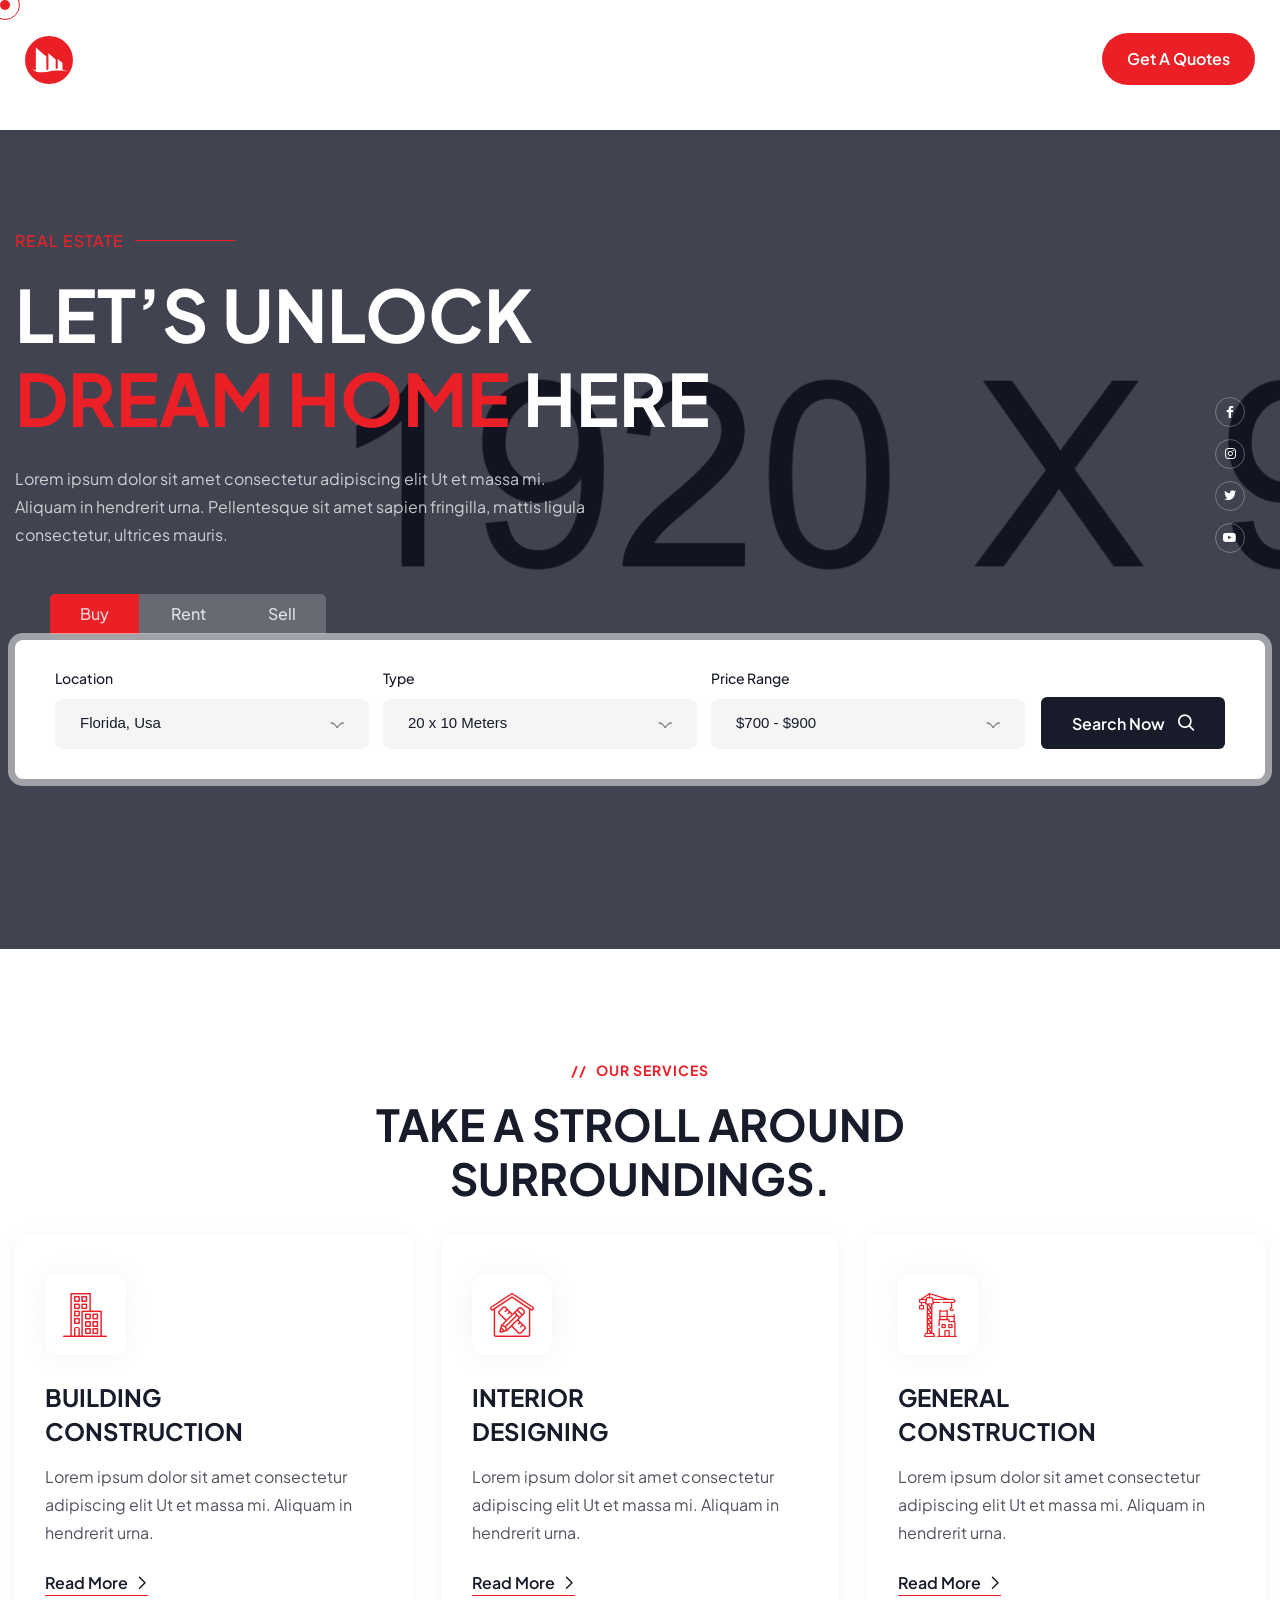
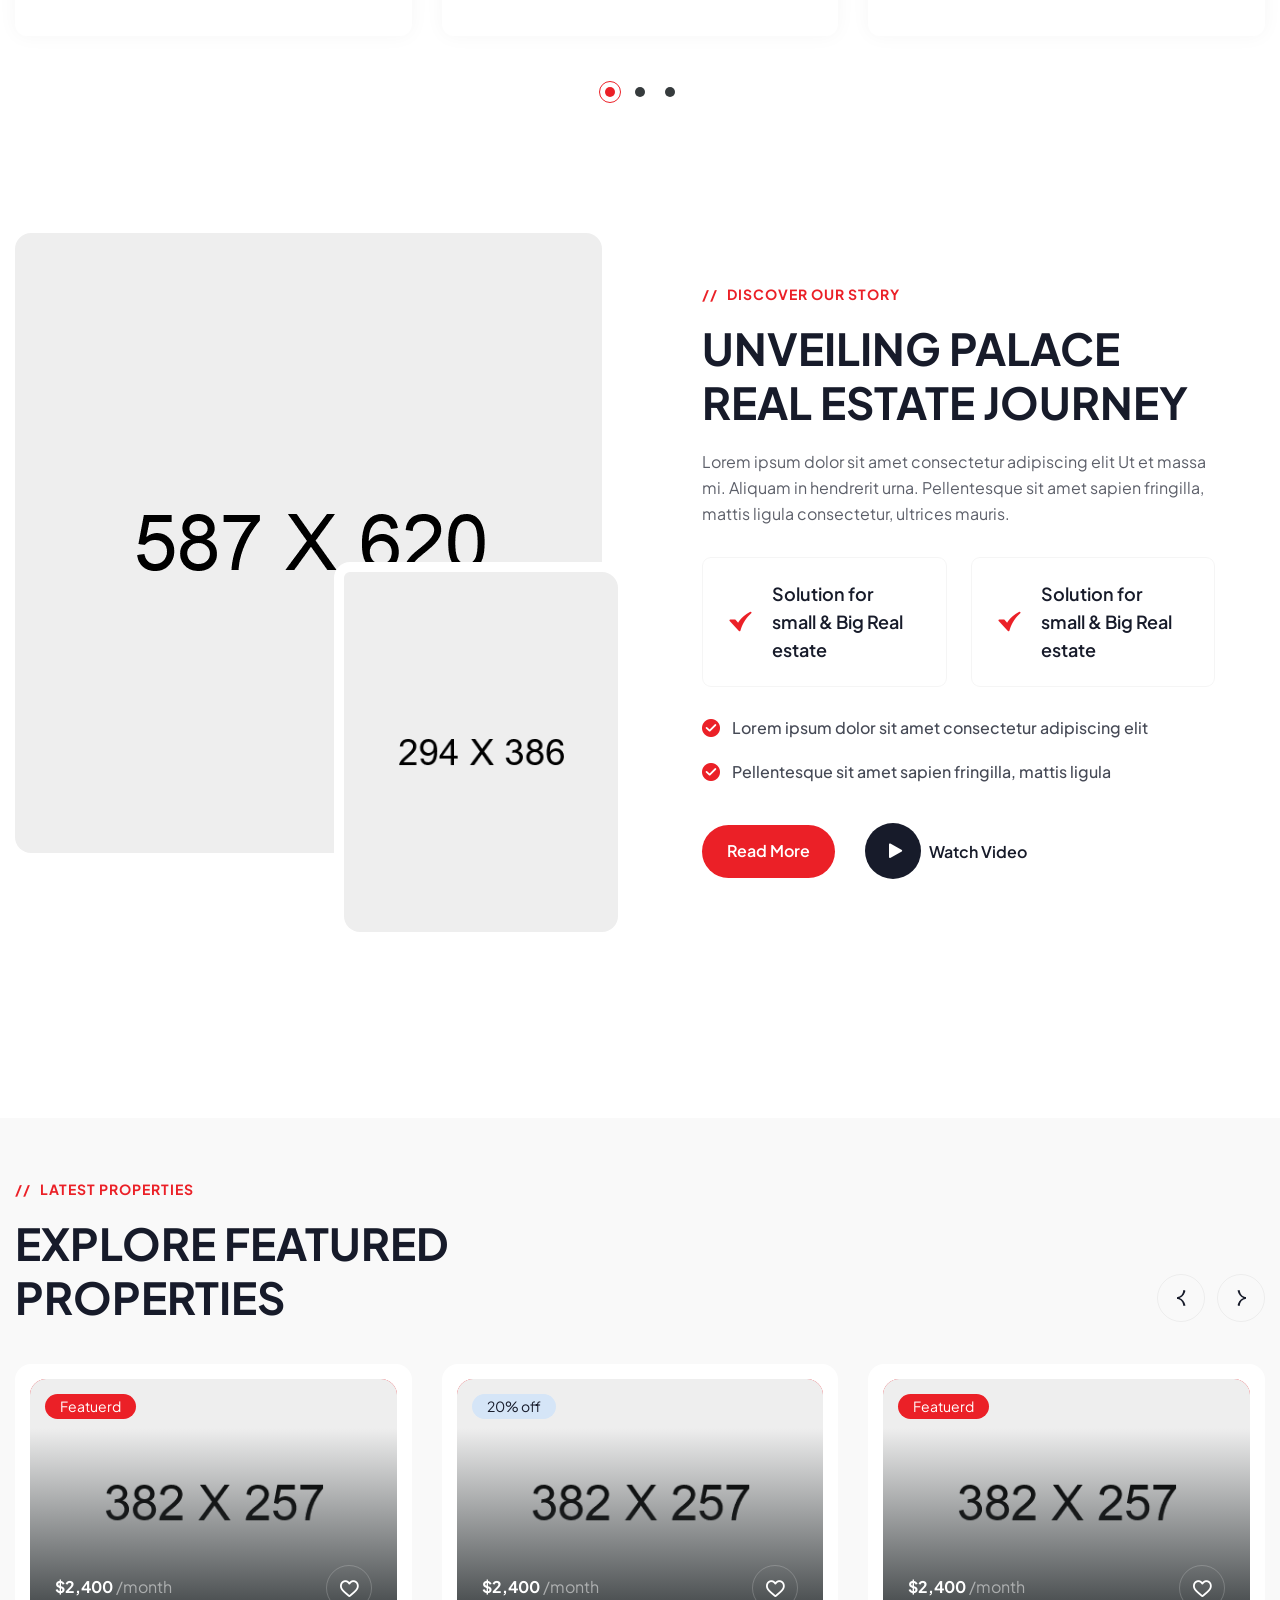
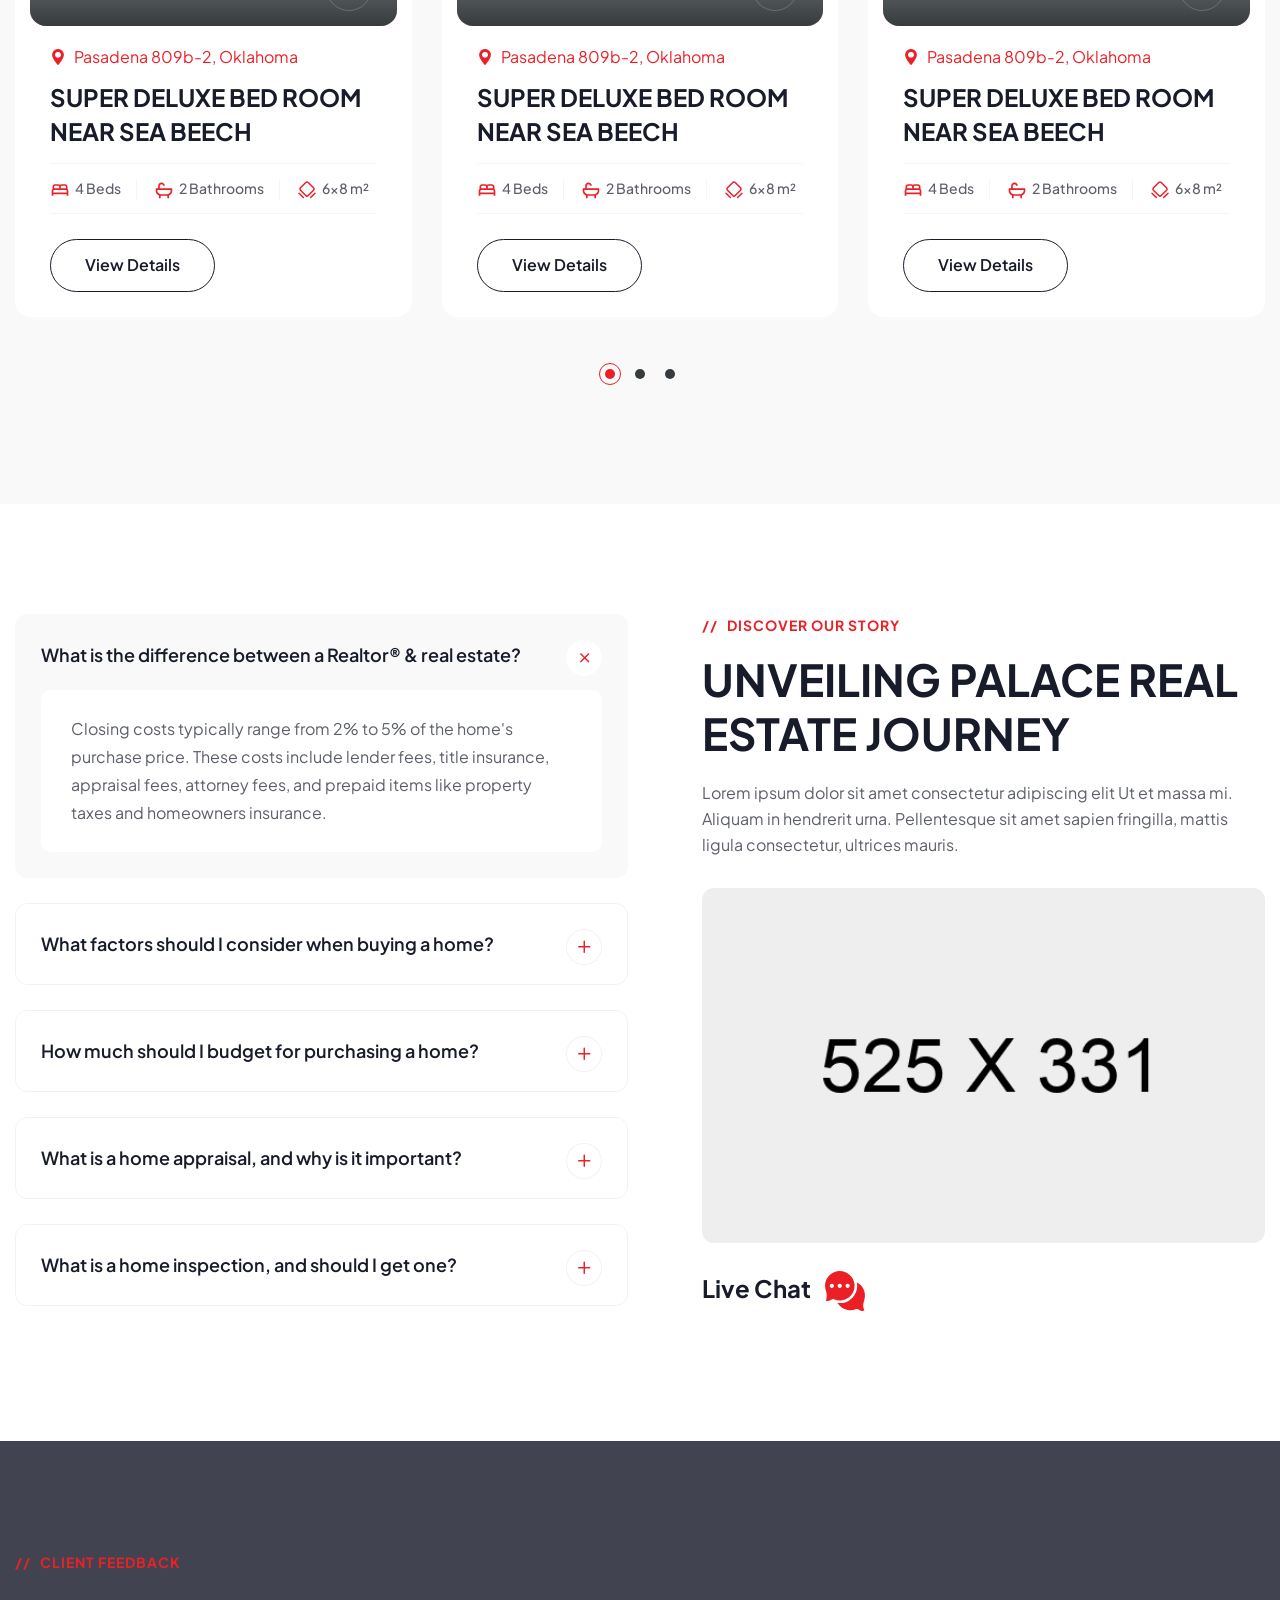
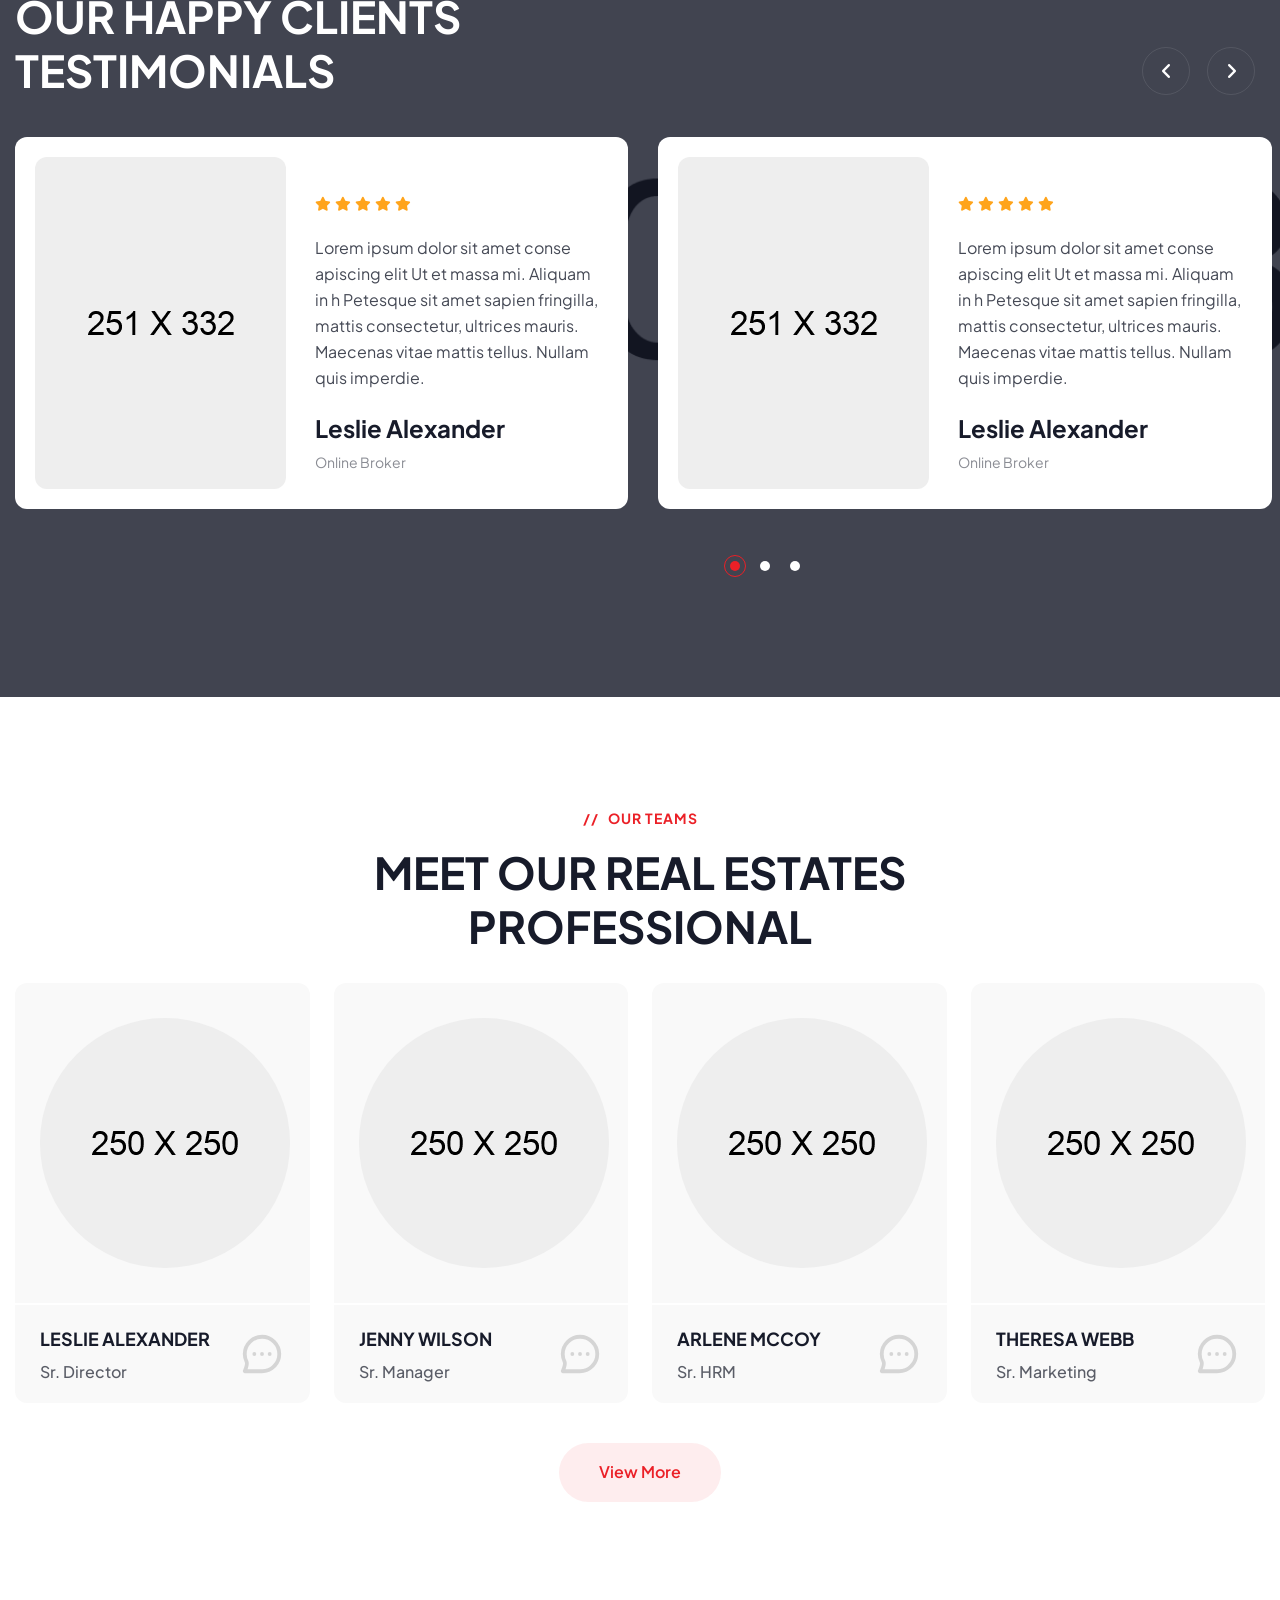
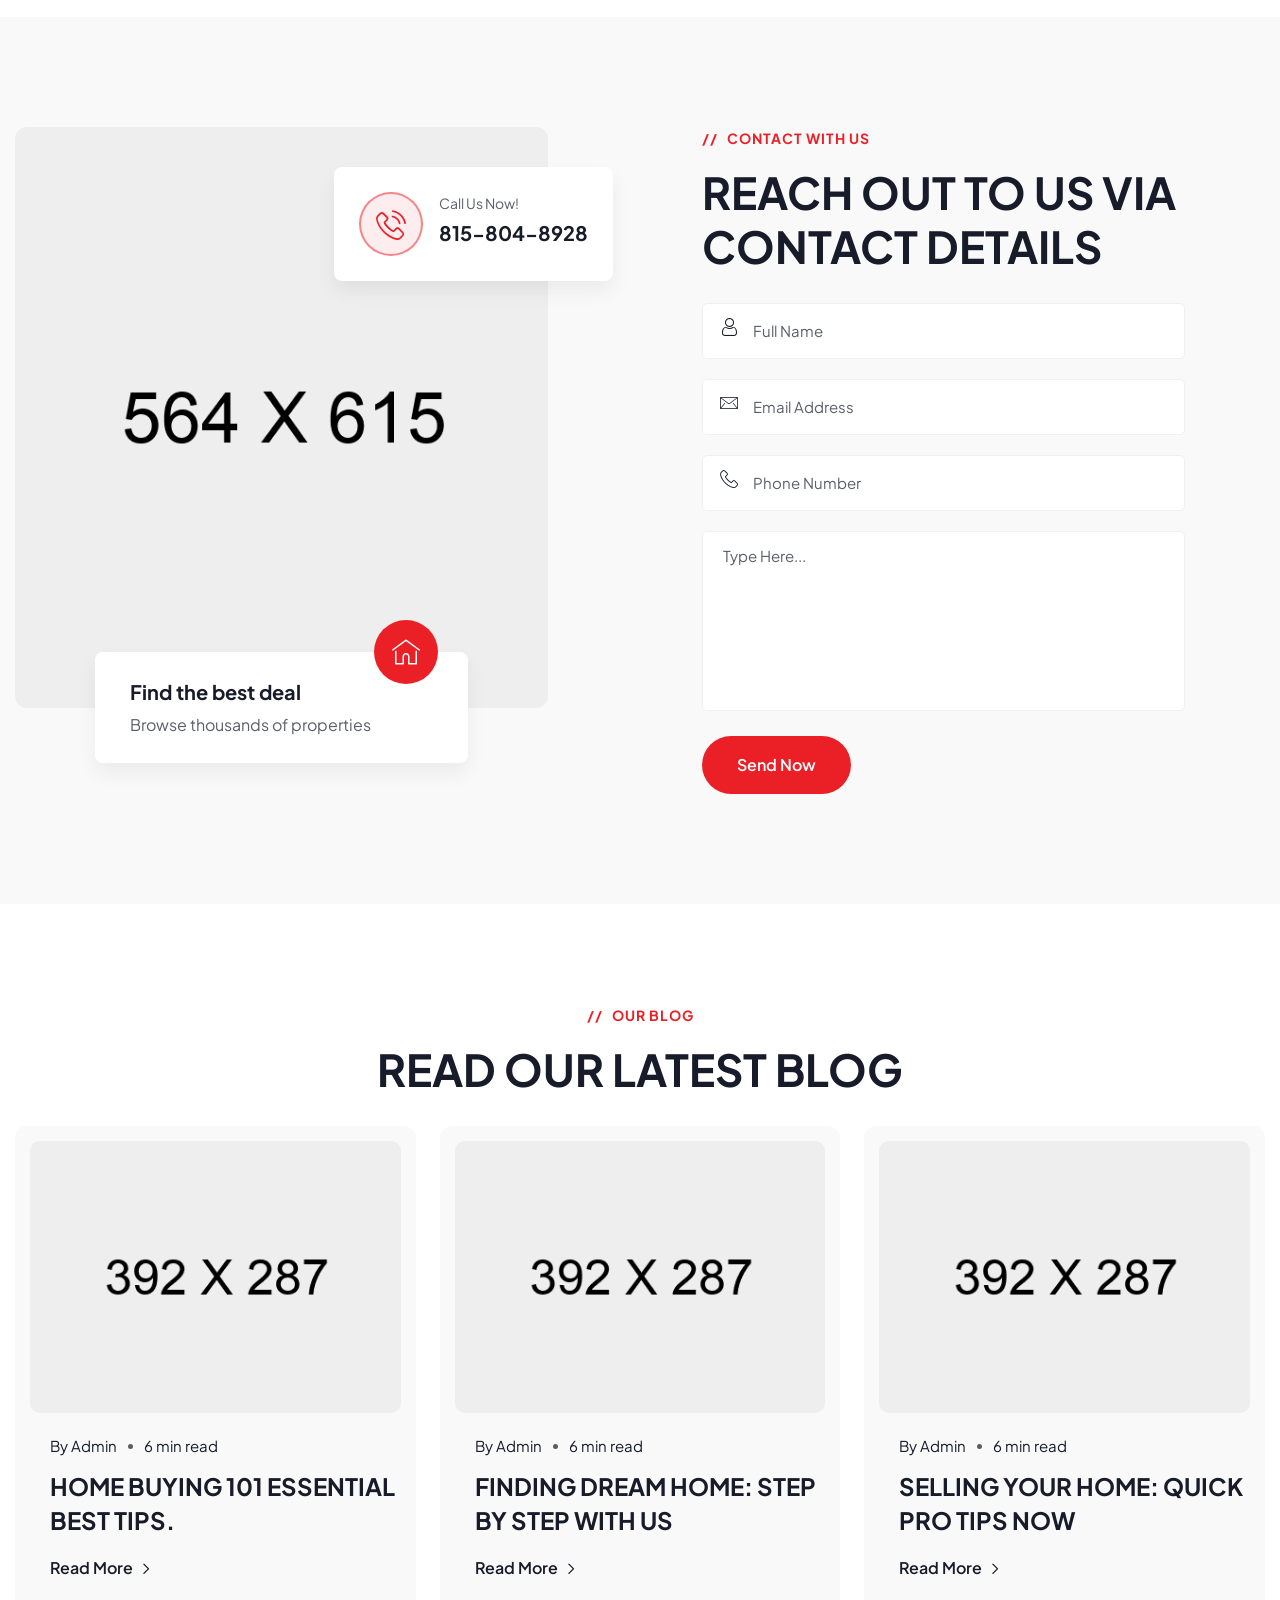
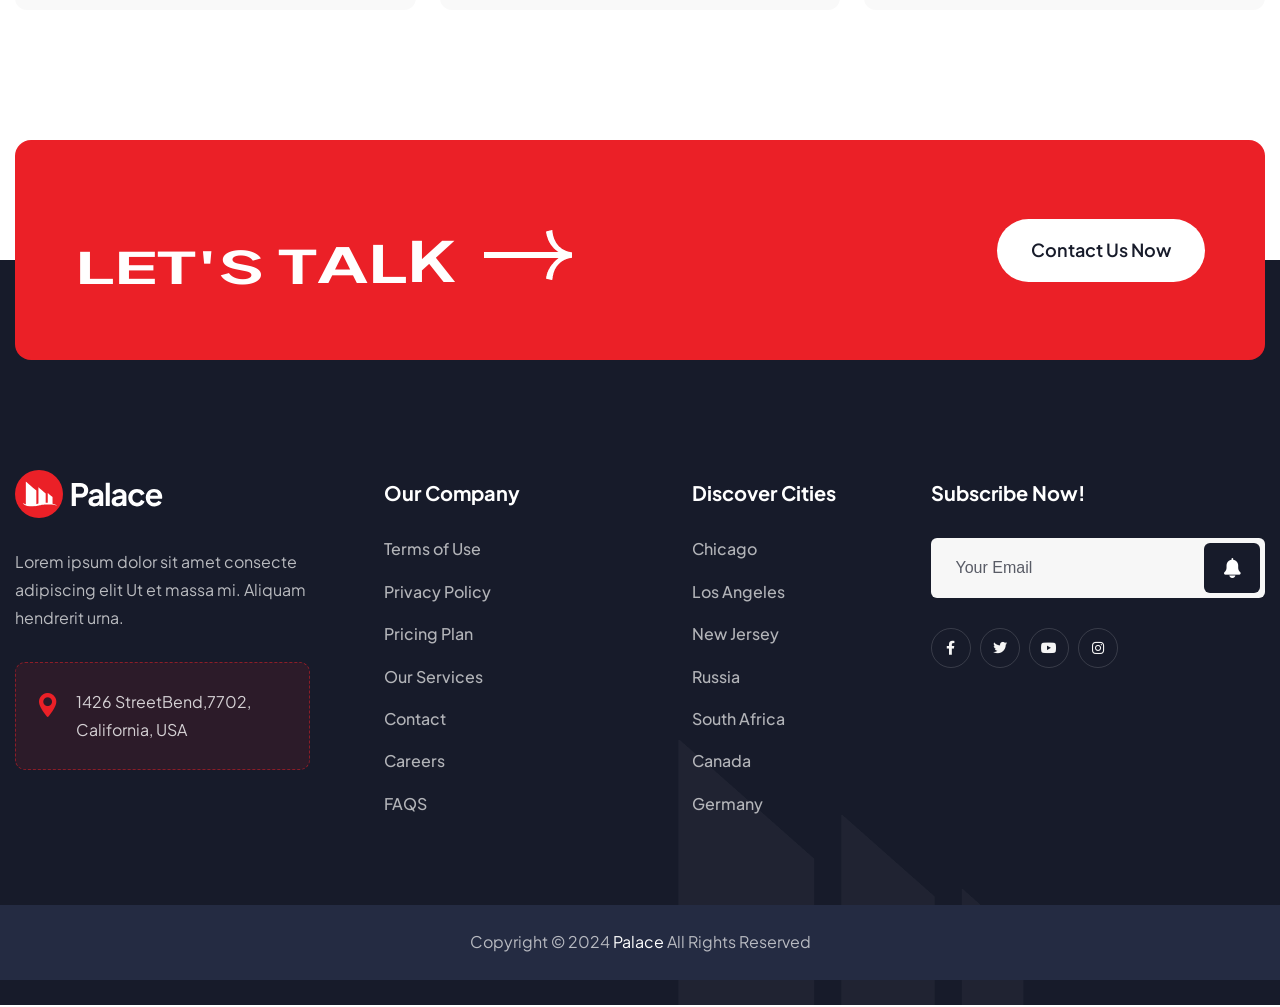
<file: index-2.html>
<!DOCTYPE html>
<html>
<head>
<meta charset="utf-8">
<title>Palace Real Estate Business HTML-5 Template | Homepage 02</title>

<!-- Stylesheets -->
<link href="assets/css/bootstrap.css" rel="stylesheet">
<link href="assets/css/style.css" rel="stylesheet">
<link href="assets/css/responsive.css" rel="stylesheet">

<!-- Fonts -->
<link href="https://fonts.googleapis.com/css2?family=Plus+Jakarta+Sans:ital,wght@0,200..800;1,200..800&display=swap" rel="stylesheet">
<link href="https://fonts.googleapis.com/css2?family=Roboto:ital,wght@0,100;0,300;0,400;0,500;0,700;0,900;1,100;1,300;1,400;1,500;1,700;1,900&display=swap" rel="stylesheet">

<link rel="shortcut icon" href="assets/images/favicon.png" type="image/x-icon">
<link rel="icon" href="assets/images/favicon.png" type="image/x-icon">

<!-- Responsive -->
<meta http-equiv="X-UA-Compatible" content="IE=edge">
<meta name="viewport" content="width=device-width, initial-scale=1.0, maximum-scale=1.0, user-scalable=0">

<!--[if lt IE 9]><script src="https://cdnjs.cloudflare.com/ajax/libs/html5shiv/3.7.3/html5shiv.js"></script><![endif]-->
<!--[if lt IE 9]><script src="js/respond.js"></script><![endif]-->
</head>

<body>

<div class="page-wrapper">
	
	<!-- Cursor -->
	<div class="cursor"></div>
	<div class="cursor-follower"></div>
	<!-- Cursor End -->
 	
	<!-- Preloader -->
	<div class="preloader">
		<div class="box"></div>
	</div>
	
	<!-- Main Header / Header Style Two -->
	<header class="main-header header-style-two">

		<!-- Header Lower -->
		<div class="header-lower">
			<div class="auto-container">
				<div class="inner-container">
					<div class="d-flex justify-content-between align-items-center flex-wrap">
							
						<!-- Logo Box -->
						<div class="logo-box">
							<div class="logo"><a href="index.html"><img src="assets/images/logo-2.svg" alt="" title=""></a></div>
						</div>
						<!-- End Logo Box -->
						
						<!-- Nav Outer -->
						<div class="nav-outer d-flex align-items-center flex-wrap">
							<!-- Main Menu -->
							<nav class="main-menu navbar-expand-md">
								<div class="navbar-header">
									<!-- Toggle Button -->    	
									<button class="navbar-toggler" type="button" data-toggle="collapse" data-target="#navbarSupportedContent" aria-controls="navbarSupportedContent" aria-expanded="false" aria-label="Toggle navigation">
										<span class="icon-bar"></span>
										<span class="icon-bar"></span>
										<span class="icon-bar"></span>
									</button>
								</div>
								
								<div class="navbar-collapse collapse clearfix" id="navbarSupportedContent">
									<ul class="navigation clearfix">
										<li class="dropdown"><a href="#">Home</a>
											<ul>
												<li><a href="index.html">Homepage 01</a></li>
												<li><a href="index-2.html">Homepage 02</a></li>
												<li><a href="index-3.html">Homepage 03</a></li>
												<li class="dropdown"><a href="#">Header Styles</a>
													<ul>
														<li><a href="index.html">Header 01</a></li>
														<li><a href="index-2.html">Header 02</a></li>
														<li><a href="index-3.html">Header 03</a></li>
													</ul>
												</li>
											</ul>
										</li>
										<li class="dropdown"><a href="#">About</a>
											<ul>
												<li><a href="about.html">About us</a></li>
												<li><a href="faq.html">Faq</a></li>
												<li class="dropdown"><a href="#">Our Team</a>
													<ul>
														<li><a href="team.html">Team</a></li>
														<li><a href="team-detail.html">Team Detail</a></li>
													</ul>
												</li>
											</ul>
										</li>
										<li class="dropdown"><a href="#">services</a>
											<ul>
												<li><a href="services.html">services</a></li>
												<li><a href="service-detail.html">services detail</a></li>
											</ul>
										</li>
										<li class="dropdown"><a href="#">property</a>
											<ul>
												<li><a href="property.html">property</a></li>
												<li><a href="property-detail.html">property detail</a></li>
											</ul>
										</li>
										<li class="dropdown"><a href="#">Blog</a>
											<ul>
												<li><a href="blog.html">Blog</a></li>
												<li><a href="blog-classic.html">Blog Classic</a></li>
												<li><a href="blog-sidebar.html">Blog Sidebar</a></li>
												<li><a href="blog-detail.html">Blog Detail</a></li>
												<li><a href="not-found.html">Not Found</a></li>
											</ul>
										</li>
										<li><a href="contact.html">Contact</a></li>
									</ul>
								</div>
							</nav>
						</div>
						<!-- End Nav Outer -->
						
						<!-- Outer Box -->
						<div class="outer-box d-flex align-items-center flex-wrap">
							
							<!-- Header Options Box -->
							<div class="header-options_box d-flex align-items-center">
							
								<!-- Search Btn -->
								<div class="search-box-btn search-box-outer"><span class="icon"><img src="assets/images/icons/search-light.svg" alt="" /></span></div>
								
								<!-- Nav Btn -->
								<div class="nav-btn navSidebar-button">
									<i class="flaticon-dots-menu"></i>
								</div>
								
							</div>
							
							<!-- Header Button Box -->
							<div class="header_button-box">
								<a href="event-detail.html" class="theme-btn btn-style-one">
									<span class="btn-wrap">
										<span class="text-one">Get a Quotes</span>
										<span class="text-two">Get a Quotes</span>
									</span>
								</a>
							</div>
							<!-- Mobile Navigation Toggler -->
							<div class="mobile-nav-toggler"><span class="icon flaticon-menu"></span></div>
						</div>
						<!-- End Outer Box -->
						
					</div>
				</div>
			</div>
		</div>
		<!-- End Header Lower -->
		
		<!-- Mobile Menu  -->
		<div class="mobile-menu">
			<div class="menu-backdrop"></div>
			<div class="close-btn"><span class="icon flaticon-close-1"></span></div>
			
			<nav class="menu-box">
				<div class="nav-logo"><a href="index.html"><img src="assets/images/logo.svg" alt="" title=""></a></div>
				<div class="menu-outer"><!--Here Menu Will Come Automatically Via Javascript / Same Menu as in Header--></div>
			</nav>
		</div>
		<!-- End Mobile Menu -->
		
	</header>
	<!-- End Main Header -->
	
	<!-- Banner Two -->
	<section class="banner-two">
		<div class="banner-two_info"><a href="mailto:support@palace.com">support@palace.com</a> <span><a href="tel:+815-804-8928">815-804-8928</a></span></div>
		<div class="banner-two_socials">
			<a class="fa-brands fa-facebook-f fa-fw" href="#"></a>
			<a class="fa-brands fa-instagram fa-fw" href="#"></a>
			<a class="fa-brands fa-twitter fa-fw" href="#"></a>
			<a class="fa-brands fa-youtube fa-fw" href="#"></a>
		</div>
		<div class="banner-two_image" style="background-image:url(assets/images/main-slider/2.jpg)"></div>
		<div class="auto-container">
			
			<!-- Content Column -->
			<div class="banner-two_content">
				<div class="banner-two_content-inner">
					<div class="banner-two_title">real estate</div>
					<h1 class="banner-two_heading">Let’s Unlock <br> <span>Dream Home </span>here</h1>
					<div class="banner-two_text">Lorem ipsum dolor sit amet consectetur adipiscing elit Ut et massa mi. Aliquam in hendrerit urna. Pellentesque sit amet sapien fringilla, mattis ligula consectetur, ultrices mauris.</div>
					<!-- Banner Tabs -->
					<div class="banner-tabs">
						<!-- Product Tabs -->
						<div class="prod-tabs tabs-box">
						
							<!-- Tab Btns -->
							<ul class="tab-btns tab-buttons clearfix">
								<li data-tab="#prod-buy" class="tab-btn active-btn">buy</li>
								<li data-tab="#prod-rent" class="tab-btn">rent</li>
								<li data-tab="#prod-sell" class="tab-btn">sell</li>
							</ul>
							
							<!-- Tabs Container -->
							<div class="tabs-content">
								
								<!-- Tab -->
								<div class="tab active-tab" id="prod-buy">
									<div class="content">
										<!-- Default Form -->
										<div class="default-form">
											<form method="post" action="contact.html">
												<div class="row clearfix">
													
													<div class="col-lg-4 col-md-4 col-sm-6 form-group">
														<label>Location</label>
														<select name="country" class="custom-select-box">
															<option>Florida, Usa</option>
															<option>Berlin</option>
															<option>France</option>
															<option>Pakistan</option>
														</select>
													</div>
													
													<div class="col-lg-4 col-md-4 col-sm-6 form-group">
														<label>Type</label>
														<select name="country" class="custom-select-box">
															<option>20 x 10 Meters</option>
															<option>30 x 20 Meters</option>
															<option>40 x 30 Meters</option>
															<option>50 x 40 Meters</option>
														</select>
													</div>
													
													<div class="col-lg-4 col-md-4 col-sm-12 form-group">
														<label>Price Range</label>
														<select name="country" class="custom-select-box">
															<option>$700 - $900</option>
															<option>$800 - $1000</option>
															<option>$900 - $1100</option>
															<option>$1000 - $1200</option>
														</select>
													</div>
													
												</div>
												<!-- Button Box -->
												<div class="button-box">
													<button class="submit-btn">Search Now <i class="flaticon-search-interface-symbol"></i></button>
												</div>
											</form>
										</div>
									</div>
								</div>
								
								<!-- Tab -->
								<div class="tab" id="prod-rent">
									<div class="content">
										<!-- Default Form -->
										<div class="default-form">
											<form method="post" action="contact.html">
												<div class="row clearfix">
													
													<div class="col-lg-4 col-md-4 col-sm-6 form-group">
														<label>Location</label>
														<select name="country" class="custom-select-box">
															<option>Florida, Usa</option>
															<option>Berlin</option>
															<option>France</option>
															<option>Pakistan</option>
														</select>
													</div>
													
													<div class="col-lg-4 col-md-4 col-sm-6 form-group">
														<label>Type</label>
														<select name="country" class="custom-select-box">
															<option>20 x 10 Meters</option>
															<option>30 x 20 Meters</option>
															<option>40 x 30 Meters</option>
															<option>50 x 40 Meters</option>
														</select>
													</div>
													
													<div class="col-lg-4 col-md-4 col-sm-12 form-group">
														<label>Price Range</label>
														<select name="country" class="custom-select-box">
															<option>$700 - $900</option>
															<option>$800 - $1000</option>
															<option>$900 - $1100</option>
															<option>$1000 - $1200</option>
														</select>
													</div>
													
												</div>
												<!-- Button Box -->
												<div class="button-box">
													<button class="submit-btn">Search Now <i class="flaticon-search-interface-symbol"></i></button>
												</div>
											</form>
										</div>
									</div>
								</div>
								
								<!-- Tab -->
								<div class="tab" id="prod-sell">
									<div class="content">
										<!-- Default Form -->
										<div class="default-form">
											<form method="post" action="contact.html">
												<div class="row clearfix">
													
													<div class="col-lg-4 col-md-4 col-sm-6 form-group">
														<label>Location</label>
														<select name="country" class="custom-select-box">
															<option>Florida, Usa</option>
															<option>Berlin</option>
															<option>France</option>
															<option>Pakistan</option>
														</select>
													</div>
													
													<div class="col-lg-4 col-md-4 col-sm-6 form-group">
														<label>Type</label>
														<select name="country" class="custom-select-box">
															<option>20 x 10 Meters</option>
															<option>30 x 20 Meters</option>
															<option>40 x 30 Meters</option>
															<option>50 x 40 Meters</option>
														</select>
													</div>
													
													<div class="col-lg-4 col-md-4 col-sm-12 form-group">
														<label>Price Range</label>
														<select name="country" class="custom-select-box">
															<option>$700 - $900</option>
															<option>$800 - $1000</option>
															<option>$900 - $1100</option>
															<option>$1000 - $1200</option>
														</select>
													</div>
													
												</div>
												<!-- Button Box -->
												<div class="button-box">
													<button class="submit-btn">Search Now <i class="flaticon-search-interface-symbol"></i></button>
												</div>
											</form>
										</div>
									</div>
								</div>
								
							</div>
						</div>
					</div>
				</div>
			</div>
			
		</div>
	</section>
	<!-- End Banner Two -->
	
	<!-- Services One -->
	<section class="services-one">
		<div class="auto-container">
			<!-- Sec Title -->
			<div class="sec-title centered">
				<div class="sec-title_title">Our Services</div>
				<h2 class="sec-title_heading">Take a stroll around <br> surroundings.</h2>
			</div>
			<div class="three-items_slider swiper-container">
				<div class="swiper-wrapper">

					<!-- Slide -->
					<div class="swiper-slide">
						<!-- Service Block One -->
						<div class="service-block_one">
							<div class="service-block_one-inner">
								<div class="service-block_one_image" style="background-image:url(assets/images/resource/services-1.jpg)"></div>
								<div class="service-block_one-icon">
									<i class="flaticon-building"></i>
								</div>
								<h4 class="service-block_one-heading"><a href="service-detail.html">Building <br> Construction</a></h4>
								<div class="service-block_one-text">Lorem ipsum dolor sit amet consectetur adipiscing elit Ut et massa mi. Aliquam in hendrerit urna.</div>
								<a class="service-block_one-more" href="blog-detail.html">Read More <i class="flaticon-next-1"></i></a>
							</div>
						</div>
					</div>
					<!-- Slide -->
					<div class="swiper-slide">
						<!-- Service Block One -->
						<div class="service-block_one">
							<div class="service-block_one-inner">
								<div class="service-block_one_image" style="background-image:url(assets/images/resource/services-1.jpg)"></div>
								<div class="service-block_one-icon">
									<i class="flaticon-interior-design"></i>
								</div>
								<h4 class="service-block_one-heading"><a href="service-detail.html">Interior <br> designing</a></h4>
								<div class="service-block_one-text">Lorem ipsum dolor sit amet consectetur adipiscing elit Ut et massa mi. Aliquam in hendrerit urna.</div>
								<a class="service-block_one-more" href="blog-detail.html">Read More <i class="flaticon-next-1"></i></a>
							</div>
						</div>
					</div>
					<!-- Slide -->
					<div class="swiper-slide">
						<!-- Service Block One -->
						<div class="service-block_one">
							<div class="service-block_one-inner">
								<div class="service-block_one_image" style="background-image:url(assets/images/resource/services-1.jpg)"></div>
								<div class="service-block_one-icon">
									<i class="flaticon-building-1"></i>
								</div>
								<h4 class="service-block_one-heading"><a href="service-detail.html">General <br> Construction</a></h4>
								<div class="service-block_one-text">Lorem ipsum dolor sit amet consectetur adipiscing elit Ut et massa mi. Aliquam in hendrerit urna.</div>
								<a class="service-block_one-more" href="blog-detail.html">Read More <i class="flaticon-next-1"></i></a>
							</div>
						</div>
					</div>
					
				</div>
				
				<!-- If we need pagination -->
				<div class="three-items_slider-pagination"></div>
				
			</div>
		</div>
	</section>
	<!-- End Services One -->
	
	<!-- Story Two -->
	<section class="story-two">
		<div class="auto-container">
			<div class="row clearfix">
				
				<!-- Image Column -->
				<div class="story-two_image-column col-lg-6 col-md-12 col-sm-12">
					<div class="story-two_image-outer">
						<div class="story-two_image wow fadeInLeft" data-wow-delay="0ms" data-wow-duration="1500ms">
							<img src="assets/images/resource/story-2.jpg" alt="" />
						</div>
						<div class="story-two_image-two wow fadeInRight" data-wow-delay="0ms" data-wow-duration="1500ms">
							<img src="assets/images/resource/story-3.jpg" alt="" />
						</div>
					</div>
				</div>
				
				<!-- Content Column -->
				<div class="story-two_content-column col-lg-6 col-md-12 col-sm-12">
					<div class="story-two_content-outer">
						<!-- Sec Title -->
						<div class="sec-title">
							<div class="sec-title_title">Discover Our Story</div>
							<h2 class="sec-title_heading">Unveiling Palace  Real Estate Journey</h2>
							<div class="sec-title_text">Lorem ipsum dolor sit amet consectetur adipiscing elit Ut et massa mi. Aliquam in hendrerit urna. Pellentesque sit amet sapien fringilla, mattis ligula consectetur, ultrices mauris.</div>
						</div>
						<div class="row clearfix">
							<div class="column col-lg-6 col-md-6 col-sm-12">
								<div class="story-two_check"><i class="flaticon-check-mark"></i>Solution for small & Big Real estate</div>
							</div>
							<div class="column col-lg-6 col-md-6 col-sm-12">
								<div class="story-two_check"><i class="flaticon-check-mark"></i>Solution for small & Big Real estate</div>
							</div>
						</div>
						<ul class="story-two_checklist">
							<li><i class="flaticon-checked"></i> Lorem ipsum dolor sit amet consectetur adipiscing elit</li>
							<li><i class="flaticon-checked"></i> Pellentesque sit amet sapien fringilla, mattis ligula</li>
						</ul>
						<!-- Header Button Box -->
						<div class="story-two_button d-flex align-items-center flex-wrap">
							<a href="event-detail.html" class="theme-btn btn-style-one">
								<span class="btn-wrap">
									<span class="text-one">Read More</span>
									<span class="text-two">Read More</span>
								</span>
							</a>
							<a href="https://www.youtube.com/watch?v=kxPCFljwJws" class="lightbox-video story-two_play"><span class="flaticon-play"><i class="ripple"></i></span>Watch Video</a>
						</div>
						
					</div>
				</div>
				
			</div>
		</div>
	</section>
	<!-- End Story Two -->
	
	<!-- Property One -->
	<section class="property-one style-two">
		<div class="auto-container">
			<!-- Sec Title -->
			<div class="sec-title">
				<div class="sec-title_title">Latest Properties</div>
				<h2 class="sec-title_heading">Explore Featured <br> Properties</h2>
			</div>
			<div class="three-items_slider swiper-container">
				<div class="swiper-wrapper">

					<!-- Slide -->
					<div class="swiper-slide">
						<!-- Property Block One / Style Two -->
						<div class="property-block_one style-two">
							<div class="property-block_one-inner">
								<div class="property-block_one-image">
									<div class="property-block_one-title">Featuerd</div>
									<a href="property-detail.html"><img src="assets/images/resource/property-1.jpg" alt="" /></a>
									<div class="property-block_one-image-content">
										<div class="d-flex justify-content-between align-items-center flex-wrap">
											<div class="property-block_one-price">$2,400 <span>/month</span></div>
											<a class="property-block_one-heart" href="property-detail.html"><i class="flaticon-heart"></i></a>
										</div>
									</div>
								</div>
								<div class="property-block_one-content">
									<div class="property-block_one-location"><i class="flaticon-maps-and-flags"></i>Pasadena 809b-2, Oklahoma</div>
									<h4 class="property-block_one-heading"><a href="property-detail.html">Super deluxe bed room near sea beech</a></h4>
									<ul class="property-block_one-info">
										<li><span><img src="assets/images/icons/bed.svg" alt="" /></span>4 Beds</li>
										<li><span><img src="assets/images/icons/bath.svg" alt="" /></span>2 Bathrooms</li>
										<li><span><img src="assets/images/icons/square.svg" alt="" /></span>6x8 m²</li>
									</ul>
									<div class="property-block_one-btn">
										<a href="property-detail.html" class="theme-btn">View Details</a>
									</div>
								</div>
							</div>
						</div>
					</div>
					
					<!-- Slide -->
					<div class="swiper-slide">
						<!-- Property Block One / Style Two -->
						<div class="property-block_one style-two">
							<div class="property-block_one-inner">
								<div class="property-block_one-image">
									<div class="property-block_one-off">20% off</div>
									<a href="property-detail.html"><img src="assets/images/resource/property-2.jpg" alt="" /></a>
									<div class="property-block_one-image-content">
										<div class="d-flex justify-content-between align-items-center flex-wrap">
											<div class="property-block_one-price">$2,400 <span>/month</span></div>
											<a class="property-block_one-heart" href="property-detail.html"><i class="flaticon-heart"></i></a>
										</div>
									</div>
								</div>
								<div class="property-block_one-content">
									<div class="property-block_one-location"><i class="flaticon-maps-and-flags"></i>Pasadena 809b-2, Oklahoma</div>
									<h4 class="property-block_one-heading"><a href="property-detail.html">Super deluxe bed room near sea beech</a></h4>
									<ul class="property-block_one-info">
										<li><span><img src="assets/images/icons/bed.svg" alt="" /></span>4 Beds</li>
										<li><span><img src="assets/images/icons/bath.svg" alt="" /></span>2 Bathrooms</li>
										<li><span><img src="assets/images/icons/square.svg" alt="" /></span>6x8 m²</li>
									</ul>
									<div class="property-block_one-btn">
										<a href="property-detail.html" class="theme-btn">View Details</a>
									</div>
								</div>
							</div>
						</div>
					</div>
					
					<!-- Slide -->
					<div class="swiper-slide">
						<!-- Property Block One / Style Two -->
						<div class="property-block_one style-two">
							<div class="property-block_one-inner">
								<div class="property-block_one-image">
									<div class="property-block_one-title">Featuerd</div>
									<a href="property-detail.html"><img src="assets/images/resource/property-3.jpg" alt="" /></a>
									<div class="property-block_one-image-content">
										<div class="d-flex justify-content-between align-items-center flex-wrap">
											<div class="property-block_one-price">$2,400 <span>/month</span></div>
											<a class="property-block_one-heart" href="property-detail.html"><i class="flaticon-heart"></i></a>
										</div>
									</div>
								</div>
								<div class="property-block_one-content">
									<div class="property-block_one-location"><i class="flaticon-maps-and-flags"></i>Pasadena 809b-2, Oklahoma</div>
									<h4 class="property-block_one-heading"><a href="property-detail.html">Super deluxe bed room near sea beech</a></h4>
									<ul class="property-block_one-info">
										<li><span><img src="assets/images/icons/bed.svg" alt="" /></span>4 Beds</li>
										<li><span><img src="assets/images/icons/bath.svg" alt="" /></span>2 Bathrooms</li>
										<li><span><img src="assets/images/icons/square.svg" alt="" /></span>6x8 m²</li>
									</ul>
									<div class="property-block_one-btn">
										<a href="property-detail.html" class="theme-btn">View Details</a>
									</div>
								</div>
							</div>
						</div>
					</div>
					
				</div>
				
				<!-- If we need pagination -->
				<div class="three-items_slider-pagination"></div>
				
				<!-- If we need navigation buttons -->
				<div class="three-items_slider-prev"><img src="assets/images/icons/prev-arrow.png" alt="" /></div>
				<div class="three-items_slider-next"><img src="assets/images/icons/next-arrow.png" alt="" /></div>
				
			</div>
				
		</div>
	</section>
	<!-- End Property One -->
	
	<!-- Faq One -->
	<section class="faq-one">
		<div class="auto-container">
			<div class="row clearfix">
				
				<!-- Image Column -->
				<div class="faq-one_accordion-column col-lg-6 col-md-12 col-sm-12">
					<div class="faq-one_accordion-outer">
						
						<!-- Accordion Box -->
						<ul class="accordion-box">
									
							<!-- Block -->
							<li class="accordion block active-block">
								<div class="acc-btn active"><div class="icon-outer"><span class="icon icon-plus flaticon-plus"></span></div>What is the difference between a Realtor® & real estate?</div>
								<div class="acc-content current">
									<div class="content">
										<div class="text">Closing costs typically range from 2% to 5% of the home's purchase price. These costs include lender fees, title insurance, appraisal fees, attorney fees, and prepaid items like property taxes and homeowners insurance.</div>
									</div>
								</div>
							</li>
										
							<!-- Block -->
							<li class="accordion block">
								<div class="acc-btn"><div class="icon-outer"><span class="icon icon-plus flaticon-plus"></span></div>What factors should I consider when buying a home?</div>
								<div class="acc-content">
									<div class="content">
										<div class="text">Closing costs typically range from 2% to 5% of the home's purchase price. These costs include lender fees, title insurance, appraisal fees, attorney fees, and prepaid items like property taxes and homeowners insurance.</div>
									</div>
								</div>
							</li>
							
							<!-- Block -->
							<li class="accordion block">
								<div class="acc-btn"><div class="icon-outer"><span class="icon icon-plus flaticon-plus"></span></div>How much should I budget for purchasing a home?</div>
								<div class="acc-content">
									<div class="content">
										<div class="text">Closing costs typically range from 2% to 5% of the home's purchase price. These costs include lender fees, title insurance, appraisal fees, attorney fees, and prepaid items like property taxes and homeowners insurance.</div>
									</div>
								</div>
							</li>
							
							<!-- Block -->
							<li class="accordion block">
								<div class="acc-btn"><div class="icon-outer"><span class="icon icon-plus flaticon-plus"></span></div>What is a home appraisal, and why is it important?</div>
								<div class="acc-content">
									<div class="content">
										<div class="text">Closing costs typically range from 2% to 5% of the home's purchase price. These costs include lender fees, title insurance, appraisal fees, attorney fees, and prepaid items like property taxes and homeowners insurance.</div>
									</div>
								</div>
							</li>
							
							<!-- Block -->
							<li class="accordion block">
								<div class="acc-btn"><div class="icon-outer"><span class="icon icon-plus flaticon-plus"></span></div>What is a home inspection, and should I get one?</div>
								<div class="acc-content">
									<div class="content">
										<div class="text">Closing costs typically range from 2% to 5% of the home's purchase price. These costs include lender fees, title insurance, appraisal fees, attorney fees, and prepaid items like property taxes and homeowners insurance.</div>
									</div>
								</div>
							</li>
							
						</ul>
						
					</div>
				</div>
				
				<!-- Content Column -->
				<div class="faq-one_image-column col-lg-6 col-md-12 col-sm-12">
					<div class="faq-one_image-outer">
						<!-- Sec Title -->
						<div class="sec-title">
							<div class="sec-title_title">Discover Our Story</div>
							<h2 class="sec-title_heading">Unveiling Palace  Real Estate Journey</h2>
							<div class="sec-title_text">Lorem ipsum dolor sit amet consectetur adipiscing elit Ut et massa mi. Aliquam in hendrerit urna. Pellentesque sit amet sapien fringilla, mattis ligula consectetur, ultrices mauris.</div>
						</div>
						<div class="faq-one_image wow fadeInRight" data-wow-delay="0ms" data-wow-duration="1500ms">
							<img src="assets/images/resource/faq.jpg" alt="" />
						</div>
						<a href="#" class="faq-one_chat">
							Live Chat <i><img src="assets/images/icons/chat-1.svg" alt="" /></i>
						</a>
					</div>
				</div>
				
			</div>
		</div>
	</section>
	<!-- End Faq One -->
	
	<!-- Testimonial Two -->
	<section class="testimonial-two">
		<div class="testimonial-two_image" style="background-image:url(assets/images/background/2.jpg)"></div>
		<div class="auto-container">
			<!-- Sec Title -->
			<div class="sec-title light">
				<div class="sec-title_title">Client Feedback</div>
				<h2 class="sec-title_heading">Our happy clients <br> testimonials</h2>
			</div>
			<div class="inner-container">
				<div class="three-items_slider swiper-container">
					<div class="swiper-wrapper">

						<!-- Slide -->
						<div class="swiper-slide">
							<!-- Testimonial Block Two -->
							<div class="testimonial-block_two">
								<div class="testimonial-block_two-inner">
									<div class="testimonial-block_two-content">
										<div class="testimonial-block_two-image">
											<img src="assets/images/resource/author-1.jpg" alt="" />
										</div>
										<div class="testimonial-block_two-rating">
											<span class="fa fa-star"></span>
											<span class="fa fa-star"></span>
											<span class="fa fa-star"></span>
											<span class="fa fa-star"></span>
											<span class="fa fa-star"></span>
										</div>
										<div class="testimonial-block_two-text">Lorem ipsum dolor sit amet conse apiscing elit Ut et massa mi. Aliquam in h Petesque sit amet sapien fringilla, mattis consectetur, ultrices mauris. Maecenas vitae mattis tellus. Nullam quis imperdie.</div>
										<h4 class="testimonial-block_two-name">Leslie Alexander <span>Online Broker</span></h4>
									</div>
								</div>
							</div>
						</div>
						
						<!-- Slide -->
						<div class="swiper-slide">
							<!-- Testimonial Block Two -->
							<div class="testimonial-block_two">
								<div class="testimonial-block_two-inner">
									<div class="testimonial-block_two-content">
										<div class="testimonial-block_two-image">
											<img src="assets/images/resource/author-2.jpg" alt="" />
										</div>
										<div class="testimonial-block_two-rating">
											<span class="fa fa-star"></span>
											<span class="fa fa-star"></span>
											<span class="fa fa-star"></span>
											<span class="fa fa-star"></span>
											<span class="fa fa-star"></span>
										</div>
										<div class="testimonial-block_two-text">Lorem ipsum dolor sit amet conse apiscing elit Ut et massa mi. Aliquam in h Petesque sit amet sapien fringilla, mattis consectetur, ultrices mauris. Maecenas vitae mattis tellus. Nullam quis imperdie.</div>
										<h4 class="testimonial-block_two-name">Leslie Alexander <span>Online Broker</span></h4>
									</div>
								</div>
							</div>
						</div>
						
						<!-- Slide -->
						<div class="swiper-slide">
							<!-- Testimonial Block Two -->
							<div class="testimonial-block_two">
								<div class="testimonial-block_two-inner">
									<div class="testimonial-block_two-content">
										<div class="testimonial-block_two-image">
											<img src="assets/images/resource/author-3.jpg" alt="" />
										</div>
										<div class="testimonial-block_two-rating">
											<span class="fa fa-star"></span>
											<span class="fa fa-star"></span>
											<span class="fa fa-star"></span>
											<span class="fa fa-star"></span>
											<span class="fa fa-star"></span>
										</div>
										<div class="testimonial-block_two-text">Lorem ipsum dolor sit amet conse apiscing elit Ut et massa mi. Aliquam in h Petesque sit amet sapien fringilla, mattis consectetur, ultrices mauris. Maecenas vitae mattis tellus. Nullam quis imperdie.</div>
										<h4 class="testimonial-block_two-name">Leslie Alexander <span>Online Broker</span></h4>
									</div>
								</div>
							</div>
						</div>
					
					</div>
					
					<!-- If we need pagination -->
					<div class="three-items_slider-pagination"></div>
					
					<!-- If we need navigation buttons -->
					<div class="testimonial-two_navs">
						<div class="three-items_slider-prev fas fa-angle-left fa-fw"></div>
						<div class="three-items_slider-next fas fa-angle-right fa-fw"></div>
					</div>
					
				</div>
			</div>
		</div>
	</section>
	<!-- End Testimonial Two -->
	
	<!-- Team One -->
	<section class="team-two">
		<div class="auto-container">
			<!-- Sec Title -->
			<div class="sec-title centered">
				<div class="sec-title_title">Our teams</div>
				<h2 class="sec-title_heading">Meet  our Real Estates <br> Professional</h2>
			</div>
			<div class="row clearfix">
			
				<!-- Team Block One -->
				<div class="team-block_one col-xl-3 col-lg-6 col-md-6 col-sm-6">
					<div class="team-block_one-inner">
						<div class="team-block_one-image_outer">
							<div class="team-block_one-image">
								<img src="assets/images/resource/team-1.png" alt="" />
								<!-- Socials -->
								<div class="team-block_one-socials">
									<div class="team-block_one-socials-inner">
										<a class="fa-brands fa-facebook-f fa-fw" href="#"></a>
										<a class="fa-brands fa-instagram fa-fw" href="#"></a>
										<a class="fa-brands fa-twitter fa-fw" href="#"></a>
										<a class="fa-brands fa-youtube fa-fw" href="#"></a>
									</div>
								</div>
							</div>
						</div>
						<div class="team-block_one-content">
							<div class="d-flex justify-content-between align-items-center flex-wrap">
								<div class="content">
									<h6 class="team-block_one-heading"><a href="team-detail.html">Leslie Alexander</a></h6>
									<div class="team-block_one-designation">Sr. Director</div>
								</div>
								<div class="team-block_one-icon"><img src="assets/images/icons/chat.svg" alt="" /></div>
							</div>
						</div>
					</div>
				</div>
				
				<!-- Team Block One -->
				<div class="team-block_one col-xl-3 col-lg-6 col-md-6 col-sm-6">
					<div class="team-block_one-inner">
						<div class="team-block_one-image_outer">
							<div class="team-block_one-image">
								<img src="assets/images/resource/team-2.png" alt="" />
								<!-- Socials -->
								<div class="team-block_one-socials">
									<div class="team-block_one-socials-inner">
										<a class="fa-brands fa-facebook-f fa-fw" href="#"></a>
										<a class="fa-brands fa-instagram fa-fw" href="#"></a>
										<a class="fa-brands fa-twitter fa-fw" href="#"></a>
										<a class="fa-brands fa-youtube fa-fw" href="#"></a>
									</div>
								</div>
							</div>
						</div>
						<div class="team-block_one-content">
							<div class="d-flex justify-content-between align-items-center flex-wrap">
								<div class="content">
									<h6 class="team-block_one-heading"><a href="team-detail.html">Jenny Wilson</a></h6>
									<div class="team-block_one-designation">Sr. Manager</div>
								</div>
								<div class="team-block_one-icon"><img src="assets/images/icons/chat.svg" alt="" /></div>
							</div>
						</div>
					</div>
				</div>
				
				<!-- Team Block One -->
				<div class="team-block_one col-xl-3 col-lg-6 col-md-6 col-sm-6">
					<div class="team-block_one-inner">
						<div class="team-block_one-image_outer">
							<div class="team-block_one-image">
								<img src="assets/images/resource/team-3.png" alt="" />
								<!-- Socials -->
								<div class="team-block_one-socials">
									<div class="team-block_one-socials-inner">
										<a class="fa-brands fa-facebook-f fa-fw" href="#"></a>
										<a class="fa-brands fa-instagram fa-fw" href="#"></a>
										<a class="fa-brands fa-twitter fa-fw" href="#"></a>
										<a class="fa-brands fa-youtube fa-fw" href="#"></a>
									</div>
								</div>
							</div>
						</div>
						<div class="team-block_one-content">
							<div class="d-flex justify-content-between align-items-center flex-wrap">
								<div class="content">
									<h6 class="team-block_one-heading"><a href="team-detail.html">Arlene McCoy</a></h6>
									<div class="team-block_one-designation">Sr. HRM</div>
								</div>
								<div class="team-block_one-icon"><img src="assets/images/icons/chat.svg" alt="" /></div>
							</div>
						</div>
					</div>
				</div>
				
				<!-- Team Block One -->
				<div class="team-block_one col-xl-3 col-lg-6 col-md-6 col-sm-6">
					<div class="team-block_one-inner">
						<div class="team-block_one-image_outer">
							<div class="team-block_one-image">
								<img src="assets/images/resource/team-4.png" alt="" />
								<!-- Socials -->
								<div class="team-block_one-socials">
									<div class="team-block_one-socials-inner">
										<a class="fa-brands fa-facebook-f fa-fw" href="#"></a>
										<a class="fa-brands fa-instagram fa-fw" href="#"></a>
										<a class="fa-brands fa-twitter fa-fw" href="#"></a>
										<a class="fa-brands fa-youtube fa-fw" href="#"></a>
									</div>
								</div>
							</div>
						</div>
						<div class="team-block_one-content">
							<div class="d-flex justify-content-between align-items-center flex-wrap">
								<div class="content">
									<h6 class="team-block_one-heading"><a href="team-detail.html">Theresa Webb</a></h6>
									<div class="team-block_one-designation">Sr. Marketing</div>
								</div>
								<div class="team-block_one-icon"><img src="assets/images/icons/chat.svg" alt="" /></div>
							</div>
						</div>
					</div>
				</div>
				
			</div>
			
			<!-- Button Box -->
			<div class="team-two_button text-center">
				<a href="team.html" class="theme-btn btn-style-two">
					<span class="btn-wrap">
						<span class="text-one">View More</span>
						<span class="text-two">View More</span>
					</span>
				</a>
			</div>
			
		</div>
	</section>
	<!-- End Team One -->
	
	<!-- Contact Two -->
	<section class="contact-two">
		<div class="auto-container">
			<div class="row clearfix">
				
				<!-- Image Column -->
				<div class="contact-two_image-column col-lg-6 col-md-12 col-sm-12">
					<div class="contact-two_image-outer">
						<div class="contact-two_image wow fadeInLeft" data-wow-delay="0ms" data-wow-duration="1500ms">
							<img src="assets/images/resource/contact.jpg" alt="" />
						</div>
						<!-- Phone Box -->
						<div class="contact-two_phone">
							<div class="contact-two_phone-inner">
								<i class="flaticon-phone-call"></i>
								Call Us Now! <br>
								<a href="tel:+815-804-8928">815-804-8928</a>
							</div>
						</div>
						
						<div class="contact-two_image-content">
							<i class="flaticon-home"></i>
							<h5>Find the best deal</h5>
							<div class="text">Browse thousands of properties</div>
						</div>
						
					</div>
				</div>
				
				<!-- Content Column -->
				<div class="contact-two_content-column col-lg-6 col-md-12 col-sm-12">
					<div class="contact-two_content-outer">
						<!-- Sec Title -->
						<div class="sec-title">
							<div class="sec-title_title">contact with us</div>
							<h2 class="sec-title_heading">reach out  to us via contact details</h2>
						</div>
						<!-- Contact Form -->
						<div class="contact-form">
							<form method="post" action="contact.html">
								<div class="form-group">
									<i class="flaticon-user"></i>
									<input type="text" name="username" placeholder="Full Name" required="">
								</div>
								
								<div class="form-group">
									<i class="flaticon-mail"></i>
									<input type="text" name="email" placeholder="Email Address" required="">
								</div>
								
								<div class="form-group">
									<i class="flaticon-telephone"></i>
									<input type="text" name="phone" placeholder="Phone Number" required="">
								</div>
								
								<div class="form-group">
									<textarea class="" name="message" placeholder="Type Here..."></textarea>
								</div>
							
								<!-- Button Box -->
								<div class="form-group">
									<button class="submit-btn">Send Now</button>
								</div>
							</form>
						</div>
					</div>
				</div>
				
			</div>
		</div>
	</section>
	<!-- End Contact Two -->
	
	<!-- Blog One -->
	<section class="blog-one">
		<div class="auto-container">
			<!-- Sec Title -->
			<div class="sec-title centered">
				<div class="sec-title_title">Our BLog</div>
				<h2 class="sec-title_heading">read  our latest blog</h2>
			</div>
			
			<div class="row clearfix">
				
				<!-- News Block One -->
				<div class="news-block_one style-two col-lg-4 col-md-6 col-sm-12">
					<div class="news-block_one-inner">
						<div class="news-block_one-image">
							<a href="blog-detail.html"><img src="assets/images/resource/news-1.jpg" alt="" /></a>
						</div>
						<div class="news-block_one-content">
							<ul class="news-block_one-meta">
								<li>By Admin</li>
								<li>6 min read</li>
							</ul>
							<h4 class="news-block_one-title"><a href="blog-detail.html">Home buying 101 Essential best Tips.</a></h4>
							<a class="news-block_one-more" href="blog-detail.html">Read More <i class="flaticon-next-1"></i></a>
						</div>
					</div>
				</div>
				
				<!-- News Block One -->
				<div class="news-block_one style-two col-lg-4 col-md-6 col-sm-12">
					<div class="news-block_one-inner">
						<div class="news-block_one-image">
							<a href="blog-detail.html"><img src="assets/images/resource/news-2.jpg" alt="" /></a>
						</div>
						<div class="news-block_one-content">
							<ul class="news-block_one-meta">
								<li>By Admin</li>
								<li>6 min read</li>
							</ul>
							<h4 class="news-block_one-title"><a href="blog-detail.html">Finding Dream Home: Step by Step with us</a></h4>
							<a class="news-block_one-more" href="blog-detail.html">Read More <i class="flaticon-next-1"></i></a>
						</div>
					</div>
				</div>
				
				<!-- News Block One -->
				<div class="news-block_one style-two col-lg-4 col-md-6 col-sm-12">
					<div class="news-block_one-inner">
						<div class="news-block_one-image">
							<a href="blog-detail.html"><img src="assets/images/resource/news-3.jpg" alt="" /></a>
						</div>
						<div class="news-block_one-content">
							<ul class="news-block_one-meta">
								<li>By Admin</li>
								<li>6 min read</li>
							</ul>
							<h4 class="news-block_one-title"><a href="blog-detail.html">Selling Your Home: Quick Pro Tips now</a></h4>
							<a class="news-block_one-more" href="blog-detail.html">Read More <i class="flaticon-next-1"></i></a>
						</div>
					</div>
				</div>
				
			</div>
			
		</div>
	</section>
	<!-- End Blog One -->
	
	<!-- Cta One -->
	<section class="cta-one">
		<div class="auto-container">
			<div class="cta-one_inner-container d-flex justify-content-between align-items-center flex-wrap">
				<h1 class="cta-one_title end">let's talk <i><img src="assets/images/icons/arrow.png" alt="" /></i></h1>
				<div class="cta-one_btn">
					<a class="theme-btn" href="contact.html">Contact Us Now</a>
				</div>
			</div>
		</div>
	</section>
	<!-- End Cta One -->
	
	<!-- Main Footer -->
	<footer class="main-footer style-two">
		<div class="main-footer_pattern" style="background-image: url(assets/images/background/footer-1.png)"></div>
		<!-- Widgets Section -->
		<div class="widgets-section">
			<div class="auto-container">
				<div class="row clearfix">
							
					<!-- Big Column -->
					<div class="big-column col-lg-6 col-md-12 col-sm-12">
						<div class="row clearfix">

							<!-- Footer Column -->
							<div class="footer_column col-lg-6 col-md-6 col-sm-12">
								<div class="footer-widget">
									<div class="footer-logo"><a href="index.html"><img src="assets/images/footer-logo.svg" alt="" title=""></a></div>
									<div class="footer-text">Lorem ipsum dolor sit amet consecte adipiscing elit Ut et massa mi. Aliquam  hendrerit urna.</div>
									<div class="footer-location">
										<div class="footer-location_inner">
											<i class="flaticon-maps-and-flags"></i> 1426 StreetBend,7702, California, USA
										</div>
									</div>
								</div>
							</div>

							<!-- Footer Column -->
							<div class="footer_column col-lg-6 col-md-6 col-sm-12">
								<div class="footer-widget links-widget">
									<h5 class="footer-title">Our Company</h5>
									<ul class="footer-list">
										<li><a href="#">Terms of Use</a></li>
										<li><a href="#">Privacy Policy</a></li>
										<li><a href="#">Pricing Plan</a></li>
										<li><a href="#">Our Services</a></li>
										<li><a href="#">Contact</a></li>
										<li><a href="#">Careers</a></li>
										<li><a href="#">FAQS</a></li>
									</ul>
								</div>
							</div>

						</div>
					</div>

					<!-- Big Column -->
					<div class="big-column col-lg-6 col-md-12 col-sm-12">
						<div class="row clearfix">

							<!-- Footer Column -->
							<div class="footer_column col-lg-6 col-md-6 col-sm-12">
								<div class="footer-widget links-widget">
									<h5 class="footer-title">Discover Cities</h5>
									<ul class="footer-list">
										<li><a href="#">Chicago</a></li>
										<li><a href="#">Los Angeles</a></li>
										<li><a href="#">New Jersey</a></li>
										<li><a href="#">Russia</a></li>
										<li><a href="#">South Africa</a></li>
										<li><a href="#">Canada</a></li>
										<li><a href="#">Germany</a></li>
									</ul>
								</div>
							</div>
							
							<!-- Footer Column -->
							<div class="footer_column col-lg-6 col-md-6 col-sm-12">
								<div class="footer-widget subscribe-widget">
									<h5 class="footer-title">Subscribe Now!</h5>
									<!-- Newsletter Box -->
									<div class="newsletter-box">
										<form method="post" action="contact.html">
											<div class="form-group">
												<input type="email" name="search-field" value="" placeholder="Your Email" required>
												<button type="submit"><i class="flaticon-bell"></i></button>
											</div>
										</form>
									</div>
									<!-- Social Box -->
									<div class="footer_socials">
										<a href="https://facebook.com/"><i class="fa-brands fa-facebook-f"></i></a>
										<a href="https://twitter.com/"><i class="fa-brands fa-twitter"></i></a>
										<a href="https://youtube.com/"><i class="fa-brands fa-youtube"></i></a>
										<a href="https://instagram.com/"><i class="fa-brands fa-instagram"></i></a>
									</div>
								</div>
							</div>

						</div>
					</div>

				</div>
				
			</div>
		</div>
		<!-- End Widgets Section -->
		
		<!-- Footer Bottom -->
		<div class="footer-bottom centered">
			<div class="auto-container">
				<div class="copyright">Copyright &copy; 2024 <a href="#">Palace</a> All Rights Reserved</div>
			</div>
		</div>
		
	</footer>
	<!-- End Main Footer -->
	
	<!-- Search Popup -->
	<div class="search-popup">
		<div class="color-layer"></div>
		<button class="close-search"><span class="flaticon-close"></span></button>
		<form method="post" action="blog.html">
			<div class="form-group">
				<input type="search" name="search-field" value="" placeholder="Search Here" required="">
				<button class="fa fa-solid fa-magnifying-glass fa-fw" type="submit"></button>
			</div>
		</form>
	</div>
	<!-- End Search Popup -->
	
	<!-- Sidebar Cart Item -->
	<div class="xs-sidebar-group info-group">
		<div class="xs-overlay xs-bg-black"></div>
		<div class="xs-sidebar-widget">
			<div class="sidebar-widget-container">
				<div class="close-button">
					<span class="fa-solid fa-xmark fa-fw"></span>
				</div>
				<div class="sidebar-textwidget">
					
					<!-- Sidebar Info Content -->
					<div class="sidebar-info-contents">
						<div class="content-inner">
						
							<!-- Title Box -->
							<div class="title-box">
								<h5>Explore Featured <span>Properties</span></h5>
								<div class="price">$500,000 from free economy shipping</div>
							</div>
							
							<!-- Empty Cart Box -->
							<div class="empty-cart-box">
								<!-- No Product -->
								<div class="no-cart">
									<span class="icon fa-solid fa-cart-flatbed-suitcase fa-fw"></span>
									No products in cart.
								</div>
							</div>
							
							<!-- Lower Box -->
							<div class="lower-box">
								<h5>Popular <span>Suggestions</span></h5>
									
								<!-- Post Block -->
								<div class="post-block">
									<div class="inner-box">
										<div class="image">
											<img src="assets/images/resource/post-thumb-1.jpg" alt="" />
										</div>
										<h6><a href="#">Dreams Villa</a></h6>
										<div class="rating">
											<span class="fa fa-star"></span>
											<span class="fa fa-star"></span>
											<span class="fa fa-star"></span>
											<span class="fa fa-star"></span>
											<span class="fa fa-star"></span>
										</div>
										<div class="price-box">$225,000</div>
										<a class="theme-btn bag-btn" href="#">add to bag</a>
									</div>
								</div>
								
								<!-- Post Block -->
								<div class="post-block">
									<div class="inner-box">
										<div class="image">
											<img src="assets/images/resource/post-thumb-2.jpg" alt="" />
										</div>
										<h6><a href="#">Small Flats</a></h6>
										<div class="rating">
											<span class="fa fa-star"></span>
											<span class="fa fa-star"></span>
											<span class="fa fa-star"></span>
											<span class="fa fa-star"></span>
											<span class="fa fa-star"></span>
										</div>
										<div class="price-box">$350,000</div>
										<a class="theme-btn bag-btn" href="#">add to bag</a>
									</div>
								</div>
								
								<!-- Post Block -->
								<div class="post-block">
									<div class="inner-box">
										<div class="image">
											<img src="assets/images/resource/post-thumb-3.jpg" alt="" />
										</div>
										<h6><a href="#">House luxury</a></h6>
										<div class="rating">
											<span class="fa fa-star"></span>
											<span class="fa fa-star"></span>
											<span class="fa fa-star"></span>
											<span class="fa fa-star"></span>
											<span class="fa fa-star"></span>
										</div>
										<div class="price-box">$150,000</div>
										<a class="theme-btn bag-btn" href="#">add to bag</a>
									</div>
								</div>
								
							</div>
							
						</div>
					</div>
					
				</div>
			</div>
		</div>
	</div>
	
</div>
<!-- End PageWrapper -->

<div class="progress-wrap">
	<svg class="progress-circle svg-content" width="100%" height="100%" viewBox="-1 -1 102 102">
		<path d="M50,1 a49,49 0 0,1 0,98 a49,49 0 0,1 0,-98"/>
	</svg>
</div>

<script src="assets/js/jquery.js"></script>
<script src="assets/js/popper.min.js"></script>
<script src="assets/js/bootstrap.min.js"></script>
<script src="assets/js/appear.js"></script>
<script src="assets/js/parallax.min.js"></script>
<script src="assets/js/tilt.jquery.min.js"></script>
<script src="assets/js/jquery.paroller.min.js"></script>
<script src="assets/js/wow.js"></script>
<script src="assets/js/swiper.min.js"></script>
<script src="assets/js/backtotop.js"></script>
<script src="assets/js/odometer.js"></script>
<script src="assets/js/parallax-scroll.js"></script>

<script src="assets/js/gsap.min.js"></script>
<script src="assets/js/SplitText.min.js"></script>
<script src="assets/js/ScrollTrigger.min.js"></script>
<script src="assets/js/ScrollToPlugin.min.js"></script>
<script src="assets/js/ScrollSmoother.min.js"></script>

<script src="assets/js/magnific-popup.min.js"></script>
<script src="assets/js/jquery.meanmenu.min.js"></script>
<script src="assets/js/nav-tool.js"></script>
<script src="assets/js/jquery-ui.js"></script>
<script src="assets/js/jquery.countdown.js"></script>
<script src="assets/js/element-in-view.js"></script>
<script src="assets/js/script.js"></script>

</body>
</html>
</file>
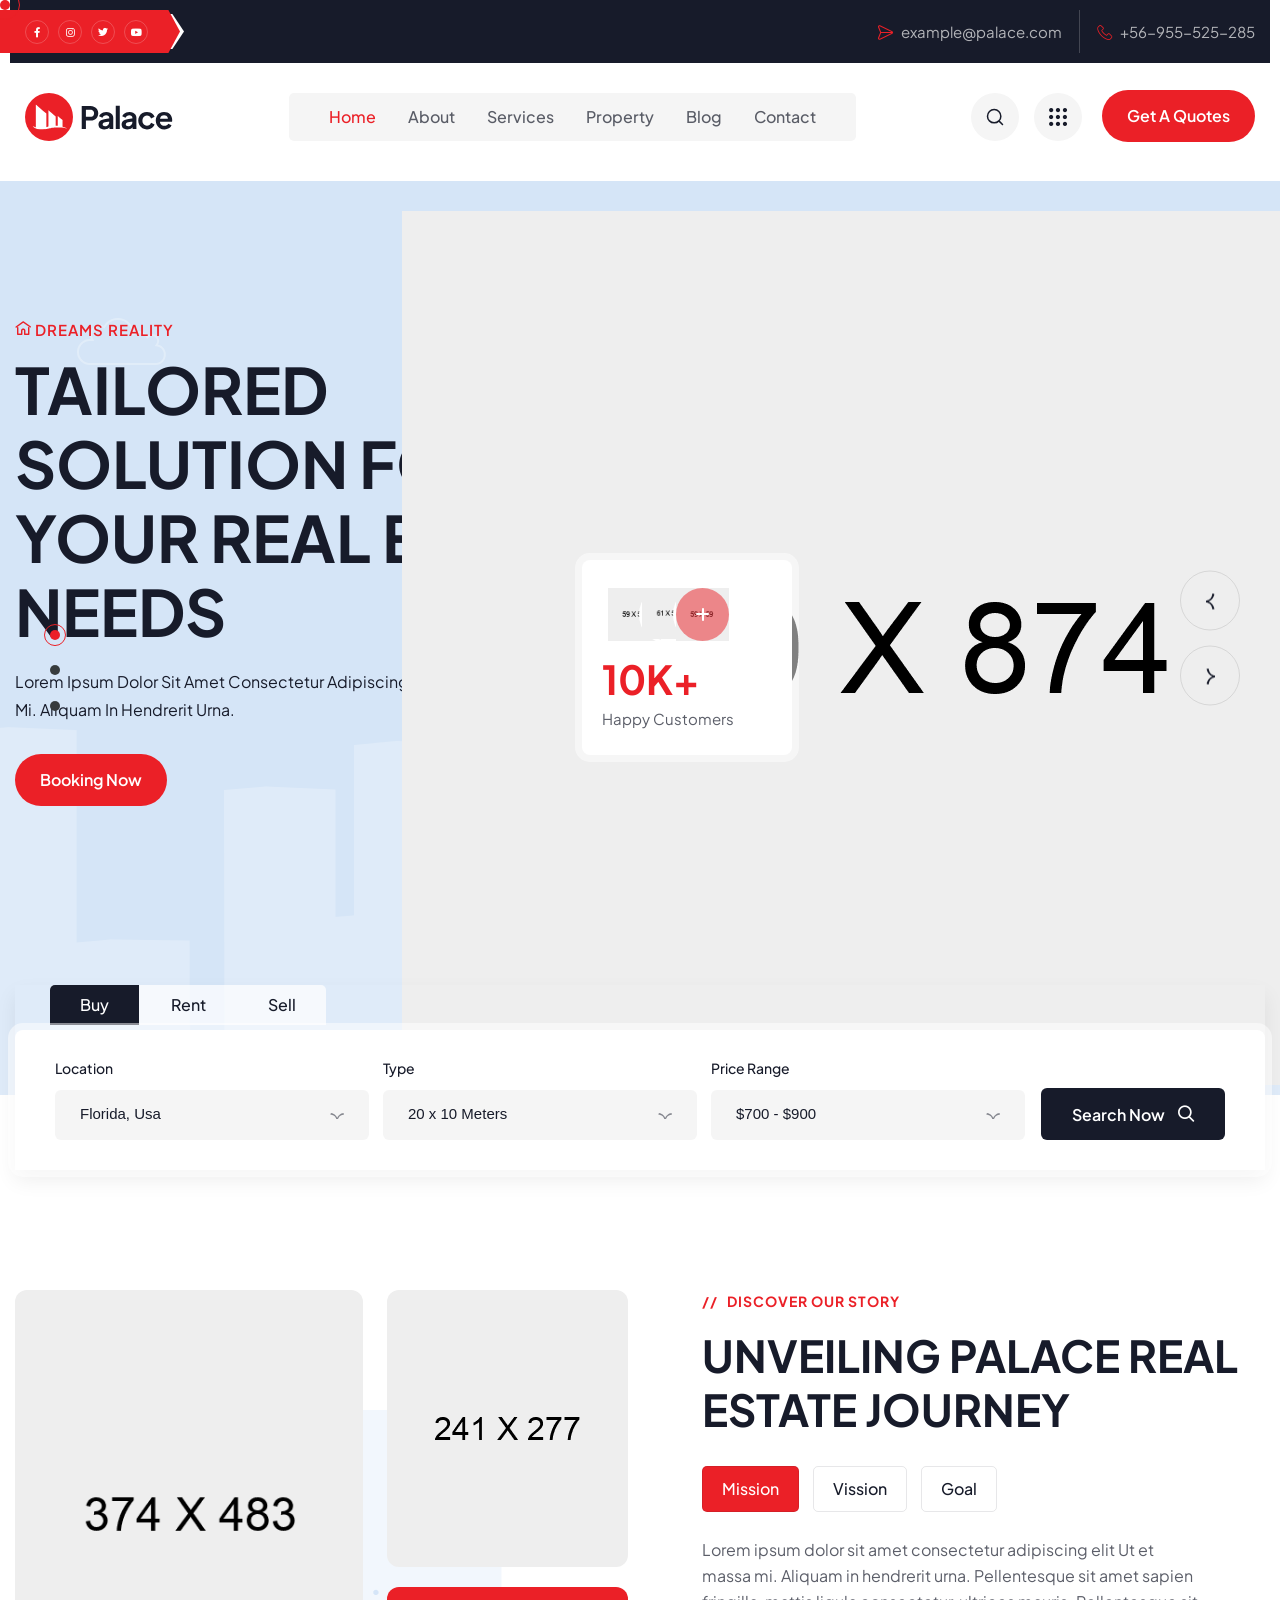
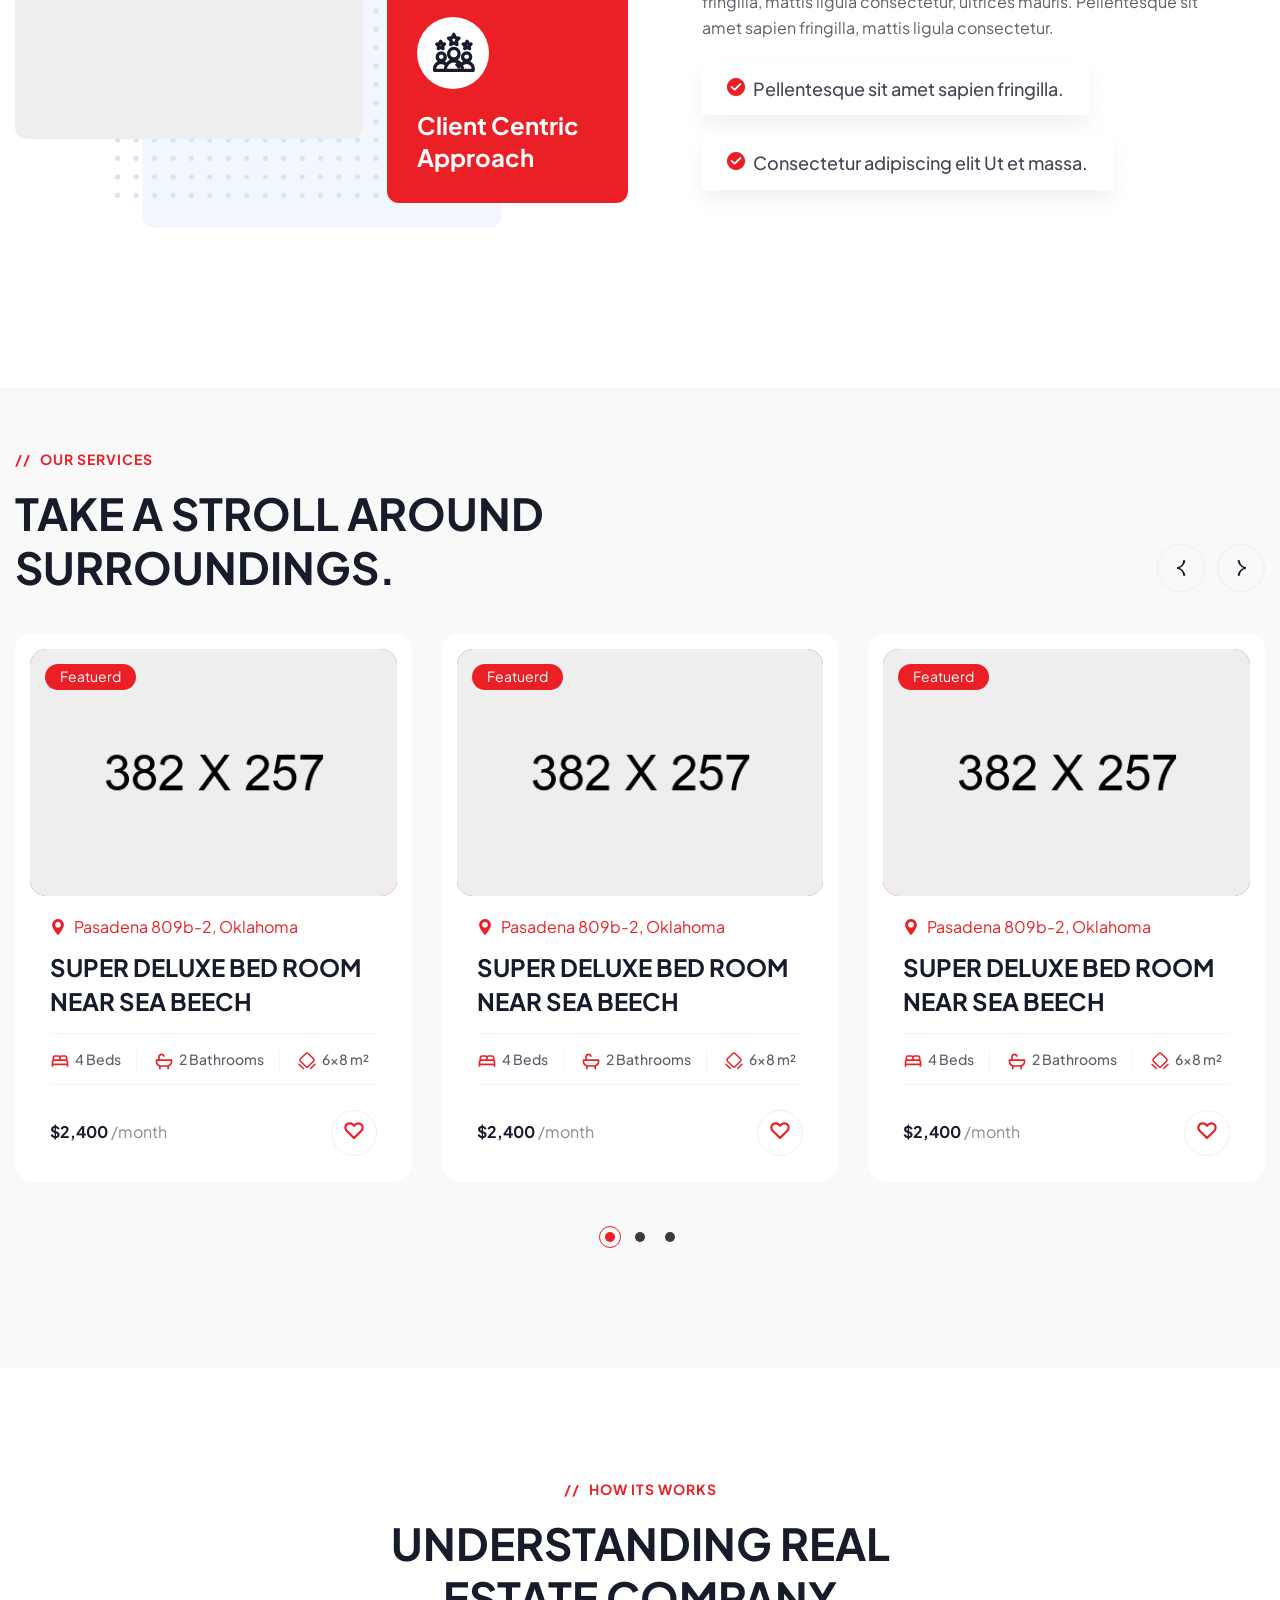
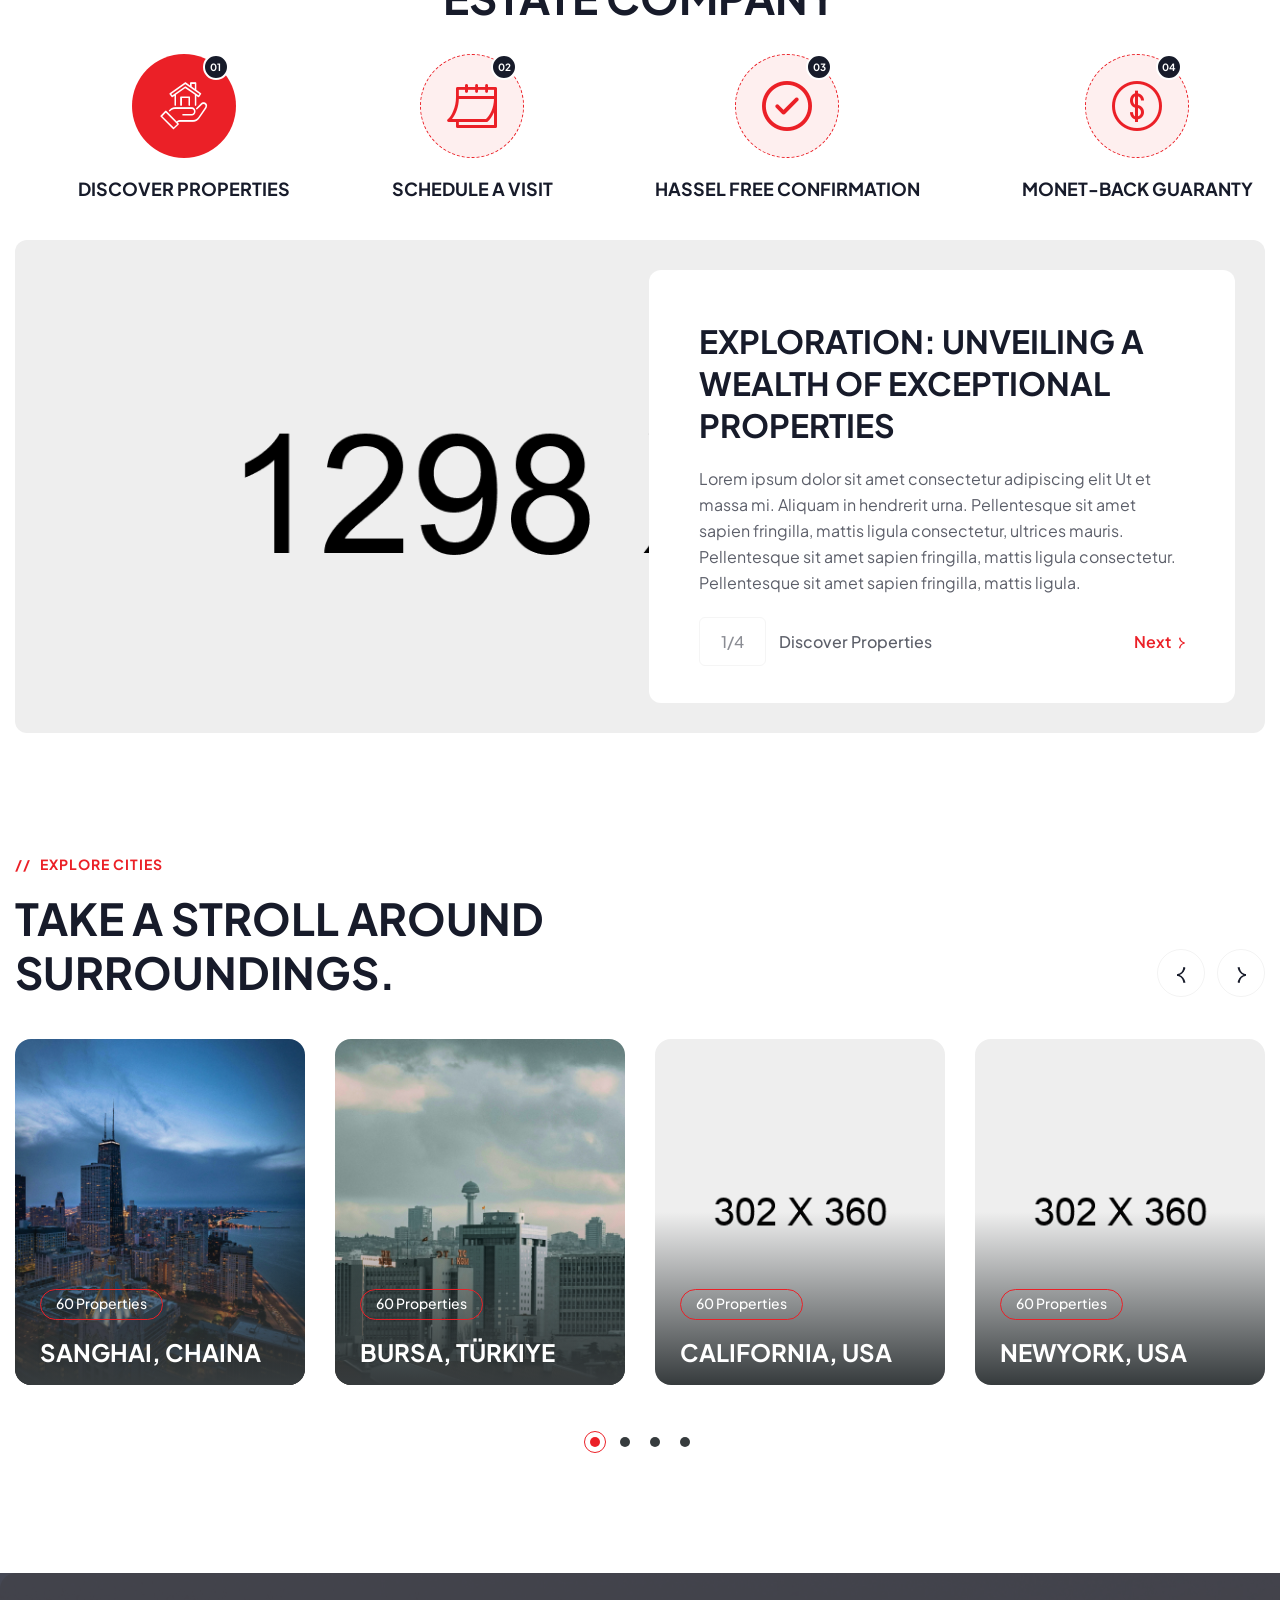
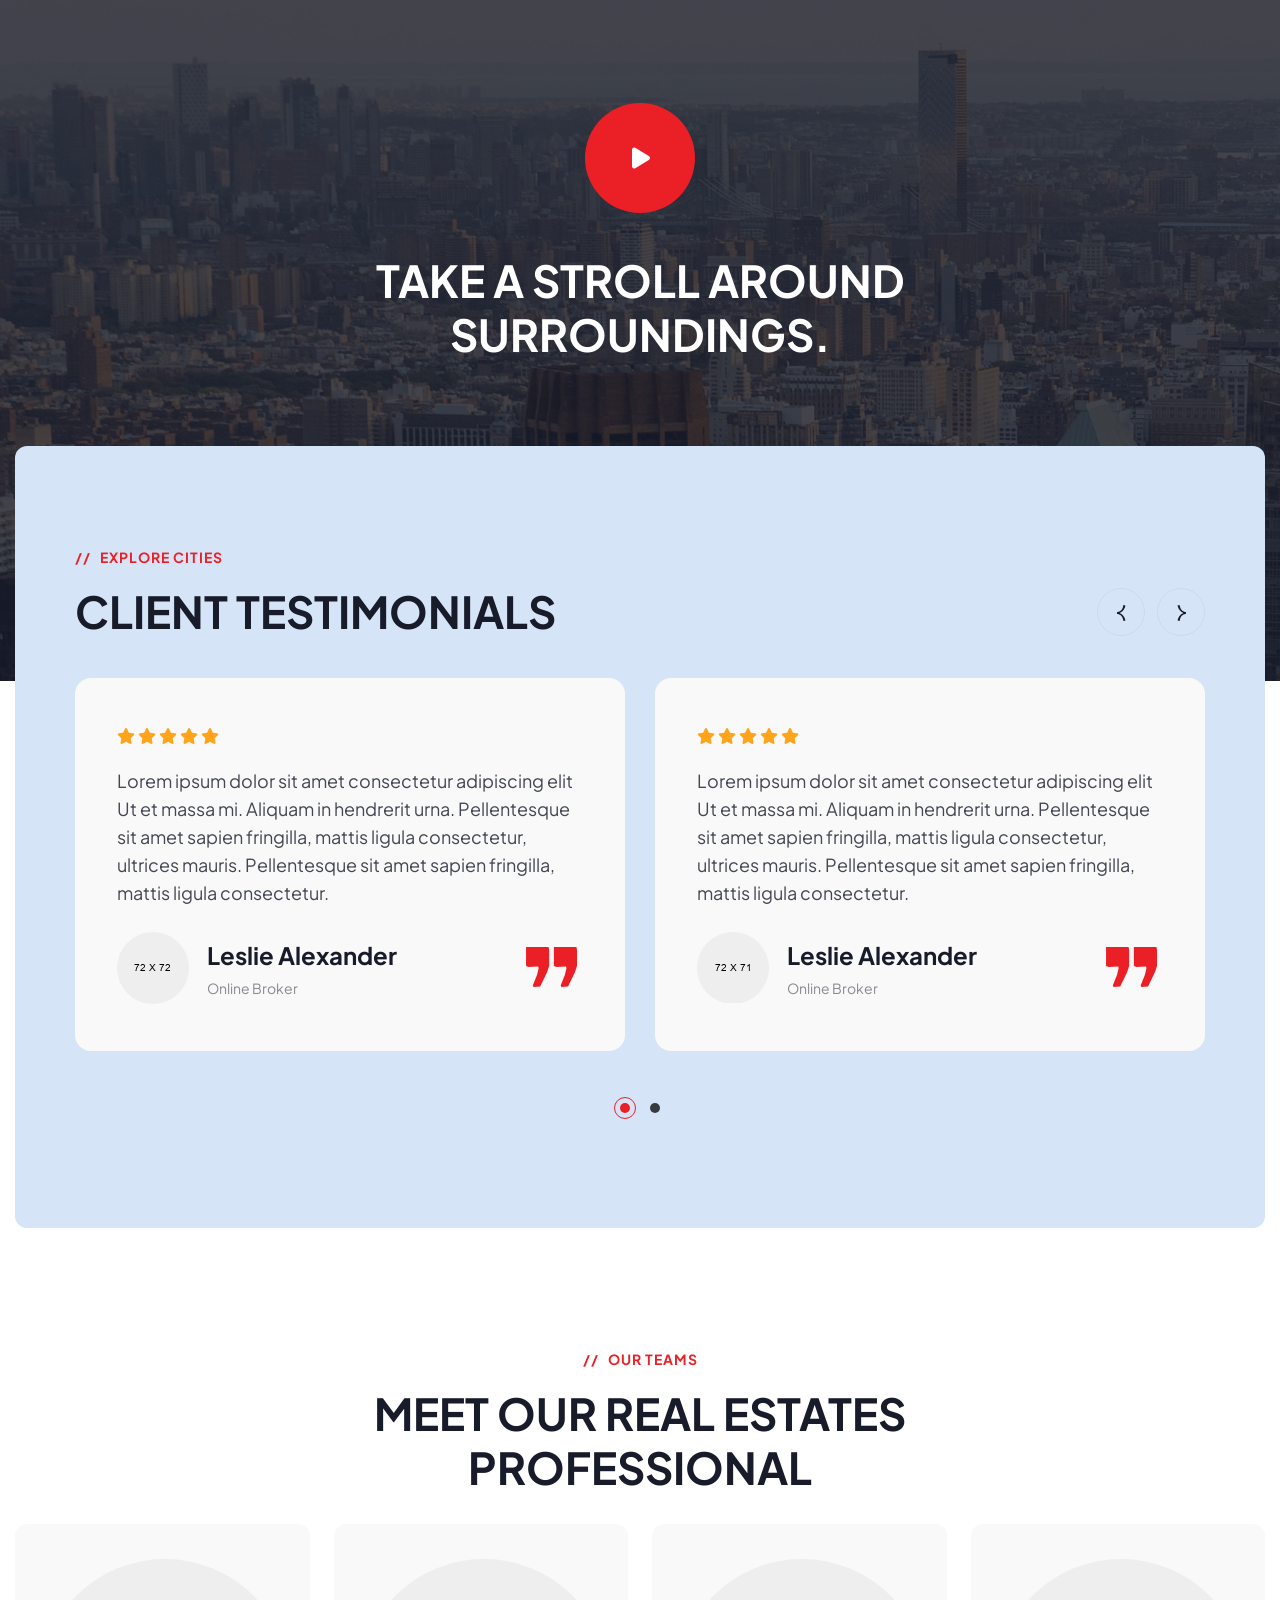
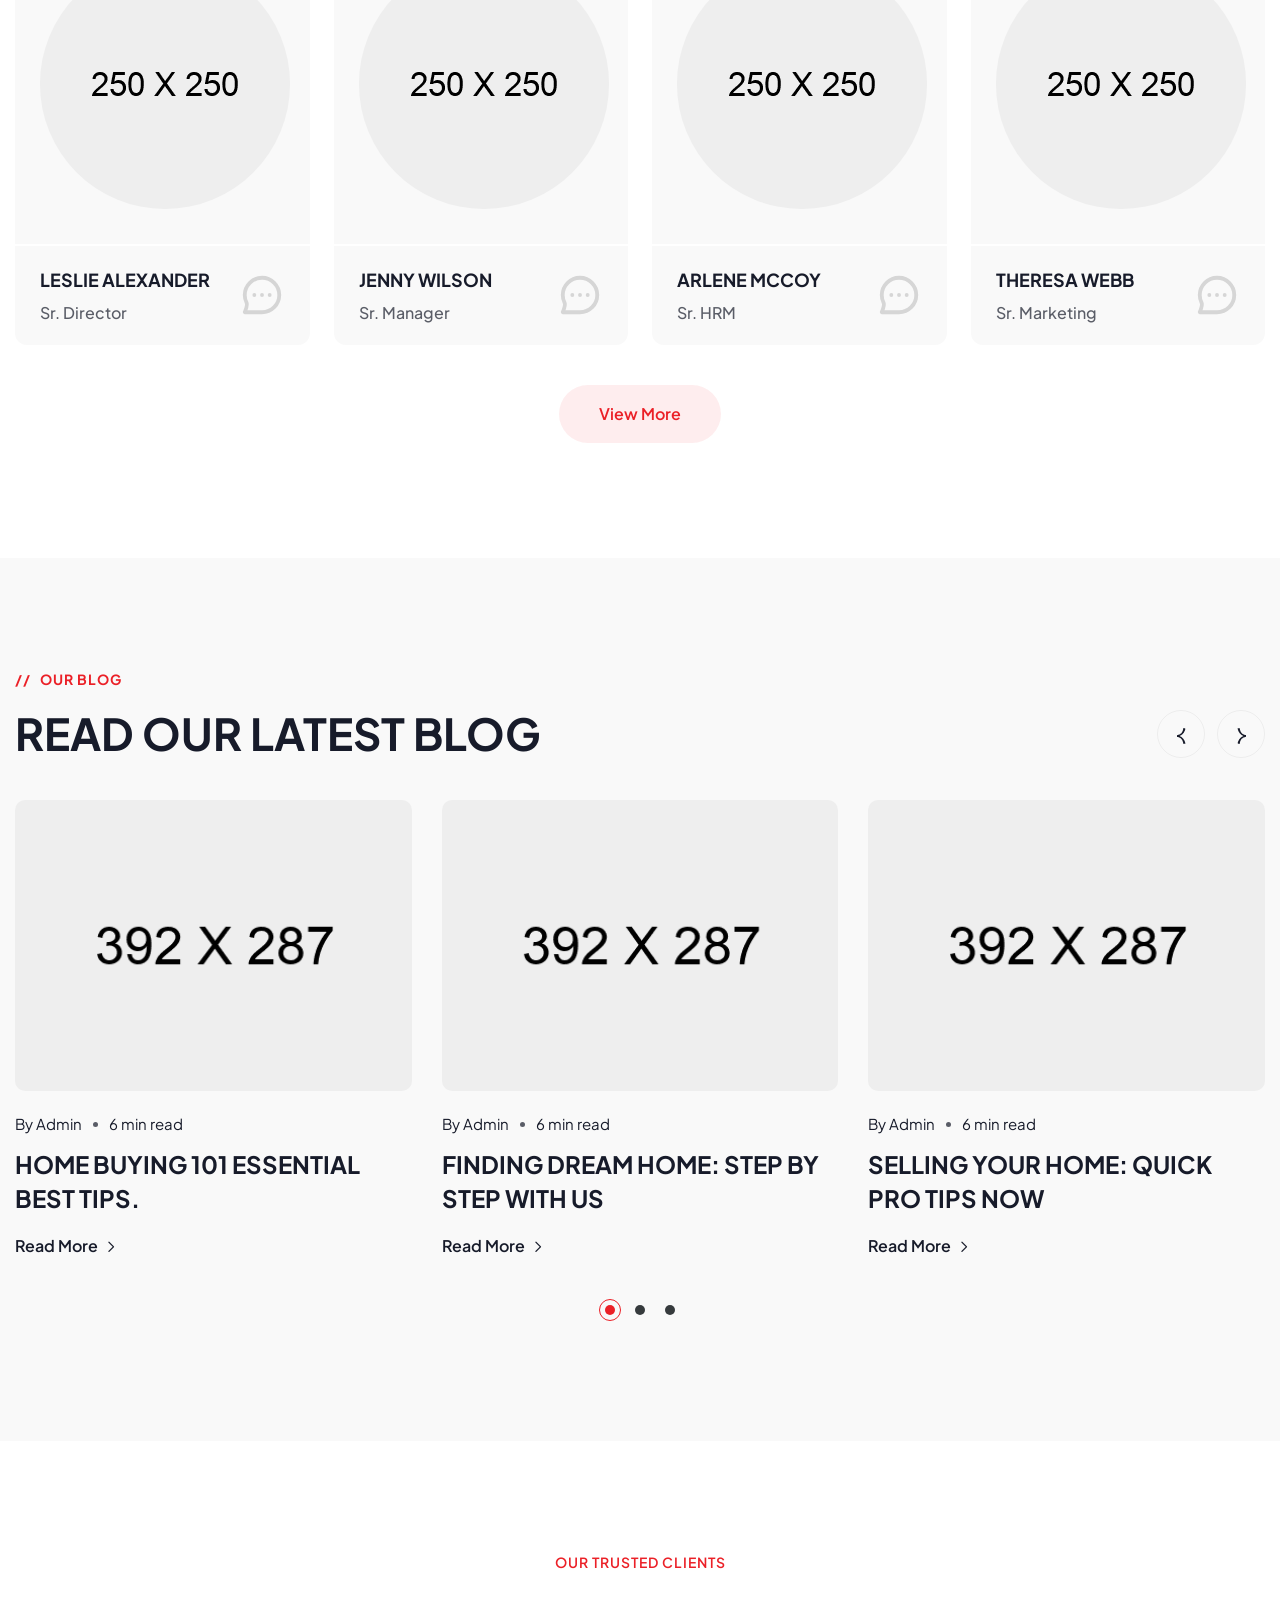
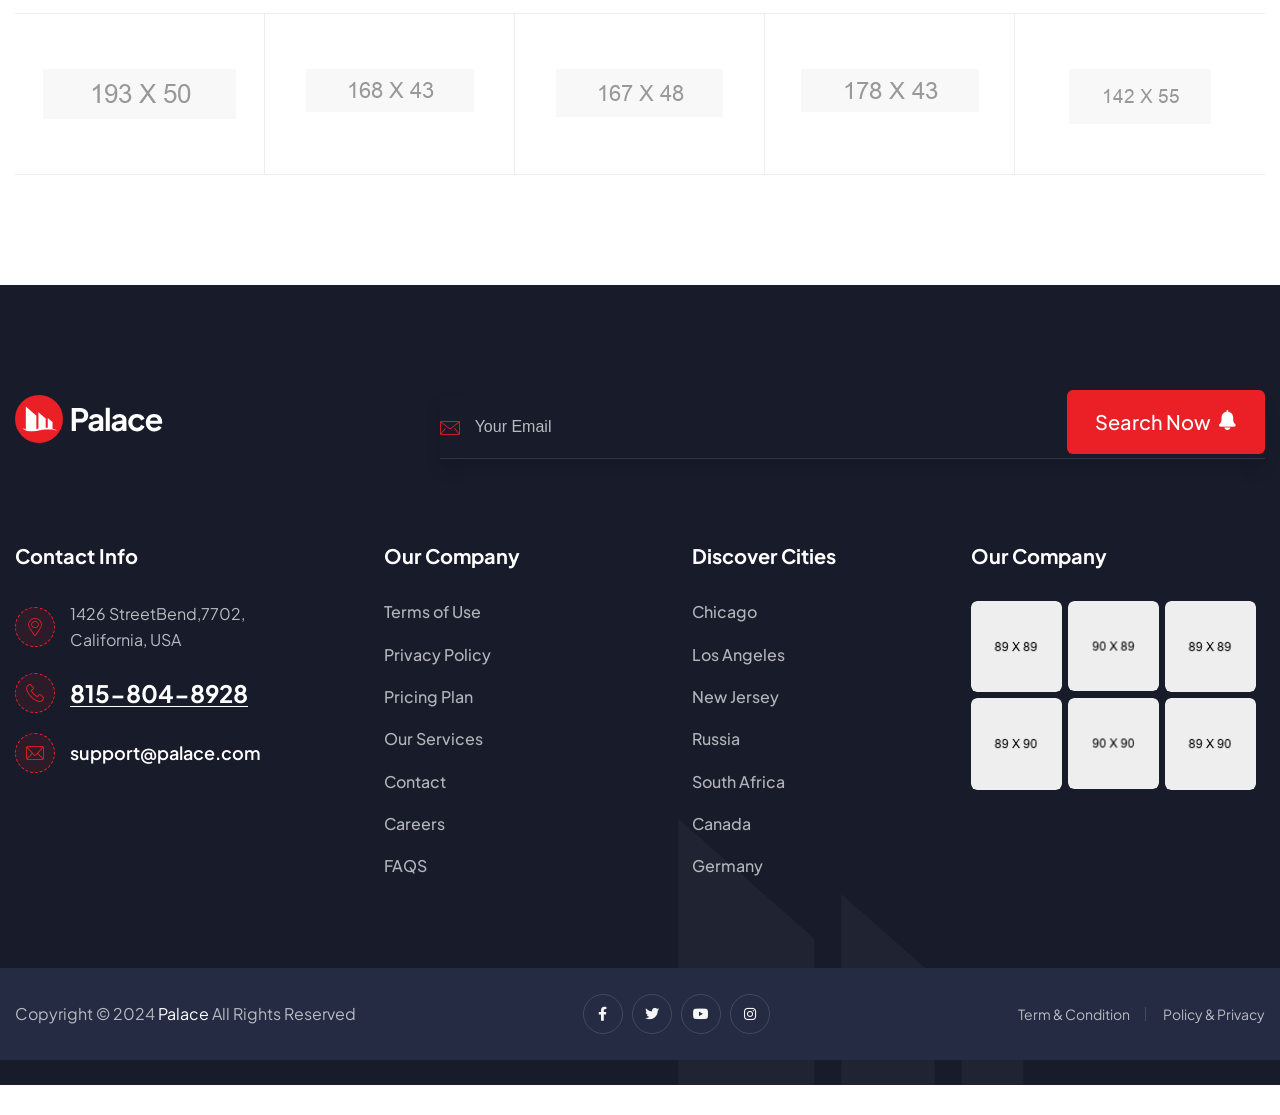
<file: index-3.html>
<!DOCTYPE html>
<html>
<head>
<meta charset="utf-8">
<title>Palace Real Estate Business HTML-5 Template | Homepage 03</title>

<!-- Stylesheets -->
<link href="assets/css/bootstrap.css" rel="stylesheet">
<link href="assets/css/style.css" rel="stylesheet">
<link href="assets/css/responsive.css" rel="stylesheet">

<!-- Fonts -->
<link href="https://fonts.googleapis.com/css2?family=Plus+Jakarta+Sans:ital,wght@0,200..800;1,200..800&display=swap" rel="stylesheet">
<link href="https://fonts.googleapis.com/css2?family=Roboto:ital,wght@0,100;0,300;0,400;0,500;0,700;0,900;1,100;1,300;1,400;1,500;1,700;1,900&display=swap" rel="stylesheet">

<link rel="shortcut icon" href="assets/images/favicon.png" type="image/x-icon">
<link rel="icon" href="assets/images/favicon.png" type="image/x-icon">

<!-- Responsive -->
<meta http-equiv="X-UA-Compatible" content="IE=edge">
<meta name="viewport" content="width=device-width, initial-scale=1.0, maximum-scale=1.0, user-scalable=0">

<!--[if lt IE 9]><script src="https://cdnjs.cloudflare.com/ajax/libs/html5shiv/3.7.3/html5shiv.js"></script><![endif]-->
<!--[if lt IE 9]><script src="js/respond.js"></script><![endif]-->
</head>

<body>

<div class="page-wrapper">
	
	<!-- Cursor -->
	<div class="cursor"></div>
	<div class="cursor-follower"></div>
	<!-- Cursor End -->
 	
	<!-- Preloader -->
	<div class="preloader">
		<div class="box"></div>
	</div>
	
	<!-- Main Header / Header Style Three -->
	<header class="main-header header-style-three">
		
		<!-- Header Top -->
		<div class="header-top">
			<div class="auto-container">
				<div class="d-flex justify-content-between align-items-center flex-wrap">
					<div class="left-box">
						<!-- Header Socials -->
						<div class="header_socials">
							<a class="fa-brands fa-facebook-f fa-fw" href="#"></a>
							<a class="fa-brands fa-instagram fa-fw" href="#"></a>
							<a class="fa-brands fa-twitter fa-fw" href="#"></a>
							<a class="fa-brands fa-youtube fa-fw" href="#"></a>
						</div>
					</div>
					<div class="right-box">
						<!-- Info List -->
						<ul class="header-top_list">
							<li><span class="icon flaticon-send-1"></span><a href="mailto:example@palace.com">example@palace.com</a></li>
							<li><span class="icon flaticon-telephone"></span><a href="tel:+56-955-525-285">+56-955-525-285</a></li>
						</ul>
					</div>
				</div>
			</div>
		</div>
		
		<!-- Header Lower -->
		<div class="header-lower">
			<div class="auto-container">
				<div class="inner-container">
					<div class="d-flex justify-content-between align-items-center flex-wrap">
							
						<!-- Logo Box -->
						<div class="logo-box">
							<div class="logo"><a href="index.html"><img src="assets/images/logo.svg" alt="" title=""></a></div>
						</div>
						<!-- End Logo Box -->
						
						<!-- Nav Outer -->
						<div class="nav-outer d-flex align-items-center flex-wrap">
							<!-- Main Menu -->
							<nav class="main-menu navbar-expand-md">
								<div class="navbar-header">
									<!-- Toggle Button -->    	
									<button class="navbar-toggler" type="button" data-toggle="collapse" data-target="#navbarSupportedContent" aria-controls="navbarSupportedContent" aria-expanded="false" aria-label="Toggle navigation">
										<span class="icon-bar"></span>
										<span class="icon-bar"></span>
										<span class="icon-bar"></span>
									</button>
								</div>
								
								<div class="navbar-collapse collapse clearfix" id="navbarSupportedContent">
									<ul class="navigation clearfix">
										<li class="dropdown"><a href="#">Home</a>
											<ul>
												<li><a href="index.html">Homepage 01</a></li>
												<li><a href="index-2.html">Homepage 02</a></li>
												<li><a href="index-3.html">Homepage 03</a></li>
												<li class="dropdown"><a href="#">Header Styles</a>
													<ul>
														<li><a href="index.html">Header 01</a></li>
														<li><a href="index-2.html">Header 02</a></li>
														<li><a href="index-3.html">Header 03</a></li>
													</ul>
												</li>
											</ul>
										</li>
										<li class="dropdown"><a href="#">About</a>
											<ul>
												<li><a href="about.html">About us</a></li>
												<li><a href="faq.html">Faq</a></li>
												<li class="dropdown"><a href="#">Our Team</a>
													<ul>
														<li><a href="team.html">Team</a></li>
														<li><a href="team-detail.html">Team Detail</a></li>
													</ul>
												</li>
											</ul>
										</li>
										<li class="dropdown"><a href="#">services</a>
											<ul>
												<li><a href="services.html">services</a></li>
												<li><a href="service-detail.html">services detail</a></li>
											</ul>
										</li>
										<li class="dropdown"><a href="#">property</a>
											<ul>
												<li><a href="property.html">property</a></li>
												<li><a href="property-detail.html">property detail</a></li>
											</ul>
										</li>
										<li class="dropdown"><a href="#">Blog</a>
											<ul>
												<li><a href="blog.html">Blog</a></li>
												<li><a href="blog-classic.html">Blog Classic</a></li>
												<li><a href="blog-sidebar.html">Blog Sidebar</a></li>
												<li><a href="blog-detail.html">Blog Detail</a></li>
												<li><a href="not-found.html">Not Found</a></li>
											</ul>
										</li>
										<li><a href="contact.html">Contact</a></li>
									</ul>
								</div>
							</nav>
						</div>
						<!-- End Nav Outer -->
						
						<!-- Outer Box -->
						<div class="outer-box d-flex align-items-center flex-wrap">
							
							<!-- Header Options Box -->
							<div class="header-options_box d-flex align-items-center">
							
								<!-- Search Btn -->
								<div class="search-box-btn search-box-outer"><span class="icon"><img src="assets/images/icons/search.svg" alt="" /></span></div>
								
								<!-- Nav Btn -->
								<div class="nav-btn navSidebar-button">
									<i class="flaticon-dots-menu"></i>
								</div>
								
							</div>
							
							<!-- Header Button Box -->
							<div class="header_button-box">
								<a href="event-detail.html" class="theme-btn btn-style-one">
									<span class="btn-wrap">
										<span class="text-one">Get a Quotes</span>
										<span class="text-two">Get a Quotes</span>
									</span>
								</a>
							</div>
							<!-- Mobile Navigation Toggler -->
							<div class="mobile-nav-toggler"><span class="icon flaticon-menu"></span></div>
						</div>
						<!-- End Outer Box -->
						
					</div>
				</div>
			</div>
		</div>
		<!-- End Header Lower -->
		
		<!-- Mobile Menu  -->
		<div class="mobile-menu">
			<div class="menu-backdrop"></div>
			<div class="close-btn"><span class="icon flaticon-close-1"></span></div>
			
			<nav class="menu-box">
				<div class="nav-logo"><a href="index.html"><img src="assets/images/logo.svg" alt="" title=""></a></div>
				<div class="menu-outer"><!--Here Menu Will Come Automatically Via Javascript / Same Menu as in Header--></div>
			</nav>
		</div>
		<!-- End Mobile Menu -->
		
	</header>
	<!-- End Main Header -->
	
	<!-- Slider One -->
	<section class="slider-one">
		<div class="slider-one_icon" style="background-image:url(assets/images/main-slider/cloud.png)"></div>
		<div class="slider-one_icon-two" style="background-image:url(assets/images/main-slider/cloud.png)"></div>
		<div class="slider-one_pattern" style="background-image:url(assets/images/main-slider/pattern-1.png)"></div>
		<div class="main-slider swiper-container">
			<div class="swiper-wrapper">

				<!-- Slide -->
				<div class="swiper-slide">
					<div class="auto-container">
						<div class="row clearfix">
						
							<!-- Content Column -->
							<div class="slider-one_content col-lg-6 col-md-12 col-sm-12">
								<div class="slider-one_content-inner">
									<div class="slider-one_title"><i class="flaticon-home"></i>  Dreams Reality</div>
									<h1 class="slider-one_heading">Tailored Solution for Your Real Estate Needs</h1>
									<div class="slider-one_text">Lorem ipsum dolor sit amet consectetur adipiscing elit Ut et massa mi. Aliquam in hendrerit urna.</div>
									<div class="slider-one_button">
										<a href="about.html" class="theme-btn btn-style-one">
											<span class="btn-wrap">
												<span class="text-one">Booking Now</span>
												<span class="text-two">Booking Now</span>
											</span>
										</a>
									</div>
									
								</div>
							</div>
							
							<!-- Image Column -->
							<div class="slider-one_image-column col-lg-6 col-md-12 col-sm-12">
								<div class="slider-one_image">
									<img src="assets/images/main-slider/image-1.png" alt="" />
									
									<div class="slider-one_review-box">
										<div class="slider-one_review-content">
											<div class="authors">
												<span><img src="assets/images/resource/author-4.png" alt="" /></span>
												<span><img src="assets/images/resource/author-5.png" alt="" /></span>
												<span><img src="assets/images/resource/author-6.png" alt="" /><i class="fa-solid fa-plus fa-fw"></i></span>
											</div>
											<h4>10K+</h4>
											<div class="sub-title">Happy Customers</div>
										</div>
									</div>
									
								</div>
							</div>
							
						</div>
					</div>
				</div>

				<!-- Slide -->
				<div class="swiper-slide">
					<div class="auto-container">
						<div class="row clearfix">
						
							<!-- Content Column -->
							<div class="slider-one_content col-lg-6 col-md-12 col-sm-12">
								<div class="slider-one_content-inner">
									<div class="slider-one_title"><i class="flaticon-home"></i>  Dreams Reality</div>
									<h1 class="slider-one_heading">Tailored Solution for Your Real Estate Needs</h1>
									<div class="slider-one_text">Lorem ipsum dolor sit amet consectetur adipiscing elit Ut et massa mi. Aliquam in hendrerit urna.</div>
									<div class="slider-one_button">
										<a href="about.html" class="theme-btn btn-style-one">
											<span class="btn-wrap">
												<span class="text-one">Booking Now</span>
												<span class="text-two">Booking Now</span>
											</span>
										</a>
									</div>
									
								</div>
							</div>
							
							<!-- Image Column -->
							<div class="slider-one_image-column col-lg-6 col-md-12 col-sm-12">
								<div class="slider-one_image">
									<img src="assets/images/main-slider/image-1.png" alt="" />
									
									<div class="slider-one_review-box">
										<div class="slider-one_review-content">
											<div class="authors">
												<span><img src="assets/images/resource/author-4.png" alt="" /></span>
												<span><img src="assets/images/resource/author-5.png" alt="" /></span>
												<span><img src="assets/images/resource/author-6.png" alt="" /><i class="fa-solid fa-plus fa-fw"></i></span>
											</div>
											<h4>10K+</h4>
											<div class="sub-title">Happy Customers</div>
										</div>
									</div>
									
								</div>
							</div>
							
						</div>
					</div>
				</div>
				
				<!-- Slide -->
				<div class="swiper-slide">
					<div class="auto-container">
						<div class="row clearfix">
						
							<!-- Content Column -->
							<div class="slider-one_content col-lg-6 col-md-12 col-sm-12">
								<div class="slider-one_content-inner">
									<div class="slider-one_title"><i class="flaticon-home"></i>  Dreams Reality</div>
									<h1 class="slider-one_heading">Tailored Solution for Your Real Estate Needs</h1>
									<div class="slider-one_text">Lorem ipsum dolor sit amet consectetur adipiscing elit Ut et massa mi. Aliquam in hendrerit urna.</div>
									<div class="slider-one_button">
										<a href="about.html" class="theme-btn btn-style-one">
											<span class="btn-wrap">
												<span class="text-one">Booking Now</span>
												<span class="text-two">Booking Now</span>
											</span>
										</a>
									</div>
									
								</div>
							</div>
							
							<!-- Image Column -->
							<div class="slider-one_image-column col-lg-6 col-md-12 col-sm-12">
								<div class="slider-one_image">
									<img src="assets/images/main-slider/image-1.png" alt="" />
									
									<div class="slider-one_review-box">
										<div class="slider-one_review-content">
											<div class="authors">
												<span><img src="assets/images/resource/author-4.png" alt="" /></span>
												<span><img src="assets/images/resource/author-5.png" alt="" /></span>
												<span><img src="assets/images/resource/author-6.png" alt="" /><i class="fa-solid fa-plus fa-fw"></i></span>
											</div>
											<h4>10K+</h4>
											<div class="sub-title">Happy Customers</div>
										</div>
									</div>
									
								</div>
							</div>
							
						</div>
					</div>
				</div>

			</div>
			
			<!-- If we need navigation buttons -->
			<div class="slider-one_arrows">
				<div class="main-slider-prev"><img src="assets/images/icons/prev-arrow.png" alt="" /></div>
				<div class="main-slider-next"><img src="assets/images/icons/next-arrow.png" alt="" /></div>
			</div>
			
			<!-- If we need pagination -->
			<div class="slider-one_pagination"></div>
			
		</div>
	</section>
	<!-- End Main Slider Section -->
	
	<!-- Property One -->
	<section class="property-two">
		<div class="auto-container">
			<div class="inner-container">
				<!-- Banner Tabs -->
				<div class="banner-tabs">
					<!-- Product Tabs -->
					<div class="prod-tabs tabs-box">
					
						<!-- Tab Btns -->
						<ul class="tab-btns tab-buttons clearfix">
							<li data-tab="#prod-buy" class="tab-btn active-btn">buy</li>
							<li data-tab="#prod-rent" class="tab-btn">rent</li>
							<li data-tab="#prod-sell" class="tab-btn">sell</li>
						</ul>
						
						<!-- Tabs Container -->
						<div class="tabs-content">
							
							<!-- Tab -->
							<div class="tab active-tab" id="prod-buy">
								<div class="content">
									<!-- Default Form -->
									<div class="default-form">
										<form method="post" action="contact.html">
											<div class="row clearfix">
												
												<div class="col-lg-4 col-md-4 col-sm-6 form-group">
													<label>Location</label>
													<select name="country" class="custom-select-box">
														<option>Florida, Usa</option>
														<option>Berlin</option>
														<option>France</option>
														<option>Pakistan</option>
													</select>
												</div>
												
												<div class="col-lg-4 col-md-4 col-sm-6 form-group">
													<label>Type</label>
													<select name="country" class="custom-select-box">
														<option>20 x 10 Meters</option>
														<option>30 x 20 Meters</option>
														<option>40 x 30 Meters</option>
														<option>50 x 40 Meters</option>
													</select>
												</div>
												
												<div class="col-lg-4 col-md-4 col-sm-12 form-group">
													<label>Price Range</label>
													<select name="country" class="custom-select-box">
														<option>$700 - $900</option>
														<option>$800 - $1000</option>
														<option>$900 - $1100</option>
														<option>$1000 - $1200</option>
													</select>
												</div>
												
											</div>
											<!-- Button Box -->
											<div class="button-box">
												<button class="submit-btn">Search Now <i class="flaticon-search-interface-symbol"></i></button>
											</div>
										</form>
									</div>
								</div>
							</div>
							
							<!-- Tab -->
							<div class="tab" id="prod-rent">
								<div class="content">
									<!-- Default Form -->
									<div class="default-form">
										<form method="post" action="contact.html">
											<div class="row clearfix">
												
												<div class="col-lg-4 col-md-4 col-sm-6 form-group">
													<label>Location</label>
													<select name="country" class="custom-select-box">
														<option>Florida, Usa</option>
														<option>Berlin</option>
														<option>France</option>
														<option>Pakistan</option>
													</select>
												</div>
												
												<div class="col-lg-4 col-md-4 col-sm-6 form-group">
													<label>Type</label>
													<select name="country" class="custom-select-box">
														<option>20 x 10 Meters</option>
														<option>30 x 20 Meters</option>
														<option>40 x 30 Meters</option>
														<option>50 x 40 Meters</option>
													</select>
												</div>
												
												<div class="col-lg-4 col-md-4 col-sm-12 form-group">
													<label>Price Range</label>
													<select name="country" class="custom-select-box">
														<option>$700 - $900</option>
														<option>$800 - $1000</option>
														<option>$900 - $1100</option>
														<option>$1000 - $1200</option>
													</select>
												</div>
												
											</div>
											<!-- Button Box -->
											<div class="button-box">
												<button class="submit-btn">Search Now <i class="flaticon-search-interface-symbol"></i></button>
											</div>
										</form>
									</div>
								</div>
							</div>
							
							<!-- Tab -->
							<div class="tab" id="prod-sell">
								<div class="content">
									<!-- Default Form -->
									<div class="default-form">
										<form method="post" action="contact.html">
											<div class="row clearfix">
												
												<div class="col-lg-4 col-md-4 col-sm-6 form-group">
													<label>Location</label>
													<select name="country" class="custom-select-box">
														<option>Florida, Usa</option>
														<option>Berlin</option>
														<option>France</option>
														<option>Pakistan</option>
													</select>
												</div>
												
												<div class="col-lg-4 col-md-4 col-sm-6 form-group">
													<label>Type</label>
													<select name="country" class="custom-select-box">
														<option>20 x 10 Meters</option>
														<option>30 x 20 Meters</option>
														<option>40 x 30 Meters</option>
														<option>50 x 40 Meters</option>
													</select>
												</div>
												
												<div class="col-lg-4 col-md-4 col-sm-12 form-group">
													<label>Price Range</label>
													<select name="country" class="custom-select-box">
														<option>$700 - $900</option>
														<option>$800 - $1000</option>
														<option>$900 - $1100</option>
														<option>$1000 - $1200</option>
													</select>
												</div>
												
											</div>
											<!-- Button Box -->
											<div class="button-box">
												<button class="submit-btn">Search Now <i class="flaticon-search-interface-symbol"></i></button>
											</div>
										</form>
									</div>
								</div>
							</div>
							
						</div>
					</div>
				</div>
			</div>
		</div>
	</section>
	<!-- End Property One -->
	
	<!-- Story One -->
	<section class="story-three">
		<div class="auto-container">
			<div class="row clearfix">
				
				<!-- Image Column -->
				<div class="story-three_image-column col-lg-6 col-md-12 col-sm-12">
					<div class="story-three_image-outer wow fadeInLeft" data-wow-delay="0ms" data-wow-duration="1500ms">
						<div class="story-three_pattern" style="background-image:url(assets/images/background/pattern-1.png)"></div>
						<span class="story-three_color"></span>
						<div class="row clearfix">
							<div class="column col-lg-7 col-md-6 col-sm-6">
								<div class="story-three_image">
									<img src="assets/images/resource/story-4.jpg" alt="" />
								</div>
							</div>
							<div class="column col-lg-5 col-md-6 col-sm-6">
								<div class="story-three_image">
									<img src="assets/images/resource/story-5.jpg" alt="" />
								</div>
								<div class="story-three_clients">
									<div class="story-three_inner">
										<i class="flaticon-rating"></i>
										Client Centric Approach
									</div>
								</div>
							</div>
						</div>
					</div>
				</div>
				
				<!-- Content Column -->
				<div class="story-three_content-column col-lg-6 col-md-12 col-sm-12">
					<div class="story-three_content-outer">
						<!-- Sec Title -->
						<div class="sec-title">
							<div class="sec-title_title">Discover Our Story</div>
							<h2 class="sec-title_heading">Unveiling Palace  Real Estate Journey</h2>
						</div>
						
						<!-- Story Tabs -->
						<div class="story-tabs">
							<!-- Story Tabs -->
							<div class="story-tab tabs-box">
								
								<!-- Tab Btns -->
								<ul class="tab-btns tab-buttons clearfix">
									<li data-tab="#prod-mission" class="tab-btn active-btn">Mission</li>
									<li data-tab="#prod-vission" class="tab-btn">Vission</li>
									<li data-tab="#prod-goal" class="tab-btn">Goal</li>
								</ul>
								
								<!-- Tabs Container -->
								<div class="tabs-content">
									
									<!-- Tab -->
									<div class="tab active-tab" id="prod-mission">
										<div class="content">
											<div class="text">Lorem ipsum dolor sit amet consectetur adipiscing elit Ut et massa mi. Aliquam in hendrerit urna. Pellentesque sit amet sapien fringilla, mattis ligula consectetur, ultrices mauris.  Pellentesque sit amet sapien fringilla, mattis ligula consectetur.</div>
											<ul class="story-three_checklist">
												<li><i class="flaticon-checked"></i>  Pellentesque sit amet sapien fringilla.</li>
												<li><i class="flaticon-checked"></i> Consectetur adipiscing elit Ut et massa.</li>
											</ul>
										</div>
									</div>
									
									<!-- Tab -->
									<div class="tab" id="prod-vission">
										<div class="content">
											<div class="text">Lorem ipsum dolor sit amet consectetur adipiscing elit Ut et massa mi. Aliquam in hendrerit urna. Pellentesque sit amet sapien fringilla, mattis ligula consectetur, ultrices mauris.  Pellentesque sit amet sapien fringilla, mattis ligula consectetur.</div>
											<ul class="story-three_checklist">
												<li><i class="flaticon-checked"></i>  Pellentesque sit amet sapien fringilla.</li>
												<li><i class="flaticon-checked"></i> Consectetur adipiscing elit Ut et massa.</li>
											</ul>
										</div>
									</div>
									
									<!-- Tab -->
									<div class="tab" id="prod-goal">
										<div class="content">
											<div class="text">Lorem ipsum dolor sit amet consectetur adipiscing elit Ut et massa mi. Aliquam in hendrerit urna. Pellentesque sit amet sapien fringilla, mattis ligula consectetur, ultrices mauris.  Pellentesque sit amet sapien fringilla, mattis ligula consectetur.</div>
											<ul class="story-three_checklist">
												<li><i class="flaticon-checked"></i>  Pellentesque sit amet sapien fringilla.</li>
												<li><i class="flaticon-checked"></i> Consectetur adipiscing elit Ut et massa.</li>
											</ul>
										</div>
									</div>
									
								</div>
							</div>
						</div>
						
					</div>
				</div>
				
			</div>
		</div>
	</section>
	<!-- End Story One -->
	
	<!-- Property One -->
	<section class="property-one style-two">
		<div class="auto-container">
			<!-- Sec Title -->
			<div class="sec-title">
				<div class="sec-title_title">Our Services</div>
				<h2 class="sec-title_heading">Take a stroll around <br> surroundings.</h2>
			</div>
			<div class="three-items_slider swiper-container">
				<div class="swiper-wrapper">

					<!-- Slide -->
					<div class="swiper-slide">
						<!-- Property Block One -->
						<div class="property-block_one">
							<div class="property-block_one-inner">
								<div class="property-block_one-image">
									<div class="property-block_one-title">Featuerd</div>
									<a href="property-detail.html"><img src="assets/images/resource/property-1.jpg" alt="" /></a>
								</div>
								<div class="property-block_one-content">
									<div class="property-block_one-location"><i class="flaticon-maps-and-flags"></i>Pasadena 809b-2, Oklahoma</div>
									<h4 class="property-block_one-heading"><a href="property-detail.html">Super deluxe bed room near sea beech</a></h4>
									<ul class="property-block_one-info">
										<li><span><img src="assets/images/icons/bed.svg" alt="" /></span>4 Beds</li>
										<li><span><img src="assets/images/icons/bath.svg" alt="" /></span>2 Bathrooms</li>
										<li><span><img src="assets/images/icons/square.svg" alt="" /></span>6x8 m²</li>
									</ul>
									<div class="d-flex justify-content-between align-items-center flex-wrap">
										<div class="property-block_one-price">$2,400 <span>/month</span></div>
										<a class="property-block_one-heart" href="property-detail.html"><img src="assets/images/icons/heart.svg" alt="" /></a>
									</div>
								</div>
							</div>
						</div>
					</div>
					
					<!-- Slide -->
					<div class="swiper-slide">
						<!-- Property Block One -->
						<div class="property-block_one">
							<div class="property-block_one-inner">
								<div class="property-block_one-image">
									<div class="property-block_one-title">Featuerd</div>
									<a href="property-detail.html"><img src="assets/images/resource/property-2.jpg" alt="" /></a>
								</div>
								<div class="property-block_one-content">
									<div class="property-block_one-location"><i class="flaticon-maps-and-flags"></i>Pasadena 809b-2, Oklahoma</div>
									<h4 class="property-block_one-heading"><a href="property-detail.html">Super deluxe bed room near sea beech</a></h4>
									<ul class="property-block_one-info">
										<li><span><img src="assets/images/icons/bed.svg" alt="" /></span>4 Beds</li>
										<li><span><img src="assets/images/icons/bath.svg" alt="" /></span>2 Bathrooms</li>
										<li><span><img src="assets/images/icons/square.svg" alt="" /></span>6x8 m²</li>
									</ul>
									<div class="d-flex justify-content-between align-items-center flex-wrap">
										<div class="property-block_one-price">$2,400 <span>/month</span></div>
										<a class="property-block_one-heart" href="property-detail.html"><img src="assets/images/icons/heart.svg" alt="" /></a>
									</div>
								</div>
							</div>
						</div>
					</div>
					
					<!-- Slide -->
					<div class="swiper-slide">
						<!-- Property Block One -->
						<div class="property-block_one">
							<div class="property-block_one-inner">
								<div class="property-block_one-image">
									<div class="property-block_one-title">Featuerd</div>
									<a href="property-detail.html"><img src="assets/images/resource/property-3.jpg" alt="" /></a>
								</div>
								<div class="property-block_one-content">
									<div class="property-block_one-location"><i class="flaticon-maps-and-flags"></i>Pasadena 809b-2, Oklahoma</div>
									<h4 class="property-block_one-heading"><a href="property-detail.html">Super deluxe bed room near sea beech</a></h4>
									<ul class="property-block_one-info">
										<li><span><img src="assets/images/icons/bed.svg" alt="" /></span>4 Beds</li>
										<li><span><img src="assets/images/icons/bath.svg" alt="" /></span>2 Bathrooms</li>
										<li><span><img src="assets/images/icons/square.svg" alt="" /></span>6x8 m²</li>
									</ul>
									<div class="d-flex justify-content-between align-items-center flex-wrap">
										<div class="property-block_one-price">$2,400 <span>/month</span></div>
										<a class="property-block_one-heart" href="property-detail.html"><img src="assets/images/icons/heart.svg" alt="" /></a>
									</div>
								</div>
							</div>
						</div>
					</div>
					
				</div>
				
				<!-- If we need pagination -->
				<div class="three-items_slider-pagination"></div>
				
				<!-- If we need navigation buttons -->
				<div class="three-items_slider-prev"><img src="assets/images/icons/prev-arrow.png" alt="" /></div>
				<div class="three-items_slider-next"><img src="assets/images/icons/next-arrow.png" alt="" /></div>
				
			</div>
				
		</div>
	</section>
	<!-- End Property One -->
	
	<!-- Company One -->
	<section class="company-one">
		<div class="auto-container">
			<!-- Sec Title -->
			<div class="sec-title centered">
				<div class="sec-title_title">how its works</div>
				<h2 class="sec-title_heading">Understanding Real <br> Estate Company</h2>
			</div>
			<div class="inner-container">
				<!-- Company Tabs -->
				<div class="company-tabs tabs-box">
					
					<!-- Tab Btns -->
					<ul class="tab-btns tab-buttons clearfix">
						<li data-tab="#prod-property" class="tab-btn active-btn">
							<span class="icon">
								<i class="flaticon-loan"></i>
								<span class="number">01</span>
							</span>
							discover properties
						</li>
						<li data-tab="#prod-schedule" class="tab-btn">
							<span class="icon">
								<i class="flaticon-calendar-1"></i>
								<span class="number">02</span>
							</span>
							Schedule a visit
						</li>
						<li data-tab="#prod-confirmation" class="tab-btn">
							<span class="icon">
								<i class="flaticon-check-mark-1"></i>
								<span class="number">03</span>
							</span>
							Hassel Free Confirmation
						</li>
						<li data-tab="#prod-guaranty" class="tab-btn">
							<span class="icon">
								<i class="flaticon-dollar"></i>
								<span class="number">04</span>
							</span>
							Monet-back guaranty
						</li>
					</ul>
					
					<!-- Tabs Container -->
					<div class="tabs-content">
						
						<!-- Tab -->
						<div class="tab active-tab" id="prod-property">
							<div class="content-box" style="background-image:url(assets/images/background/company.jpg)">
								<div class="d-flex justify-content-end flex-wrap">
									<div class="content">
										<h3 class="company-one_title">Exploration: Unveiling a Wealth of Exceptional Properties</h3>
										<div class="company-one_text">Lorem ipsum dolor sit amet consectetur adipiscing elit Ut et massa mi. Aliquam in hendrerit urna. Pellentesque sit amet sapien fringilla, mattis ligula consectetur, ultrices mauris.  Pellentesque sit amet sapien fringilla, mattis ligula consectetur. Pellentesque sit amet sapien fringilla, mattis ligula.</div>
										<div class="company-one_button">
											<div class="d-flex justify-content-between align-items-center flex-wrap">
												<div class="company-one_discover">
													<span>1/4</span> Discover Properties
												</div>
												<a class="company-one_next" href="property-detail.html">next <i><img src="assets/images/icons/arrow.svg" alt="" /></i></a>
											</div>
										</div>
									</div>
								</div>
							</div>
						</div>
						
						<!-- Tab -->
						<div class="tab" id="prod-schedule">
							<div class="content-box" style="background-image:url(assets/images/background/company.jpg)">
								<div class="d-flex justify-content-end flex-wrap">
									<div class="content">
										<h3 class="company-one_title">Exploration: Unveiling a Wealth of Exceptional Properties</h3>
										<div class="company-one_text">Lorem ipsum dolor sit amet consectetur adipiscing elit Ut et massa mi. Aliquam in hendrerit urna. Pellentesque sit amet sapien fringilla, mattis ligula consectetur, ultrices mauris.  Pellentesque sit amet sapien fringilla, mattis ligula consectetur. Pellentesque sit amet sapien fringilla, mattis ligula.</div>
										<div class="company-one_button">
											<div class="d-flex justify-content-between align-items-center flex-wrap">
												<div class="company-one_discover">
													<span>2/4</span> Discover Properties
												</div>
												<a class="company-one_next" href="property-detail.html">next <i><img src="assets/images/icons/arrow.svg" alt="" /></i></a>
											</div>
										</div>
									</div>
								</div>
							</div>
						</div>
						
						<!-- Tab -->
						<div class="tab" id="prod-confirmation">
							<div class="content-box" style="background-image:url(assets/images/background/company.jpg)">
								<div class="d-flex justify-content-end flex-wrap">
									<div class="content">
										<h3 class="company-one_title">Exploration: Unveiling a Wealth of Exceptional Properties</h3>
										<div class="company-one_text">Lorem ipsum dolor sit amet consectetur adipiscing elit Ut et massa mi. Aliquam in hendrerit urna. Pellentesque sit amet sapien fringilla, mattis ligula consectetur, ultrices mauris.  Pellentesque sit amet sapien fringilla, mattis ligula consectetur. Pellentesque sit amet sapien fringilla, mattis ligula.</div>
										<div class="company-one_button">
											<div class="d-flex justify-content-between align-items-center flex-wrap">
												<div class="company-one_discover">
													<span>3/4</span> Discover Properties
												</div>
												<a class="company-one_next" href="property-detail.html">next <i><img src="assets/images/icons/arrow.svg" alt="" /></i></a>
											</div>
										</div>
									</div>
								</div>
							</div>
						</div>
						
						<!-- Tab -->
						<div class="tab" id="prod-guaranty">
							<div class="content-box" style="background-image:url(assets/images/background/company.jpg)">
								<div class="d-flex justify-content-end flex-wrap">
									<div class="content">
										<h3 class="company-one_title">Exploration: Unveiling a Wealth of Exceptional Properties</h3>
										<div class="company-one_text">Lorem ipsum dolor sit amet consectetur adipiscing elit Ut et massa mi. Aliquam in hendrerit urna. Pellentesque sit amet sapien fringilla, mattis ligula consectetur, ultrices mauris.  Pellentesque sit amet sapien fringilla, mattis ligula consectetur. Pellentesque sit amet sapien fringilla, mattis ligula.</div>
										<div class="company-one_button">
											<div class="d-flex justify-content-between align-items-center flex-wrap">
												<div class="company-one_discover">
													<span>4/4</span> Discover Properties
												</div>
												<a class="company-one_next" href="property-detail.html">next <i><img src="assets/images/icons/arrow.svg" alt="" /></i></a>
											</div>
										</div>
									</div>
								</div>
							</div>
						</div>
						
					</div>
				</div>
			</div>
		</div>
	</section>
	<!-- Company One -->
	
	<!-- Cities One -->
	<section class="cities-one style-two">
		<div class="auto-container">
			<!-- Sec Title -->
			<div class="sec-title">
				<div class="sec-title_title">Explore Cities</div>
				<h2 class="sec-title_heading">Take a stroll around <br> surroundings.</h2>
			</div>
			<div class="inner-container">
				<div class="four-items_slider swiper-container">
					<div class="swiper-wrapper">

						<!-- Slide -->
						<div class="swiper-slide">
							<!-- City Block One -->
							<div class="city-block_one">
								<div class="city-block_one-inner">
									<div class="city-block_one-image">
										<img src="assets/images/resource/city-1.jpg" alt="" />
										<div class="city-block_one-overlay">
											<div class="city-block_one-content">
												<div class="city-block_one-title">60 Properties</div>
												<h4 class="city-block_one-heading"><a href="property-detail.html">Sanghai, Chaina</a></h4>
												<div class="city-block_one-text">Lorem ipsum dolors sit our amet consectetur adipiscing.</div>
												<a class="city-block_one-more" href="property-detail.html">explore all <i class="flaticon-next-1"></i></a>
											</div>
										</div>
									</div>
								</div>
							</div>
						</div>
						
						<!-- Slide -->
						<div class="swiper-slide">
							<!-- City Block One -->
							<div class="city-block_one">
								<div class="city-block_one-inner">
									<div class="city-block_one-image">
										<img src="assets/images/resource/city-2.jpg" alt="" />
										<div class="city-block_one-overlay">
											<div class="city-block_one-content">
												<div class="city-block_one-title">60 Properties</div>
												<h4 class="city-block_one-heading"><a href="property-detail.html">Bursa, Türkiye</a></h4>
												<div class="city-block_one-text">Lorem ipsum dolors sit our amet consectetur adipiscing.</div>
												<a class="city-block_one-more" href="property-detail.html">explore all <i class="flaticon-next-1"></i></a>
											</div>
										</div>
									</div>
								</div>
							</div>
						</div>
						
						<!-- Slide -->
						<div class="swiper-slide">
							<!-- City Block One -->
							<div class="city-block_one">
								<div class="city-block_one-inner">
									<div class="city-block_one-image">
										<img src="assets/images/resource/city-3.jpg" alt="" />
										<div class="city-block_one-overlay">
											<div class="city-block_one-content">
												<div class="city-block_one-title">60 Properties</div>
												<h4 class="city-block_one-heading"><a href="property-detail.html">California, Usa</a></h4>
												<div class="city-block_one-text">Lorem ipsum dolors sit our amet consectetur adipiscing.</div>
												<a class="city-block_one-more" href="property-detail.html">explore all <i class="flaticon-next-1"></i></a>
											</div>
										</div>
									</div>
								</div>
							</div>
						</div>
						
						<!-- Slide -->
						<div class="swiper-slide">
							<!-- City Block One -->
							<div class="city-block_one">
								<div class="city-block_one-inner">
									<div class="city-block_one-image">
										<img src="assets/images/resource/city-4.jpg" alt="" />
										<div class="city-block_one-overlay">
											<div class="city-block_one-content">
												<div class="city-block_one-title">60 Properties</div>
												<h4 class="city-block_one-heading"><a href="property-detail.html">NewYork, usa</a></h4>
												<div class="city-block_one-text">Lorem ipsum dolors sit our amet consectetur adipiscing.</div>
												<a class="city-block_one-more" href="property-detail.html">explore all <i class="flaticon-next-1"></i></a>
											</div>
										</div>
									</div>
								</div>
							</div>
						</div>
						
					</div>
					
					<!-- If we need pagination -->
					<div class="four-items_slider-pagination"></div>
					
					<!-- If we need navigation buttons -->
					<div class="four-items_slider-prev"><img src="assets/images/icons/prev-arrow.png" alt="" /></div>
					<div class="four-items_slider-next"><img src="assets/images/icons/next-arrow.png" alt="" /></div>
					
				</div>
			</div>
			
		</div>
	</section>
	<!-- End Cities One -->
	
	<!-- Video One -->
	<section class="video-one">
		<div class="video-one_bg" style="background-image:url(assets/images/background/3.jpg)"></div>
		<div class="auto-container">
			<div class="video-one_content">
				<a href="https://www.youtube.com/watch?v=YS3PwmOQ1Fc" class="lightbox-video video-one_play"><span class="fa fa-play"><i class="ripple"></i></span></a>
				<h2 class="video-one_heading">Take a stroll around <br> surroundings.</h2>
			</div>
		</div>
	</section>
	<!-- End Video One -->
	
	<!-- Testimonial Three -->
	<section class="testimonial-three">
		<div class="auto-container">
			<div class="inner-container">
				<!-- Sec Title -->
				<div class="sec-title">
					<div class="sec-title_title">Explore Cities</div>
					<h2 class="sec-title_heading">Client Testimonials</h2>
				</div>
				<div class="two-items_slider swiper-container">
					<div class="swiper-wrapper">

						<!-- Slide -->
						<div class="swiper-slide">
							<!-- Testimonial Block Two -->
							<div class="testimonial-block_three">
								<div class="testimonial-block_three-inner">
									<div class="testimonial-block_three-rating">
										<span class="fa fa-star"></span>
										<span class="fa fa-star"></span>
										<span class="fa fa-star"></span>
										<span class="fa fa-star"></span>
										<span class="fa fa-star"></span>
									</div>
									<div class="testimonial-block_three-text">Lorem ipsum dolor sit amet consectetur adipiscing elit Ut et massa mi. Aliquam in hendrerit urna. Pellentesque sit amet sapien fringilla, mattis ligula consectetur, ultrices mauris.  Pellentesque sit amet sapien fringilla, mattis ligula consectetur. </div>
									<div class="testimonial-block_three-author">
										<span><img src="assets/images/resource/author-10.png" alt="" /></span>
										<strong>Leslie Alexander</strong>
										Online Broker
									</div>
									<div class="testimonial-block_three-quote"><img src="assets/images/icons/quote-1.svg" alt="" /></div>
								</div>
							</div>
						</div>
						
						<!-- Slide -->
						<div class="swiper-slide">
							<!-- Testimonial Block Two -->
							<div class="testimonial-block_three">
								<div class="testimonial-block_three-inner">
									<div class="testimonial-block_three-rating">
										<span class="fa fa-star"></span>
										<span class="fa fa-star"></span>
										<span class="fa fa-star"></span>
										<span class="fa fa-star"></span>
										<span class="fa fa-star"></span>
									</div>
									<div class="testimonial-block_three-text">Lorem ipsum dolor sit amet consectetur adipiscing elit Ut et massa mi. Aliquam in hendrerit urna. Pellentesque sit amet sapien fringilla, mattis ligula consectetur, ultrices mauris.  Pellentesque sit amet sapien fringilla, mattis ligula consectetur. </div>
									<div class="testimonial-block_three-author">
										<span><img src="assets/images/resource/author-11.png" alt="" /></span>
										<strong>Leslie Alexander</strong>
										Online Broker
									</div>
									<div class="testimonial-block_three-quote"><img src="assets/images/icons/quote-1.svg" alt="" /></div>
								</div>
							</div>
						</div>
						
					</div>
					
					<!-- If we need pagination -->
					<div class="two-items_slider-pagination"></div>
					
					<!-- If we need navigation buttons -->
					<div class="two-items_slider-prev"><img src="assets/images/icons/prev-arrow.png" alt="" /></div>
					<div class="two-items_slider-next"><img src="assets/images/icons/next-arrow.png" alt="" /></div>
					
				</div>
			</div>
		</div>
	</section>
	<!-- End Testimonial Three -->
	
	<!-- Team One -->
	<section class="team-two">
		<div class="auto-container">
			<!-- Sec Title -->
			<div class="sec-title centered">
				<div class="sec-title_title">Our teams</div>
				<h2 class="sec-title_heading">Meet  our Real Estates <br> Professional</h2>
			</div>
			<div class="row clearfix">
			
				<!-- Team Block One -->
				<div class="team-block_one col-xl-3 col-lg-6 col-md-6 col-sm-6">
					<div class="team-block_one-inner">
						<div class="team-block_one-image_outer">
							<div class="team-block_one-image">
								<img src="assets/images/resource/team-1.png" alt="" />
								<!-- Socials -->
								<div class="team-block_one-socials">
									<div class="team-block_one-socials-inner">
										<a class="fa-brands fa-facebook-f fa-fw" href="#"></a>
										<a class="fa-brands fa-instagram fa-fw" href="#"></a>
										<a class="fa-brands fa-twitter fa-fw" href="#"></a>
										<a class="fa-brands fa-youtube fa-fw" href="#"></a>
									</div>
								</div>
							</div>
						</div>
						<div class="team-block_one-content">
							<div class="d-flex justify-content-between align-items-center flex-wrap">
								<div class="content">
									<h6 class="team-block_one-heading"><a href="team-detail.html">Leslie Alexander</a></h6>
									<div class="team-block_one-designation">Sr. Director</div>
								</div>
								<div class="team-block_one-icon"><img src="assets/images/icons/chat.svg" alt="" /></div>
							</div>
						</div>
					</div>
				</div>
				
				<!-- Team Block One -->
				<div class="team-block_one col-xl-3 col-lg-6 col-md-6 col-sm-6">
					<div class="team-block_one-inner">
						<div class="team-block_one-image_outer">
							<div class="team-block_one-image">
								<img src="assets/images/resource/team-2.png" alt="" />
								<!-- Socials -->
								<div class="team-block_one-socials">
									<div class="team-block_one-socials-inner">
										<a class="fa-brands fa-facebook-f fa-fw" href="#"></a>
										<a class="fa-brands fa-instagram fa-fw" href="#"></a>
										<a class="fa-brands fa-twitter fa-fw" href="#"></a>
										<a class="fa-brands fa-youtube fa-fw" href="#"></a>
									</div>
								</div>
							</div>
						</div>
						<div class="team-block_one-content">
							<div class="d-flex justify-content-between align-items-center flex-wrap">
								<div class="content">
									<h6 class="team-block_one-heading"><a href="team-detail.html">Jenny Wilson</a></h6>
									<div class="team-block_one-designation">Sr. Manager</div>
								</div>
								<div class="team-block_one-icon"><img src="assets/images/icons/chat.svg" alt="" /></div>
							</div>
						</div>
					</div>
				</div>
				
				<!-- Team Block One -->
				<div class="team-block_one col-xl-3 col-lg-6 col-md-6 col-sm-6">
					<div class="team-block_one-inner">
						<div class="team-block_one-image_outer">
							<div class="team-block_one-image">
								<img src="assets/images/resource/team-3.png" alt="" />
								<!-- Socials -->
								<div class="team-block_one-socials">
									<div class="team-block_one-socials-inner">
										<a class="fa-brands fa-facebook-f fa-fw" href="#"></a>
										<a class="fa-brands fa-instagram fa-fw" href="#"></a>
										<a class="fa-brands fa-twitter fa-fw" href="#"></a>
										<a class="fa-brands fa-youtube fa-fw" href="#"></a>
									</div>
								</div>
							</div>
						</div>
						<div class="team-block_one-content">
							<div class="d-flex justify-content-between align-items-center flex-wrap">
								<div class="content">
									<h6 class="team-block_one-heading"><a href="team-detail.html">Arlene McCoy</a></h6>
									<div class="team-block_one-designation">Sr. HRM</div>
								</div>
								<div class="team-block_one-icon"><img src="assets/images/icons/chat.svg" alt="" /></div>
							</div>
						</div>
					</div>
				</div>
				
				<!-- Team Block One -->
				<div class="team-block_one col-xl-3 col-lg-6 col-md-6 col-sm-6">
					<div class="team-block_one-inner">
						<div class="team-block_one-image_outer">
							<div class="team-block_one-image">
								<img src="assets/images/resource/team-4.png" alt="" />
								<!-- Socials -->
								<div class="team-block_one-socials">
									<div class="team-block_one-socials-inner">
										<a class="fa-brands fa-facebook-f fa-fw" href="#"></a>
										<a class="fa-brands fa-instagram fa-fw" href="#"></a>
										<a class="fa-brands fa-twitter fa-fw" href="#"></a>
										<a class="fa-brands fa-youtube fa-fw" href="#"></a>
									</div>
								</div>
							</div>
						</div>
						<div class="team-block_one-content">
							<div class="d-flex justify-content-between align-items-center flex-wrap">
								<div class="content">
									<h6 class="team-block_one-heading"><a href="team-detail.html">Theresa Webb</a></h6>
									<div class="team-block_one-designation">Sr. Marketing</div>
								</div>
								<div class="team-block_one-icon"><img src="assets/images/icons/chat.svg" alt="" /></div>
							</div>
						</div>
					</div>
				</div>
				
			</div>
			
			<!-- Button Box -->
			<div class="team-two_button text-center">
				<a href="team.html" class="theme-btn btn-style-two">
					<span class="btn-wrap">
						<span class="text-one">View More</span>
						<span class="text-two">View More</span>
					</span>
				</a>
			</div>
			
		</div>
	</section>
	<!-- End Team One -->
	
	<!-- Blog Two -->
	<section class="blog-two">
		<div class="auto-container">
			<!-- Sec Title -->
			<div class="sec-title">
				<div class="sec-title_title">Our BLog</div>
				<h2 class="sec-title_heading">read  our latest blog</h2>
			</div>
			
			<div class="inner-container">
				<div class="three-items_slider swiper-container">
					<div class="swiper-wrapper">

						<!-- Slide -->
						<div class="swiper-slide">
							<!-- News Block One -->
							<div class="news-block_one">
								<div class="news-block_one-inner">
									<div class="news-block_one-image">
										<a href="blog-detail.html"><img src="assets/images/resource/news-1.jpg" alt="" /></a>
									</div>
									<div class="news-block_one-content">
										<ul class="news-block_one-meta">
											<li>By Admin</li>
											<li>6 min read</li>
										</ul>
										<h4 class="news-block_one-title"><a href="blog-detail.html">Home buying 101 Essential best Tips.</a></h4>
										<a class="news-block_one-more" href="blog-detail.html">Read More <i class="flaticon-next-1"></i></a>
									</div>
								</div>
							</div>
						</div>
						
						<!-- Slide -->
						<div class="swiper-slide">
							<!-- News Block One -->
							<div class="news-block_one">
								<div class="news-block_one-inner">
									<div class="news-block_one-image">
										<a href="blog-detail.html"><img src="assets/images/resource/news-2.jpg" alt="" /></a>
									</div>
									<div class="news-block_one-content">
										<ul class="news-block_one-meta">
											<li>By Admin</li>
											<li>6 min read</li>
										</ul>
										<h4 class="news-block_one-title"><a href="blog-detail.html">Finding Dream Home: Step by Step with us</a></h4>
										<a class="news-block_one-more" href="blog-detail.html">Read More <i class="flaticon-next-1"></i></a>
									</div>
								</div>
							</div>
						</div>
						
						<!-- Slide -->
						<div class="swiper-slide">
							<!-- News Block One -->
							<div class="news-block_one">
								<div class="news-block_one-inner">
									<div class="news-block_one-image">
										<a href="blog-detail.html"><img src="assets/images/resource/news-3.jpg" alt="" /></a>
									</div>
									<div class="news-block_one-content">
										<ul class="news-block_one-meta">
											<li>By Admin</li>
											<li>6 min read</li>
										</ul>
										<h4 class="news-block_one-title"><a href="blog-detail.html">Selling Your Home: Quick Pro Tips now</a></h4>
										<a class="news-block_one-more" href="blog-detail.html">Read More <i class="flaticon-next-1"></i></a>
									</div>
								</div>
							</div>
						</div>
						
					</div>
					
					<!-- If we need pagination -->
					<div class="three-items_slider-pagination"></div>
					
					<!-- If we need navigation buttons -->
					<div class="three-items_slider-prev"><img src="assets/images/icons/prev-arrow.png" alt="" /></div>
					<div class="three-items_slider-next"><img src="assets/images/icons/next-arrow.png" alt="" /></div>
					
				</div>
			</div>
			
		</div>
	</section>
	<!-- End Blog Two -->
	
	<!-- Clients One -->
	<section class="clients-one style-two">
		<div class="auto-container">
			<div class="title-box">
				Our trusted clients
			</div>
			<div class="inner-container">
				<div class="clients_slider swiper-container">
					<div class="swiper-wrapper">
						
						<!-- Slide -->
						<div class="swiper-slide">
							<div class="client-image">
								<a href="#"><img src="assets/images/clients/1.png" alt="" /></a>
							</div>
						</div>

						<!-- Slide -->
						<div class="swiper-slide">
							<div class="client-image">
								<a href="#"><img src="assets/images/clients/2.png" alt="" /></a>
							</div>
						</div>

						<!-- Slide -->
						<div class="swiper-slide">
							<div class="client-image">
								<a href="#"><img src="assets/images/clients/3.png" alt="" /></a>
							</div>
						</div>

						<!-- Slide -->
						<div class="swiper-slide">
							<div class="client-image">
								<a href="#"><img src="assets/images/clients/4.png" alt="" /></a>
							</div>
						</div>

						<!-- Slide -->
						<div class="swiper-slide">
							<div class="client-image">
								<a href="#"><img src="assets/images/clients/5.png" alt="" /></a>
							</div>
						</div>

					</div>
				</div>
			</div>
		</div>
	</section>
	<!-- Clients One -->
	
	<!-- Main Footer -->
	<footer class="main-footer">
		<div class="main-footer_pattern" style="background-image: url(assets/images/background/footer-1.png)"></div>
		<!-- Widgets Section -->
		<div class="widgets-section">
			<div class="auto-container">
				<div class="upper-box">
					<div class="row clearfix">
						<!-- Column -->
						<div class="column col-lg-4 col-md-12 col-sm-12">
							<div class="footer-logo"><a href="index.html"><img src="assets/images/footer-logo.svg" alt="" title=""></a></div>
						</div>
						<!-- Column -->
						<div class="column col-lg-8 col-md-12 col-sm-12">
							<!-- Newsletter Box -->
							<div class="newsletter-box_two">
								<form method="post" action="contact.html">
									<div class="form-group">
										<i class="icon flaticon-mail"></i>
										<input type="email" name="search-field" value="" placeholder="Your Email" required>
										<button type="submit">Search Now<i class="flaticon-bell"></i></button>
									</div>
								</form>
							</div>
						</div>
					</div>
				</div>
				<div class="row clearfix">
							
					<!-- Big Column -->
					<div class="big-column col-lg-6 col-md-12 col-sm-12">
						<div class="row clearfix">

							<!-- Footer Column -->
							<div class="footer_column col-lg-6 col-md-6 col-sm-12">
								<div class="footer-widget contact-widget">
									<h5 class="footer-title">Contact Info</h5>
									<ul class="footer-contact_list">
										<li>
											<span class="flaticon-pin"></span>
											1426 StreetBend,7702, <br> California, USA
										</li>
										<li>
											<span class="flaticon-telephone"></span>
											<a href="tel:+815-804-8928">815-804-8928</a>
										</li>
										<li>
											<span class="flaticon-mail-1"></span>
											<a href="mailto:support@palace.com">support@palace.com</a>
										</li>
									</ul>
								</div>
							</div>

							<!-- Footer Column -->
							<div class="footer_column col-lg-6 col-md-6 col-sm-12">
								<div class="footer-widget links-widget">
									<h5 class="footer-title">Our Company</h5>
									<ul class="footer-list">
										<li><a href="#">Terms of Use</a></li>
										<li><a href="#">Privacy Policy</a></li>
										<li><a href="#">Pricing Plan</a></li>
										<li><a href="#">Our Services</a></li>
										<li><a href="#">Contact</a></li>
										<li><a href="#">Careers</a></li>
										<li><a href="#">FAQS</a></li>
									</ul>
								</div>
							</div>

						</div>
					</div>

					<!-- Big Column -->
					<div class="big-column col-lg-6 col-md-12 col-sm-12">
						<div class="row clearfix">

							<!-- Footer Column -->
							<div class="footer_column col-lg-6 col-md-6 col-sm-12">
								<div class="footer-widget links-widget">
									<h5 class="footer-title">Discover Cities</h5>
									<ul class="footer-list">
										<li><a href="#">Chicago</a></li>
										<li><a href="#">Los Angeles</a></li>
										<li><a href="#">New Jersey</a></li>
										<li><a href="#">Russia</a></li>
										<li><a href="#">South Africa</a></li>
										<li><a href="#">Canada</a></li>
										<li><a href="#">Germany</a></li>
									</ul>
								</div>
							</div>

							<!-- Footer Column -->
							<div class="footer_column col-lg-6 col-md-6 col-sm-12">
								<div class="footer-widget gallery-widget">
									<h5 class="footer-title">Our Company</h5>
									<div class="images-outer clearfix">
										<!--Image Box-->
										<figure class="image-box"><a class="lightbox-image" href="assets/images/gallery/gallery-1.png"><img src="assets/images/gallery/gallery-1.png" alt=""></a></figure>
										<!--Image Box-->
										<figure class="image-box"><a class="lightbox-image" href="assets/images/gallery/gallery-2.png"><img src="assets/images/gallery/gallery-2.png" alt=""></a></figure>
										<!--Image Box-->
										<figure class="image-box"><a class="lightbox-image" href="assets/images/gallery/gallery-3.png"><img src="assets/images/gallery/gallery-3.png" alt=""></a></figure>
										<!--Image Box-->
										<figure class="image-box"><a class="lightbox-image" href="assets/images/gallery/gallery-4.png"><img src="assets/images/gallery/gallery-4.png" alt=""></a></figure>
										<!--Image Box-->
										<figure class="image-box"><a class="lightbox-image" href="assets/images/gallery/gallery-5.png"><img src="assets/images/gallery/gallery-5.png" alt=""></a></figure>
										<!--Image Box-->
										<figure class="image-box"><a class="lightbox-image" href="assets/images/gallery/gallery-6.png"><img src="assets/images/gallery/gallery-6.png" alt=""></a></figure>
									</div>
								</div>
							</div>

						</div>
					</div>

				</div>
				
			</div>
		</div>
		<!-- End Widgets Section -->
		
		<!-- Footer Bottom -->
		<div class="footer-bottom">
			<div class="auto-container">
				<div class="d-flex justify-content-between align-items-center flex-wrap">
					<div class="copyright">Copyright &copy; 2024 <a href="#">Palace</a> All Rights Reserved</div>
					
					<!-- Social Box -->
					<div class="footer_socials">
						<a href="https://facebook.com/"><i class="fa-brands fa-facebook-f"></i></a>
						<a href="https://twitter.com/"><i class="fa-brands fa-twitter"></i></a>
						<a href="https://youtube.com/"><i class="fa-brands fa-youtube"></i></a>
						<a href="https://instagram.com/"><i class="fa-brands fa-instagram"></i></a>
					</div>
					
					<ul class="footer-bottom_nav">
						<li><a href="#">Term & Condition</a></li>
						<li><a href="#">Policy & Privacy </a></li>
					</ul>
				</div>
			</div>
		</div>
		
	</footer>
	<!-- End Main Footer -->
	
	<!-- Search Popup -->
	<div class="search-popup">
		<div class="color-layer"></div>
		<button class="close-search"><span class="flaticon-close"></span></button>
		<form method="post" action="blog.html">
			<div class="form-group">
				<input type="search" name="search-field" value="" placeholder="Search Here" required="">
				<button class="fa fa-solid fa-magnifying-glass fa-fw" type="submit"></button>
			</div>
		</form>
	</div>
	<!-- End Search Popup -->
	
	<!-- Sidebar Cart Item -->
	<div class="xs-sidebar-group info-group">
		<div class="xs-overlay xs-bg-black"></div>
		<div class="xs-sidebar-widget">
			<div class="sidebar-widget-container">
				<div class="close-button">
					<span class="fa-solid fa-xmark fa-fw"></span>
				</div>
				<div class="sidebar-textwidget">
					
					<!-- Sidebar Info Content -->
					<div class="sidebar-info-contents">
						<div class="content-inner">
						
							<!-- Title Box -->
							<div class="title-box">
								<h5>Explore Featured <span>Properties</span></h5>
								<div class="price">$500,000 from free economy shipping</div>
							</div>
							
							<!-- Empty Cart Box -->
							<div class="empty-cart-box">
								<!-- No Product -->
								<div class="no-cart">
									<span class="icon fa-solid fa-cart-flatbed-suitcase fa-fw"></span>
									No products in cart.
								</div>
							</div>
							
							<!-- Lower Box -->
							<div class="lower-box">
								<h5>Popular <span>Suggestions</span></h5>
									
								<!-- Post Block -->
								<div class="post-block">
									<div class="inner-box">
										<div class="image">
											<img src="assets/images/resource/post-thumb-1.jpg" alt="" />
										</div>
										<h6><a href="#">Dreams Villa</a></h6>
										<div class="rating">
											<span class="fa fa-star"></span>
											<span class="fa fa-star"></span>
											<span class="fa fa-star"></span>
											<span class="fa fa-star"></span>
											<span class="fa fa-star"></span>
										</div>
										<div class="price-box">$225,000</div>
										<a class="theme-btn bag-btn" href="#">add to bag</a>
									</div>
								</div>
								
								<!-- Post Block -->
								<div class="post-block">
									<div class="inner-box">
										<div class="image">
											<img src="assets/images/resource/post-thumb-2.jpg" alt="" />
										</div>
										<h6><a href="#">Small Flats</a></h6>
										<div class="rating">
											<span class="fa fa-star"></span>
											<span class="fa fa-star"></span>
											<span class="fa fa-star"></span>
											<span class="fa fa-star"></span>
											<span class="fa fa-star"></span>
										</div>
										<div class="price-box">$350,000</div>
										<a class="theme-btn bag-btn" href="#">add to bag</a>
									</div>
								</div>
								
								<!-- Post Block -->
								<div class="post-block">
									<div class="inner-box">
										<div class="image">
											<img src="assets/images/resource/post-thumb-3.jpg" alt="" />
										</div>
										<h6><a href="#">House luxury</a></h6>
										<div class="rating">
											<span class="fa fa-star"></span>
											<span class="fa fa-star"></span>
											<span class="fa fa-star"></span>
											<span class="fa fa-star"></span>
											<span class="fa fa-star"></span>
										</div>
										<div class="price-box">$150,000</div>
										<a class="theme-btn bag-btn" href="#">add to bag</a>
									</div>
								</div>
								
							</div>
							
						</div>
					</div>
					
				</div>
			</div>
		</div>
	</div>
	
</div>
<!-- End PageWrapper -->

<div class="progress-wrap">
	<svg class="progress-circle svg-content" width="100%" height="100%" viewBox="-1 -1 102 102">
		<path d="M50,1 a49,49 0 0,1 0,98 a49,49 0 0,1 0,-98"/>
	</svg>
</div>

<script src="assets/js/jquery.js"></script>
<script src="assets/js/popper.min.js"></script>
<script src="assets/js/bootstrap.min.js"></script>
<script src="assets/js/appear.js"></script>
<script src="assets/js/parallax.min.js"></script>
<script src="assets/js/tilt.jquery.min.js"></script>
<script src="assets/js/jquery.paroller.min.js"></script>
<script src="assets/js/wow.js"></script>
<script src="assets/js/swiper.min.js"></script>
<script src="assets/js/backtotop.js"></script>
<script src="assets/js/odometer.js"></script>
<script src="assets/js/parallax-scroll.js"></script>

<script src="assets/js/gsap.min.js"></script>
<script src="assets/js/SplitText.min.js"></script>
<script src="assets/js/ScrollTrigger.min.js"></script>
<script src="assets/js/ScrollToPlugin.min.js"></script>
<script src="assets/js/ScrollSmoother.min.js"></script>

<script src="assets/js/magnific-popup.min.js"></script>
<script src="assets/js/jquery.meanmenu.min.js"></script>
<script src="assets/js/nav-tool.js"></script>
<script src="assets/js/jquery-ui.js"></script>
<script src="assets/js/jquery.countdown.js"></script>
<script src="assets/js/element-in-view.js"></script>
<script src="assets/js/script.js"></script>

</body>
</html>
</file>
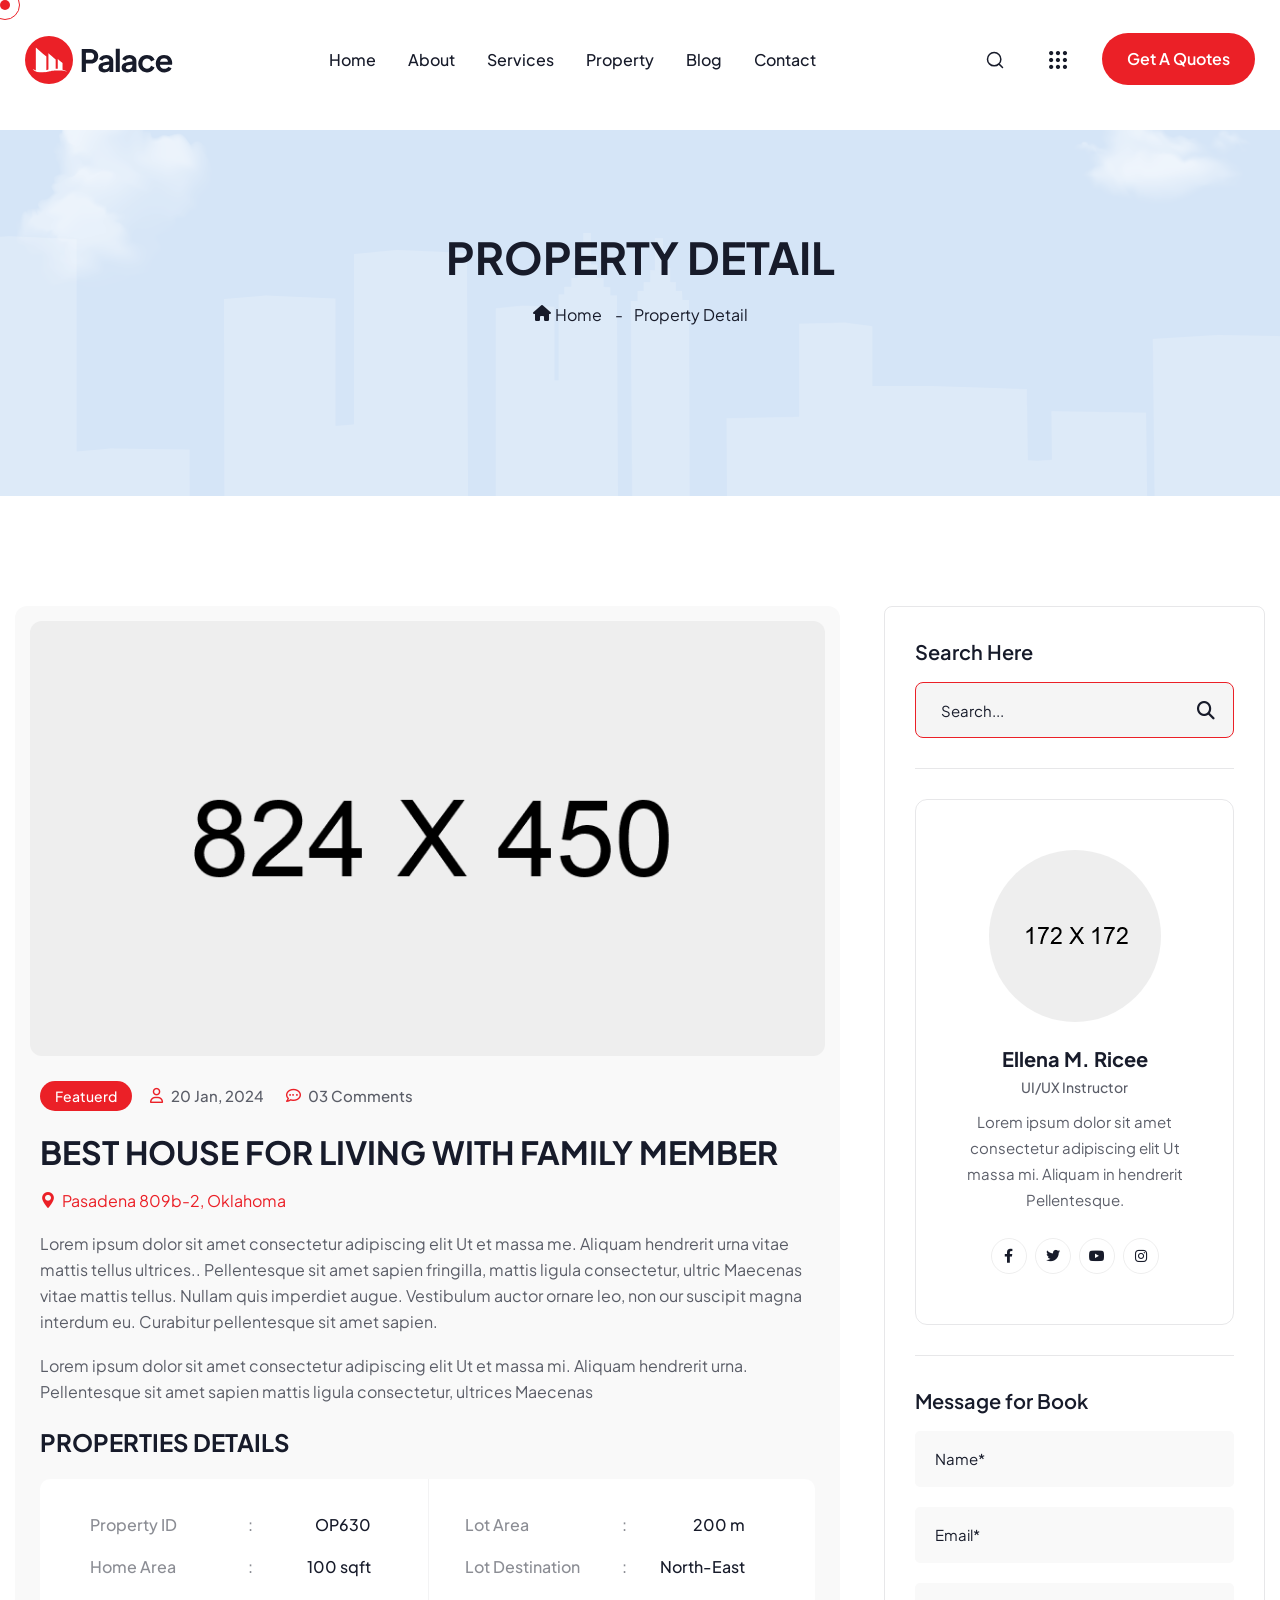
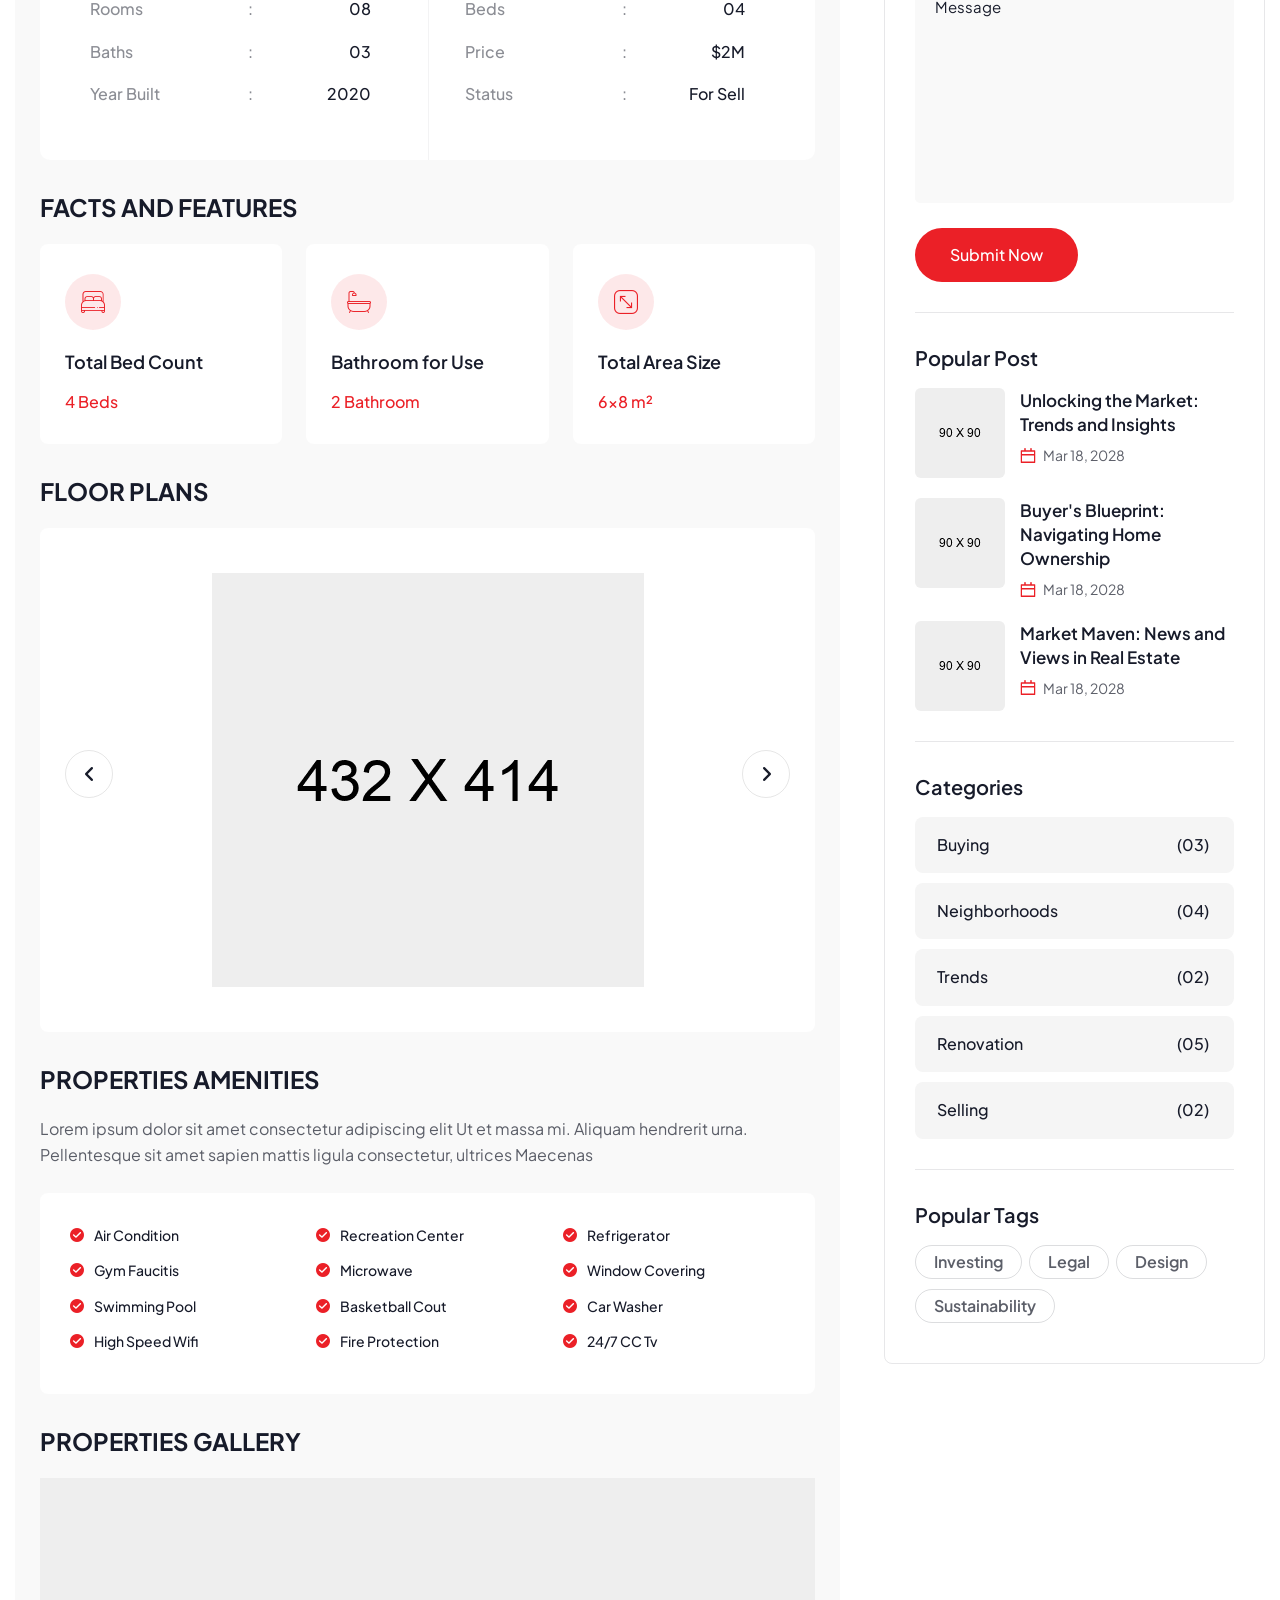
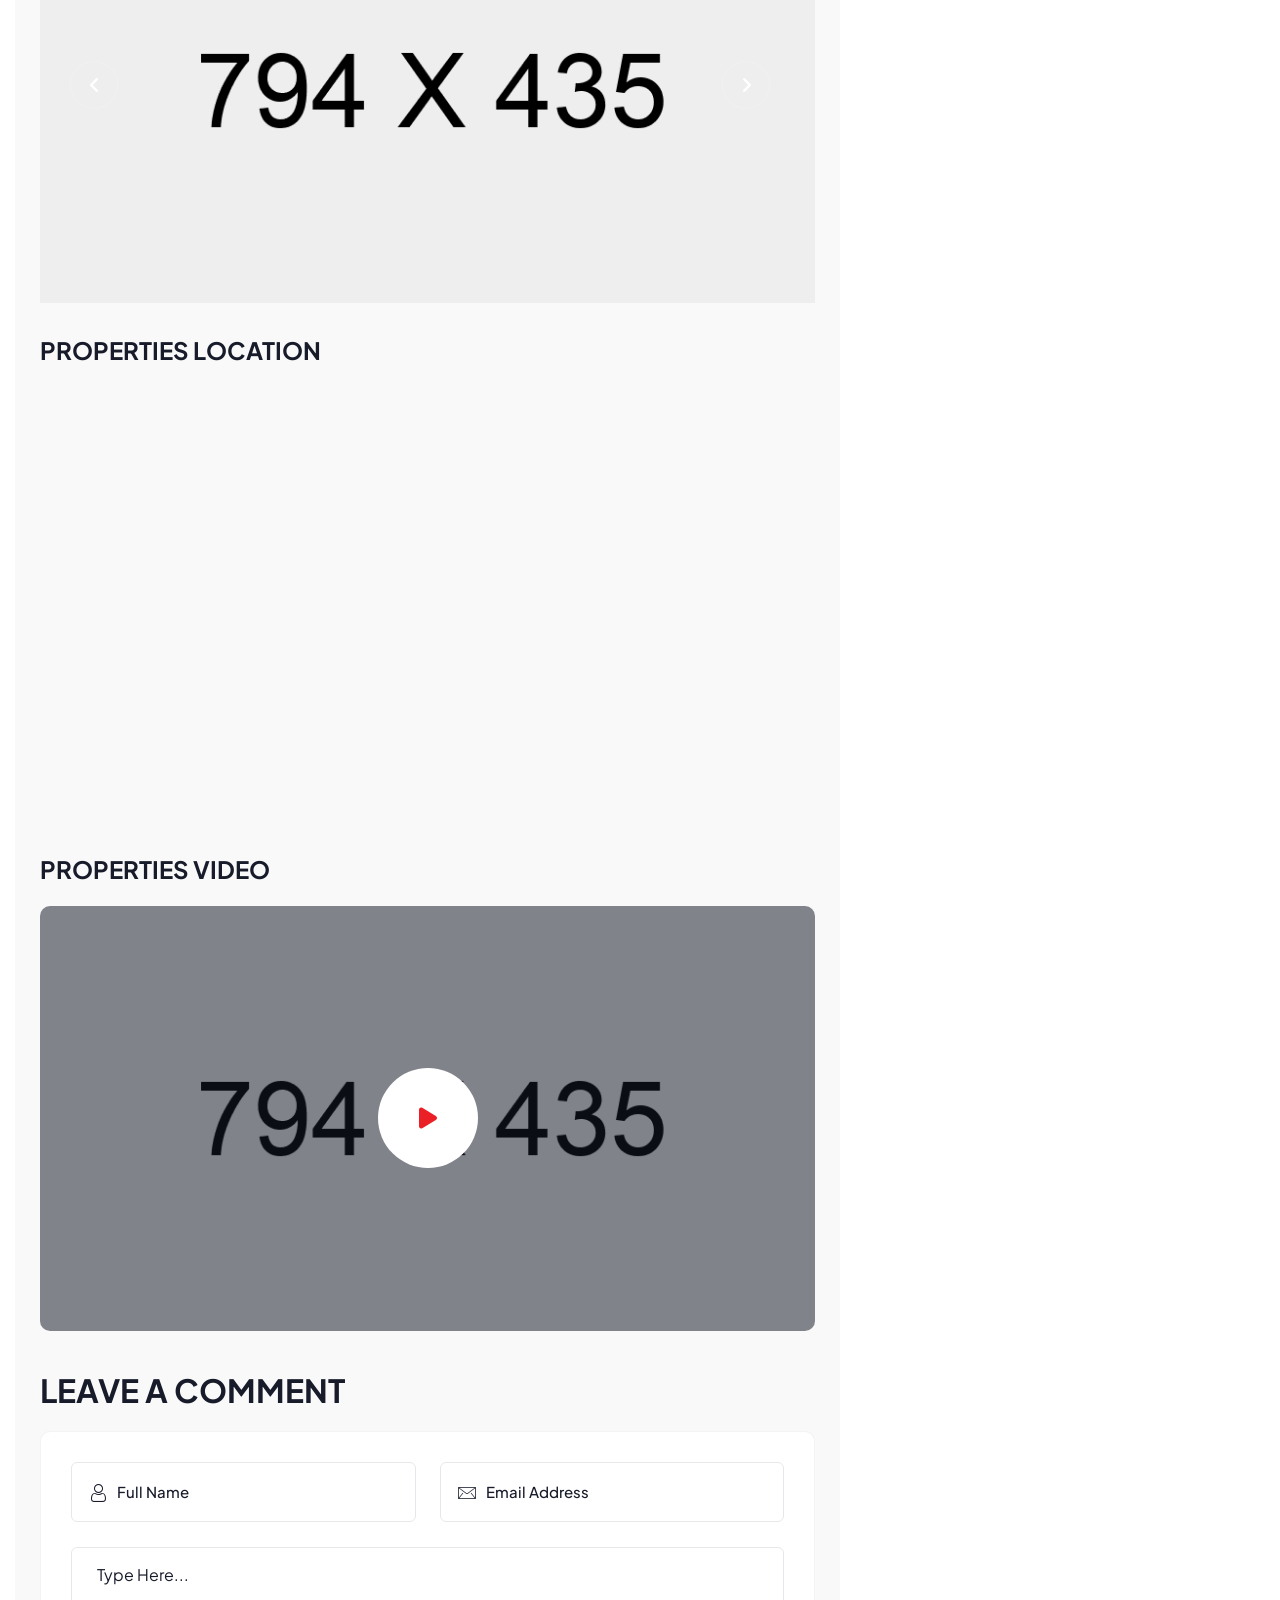
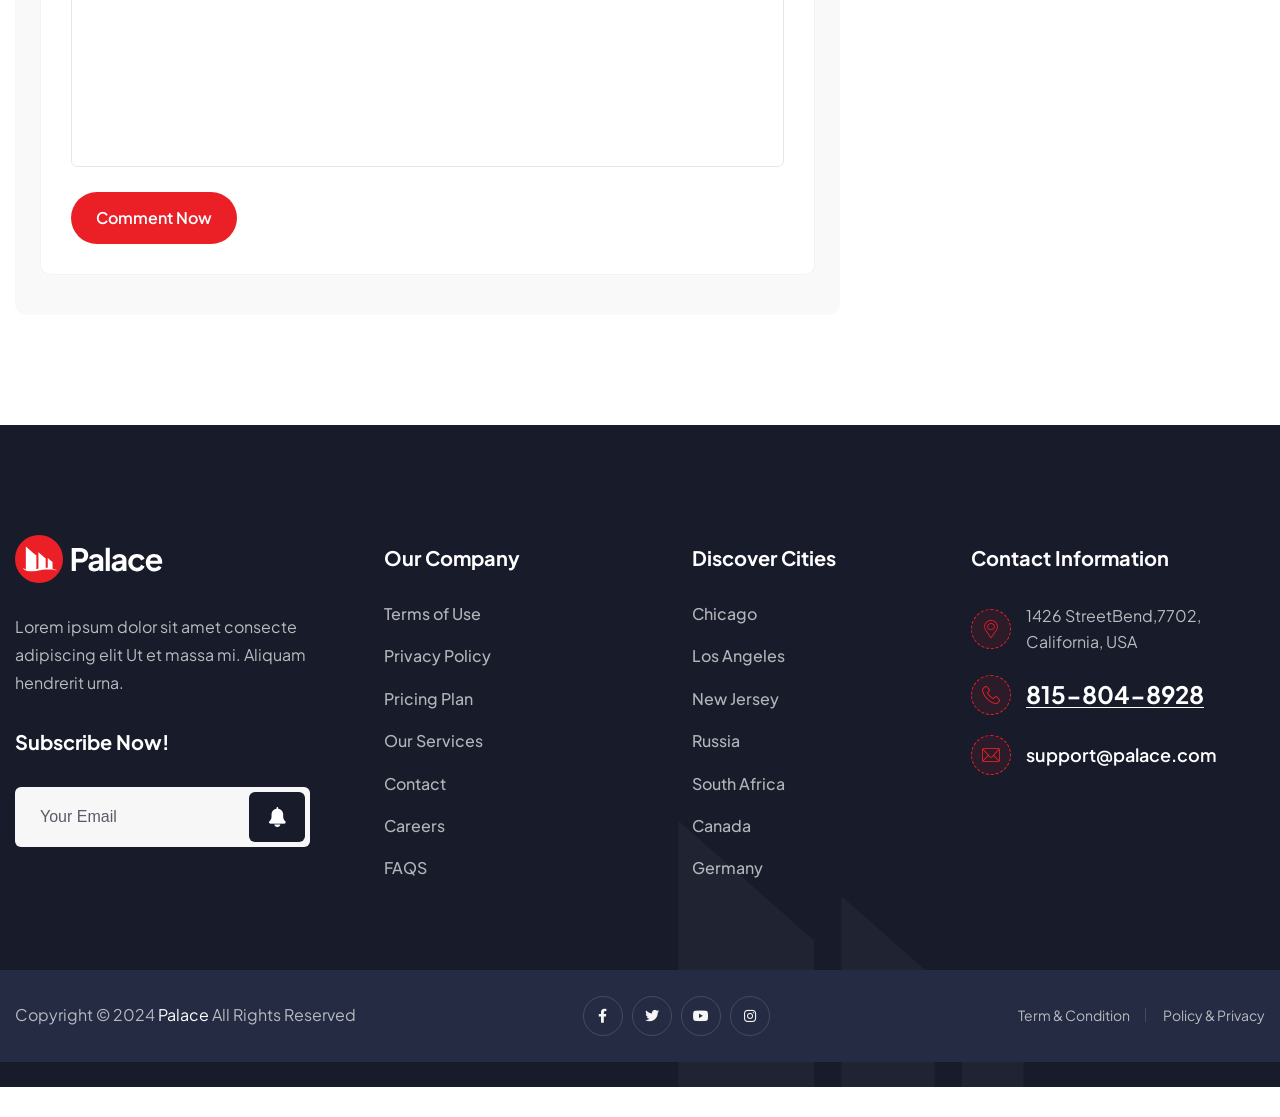
<file: property-detail.html>
<!DOCTYPE html>
<html>
<head>
<meta charset="utf-8">
<title>Palace Real Estate Business HTML-5 Template | Property Detail</title>

<!-- Stylesheets -->
<link href="assets/css/bootstrap.css" rel="stylesheet">
<link href="assets/css/style.css" rel="stylesheet">
<link href="assets/css/responsive.css" rel="stylesheet">

<!-- Fonts -->
<link href="https://fonts.googleapis.com/css2?family=Plus+Jakarta+Sans:ital,wght@0,200..800;1,200..800&display=swap" rel="stylesheet">
<link href="https://fonts.googleapis.com/css2?family=Roboto:ital,wght@0,100;0,300;0,400;0,500;0,700;0,900;1,100;1,300;1,400;1,500;1,700;1,900&display=swap" rel="stylesheet">

<link rel="shortcut icon" href="assets/images/favicon.png" type="image/x-icon">
<link rel="icon" href="assets/images/favicon.png" type="image/x-icon">

<!-- Responsive -->
<meta http-equiv="X-UA-Compatible" content="IE=edge">
<meta name="viewport" content="width=device-width, initial-scale=1.0, maximum-scale=1.0, user-scalable=0">

<!--[if lt IE 9]><script src="https://cdnjs.cloudflare.com/ajax/libs/html5shiv/3.7.3/html5shiv.js"></script><![endif]-->
<!--[if lt IE 9]><script src="js/respond.js"></script><![endif]-->
</head>

<body>

<div class="page-wrapper">
	
	<!-- Cursor -->
	<div class="cursor"></div>
	<div class="cursor-follower"></div>
	<!-- Cursor End -->
 	
	<!-- Preloader -->
	<div class="preloader">
		<div class="box"></div>
	</div>
	
	<!-- Main Header / Header Style Four -->
	<header class="main-header header-style-four">

		<!-- Header Lower -->
		<div class="header-lower">
			<div class="auto-container">
				<div class="inner-container">
					<div class="d-flex justify-content-between align-items-center flex-wrap">
							
						<!-- Logo Box -->
						<div class="logo-box">
							<div class="logo"><a href="index.html"><img src="assets/images/logo.svg" alt="" title=""></a></div>
						</div>
						<!-- End Logo Box -->
						
						<!-- Nav Outer -->
						<div class="nav-outer d-flex align-items-center flex-wrap">
							<!-- Main Menu -->
							<nav class="main-menu navbar-expand-md">
								<div class="navbar-header">
									<!-- Toggle Button -->    	
									<button class="navbar-toggler" type="button" data-toggle="collapse" data-target="#navbarSupportedContent" aria-controls="navbarSupportedContent" aria-expanded="false" aria-label="Toggle navigation">
										<span class="icon-bar"></span>
										<span class="icon-bar"></span>
										<span class="icon-bar"></span>
									</button>
								</div>
								
								<div class="navbar-collapse collapse clearfix" id="navbarSupportedContent">
									<ul class="navigation clearfix">
										<li class="dropdown"><a href="#">Home</a>
											<ul>
												<li><a href="index.html">Homepage 01</a></li>
												<li><a href="index-2.html">Homepage 02</a></li>
												<li><a href="index-3.html">Homepage 03</a></li>
												<li class="dropdown"><a href="#">Header Styles</a>
													<ul>
														<li><a href="index.html">Header 01</a></li>
														<li><a href="index-2.html">Header 02</a></li>
														<li><a href="index-3.html">Header 03</a></li>
													</ul>
												</li>
											</ul>
										</li>
										<li class="dropdown"><a href="#">About</a>
											<ul>
												<li><a href="about.html">About us</a></li>
												<li><a href="faq.html">Faq</a></li>
												<li class="dropdown"><a href="#">Our Team</a>
													<ul>
														<li><a href="team.html">Team</a></li>
														<li><a href="team-detail.html">Team Detail</a></li>
													</ul>
												</li>
											</ul>
										</li>
										<li class="dropdown"><a href="#">services</a>
											<ul>
												<li><a href="services.html">services</a></li>
												<li><a href="service-detail.html">services detail</a></li>
											</ul>
										</li>
										<li class="dropdown"><a href="#">property</a>
											<ul>
												<li><a href="property.html">property</a></li>
												<li><a href="property-detail.html">property detail</a></li>
											</ul>
										</li>
										<li class="dropdown"><a href="#">Blog</a>
											<ul>
												<li><a href="blog.html">Blog</a></li>
												<li><a href="blog-classic.html">Blog Classic</a></li>
												<li><a href="blog-sidebar.html">Blog Sidebar</a></li>
												<li><a href="blog-detail.html">Blog Detail</a></li>
												<li><a href="not-found.html">Not Found</a></li>
											</ul>
										</li>
										<li><a href="contact.html">Contact</a></li>
									</ul>
								</div>
							</nav>
						</div>
						<!-- End Nav Outer -->
						
						<!-- Outer Box -->
						<div class="outer-box d-flex align-items-center flex-wrap">
							
							<!-- Header Options Box -->
							<div class="header-options_box d-flex align-items-center">
							
								<!-- Search Btn -->
								<div class="search-box-btn search-box-outer"><span class="icon"><img src="assets/images/icons/search.svg" alt="" /></span></div>
								
								<!-- Nav Btn -->
								<div class="nav-btn navSidebar-button">
									<i class="flaticon-dots-menu"></i>
								</div>
								
							</div>
							
							<!-- Header Button Box -->
							<div class="header_button-box">
								<a href="event-detail.html" class="theme-btn btn-style-one">
									<span class="btn-wrap">
										<span class="text-one">Get a Quotes</span>
										<span class="text-two">Get a Quotes</span>
									</span>
								</a>
							</div>
							<!-- Mobile Navigation Toggler -->
							<div class="mobile-nav-toggler"><span class="icon flaticon-menu"></span></div>
						</div>
						<!-- End Outer Box -->
						
					</div>
				</div>
			</div>
		</div>
		<!-- End Header Lower -->
		
		<!-- Mobile Menu  -->
		<div class="mobile-menu">
			<div class="menu-backdrop"></div>
			<div class="close-btn"><span class="icon flaticon-close-1"></span></div>
			
			<nav class="menu-box">
				<div class="nav-logo"><a href="index.html"><img src="assets/images/logo.svg" alt="" title=""></a></div>
				<div class="menu-outer"><!--Here Menu Will Come Automatically Via Javascript / Same Menu as in Header--></div>
			</nav>
		</div>
		<!-- End Mobile Menu -->
		
	</header>
	<!-- End Main Header -->
	
	<!-- Page Title -->
    <section class="page-title">
		<div class="page-title_cloud" style="background-image:url(assets/images/icons/cloud.png)"></div>
		<div class="page-title_cloud-two" style="background-image:url(assets/images/icons/cloud-1.png)"></div>
		<div class="page-title_pattern" style="background-image:url(assets/images/background/pattern-3.png)"></div>
		<div class="page-title_gradient"></div>
        <div class="auto-container">
			<h2>Property Detail</h2>
			<ul class="bread-crumb clearfix">
				<li><a href="index.html"><i class="fa-solid fa-house fa-fw"></i> Home</a></li>
				<li>Property Detail</li>
			</ul>
        </div>
    </section>
    <!-- End Page Title -->
	
	<!-- Sidebar Page Container -->
    <div class="sidebar-page-container">
    	<div class="auto-container">
        	<div class="row clearfix">
				
				<!-- Content Side -->
                <div class="content-side col-lg-8 col-md-12 col-sm-12">
					<!-- Property Detail -->
					<div class="property-detail">
						<div class="property-detail_inner">
							<div class="property-detail_image">
								<img src="assets/images/resource/news-10.jpg" alt="" />
							</div>
							<div class="property-detail_content">
								<ul class="property-detail_meta d-flex align-items-center flex-wrap">
									<i>Featuerd</i>
									<li><span class="icon fa-regular fa-user fa-fw"></span>20 Jan, 2024</li>
									<li><span class="icon fa-regular fa-comment-dots fa-fw"></span>03 Comments</li>
								</ul>
								<h3 class="property-detail_heading">Best House for living with family member</h3>
								<div class="property-detail_location"><i class="flaticon-maps-and-flags"></i>Pasadena 809b-2, Oklahoma</div>
								<p>Lorem ipsum dolor sit amet consectetur adipiscing elit Ut et massa me. Aliquam  hendrerit urna  vitae mattis tellus ultrices.. Pellentesque sit amet sapien fringilla, mattis ligula consectetur, ultric Maecenas vitae mattis tellus. Nullam quis imperdiet augue. Vestibulum auctor ornare leo, non our suscipit magna interdum eu. Curabitur pellentesque sit amet sapien.</p>
								<p>Lorem ipsum dolor sit amet consectetur adipiscing elit Ut et massa mi. Aliquam  hendrerit urna. Pellentesque sit amet sapien  mattis ligula consectetur, ultrices Maecenas</p>
								<h4 class="property-detail_subheading">Properties Details</h4>
								<div class="propert-info">
									<div class="row clearfix">
										<!-- Column -->
										<div class="column col-lg-6 col-md-12 col-sm-12">
											<ul class="propert-info_list">
												<li>Property ID<span>OP630</span></li>
												<li>Home Area<span>100 sqft</span></li>
												<li>Rooms<span>08</span></li>
												<li>Baths<span>03</span></li>
												<li>Year Built<span>2020</span></li>
											</ul>
										</div>
										<!-- Column -->
										<div class="column col-lg-6 col-md-12 col-sm-12">
											<ul class="propert-info_list">
												<li>Lot Area<span>200 m</span></li>
												<li>Lot Destination<span>North-East</span></li>
												<li>Beds<span>04</span></li>
												<li>Price<span>$2M</span></li>
												<li>Status<span>For Sell</span></li>
											</ul>
										</div>
									</div>
								</div>
								<h4 class="property-detail_subheading">Facts and Features</h4>
								<div class="row clearfix">
									
									<!-- Property Block Two -->
									<div class="property-block_two col-lg-4 col-md-4 col-sm-6">
										<div class="property-block_two-inner">
											<div class="property-block_two-icon flaticon-double-bed"></div>
											<h6 class="property-block_two-title">Total Bed Count</h6>
											<div class="property-block_two-text">4 Beds</div>
										</div>
									</div>
									
									<!-- Property Block Two -->
									<div class="property-block_two col-lg-4 col-md-4 col-sm-6">
										<div class="property-block_two-inner">
											<div class="property-block_two-icon flaticon-bath-tub"></div>
											<h6 class="property-block_two-title">Bathroom for Use</h6>
											<div class="property-block_two-text">2 Bathroom</div>
										</div>
									</div>
									
									<!-- Property Block Two -->
									<div class="property-block_two col-lg-4 col-md-4 col-sm-6">
										<div class="property-block_two-inner">
											<div class="property-block_two-icon flaticon-scale"></div>
											<h6 class="property-block_two-title">Total Area Size</h6>
											<div class="property-block_two-text">6x8 m²</div>
										</div>
									</div>
									
								</div>
								<h4 class="property-detail_subheading">Floor Plans</h4>
								<div class="gallery-box">
									<div class="single-item_slider swiper-container">
										<div class="swiper-wrapper">

											<!-- Slide -->
											<div class="swiper-slide">
												<div class="image">
													<img src="assets/images/resource/sketch.png" alt="" />
												</div>
											</div>
											
											<!-- Slide -->
											<div class="swiper-slide">
												<div class="image">
													<img src="assets/images/resource/sketch.png" alt="" />
												</div>
											</div>
											
											<!-- Slide -->
											<div class="swiper-slide">
												<div class="image">
													<img src="assets/images/resource/sketch.png" alt="" />
												</div>
											</div>
											
										</div>
										<div class="single-item_slider-prev fas fa-angle-left fa-fw"></div>
										<div class="single-item_slider-next fas fa-angle-right fa-fw"></div>
									</div>
								</div>
								<h4 class="property-detail_subheading">Properties Amenities</h4>
								<p>Lorem ipsum dolor sit amet consectetur adipiscing elit Ut et massa mi. Aliquam  hendrerit urna. Pellentesque sit amet sapien  mattis ligula consectetur, ultrices Maecenas</p>
								<div class="property-detail_checks">
									<div class="row clearfix">
										<!-- Column -->
										<div class="column col-lg-4 col-md-4 col-sm-6">
											<ul class="property-detail_checklist">
												<li><i class="flaticon-checked"></i>Air Condition</li>
												<li><i class="flaticon-checked"></i>Gym Faucitis</li>
												<li><i class="flaticon-checked"></i>Swimming Pool</li>
												<li><i class="flaticon-checked"></i>High Speed Wifi</li>
											</ul>
										</div>
										<!-- Column -->
										<div class="column col-lg-4 col-md-4 col-sm-6">
											<ul class="property-detail_checklist">
												<li><i class="flaticon-checked"></i>Recreation Center</li>
												<li><i class="flaticon-checked"></i>Microwave</li>
												<li><i class="flaticon-checked"></i>Basketball Cout</li>
												<li><i class="flaticon-checked"></i>Fire Protection</li>
											</ul>
										</div>
										<!-- Column -->
										<div class="column col-lg-4 col-md-4 col-sm-6">
											<ul class="property-detail_checklist">
												<li><i class="flaticon-checked"></i>Refrigerator</li>
												<li><i class="flaticon-checked"></i>Window Covering</li>
												<li><i class="flaticon-checked"></i>Car Washer</li>
												<li><i class="flaticon-checked"></i>24/7 CC Tv</li>
											</ul>
										</div>
									</div>
								</div>
								<h4 class="property-detail_subheading">Properties Gallery</h4>
								<div class="carousel-box">
									<div class="single-item_slider swiper-container">
										<div class="swiper-wrapper">

											<!-- Slide -->
											<div class="swiper-slide">
												<div class="image">
													<img src="assets/images/resource/property-8.jpg" alt="" />
												</div>
											</div>
											
											<!-- Slide -->
											<div class="swiper-slide">
												<div class="image">
													<img src="assets/images/resource/property-8.jpg" alt="" />
												</div>
											</div>
											
											<!-- Slide -->
											<div class="swiper-slide">
												<div class="image">
													<img src="assets/images/resource/property-8.jpg" alt="" />
												</div>
											</div>
											
										</div>
										<div class="single-item_slider-prev fas fa-angle-left fa-fw"></div>
										<div class="single-item_slider-next fas fa-angle-right fa-fw"></div>
									</div>
								</div>
								<h4 class="property-detail_subheading">Properties Location</h4>
								<div class="map-box">
									<iframe src="https://maps.google.com/maps?q=636+5th+Ave%2C+New+York&t=&z=18&ie=UTF8&iwloc=&output=embed"></iframe>
								</div>
								<h4 class="property-detail_subheading">Properties Video</h4>
								<div class="video-box">
									<img src="assets/images/resource/property-9.jpg" alt="" />
									<a href="https://www.youtube.com/watch?v=kxPCFljwJws" class="lightbox-video overlay-box"><span class="fa-solid fa-play fa-fw"><i class="ripple"></i></span></a>
								</div>
								
								<!-- Comment Form -->
								<div class="comment-form_outer">
									<div class="group-title">
										<h3>LEAVE A COMMENT</h3>
									</div>
									<!-- Comment Form -->
									<div class="comment-form">
										<form method="post" action="blog.html">
											<div class="row clearfix">
												
												<div class="col-lg-6 col-md-6 col-sm-12 form-group">
													<i class="flaticon-user"></i>
													<input type="text" name="username" placeholder="Full Name" required="">
												</div>
												
												<div class="col-lg-6 col-md-6 col-sm-12 form-group">
													<i class="flaticon-mail"></i>
													<input type="text" name="email" placeholder="Email Address" required="">
												</div>
												
												<div class="col-lg-12 col-md-12 col-sm-12 form-group">
													<textarea class="" name="message" placeholder="Type Here..."></textarea>
												</div>
												
												<div class="col-lg-12 col-md-12 col-sm-12 form-group">
													<!-- Button Box -->
													<button type="submit" class="theme-btn btn-style-one">
														<span class="btn-wrap">
															<span class="text-one">Comment Now</span>
															<span class="text-two">Comment Now</span>
														</span>
													</button>
												</div>
												
											</div>
										</form>
									</div>
									<!-- End Comment Form -->
								</div>
								<!--End Comment Form -->
								
							</div>
						</div>
					</div>
					
				</div>
				
				<!-- Sidebar Side -->
                <div class="sidebar-side col-lg-4 col-md-12 col-sm-12">
                	<aside class="sidebar">
						<div class="sidebar-inner">
							
							<!-- Search Widget -->
							<div class="sidebar-widget search-box">
								<div class="widget-content">
									<h5 class="sidebar-widget_title">Search Here</h5>
									<form method="post" action="contact.html">
										<div class="form-group">
											<input type="search" name="search-field" value="" placeholder="Search..." required>
											<button type="submit"><span class="icon fa fa-search"></span></button>
										</div>
									</form>
								</div>
							</div>
														
							<!-- About Widget -->
							<div class="sidebar-widget about-widget">
								<div class="widget-content">
									<div class="author-image">
										<img src="assets/images/resource/author-9.png" alt="" />
									</div>
									<h5>Ellena M. Ricee</h5>
									<div class="designation">UI/UX Instructor</div>
									<div class="text">Lorem ipsum dolor sit amet consectetur adipiscing elit Ut massa mi. Aliquam in hendrerit Pellentesque.</div>
									<!-- Social Box -->
									<div class="social-box">
										<a href="https://facebook.com/"><i class="fa-brands fa-facebook-f"></i></a>
										<a href="https://twitter.com/"><i class="fa-brands fa-twitter"></i></a>
										<a href="https://youtube.com/"><i class="fa-brands fa-youtube"></i></a>
										<a href="https://instagram.com/"><i class="fa-brands fa-instagram"></i></a>
									</div>
								</div>
							</div>
							
							<!-- Message Widget -->
							<div class="sidebar-widget message-widget">
								<div class="widget-content">
									<h5 class="sidebar-widget_title">Message for Book</h5>
									<div class="message-form">
										<form method="post" action="contact.html">
											
											<!-- Form Group -->
											<div class="form-group">
												<input type="text" name="name" value="" placeholder="Name*" required>
											</div>
											
											<!--Form Group-->
											<div class="form-group">
												<input type="email" name="email" value="" placeholder="Email*" required>
											</div>
											
											<div class="form-group">
												<textarea class="" name="message" placeholder="Message"></textarea>
											</div>
											
											<div class="form-group">
												<button type="button" class="template-btn btn-style-one">
													<span class="btn-wrap">
														<span class="text-one">submit now</span>
														<span class="text-two">submit now</span>
													</span>
												</button>
											</div>
											
										</form>
									</div>
								</div>
							</div>
							
							<!-- Post Widget -->
							<div class="sidebar-widget post-widget">
								<div class="widget-content">
									<h5 class="sidebar-widget_title">Popular Post</h5>

									<div class="post">
										<div class="thumb"><a href="blog-detail.html"><img src="assets/images/resource/post-thumb-4.jpg" alt=""></a></div>
										<h6><a href="blog-detail.html">Unlocking the Market: Trends and  Insights</a></h6>
										<div class="post-date"><i><img src="assets/images/icons/calendar.svg" alt="" /></i> Mar 18, 2028</div>
									</div>

									<div class="post">
										<div class="thumb"><a href="blog-detail.html"><img src="assets/images/resource/post-thumb-5.jpg" alt=""></a></div>
										<h6><a href="blog-detail.html">Buyer's Blueprint: Navigating Home Ownership</a></h6>
										<div class="post-date"><i><img src="assets/images/icons/calendar.svg" alt="" /></i> Mar 18, 2028</div>
									</div>

									<div class="post">
										<div class="thumb"><a href="blog-detail.html"><img src="assets/images/resource/post-thumb-6.jpg" alt=""></a></div>
										<h6><a href="blog-detail.html">Market Maven: News and  Views in Real Estate</a></h6>
										<div class="post-date"><i><img src="assets/images/icons/calendar.svg" alt="" /></i> Mar 18, 2028</div>
									</div>

								</div>
							</div>
							
							<!-- Service Widget -->
							<div class="sidebar-widget category-widget">
								<div class="widget-content">
									<h5 class="sidebar-widget_title">Categories</h5>
									<ul class="service-list">
										<li><a href="#">Buying <span>(03)</span></a></li>
										<li><a href="#">Neighborhoods <span>(04)</span></a></li>
										<li><a href="#">Trends <span>(02)</span></a></li>
										<li><a href="#">Renovation <span>(05)</span></a></li>
										<li><a href="#">Selling <span>(02)</span></a></li>
									</ul>
								</div>
							</div>
							
							<!-- Popular Tags -->
							<div class="sidebar-widget popular-tags">
								<div class="widget-content">
									<h5 class="sidebar-widget_title">Popular Tags</h5>
									<a href="#">Investing</a>
									<a href="#">Legal</a>
									<a href="#">Design</a>
									<a href="#">Sustainability</a>
								</div>
							</div>
							
						</div>
					</aside>
				</div>
				
			</div>
		</div>
	</div>
	
	<!-- Main Footer -->
	<footer class="main-footer">
		<div class="main-footer_pattern" style="background-image: url(assets/images/background/footer-1.png)"></div>
		<!-- Widgets Section -->
		<div class="widgets-section">
			<div class="auto-container">
				<div class="row clearfix">
							
					<!-- Big Column -->
					<div class="big-column col-lg-6 col-md-12 col-sm-12">
						<div class="row clearfix">

							<!-- Footer Column -->
							<div class="footer_column col-lg-6 col-md-6 col-sm-12">
								<div class="footer-widget">
									<div class="footer-logo"><a href="index.html"><img src="assets/images/footer-logo.svg" alt="" title=""></a></div>
									<div class="footer-text">Lorem ipsum dolor sit amet consecte adipiscing elit Ut et massa mi. Aliquam  hendrerit urna.</div>
									
									<h5 class="footer-title">Subscribe Now!</h5>
									<!-- Newsletter Box -->
									<div class="newsletter-box">
										<form method="post" action="contact.html">
											<div class="form-group">
												<input type="email" name="search-field" value="" placeholder="Your Email" required>
												<button type="submit"><i class="flaticon-bell"></i></button>
											</div>
										</form>
									</div>
								</div>
							</div>

							<!-- Footer Column -->
							<div class="footer_column col-lg-6 col-md-6 col-sm-12">
								<div class="footer-widget links-widget">
									<h5 class="footer-title">Our Company</h5>
									<ul class="footer-list">
										<li><a href="#">Terms of Use</a></li>
										<li><a href="#">Privacy Policy</a></li>
										<li><a href="#">Pricing Plan</a></li>
										<li><a href="#">Our Services</a></li>
										<li><a href="#">Contact</a></li>
										<li><a href="#">Careers</a></li>
										<li><a href="#">FAQS</a></li>
									</ul>
								</div>
							</div>

						</div>
					</div>

					<!-- Big Column -->
					<div class="big-column col-lg-6 col-md-12 col-sm-12">
						<div class="row clearfix">

							<!-- Footer Column -->
							<div class="footer_column col-lg-6 col-md-6 col-sm-12">
								<div class="footer-widget links-widget">
									<h5 class="footer-title">Discover Cities</h5>
									<ul class="footer-list">
										<li><a href="#">Chicago</a></li>
										<li><a href="#">Los Angeles</a></li>
										<li><a href="#">New Jersey</a></li>
										<li><a href="#">Russia</a></li>
										<li><a href="#">South Africa</a></li>
										<li><a href="#">Canada</a></li>
										<li><a href="#">Germany</a></li>
									</ul>
								</div>
							</div>

							<!-- Footer Column -->
							<div class="footer_column col-lg-6 col-md-6 col-sm-12">
								<div class="footer-widget contact-widget">
									<h5 class="footer-title">Contact Information</h5>
									<ul class="footer-contact_list">
										<li>
											<span class="flaticon-pin"></span>
											1426 StreetBend,7702, <br> California, USA
										</li>
										<li>
											<span class="flaticon-telephone"></span>
											<a href="tel:+815-804-8928">815-804-8928</a>
										</li>
										<li>
											<span class="flaticon-mail-1"></span>
											<a href="mailto:support@palace.com">support@palace.com</a>
										</li>
									</ul>
								</div>
							</div>

						</div>
					</div>

				</div>
				
			</div>
		</div>
		<!-- End Widgets Section -->
		
		<!-- Footer Bottom -->
		<div class="footer-bottom">
			<div class="auto-container">
				<div class="d-flex justify-content-between align-items-center flex-wrap">
					<div class="copyright">Copyright &copy; 2024 <a href="#">Palace</a> All Rights Reserved</div>
					
					<!-- Social Box -->
					<div class="footer_socials">
						<a href="https://facebook.com/"><i class="fa-brands fa-facebook-f"></i></a>
						<a href="https://twitter.com/"><i class="fa-brands fa-twitter"></i></a>
						<a href="https://youtube.com/"><i class="fa-brands fa-youtube"></i></a>
						<a href="https://instagram.com/"><i class="fa-brands fa-instagram"></i></a>
					</div>
					
					<ul class="footer-bottom_nav">
						<li><a href="#">Term & Condition</a></li>
						<li><a href="#">Policy & Privacy </a></li>
					</ul>
				</div>
			</div>
		</div>
		
	</footer>
	<!-- End Main Footer -->
	
	<!-- Search Popup -->
	<div class="search-popup">
		<div class="color-layer"></div>
		<button class="close-search"><span class="flaticon-close"></span></button>
		<form method="post" action="blog.html">
			<div class="form-group">
				<input type="search" name="search-field" value="" placeholder="Search Here" required="">
				<button class="fa fa-solid fa-magnifying-glass fa-fw" type="submit"></button>
			</div>
		</form>
	</div>
	<!-- End Search Popup -->
	
	<!-- Sidebar Cart Item -->
	<div class="xs-sidebar-group info-group">
		<div class="xs-overlay xs-bg-black"></div>
		<div class="xs-sidebar-widget">
			<div class="sidebar-widget-container">
				<div class="close-button">
					<span class="fa-solid fa-xmark fa-fw"></span>
				</div>
				<div class="sidebar-textwidget">
					
					<!-- Sidebar Info Content -->
					<div class="sidebar-info-contents">
						<div class="content-inner">
						
							<!-- Title Box -->
							<div class="title-box">
								<h5>Explore Featured <span>Properties</span></h5>
								<div class="price">$500,000 from free economy shipping</div>
							</div>
							
							<!-- Empty Cart Box -->
							<div class="empty-cart-box">
								<!-- No Product -->
								<div class="no-cart">
									<span class="icon fa-solid fa-cart-flatbed-suitcase fa-fw"></span>
									No products in cart.
								</div>
							</div>
							
							<!-- Lower Box -->
							<div class="lower-box">
								<h5>Popular <span>Suggestions</span></h5>
									
								<!-- Post Block -->
								<div class="post-block">
									<div class="inner-box">
										<div class="image">
											<img src="assets/images/resource/post-thumb-1.jpg" alt="" />
										</div>
										<h6><a href="#">Dreams Villa</a></h6>
										<div class="rating">
											<span class="fa fa-star"></span>
											<span class="fa fa-star"></span>
											<span class="fa fa-star"></span>
											<span class="fa fa-star"></span>
											<span class="fa fa-star"></span>
										</div>
										<div class="price-box">$225,000</div>
										<a class="theme-btn bag-btn" href="#">add to bag</a>
									</div>
								</div>
								
								<!-- Post Block -->
								<div class="post-block">
									<div class="inner-box">
										<div class="image">
											<img src="assets/images/resource/post-thumb-2.jpg" alt="" />
										</div>
										<h6><a href="#">Small Flats</a></h6>
										<div class="rating">
											<span class="fa fa-star"></span>
											<span class="fa fa-star"></span>
											<span class="fa fa-star"></span>
											<span class="fa fa-star"></span>
											<span class="fa fa-star"></span>
										</div>
										<div class="price-box">$350,000</div>
										<a class="theme-btn bag-btn" href="#">add to bag</a>
									</div>
								</div>
								
								<!-- Post Block -->
								<div class="post-block">
									<div class="inner-box">
										<div class="image">
											<img src="assets/images/resource/post-thumb-3.jpg" alt="" />
										</div>
										<h6><a href="#">House luxury</a></h6>
										<div class="rating">
											<span class="fa fa-star"></span>
											<span class="fa fa-star"></span>
											<span class="fa fa-star"></span>
											<span class="fa fa-star"></span>
											<span class="fa fa-star"></span>
										</div>
										<div class="price-box">$150,000</div>
										<a class="theme-btn bag-btn" href="#">add to bag</a>
									</div>
								</div>
								
							</div>
							
						</div>
					</div>
					
				</div>
			</div>
		</div>
	</div>
	
</div>
<!-- End PageWrapper -->

<div class="progress-wrap">
	<svg class="progress-circle svg-content" width="100%" height="100%" viewBox="-1 -1 102 102">
		<path d="M50,1 a49,49 0 0,1 0,98 a49,49 0 0,1 0,-98"/>
	</svg>
</div>

<script src="assets/js/jquery.js"></script>
<script src="assets/js/popper.min.js"></script>
<script src="assets/js/bootstrap.min.js"></script>
<script src="assets/js/appear.js"></script>
<script src="assets/js/parallax.min.js"></script>
<script src="assets/js/tilt.jquery.min.js"></script>
<script src="assets/js/jquery.paroller.min.js"></script>
<script src="assets/js/wow.js"></script>
<script src="assets/js/swiper.min.js"></script>
<script src="assets/js/backtotop.js"></script>
<script src="assets/js/odometer.js"></script>
<script src="assets/js/parallax-scroll.js"></script>

<script src="assets/js/gsap.min.js"></script>
<script src="assets/js/SplitText.min.js"></script>
<script src="assets/js/ScrollTrigger.min.js"></script>
<script src="assets/js/ScrollToPlugin.min.js"></script>
<script src="assets/js/ScrollSmoother.min.js"></script>

<script src="assets/js/magnific-popup.min.js"></script>
<script src="assets/js/jquery.meanmenu.min.js"></script>
<script src="assets/js/nav-tool.js"></script>
<script src="assets/js/jquery-ui.js"></script>
<script src="assets/js/jquery.countdown.js"></script>
<script src="assets/js/element-in-view.js"></script>
<script src="assets/js/script.js"></script>

</body>
</html>
</file>
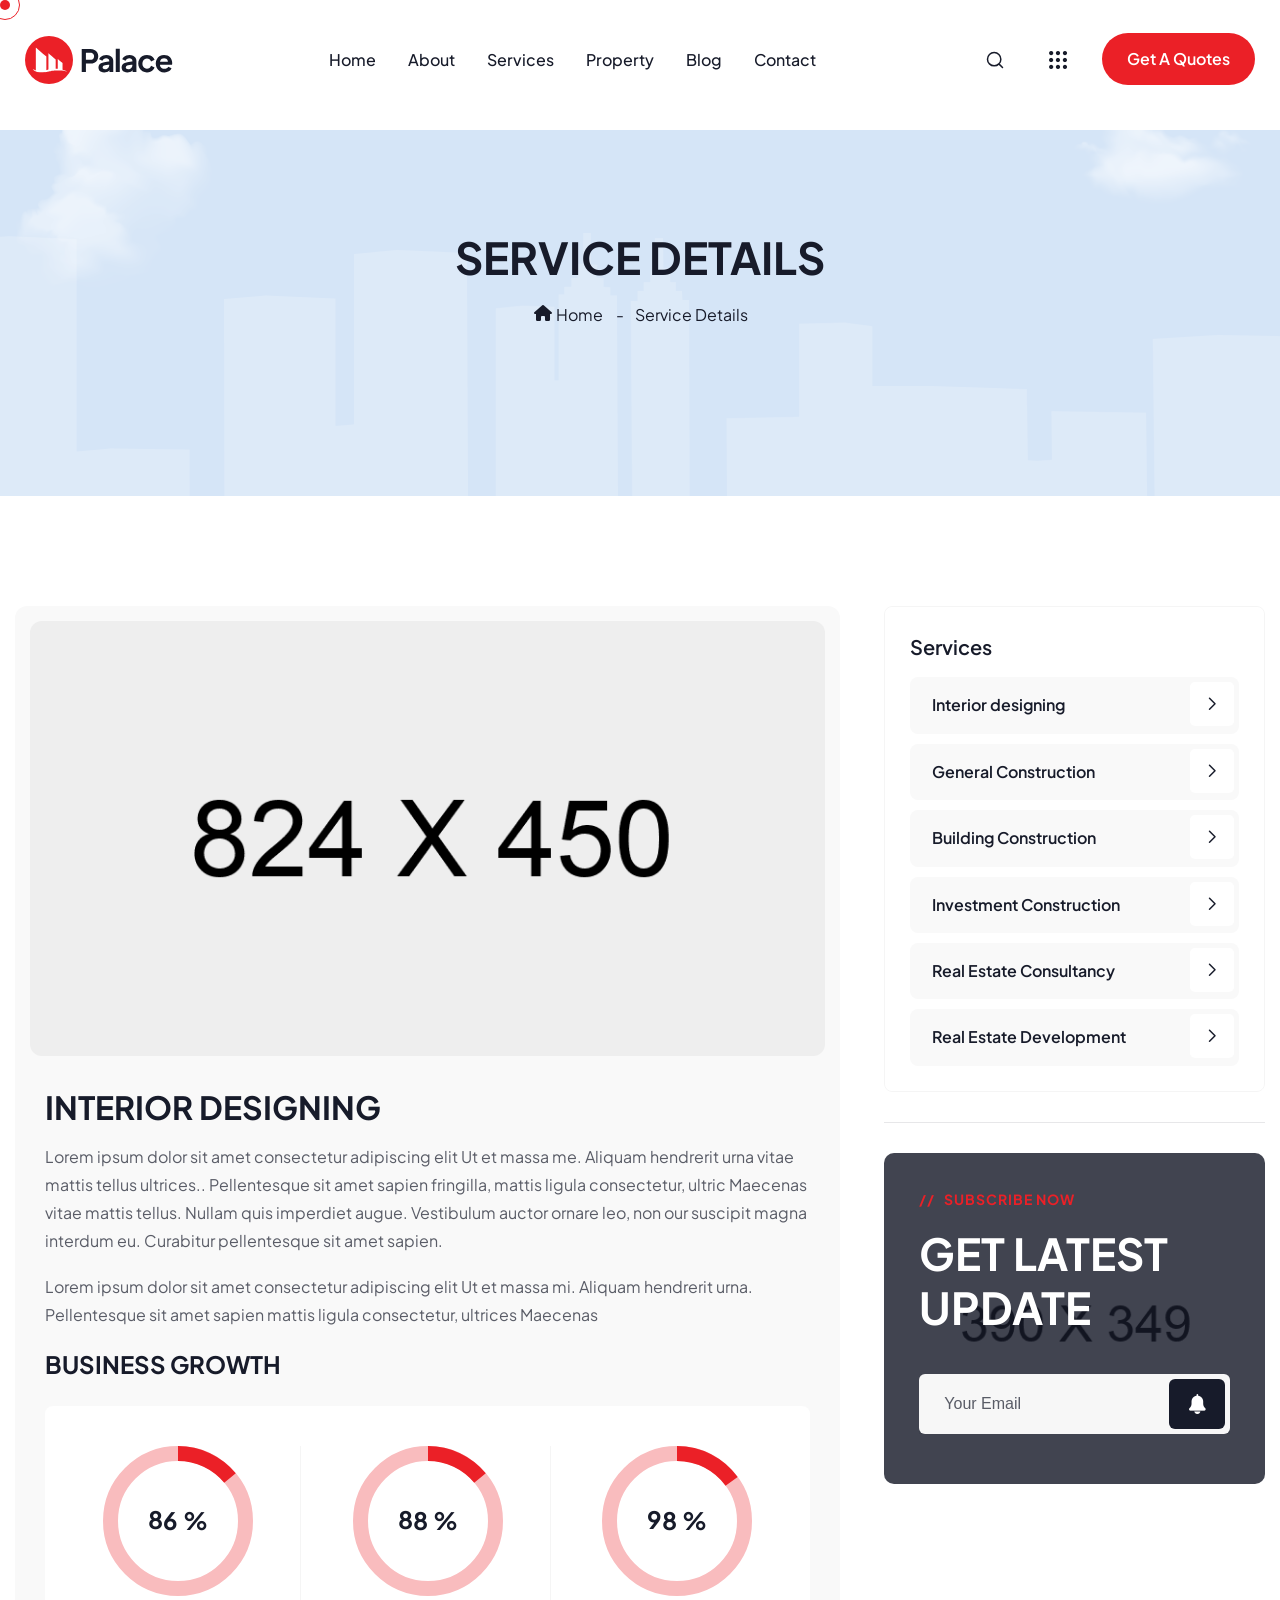
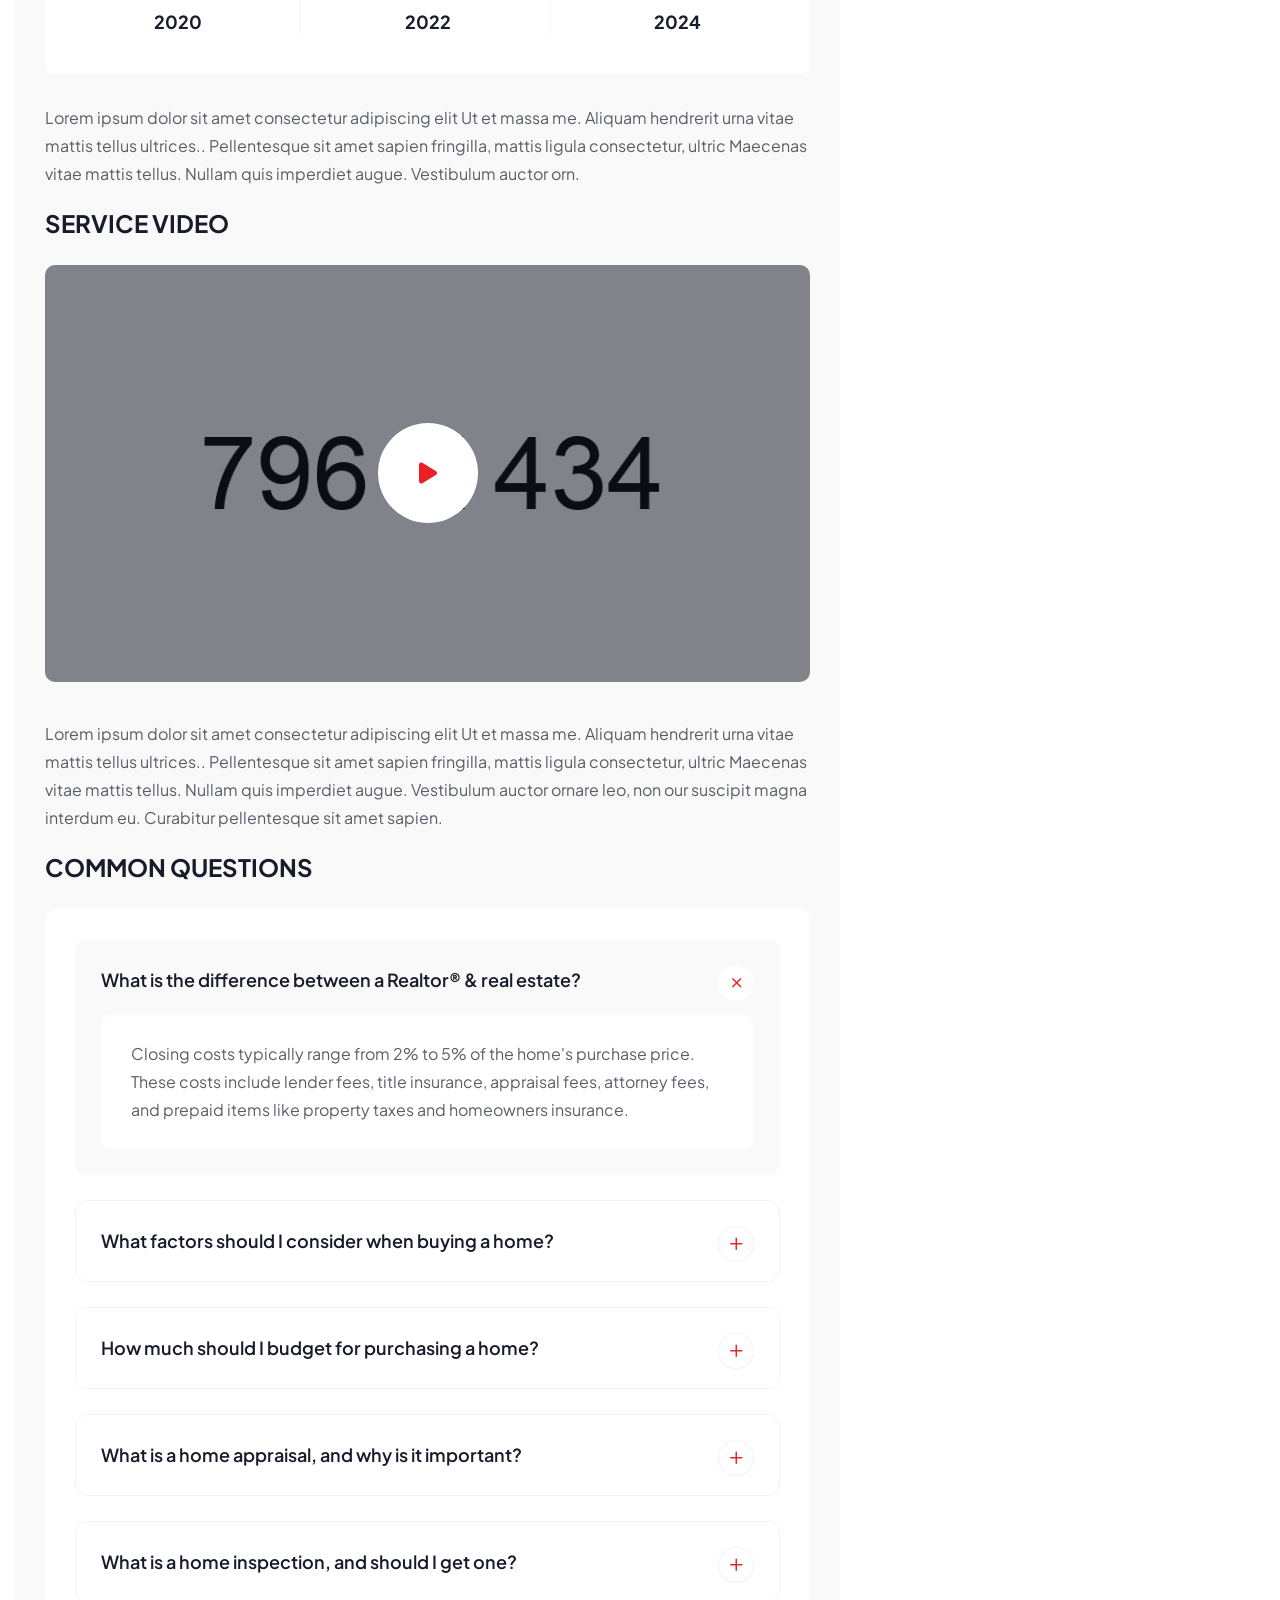
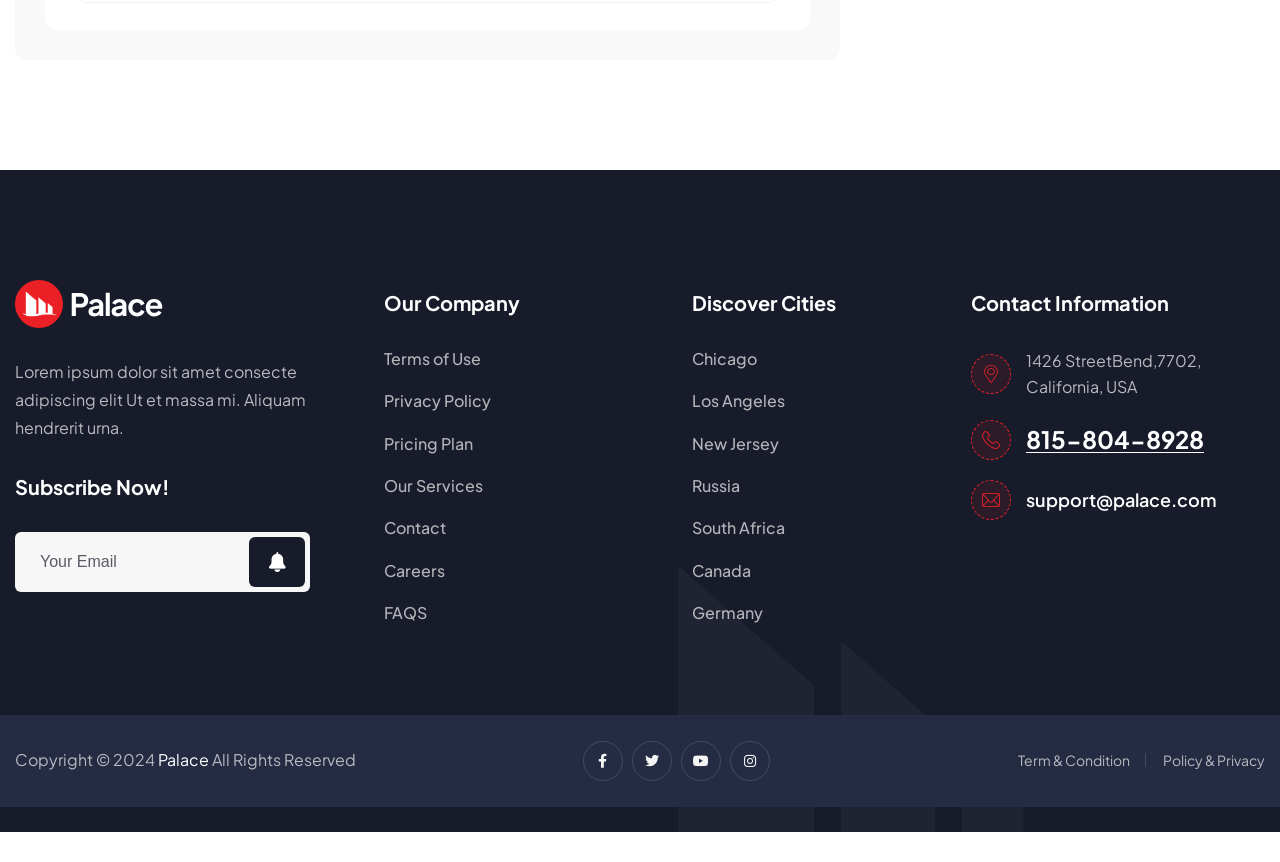
<file: service-detail.html>
<!DOCTYPE html>
<html>
<head>
<meta charset="utf-8">
<title>Palace Real Estate Business HTML-5 Template | Service Details</title>

<!-- Stylesheets -->
<link href="assets/css/bootstrap.css" rel="stylesheet">
<link href="assets/css/style.css" rel="stylesheet">
<link href="assets/css/responsive.css" rel="stylesheet">

<!-- Fonts -->
<link href="https://fonts.googleapis.com/css2?family=Plus+Jakarta+Sans:ital,wght@0,200..800;1,200..800&display=swap" rel="stylesheet">
<link href="https://fonts.googleapis.com/css2?family=Roboto:ital,wght@0,100;0,300;0,400;0,500;0,700;0,900;1,100;1,300;1,400;1,500;1,700;1,900&display=swap" rel="stylesheet">

<link rel="shortcut icon" href="assets/images/favicon.png" type="image/x-icon">
<link rel="icon" href="assets/images/favicon.png" type="image/x-icon">

<!-- Responsive -->
<meta http-equiv="X-UA-Compatible" content="IE=edge">
<meta name="viewport" content="width=device-width, initial-scale=1.0, maximum-scale=1.0, user-scalable=0">

<!--[if lt IE 9]><script src="https://cdnjs.cloudflare.com/ajax/libs/html5shiv/3.7.3/html5shiv.js"></script><![endif]-->
<!--[if lt IE 9]><script src="js/respond.js"></script><![endif]-->
</head>

<body>

<div class="page-wrapper">
	
	<!-- Cursor -->
	<div class="cursor"></div>
	<div class="cursor-follower"></div>
	<!-- Cursor End -->
 	
	<!-- Preloader -->
	<div class="preloader">
		<div class="box"></div>
	</div>
	
	<!-- Main Header / Header Style Four -->
	<header class="main-header header-style-four">
		
		<!-- Header Lower -->
		<div class="header-lower">
			<div class="auto-container">
				<div class="inner-container">
					<div class="d-flex justify-content-between align-items-center flex-wrap">
							
						<!-- Logo Box -->
						<div class="logo-box">
							<div class="logo"><a href="index.html"><img src="assets/images/logo.svg" alt="" title=""></a></div>
						</div>
						<!-- End Logo Box -->
						
						<!-- Nav Outer -->
						<div class="nav-outer d-flex align-items-center flex-wrap">
							<!-- Main Menu -->
							<nav class="main-menu navbar-expand-md">
								<div class="navbar-header">
									<!-- Toggle Button -->    	
									<button class="navbar-toggler" type="button" data-toggle="collapse" data-target="#navbarSupportedContent" aria-controls="navbarSupportedContent" aria-expanded="false" aria-label="Toggle navigation">
										<span class="icon-bar"></span>
										<span class="icon-bar"></span>
										<span class="icon-bar"></span>
									</button>
								</div>
								
								<div class="navbar-collapse collapse clearfix" id="navbarSupportedContent">
									<ul class="navigation clearfix">
										<li class="dropdown"><a href="#">Home</a>
											<ul>
												<li><a href="index.html">Homepage 01</a></li>
												<li><a href="index-2.html">Homepage 02</a></li>
												<li><a href="index-3.html">Homepage 03</a></li>
												<li class="dropdown"><a href="#">Header Styles</a>
													<ul>
														<li><a href="index.html">Header 01</a></li>
														<li><a href="index-2.html">Header 02</a></li>
														<li><a href="index-3.html">Header 03</a></li>
													</ul>
												</li>
											</ul>
										</li>
										<li class="dropdown"><a href="#">About</a>
											<ul>
												<li><a href="about.html">About us</a></li>
												<li><a href="faq.html">Faq</a></li>
												<li class="dropdown"><a href="#">Our Team</a>
													<ul>
														<li><a href="team.html">Team</a></li>
														<li><a href="team-detail.html">Team Detail</a></li>
													</ul>
												</li>
											</ul>
										</li>
										<li class="dropdown"><a href="#">services</a>
											<ul>
												<li><a href="services.html">services</a></li>
												<li><a href="service-detail.html">services detail</a></li>
											</ul>
										</li>
										<li class="dropdown"><a href="#">property</a>
											<ul>
												<li><a href="property.html">property</a></li>
												<li><a href="property-detail.html">property detail</a></li>
											</ul>
										</li>
										<li class="dropdown"><a href="#">Blog</a>
											<ul>
												<li><a href="blog.html">Blog</a></li>
												<li><a href="blog-classic.html">Blog Classic</a></li>
												<li><a href="blog-sidebar.html">Blog Sidebar</a></li>
												<li><a href="blog-detail.html">Blog Detail</a></li>
												<li><a href="not-found.html">Not Found</a></li>
											</ul>
										</li>
										<li><a href="contact.html">Contact</a></li>
									</ul>
								</div>
							</nav>
						</div>
						<!-- End Nav Outer -->
						
						<!-- Outer Box -->
						<div class="outer-box d-flex align-items-center flex-wrap">
							
							<!-- Header Options Box -->
							<div class="header-options_box d-flex align-items-center">
							
								<!-- Search Btn -->
								<div class="search-box-btn search-box-outer"><span class="icon"><img src="assets/images/icons/search.svg" alt="" /></span></div>
								
								<!-- Nav Btn -->
								<div class="nav-btn navSidebar-button">
									<i class="flaticon-dots-menu"></i>
								</div>
								
							</div>
							
							<!-- Header Button Box -->
							<div class="header_button-box">
								<a href="event-detail.html" class="theme-btn btn-style-one">
									<span class="btn-wrap">
										<span class="text-one">Get a Quotes</span>
										<span class="text-two">Get a Quotes</span>
									</span>
								</a>
							</div>
							<!-- Mobile Navigation Toggler -->
							<div class="mobile-nav-toggler"><span class="icon flaticon-menu"></span></div>
						</div>
						<!-- End Outer Box -->
						
					</div>
				</div>
			</div>
		</div>
		<!-- End Header Lower -->
		
		<!-- Mobile Menu  -->
		<div class="mobile-menu">
			<div class="menu-backdrop"></div>
			<div class="close-btn"><span class="icon flaticon-close-1"></span></div>
			
			<nav class="menu-box">
				<div class="nav-logo"><a href="index.html"><img src="assets/images/logo.svg" alt="" title=""></a></div>
				<div class="menu-outer"><!--Here Menu Will Come Automatically Via Javascript / Same Menu as in Header--></div>
			</nav>
		</div>
		<!-- End Mobile Menu -->
		
	</header>
	<!-- End Main Header -->
	
	<!-- Page Title -->
    <section class="page-title">
		<div class="page-title_cloud" style="background-image:url(assets/images/icons/cloud.png)"></div>
		<div class="page-title_cloud-two" style="background-image:url(assets/images/icons/cloud-1.png)"></div>
		<div class="page-title_pattern" style="background-image:url(assets/images/background/pattern-3.png)"></div>
		<div class="page-title_gradient"></div>
        <div class="auto-container">
			<h2>Service Details</h2>
			<ul class="bread-crumb clearfix">
				<li><a href="index.html"><i class="fa-solid fa-house fa-fw"></i> Home</a></li>
				<li>Service Details</li>
			</ul>
        </div>
    </section>
    <!-- End Page Title -->
	
	<!-- Sidebar Page Container -->
    <div class="sidebar-page-container style-two">
    	<div class="auto-container">
        	<div class="row clearfix">
				
				<!-- Content Side -->
                <div class="content-side col-lg-8 col-md-12 col-sm-12">
					<div class="service-detail">
						<div class="service-detail_inner">
							<div class="service-detail_image">
								<img src="assets/images/resource/services.jpg" alt="" />
							</div>
							<div class="service-detail_content">
								<h3 class="service-detail_heading">Interior designing</h3>
								<p>Lorem ipsum dolor sit amet consectetur adipiscing elit Ut et massa me. Aliquam  hendrerit urna  vitae mattis tellus ultrices.. Pellentesque sit amet sapien fringilla, mattis ligula consectetur, ultric Maecenas vitae mattis tellus. Nullam quis imperdiet augue. Vestibulum auctor ornare leo, non our suscipit magna interdum eu. Curabitur pellentesque sit amet sapien.</p>
								<p>Lorem ipsum dolor sit amet consectetur adipiscing elit Ut et massa mi. Aliquam  hendrerit urna. Pellentesque sit amet sapien  mattis ligula consectetur, ultrices Maecenas</p>
								<h4 class="service-detail_subheading">Business Growth</h4>
								<div class="service-detail_graph">
									<div class="row clearfix">
										<!-- Column -->
										<div class="column col-lg-4 col-md-4 col-sm-6">
											<!-- Graph Outer -->
											<div class="graph-outer">
												<input type="text" class="dial" data-fgColor="#eb2027" data-bgColor="#f9bcbe" data-width="150" data-height="150" data-linecap="normal"  value="86" thickness="0.20">
												<div class="graph_counter"><span class="odometer" data-count="86"></span><i>%</i></div>
												<div class="dial-year">2020</div>
											</div>
										</div>
										<!-- Column -->
										<div class="column col-lg-4 col-md-4 col-sm-6">
											<!-- Graph Outer -->
											<div class="graph-outer">
												<input type="text" class="dial" data-fgColor="#eb2027" data-bgColor="#f9bcbe" data-width="150" data-height="150" data-linecap="normal"  value="88" thickness="0.20">
												<div class="graph_counter"><span class="odometer" data-count="88"></span><i>%</i></div>
												<div class="dial-year">2022</div>
											</div>
										</div>
										<!-- Column -->
										<div class="column col-lg-4 col-md-4 col-sm-6">
											<!-- Graph Outer -->
											<div class="graph-outer">
												<input type="text" class="dial" data-fgColor="#eb2027" data-bgColor="#f9bcbe" data-width="150" data-height="150" data-linecap="normal"  value="98" thickness="0.20">
												<div class="graph_counter"><span class="odometer" data-count="98"></span><i>%</i></div>
												<div class="dial-year">2024</div>
											</div>
										</div>
									</div>
								</div>
								<p>Lorem ipsum dolor sit amet consectetur adipiscing elit Ut et massa me. Aliquam  hendrerit urna  vitae mattis tellus ultrices.. Pellentesque sit amet sapien fringilla, mattis ligula consectetur, ultric Maecenas vitae mattis tellus. Nullam quis imperdiet augue. Vestibulum auctor orn.</p>
								<h4 class="service-detail_subheading">Service Video</h4>
								<div class="video-box">
									<img src="assets/images/resource/services-2.jpg" alt="" />
									<a href="https://www.youtube.com/watch?v=kxPCFljwJws" class="lightbox-video overlay-box"><span class="fa-solid fa-play fa-fw"><i class="ripple"></i></span></a>
								</div>
								<p>Lorem ipsum dolor sit amet consectetur adipiscing elit Ut et massa me. Aliquam  hendrerit urna  vitae mattis tellus ultrices.. Pellentesque sit amet sapien fringilla, mattis ligula consectetur, ultric Maecenas vitae mattis tellus. Nullam quis imperdiet augue. Vestibulum auctor ornare leo, non our suscipit magna interdum eu. Curabitur pellentesque sit amet sapien.</p>
								<h4 class="service-detail_subheading">Common questions</h4>
								<!-- Accordion Box -->
								<ul class="accordion-box">
											
									<!-- Block -->
									<li class="accordion block active-block">
										<div class="acc-btn active"><div class="icon-outer"><span class="icon icon-plus flaticon-plus"></span></div>What is the difference between a Realtor® & real estate?</div>
										<div class="acc-content current">
											<div class="content">
												<div class="text">Closing costs typically range from 2% to 5% of the home's purchase price. These costs include lender fees, title insurance, appraisal fees, attorney fees, and prepaid items like property taxes and homeowners insurance.</div>
											</div>
										</div>
									</li>
												
									<!-- Block -->
									<li class="accordion block">
										<div class="acc-btn"><div class="icon-outer"><span class="icon icon-plus flaticon-plus"></span></div>What factors should I consider when buying a home?</div>
										<div class="acc-content">
											<div class="content">
												<div class="text">Closing costs typically range from 2% to 5% of the home's purchase price. These costs include lender fees, title insurance, appraisal fees, attorney fees, and prepaid items like property taxes and homeowners insurance.</div>
											</div>
										</div>
									</li>
									
									<!-- Block -->
									<li class="accordion block">
										<div class="acc-btn"><div class="icon-outer"><span class="icon icon-plus flaticon-plus"></span></div>How much should I budget for purchasing a home?</div>
										<div class="acc-content">
											<div class="content">
												<div class="text">Closing costs typically range from 2% to 5% of the home's purchase price. These costs include lender fees, title insurance, appraisal fees, attorney fees, and prepaid items like property taxes and homeowners insurance.</div>
											</div>
										</div>
									</li>
									
									<!-- Block -->
									<li class="accordion block">
										<div class="acc-btn"><div class="icon-outer"><span class="icon icon-plus flaticon-plus"></span></div>What is a home appraisal, and why is it important?</div>
										<div class="acc-content">
											<div class="content">
												<div class="text">Closing costs typically range from 2% to 5% of the home's purchase price. These costs include lender fees, title insurance, appraisal fees, attorney fees, and prepaid items like property taxes and homeowners insurance.</div>
											</div>
										</div>
									</li>
									
									<!-- Block -->
									<li class="accordion block">
										<div class="acc-btn"><div class="icon-outer"><span class="icon icon-plus flaticon-plus"></span></div>What is a home inspection, and should I get one?</div>
										<div class="acc-content">
											<div class="content">
												<div class="text">Closing costs typically range from 2% to 5% of the home's purchase price. These costs include lender fees, title insurance, appraisal fees, attorney fees, and prepaid items like property taxes and homeowners insurance.</div>
											</div>
										</div>
									</li>
									
								</ul>
							</div>
						</div>
					</div>
				</div>
				
				<!-- Sidebar Side -->
                <div class="sidebar-side col-lg-4 col-md-12 col-sm-12">
                	<aside class="sidebar">
						<div class="sidebar-inner">
							
							<!-- Services Widget -->
							<div class="services-widget sidebar-widget">
								<div class="widget-content">
									<h5 class="sidebar-widget_title">Services</h5>
									<ul class="service-list_two">
										<li><a href="#">Interior designing <span class="flaticon-next-1"></span></a></li>
										<li><a href="#">General Construction <span class="flaticon-next-1"></span></a></li>
										<li><a href="#">Building Construction <span class="flaticon-next-1"></span></a></li>
										<li><a href="#">Investment Construction <span class="flaticon-next-1"></span></a></li>
										<li><a href="#">Real Estate Consultancy <span class="flaticon-next-1"></span></a></li>
										<li><a href="#">Real Estate Development <span class="flaticon-next-1"></span></a></li>
									</ul>
								</div>
							</div>
							
							<!-- Subscribe Widget -->
							<div class="sidebar-widget subscribe-widget">
								<div class="widget-content" style="background-image:url(assets/images/background/subscribe.jpg)">
									<div class="title">Subscribe Now</div>
									<h2>Get Latest Update</h2>
									<!-- Newsletter Box -->
									<div class="newsletter-box">
										<form method="post" action="contact.html">
											<div class="form-group">
												<input type="email" name="search-field" value="" placeholder="Your Email" required>
												<button type="submit"><i class="flaticon-bell"></i></button>
											</div>
										</form>
									</div>
								</div>
							</div>
							
						</div>
					</aside>
				</div>
				
			</div>
		</div>
	</div>
	
	<!-- Main Footer -->
	<footer class="main-footer">
		<div class="main-footer_pattern" style="background-image: url(assets/images/background/footer-1.png)"></div>
		<!-- Widgets Section -->
		<div class="widgets-section">
			<div class="auto-container">
				<div class="row clearfix">
							
					<!-- Big Column -->
					<div class="big-column col-lg-6 col-md-12 col-sm-12">
						<div class="row clearfix">

							<!-- Footer Column -->
							<div class="footer_column col-lg-6 col-md-6 col-sm-12">
								<div class="footer-widget">
									<div class="footer-logo"><a href="index.html"><img src="assets/images/footer-logo.svg" alt="" title=""></a></div>
									<div class="footer-text">Lorem ipsum dolor sit amet consecte adipiscing elit Ut et massa mi. Aliquam  hendrerit urna.</div>
									
									<h5 class="footer-title">Subscribe Now!</h5>
									<!-- Newsletter Box -->
									<div class="newsletter-box">
										<form method="post" action="contact.html">
											<div class="form-group">
												<input type="email" name="search-field" value="" placeholder="Your Email" required>
												<button type="submit"><i class="flaticon-bell"></i></button>
											</div>
										</form>
									</div>
								</div>
							</div>

							<!-- Footer Column -->
							<div class="footer_column col-lg-6 col-md-6 col-sm-12">
								<div class="footer-widget links-widget">
									<h5 class="footer-title">Our Company</h5>
									<ul class="footer-list">
										<li><a href="#">Terms of Use</a></li>
										<li><a href="#">Privacy Policy</a></li>
										<li><a href="#">Pricing Plan</a></li>
										<li><a href="#">Our Services</a></li>
										<li><a href="#">Contact</a></li>
										<li><a href="#">Careers</a></li>
										<li><a href="#">FAQS</a></li>
									</ul>
								</div>
							</div>

						</div>
					</div>

					<!-- Big Column -->
					<div class="big-column col-lg-6 col-md-12 col-sm-12">
						<div class="row clearfix">

							<!-- Footer Column -->
							<div class="footer_column col-lg-6 col-md-6 col-sm-12">
								<div class="footer-widget links-widget">
									<h5 class="footer-title">Discover Cities</h5>
									<ul class="footer-list">
										<li><a href="#">Chicago</a></li>
										<li><a href="#">Los Angeles</a></li>
										<li><a href="#">New Jersey</a></li>
										<li><a href="#">Russia</a></li>
										<li><a href="#">South Africa</a></li>
										<li><a href="#">Canada</a></li>
										<li><a href="#">Germany</a></li>
									</ul>
								</div>
							</div>

							<!-- Footer Column -->
							<div class="footer_column col-lg-6 col-md-6 col-sm-12">
								<div class="footer-widget contact-widget">
									<h5 class="footer-title">Contact Information</h5>
									<ul class="footer-contact_list">
										<li>
											<span class="flaticon-pin"></span>
											1426 StreetBend,7702, <br> California, USA
										</li>
										<li>
											<span class="flaticon-telephone"></span>
											<a href="tel:+815-804-8928">815-804-8928</a>
										</li>
										<li>
											<span class="flaticon-mail-1"></span>
											<a href="mailto:support@palace.com">support@palace.com</a>
										</li>
									</ul>
								</div>
							</div>

						</div>
					</div>

				</div>
				
			</div>
		</div>
		<!-- End Widgets Section -->
		
		<!-- Footer Bottom -->
		<div class="footer-bottom">
			<div class="auto-container">
				<div class="d-flex justify-content-between align-items-center flex-wrap">
					<div class="copyright">Copyright &copy; 2024 <a href="#">Palace</a> All Rights Reserved</div>
					
					<!-- Social Box -->
					<div class="footer_socials">
						<a href="https://facebook.com/"><i class="fa-brands fa-facebook-f"></i></a>
						<a href="https://twitter.com/"><i class="fa-brands fa-twitter"></i></a>
						<a href="https://youtube.com/"><i class="fa-brands fa-youtube"></i></a>
						<a href="https://instagram.com/"><i class="fa-brands fa-instagram"></i></a>
					</div>
					
					<ul class="footer-bottom_nav">
						<li><a href="#">Term & Condition</a></li>
						<li><a href="#">Policy & Privacy </a></li>
					</ul>
				</div>
			</div>
		</div>
		
	</footer>
	<!-- End Main Footer -->
	
	<!-- Search Popup -->
	<div class="search-popup">
		<div class="color-layer"></div>
		<button class="close-search"><span class="flaticon-close"></span></button>
		<form method="post" action="blog.html">
			<div class="form-group">
				<input type="search" name="search-field" value="" placeholder="Search Here" required="">
				<button class="fa fa-solid fa-magnifying-glass fa-fw" type="submit"></button>
			</div>
		</form>
	</div>
	<!-- End Search Popup -->
	
	<!-- Sidebar Cart Item -->
	<div class="xs-sidebar-group info-group">
		<div class="xs-overlay xs-bg-black"></div>
		<div class="xs-sidebar-widget">
			<div class="sidebar-widget-container">
				<div class="close-button">
					<span class="fa-solid fa-xmark fa-fw"></span>
				</div>
				<div class="sidebar-textwidget">
					
					<!-- Sidebar Info Content -->
					<div class="sidebar-info-contents">
						<div class="content-inner">
						
							<!-- Title Box -->
							<div class="title-box">
								<h5>Explore Featured <span>Properties</span></h5>
								<div class="price">$500,000 from free economy shipping</div>
							</div>
							
							<!-- Empty Cart Box -->
							<div class="empty-cart-box">
								<!-- No Product -->
								<div class="no-cart">
									<span class="icon fa-solid fa-cart-flatbed-suitcase fa-fw"></span>
									No products in cart.
								</div>
							</div>
							
							<!-- Lower Box -->
							<div class="lower-box">
								<h5>Popular <span>Suggestions</span></h5>
									
								<!-- Post Block -->
								<div class="post-block">
									<div class="inner-box">
										<div class="image">
											<img src="assets/images/resource/post-thumb-1.jpg" alt="" />
										</div>
										<h6><a href="#">Dreams Villa</a></h6>
										<div class="rating">
											<span class="fa fa-star"></span>
											<span class="fa fa-star"></span>
											<span class="fa fa-star"></span>
											<span class="fa fa-star"></span>
											<span class="fa fa-star"></span>
										</div>
										<div class="price-box">$225,000</div>
										<a class="theme-btn bag-btn" href="#">add to bag</a>
									</div>
								</div>
								
								<!-- Post Block -->
								<div class="post-block">
									<div class="inner-box">
										<div class="image">
											<img src="assets/images/resource/post-thumb-2.jpg" alt="" />
										</div>
										<h6><a href="#">Small Flats</a></h6>
										<div class="rating">
											<span class="fa fa-star"></span>
											<span class="fa fa-star"></span>
											<span class="fa fa-star"></span>
											<span class="fa fa-star"></span>
											<span class="fa fa-star"></span>
										</div>
										<div class="price-box">$350,000</div>
										<a class="theme-btn bag-btn" href="#">add to bag</a>
									</div>
								</div>
								
								<!-- Post Block -->
								<div class="post-block">
									<div class="inner-box">
										<div class="image">
											<img src="assets/images/resource/post-thumb-3.jpg" alt="" />
										</div>
										<h6><a href="#">House luxury</a></h6>
										<div class="rating">
											<span class="fa fa-star"></span>
											<span class="fa fa-star"></span>
											<span class="fa fa-star"></span>
											<span class="fa fa-star"></span>
											<span class="fa fa-star"></span>
										</div>
										<div class="price-box">$150,000</div>
										<a class="theme-btn bag-btn" href="#">add to bag</a>
									</div>
								</div>
								
							</div>
							
						</div>
					</div>
					
				</div>
			</div>
		</div>
	</div>
	
</div>
<!-- End PageWrapper -->

<div class="progress-wrap">
	<svg class="progress-circle svg-content" width="100%" height="100%" viewBox="-1 -1 102 102">
		<path d="M50,1 a49,49 0 0,1 0,98 a49,49 0 0,1 0,-98"/>
	</svg>
</div>

<script src="assets/js/jquery.js"></script>
<script src="assets/js/popper.min.js"></script>
<script src="assets/js/bootstrap.min.js"></script>
<script src="assets/js/appear.js"></script>
<script src="assets/js/parallax.min.js"></script>
<script src="assets/js/tilt.jquery.min.js"></script>
<script src="assets/js/jquery.paroller.min.js"></script>
<script src="assets/js/wow.js"></script>
<script src="assets/js/swiper.min.js"></script>
<script src="assets/js/backtotop.js"></script>
<script src="assets/js/odometer.js"></script>
<script src="assets/js/parallax-scroll.js"></script>

<script src="assets/js/gsap.min.js"></script>
<script src="assets/js/SplitText.min.js"></script>
<script src="assets/js/ScrollTrigger.min.js"></script>
<script src="assets/js/ScrollToPlugin.min.js"></script>
<script src="assets/js/ScrollSmoother.min.js"></script>

<script src="assets/js/knob.js"></script>
<script src="assets/js/magnific-popup.min.js"></script>
<script src="assets/js/jquery.meanmenu.min.js"></script>
<script src="assets/js/nav-tool.js"></script>
<script src="assets/js/jquery-ui.js"></script>
<script src="assets/js/jquery.countdown.js"></script>
<script src="assets/js/element-in-view.js"></script>
<script src="assets/js/script.js"></script>

</body>
</html>
</file>
<file: assets/css/style.css>
/* Palace Real Estate Business HTML-5 Template */

/*** 

====================================================================
	Attachment Css Files
====================================================================

***/

@import url('global.css');
@import url('header.css');
@import url('footer.css');
@import url('animate.css');
@import url('jquery-ui.css');
@import url('swiper.min.css');
@import url('font-awesome.css');
@import url('custom-animate.css');
@import url('magnific-popup.css');
@import url('flaticon_palace-icons.css');
@import url('odometer-theme-default.css');
@import url('jquery.bootstrap-touchspin.css');

/*** 

====================================================================
	Banner One
====================================================================

***/

.banner-one{
	position:relative;
}

.banner-one_image{
	position:absolute;
	left:60px;
	top:0px;
	right:60px;
	bottom:0px;
	overflow:hidden;
	border-radius:8px;
	background-size:cover;
	background-repeat:no-repeat;
}

.banner-one_content{
	position:relative;
	z-index: 1;
	max-width:875px;
}

.banner-one_content-inner{
	position:relative;
	padding-top:170px;
	padding-bottom:190px;
}

.banner-one_heading{
	max-width:820px;
	margin-bottom:50px;
	color: var(--white-color);
	text-transform: uppercase;
}

.banner-one_heading span{
	position:relative;
	padding-bottom:15px;
	color: var(--main-color);
}

.banner-one_heading span::before{
	position:absolute;
	content:'';
	left:0px;
	right:0px;
	height:26px;
	bottom:0px;
	background:url(../images/main-slider/shape.png) no-repeat;
}

/*** 

====================================================================
	Banner Tabs Style
====================================================================

***/

.banner-tabs{
	position:relative;
}

.banner-tabs .tab-btns{
	position:relative;
	overflow:hidden;
	margin-left:35px;
	display:inline-block;
	border-radius: 5px 5px 0px 0px;
	background-color:rgba(var(--white-color-rgb), 0.70);
}

.banner-tabs .tab-btns .tab-btn{
	position:relative;
	display:inline-block;
	color: var(--color-two);
	line-height:24px;
	cursor:pointer;
	font-weight:500;
	padding:8px 30px;
	font-size:16px;
	transition:all 500ms ease;
	text-transform:capitalize;
}

.banner-tabs .tab-btns .tab-btn:last-child{
	margin-right: var(--margin-zero);
}

.banner-tabs .tab-btns .tab-btn:hover,
.banner-tabs .tab-btns .tab-btn.active-btn{
	color:var(--white-color); 
	background-color: var(--main-color);
}

.banner-tabs .tabs-content{
	position:relative;
	margin-top:-6px;
	padding:20px 40px 25px;
	border:8px solid #fcfcfc;
	border-radius:8px 8px 8px 8px;
	background-color:var(--white-color);
	box-shadow:0px 10px 20px rgba(0,0,0,0.07);
}

.banner-tabs .tabs-content .tab{
	position:relative;
	display:none;
}

.banner-tabs .tabs-content .tab.active-tab{
	display:block;	
}

/*** 

====================================================================
	Comment Form
====================================================================

***/

.banner-one .default-form form{
	position:relative;
	padding-right:65px;
}

.default-form form button{
	position:absolute;
	right:0px;
	bottom:0px;
	width:48px;
	height:48px;
	font-size:16px;
	border-radius:6px;
	line-height:48px;
	text-align:center;
	display:inline-block;
	color:var(--white-color);
	-webkit-transition:all 300ms ease;
	-ms-transition:all 300ms ease;
	-o-transition:all 300ms ease;
	-moz-transition:all 300ms ease;
	transition:all 300ms ease;
	background-color:var(--main-color);
	font-family: "flaticon_palace-icons";
}

.default-form form button:hover{
	background-color:var(--color-two);
}

.default-form .row{
	position:relative;
	margin:0px -7px;
}

.default-form .form-group{
	position:relative;
	padding:0px 7px;
	margin-bottom:var(--margin-bottom-25);
}

.default-form .form-group label{
	position:relative;
	display:block;
	font-size:14px;
	font-weight:500;
	margin-bottom:10px;
}

.default-form .form-group:last-child{
	margin-bottom:0px;
}

.default-form .form-group input[type="text"],
.default-form .form-group input[type="password"],
.default-form .form-group input[type="tel"],
.default-form .form-group input[type="email"],
.default-form .form-group .ui-selectmenu-button.ui-button{
	position:relative;
	display:block;
	width:100%;
	height:50px;
	border:none;
	font-size:15px;
	line-height:28px;
	padding:10px 25px;
	border-radius:6px;
	color:var(--color-two);
	-webkit-transition:all 300ms ease;
	-ms-transition:all 300ms ease;
	-o-transition:all 300ms ease;
	-moz-transition:all 300ms ease;
	transition:all 300ms ease;
	background-color:var(--color-three);
}

.default-form .form-group textarea::-webkit-input-placeholder,
.default-form .form-group input::-webkit-input-placeholder{
	color:var(--color-twentyone);
}

.default-form .form-group input[type="text"]:focus,
.default-form .form-group input[type="password"]:focus,
.default-form .form-group input[type="tel"]:focus,
.default-form .form-group input[type="email"]:focus,
.default-form .form-group select:focus,
.default-form .form-group textarea:focus{
	border-color:var(--black-color);
}

.default-form .form-group textarea{
	position:relative;
	display:block;
	width:100%;
	line-height:24px;
	padding:20px 25px 25px;
	font-size:var(--font-15);
	color:var(--color-fourtynine);
	height:190px;
	resize:none;
	border-radius:0px;
	-webkit-transition:all 300ms ease;
	-ms-transition:all 300ms ease;
	-o-transition:all 300ms ease;
	-moz-transition:all 300ms ease;
	transition:all 300ms ease;
	background-color:var(--white-color);
	border:1px solid rgba(var(--black-color-rgb), 0.07);
}

/*** 

====================================================================
	Story One
====================================================================

***/

.story-one{
	position: relative;
	padding: 100px 0px 70px;
}

.story-one_image-column{
	position:relative;
	margin-bottom:30px;
}

.story-one_image-outer{
	position:relative;
}

.story-one_image{
	position:relative;
	overflow:hidden;
	border-radius:16px;
	display:inline-block;
}


.story-one_content-column{
	position:relative;
	margin-bottom:30px;
}

.story-one_content-outer{
	position:relative;
	padding-top:30px;
	padding-right:100px;
}

.story-block_one{
	position:relative;
	margin-bottom:45px;
}

.story-block_one-inner{
	position:relative;
	padding-left:100px;
}

.story-block_one-icon{
	position:absolute;
	left:0px;
	top:5px;
}

.story-block_one-inner:hover .story-block_one-icon i{
	color:var(--white-color);
	background-color:var(--main-color);
}

.story-block_one-icon i{
	position:relative;
	width:84px;
	height:84px;
	font-size:40px;
	text-align:center;
	line-height:78px;
	border-radius:150px;
	display:inline-block;
	color:var(--main-color);
	transition:all 500ms ease;
	-moz-transition:all 500ms ease;
	-webkit-transition:all 500ms ease;
	-ms-transition:all 500ms ease;
	-o-transition:all 500ms ease;
	font-family: "flaticon_palace-icons";
	background-color:rgba(var(--main-color-rgb), 0.07);
}

.story-block_one-icon i:after{
	position:absolute;
	content:'';
	left:0px;
	top:0px;
	right:0px;
	bottom:0px;
	border-radius:150px;
	border:2px dashed rgba(var(--main-color-rgb), 0.40);
}

.story-block_one-inner:hover i{
	transform:rotateY(180deg);
}

.story-block_one-icon span{
	position:absolute;
	right:0px;
	top:0px;
	z-index:1;
	width:23px;
	height:23px;
	font-size:10px;
	font-weight:700;
	line-height:18px;
	text-align:center;
	border-radius:50px;
	display:inline-block;
	color:var(--white-color);
	border:2px solid var(--white-color);
	background-color:rgba(var(--color-two-rgb), 1);
}

.story-block_one-heading{
	position:relative;
	font-weight:700;
	color:var(--color-two);
}

.story-block_one-text{
	position:relative;
	font-size:16px;
	opacity:0.70;
	margin-top:8px;
	line-height:26px;
}

.story-one_experiance{
	position:absolute;
	right:30px;
	top:40%;
	width:206px;
	height:197px;
	font-size:72px;
	line-height:72px;
	font-weight:700;
	border-radius:8px;
	padding:20px 40px 25px;
	border:8px solid #fcfcfc;
	color:var(--main-color);
	background-color:var(--white-color);
	box-shadow:0px 5px 25px rgba(0,0,0,0.10);
	-webkit-animation: icon-bounce 0.8s ease-out infinite;
    animation: icon-bounce 0.8s ease-out infinite;
}

.story-one_experiance i{
	position:relative;
	font-size:40px;
	top:-15px;
	line-height:1em;
}

.story-one_experiance span{
	position:relative;
	display:block;
	opacity:0.70;
	font-size:16px;
	font-weight:400;
	line-height:26px;
	margin-top:15px;
	color:var(--color-two);
}

/*** 

====================================================================
	Cities One
====================================================================

***/

.cities-one{
	position:relative;
	padding:100px 0px 100px;
}

.cities-one.style-two{
	padding-top:0px;
}

.cities-one.style-two::before{
	display:none;
}

.cities-one:before{
	position:absolute;
	content:'';
	left:60px;
	top:0px;
	right:60px;
	bottom:0px;
	overflow:hidden;
	border-radius:16px;
	background-color:var(--color-four);
}

.cities-one .sec-title{
	display:inline-block;
}

.cities-one .swiper-container{
	position:relative;
	padding-top:90px;
	margin-top:-80px;
}

.cities-one .four-items_slider-prev{
	position: absolute;
	right: 60px;
	top: 0px;
	width: 48px;
	height: 48px;
	z-index: 99;
	cursor: pointer;
	text-align: center;
	line-height: 44px;
	text-align: center;
	border-radius: 50px;
	display: inline-block;
	color: var(--black-color);
	font-size: 18px;
	transition:all 300ms ease;
	-moz-transition:all 300ms ease;
	-webkit-transition:all 300ms ease;
	-ms-transition:all 300ms ease;
	-o-transition:all 300ms ease;
	border:1px solid rgba(var(--black-color-rgb), 0.05);
}

.cities-one .four-items_slider-prev:hover{
	border-color: var(--main-color);
	background-color: var(--main-color);
}

.cities-one .four-items_slider-prev:hover img{
	filter: invert(100%);
}

.cities-one .four-items_slider-next:hover{
	border-color: var(--main-color);
	background-color: var(--main-color);
}

.cities-one .four-items_slider-next:hover img{
	filter: invert(100%);
}

.cities-one .four-items_slider-next{
	position: absolute;
	right: 0px;
	top: 0px;
	width: 48px;
	height: 48px;
	z-index: 99;
	cursor: pointer;
	text-align: center;
	line-height: 44px;
	text-align: center;
	border-radius: 50px;
	display: inline-block;
	color: var(--black-color);
	font-size: 18px;
	transition:all 300ms ease;
	-moz-transition:all 300ms ease;
	-webkit-transition:all 300ms ease;
	-ms-transition:all 300ms ease;
	-o-transition:all 300ms ease;
	border:1px solid rgba(var(--black-color-rgb), 0.05);
}

.cities-one .four-items_slider-pagination{
	position: relative;
	z-index: 10;
	margin-top:25px;
	text-align: center;
}

.cities-one .swiper-pagination-bullet{
	position: relative;
	width: 10px;
	height: 10px;
	opacity: 1;
	cursor:pointer;
	margin: 0px 10px !important;
	display:inline-block;
	border-radius: 50px;
	border:2px solid transparent;
	transition:all 300ms ease;
	-moz-transition:all 300ms ease;
	-webkit-transition:all 300ms ease;
	-ms-transition:all 300ms ease;
	-o-transition:all 300ms ease;
	background-color: rgba(var(--color-five-rgb), 1);
}

.cities-one .swiper-pagination-bullet:before{
	position: absolute;
	content:'';
	left:-8px;
	top:-8px;
	right:-8px;
	bottom:-8px;
	opacity:0;
	border-radius:50px;
	border:1px solid rgba(var(--color-five-rgb), 1);
}

.cities-one .swiper-pagination-bullet:hover,
.cities-one .swiper-pagination-bullet.swiper-pagination-bullet-active{
	opacity: 1;
	background-color: rgba(var(--main-color-rgb), 1);
}

.cities-one .swiper-pagination-bullet:hover::before,
.cities-one .swiper-pagination-bullet.swiper-pagination-bullet-active::before{
	opacity: 1;
	border-color:var(--main-color);
}

/* City Block One */

.city-block_one{
	position:relative;
	margin-bottom:30px;
}

.city-block_one-inner{
	position:relative;
	overflow:hidden;
	border-radius:16px;
}

.city-block_one-image{
	position:relative;
}

.city-block_one-image img{
	position:relative;
	width:100%;
	display:block;
	transition:all 500ms ease;
	-moz-transition:all 500ms ease;
	-webkit-transition:all 500ms ease;
	-ms-transition:all 500ms ease;
	-o-transition:all 500ms ease;
}

.city-block_one-inner:hover .city-block_one-image img{
	filter: grayscale(100%);
	transform:scale(1.05,1.05);
}

.city-block_one-image:before{
	position:absolute;
	content:'';
	left:0px;
	top:50%;
	bottom:0px;
	right:0px;
	z-index:1;
	background: var(--color-five);
	background: linear-gradient(to top, var(--color-five) 0%, rgba(var(--main-color-rgb), 0) 100%);
}

.city-block_one-overlay{
	position:absolute;
	left:0px;
	right:0px;
	bottom:-85px;
	z-index:1;
	transition:all 500ms ease;
	-moz-transition:all 500ms ease;
	-webkit-transition:all 500ms ease;
	-ms-transition:all 500ms ease;
	-o-transition:all 500ms ease;
}

.city-block_one-inner:hover .city-block_one-overlay{
	bottom:25px;
}

.city-block_one-content{
	position:relative;
	padding:0px 25px 0px;
}

.city-block_one-title{
	position:relative;
	font-weight:500;
	font-size:14px;
	border-radius:50px;
	display:inline-block;
	padding:2px 15px 4px;
	color:var(--white-color);
	border:1px solid var(--main-color);
	transition:all 500ms ease;
	-moz-transition:all 500ms ease;
	-webkit-transition:all 500ms ease;
	-ms-transition:all 500ms ease;
	-o-transition:all 500ms ease;
}

.city-block_one-inner:hover .city-block_one-title{
	background-color:var(--main-color);
}

.city-block_one-heading{
	position:relative;
	margin-top:15px;
	text-transform:uppercase;
}

.city-block_one-heading a{
	position:relative;
	color:var(--white-color);
}

.city-block_one-more:hover,
.city-block_one-heading a:hover{
	color:var(--main-color);
}

.city-block_one-text{
	position:relative;
	margin-top:12px;
	font-size:16px;
	line-height:26px;
	max-width: 320px;
	color:rgba(var(--white-color-rgb), 0.70);
}

.city-block_one-more{
	position:relative;
	font-size:16px;
	font-weight:600;
	margin-top:15px;
	display:inline-block;
	color:var(--white-color);
	text-transform:capitalize;
}

.city-block_one-more:before{
	position:absolute;
	content:'';
	left:0px;
	right:0px;
	bottom:0px;
	opacity:0;
	height:1px;
	transform:scale(0.05,1);
	transition:all 500ms ease;
	-moz-transition:all 500ms ease;
	-webkit-transition:all 500ms ease;
	-ms-transition:all 500ms ease;
	-o-transition:all 500ms ease;
	border-bottom:2px solid var(--main-color);
}

.city-block_one-more:hover::before{
	opacity:1;
	transform:scale(1,1);
}

.city-block_one-more i{
	position:relative;
	font-size:10px;
	line-height:1em;
	margin-left:5px;
	font-family: "flaticon_palace-icons";
}

/*** 

====================================================================
	pop up for property
====================================================================

***/
header {
	text-align: center;
	padding: 0px 10px 10px;
	background-color: #fff;
  }

  header h1 {
	font-size: 2.2rem;
	color: #e50914;
	margin-bottom: -10px;
	margin-top: 10px;
  }
  

  header p {
	font-size: 1rem;
	color: #555;
	
  }

  .action-buttons {
	text-align: center;
	margin: 0px 15px;
	display: flex;
	flex-wrap: wrap;
	justify-content: center;
	gap: 15px;
  }

  .action-buttons button {
	padding: 12px 25px;
	font-size: 16px;
	cursor: pointer;
	display: inline-flex;
	align-items: center;
	background-color: #e50914;
	color: #fff;
	border: none;
	border-radius: 8px;
	transition: background-color 0.3s ease, transform 0.2s;
  }

  .action-buttons button:hover {
	background-color: #c40812;
	transform: scale(1.05);
  }

  .action-buttons button i {
	margin-right: 10px;
  }

  .popup-form {
	display: none;
	position: fixed;
	top: 0; left: 0;
	width: 100%; height: 100%;
	background-color: rgba(0, 0, 0, 0.6);
	z-index: 1000;
  }

  .popup-content {
	background: #ffffff;
	width: 90%;
	max-width: 600px;
	margin: 5% auto;
	padding: 25px;
	border-radius: 15px;
	position: relative;
	max-height: 90vh;
	overflow-y: auto;
	box-shadow: 0 5px 25px rgba(0, 0, 0, 0.2);
  }
  @media (max-width:768px){
	.popup-content {
		max-width: 90%;
		max-height: 75vh;
		top: 80px;
		overflow-y: auto;
		}
  }
  .popup-content h2 {
	margin-top: 0;
	color: #e50914;
  }

  .popup-content label {
	display: block;
	margin-top: 10px;
	font-weight: bold;
  }

  .popup-content input,
  .popup-content select,
  .popup-content textarea {
	width: 100%;
	padding: 10px;
	margin-top: 5px;
	box-sizing: border-box;
	border: 1px solid #ccc;
	border-radius: 5px;
  }

  .popup-content button[type="submit"] {
	margin-top: 20px;
	padding: 10px 20px;
	font-size: 16px;
	background-color: #e50914;
	color: #fff;
	border: none;
	border-radius: 5px;
	cursor: pointer;
	transition: background-color 0.3s ease;
  }

  .popup-content button[type="submit"]:hover {
	background-color: #c40812;
  }

  .close-btn {
	position: absolute;
	top: 10px;
	right: 20px;
	font-size: 22px;
	cursor: pointer;
	color: #e50914;
  }

  @media (max-width: 600px) {
	.action-buttons button {
	  flex: 1 1 100%;
	  justify-content: center;
	}
  }
/*** 

====================================================================
	Property One
====================================================================

***/

.property-one{
	position:relative;
	padding:100px 0px 100px;
}

.property-one.style-two .sec-title{
	display:inline-block;
}

.property-one.style-two.alternate{
	margin-bottom:100px;
}

.property-one .swiper-container{
	position:relative;
	padding-top:90px;
	margin-top:-80px;
}

.property-one .three-items_slider-prev{
	position: absolute;
	right: 60px;
	top: 0px;
	width: 48px;
	height: 48px;
	z-index: 99;
	cursor: pointer;
	text-align: center;
	line-height: 42px;
	text-align: center;
	border-radius: 50px;
	display: inline-block;
	color: var(--black-color);
	font-size: 18px;
	transition:all 300ms ease;
	-moz-transition:all 300ms ease;
	-webkit-transition:all 300ms ease;
	-ms-transition:all 300ms ease;
	-o-transition:all 300ms ease;
	border:1px solid rgba(var(--black-color-rgb), 0.05);
}

.property-one .three-items_slider-prev:hover{
	border-color: var(--main-color);
	background-color: var(--main-color);
}

.property-one .three-items_slider-prev:hover img{
	filter: invert(100%);
}

.property-one .three-items_slider-next:hover{
	border-color: var(--main-color);
	background-color: var(--main-color);
}

.property-one .three-items_slider-next:hover img{
	filter: invert(100%);
}

.property-one .three-items_slider-next{
	position: absolute;
	right: 0px;
	top: 0px;
	width: 48px;
	height: 48px;
	z-index: 99;
	cursor: pointer;
	text-align: center;
	line-height: 42px;
	text-align: center;
	border-radius: 50px;
	display: inline-block;
	color: var(--black-color);
	font-size: 18px;
	transition:all 300ms ease;
	-moz-transition:all 300ms ease;
	-webkit-transition:all 300ms ease;
	-ms-transition:all 300ms ease;
	-o-transition:all 300ms ease;
	border:1px solid rgba(var(--black-color-rgb), 0.05);
}

.property-one .three-items_slider-pagination{
	position: relative;
	z-index: 10;
	margin-top:25px;
	text-align: center;
}

.property-one .swiper-pagination-bullet{
	position: relative;
	width: 10px;
	height: 10px;
	opacity: 1;
	cursor:pointer;
	margin: 0px 10px !important;
	display:inline-block;
	border-radius: 50px;
	border:2px solid transparent;
	transition:all 300ms ease;
	-moz-transition:all 300ms ease;
	-webkit-transition:all 300ms ease;
	-ms-transition:all 300ms ease;
	-o-transition:all 300ms ease;
	background-color: rgba(var(--color-five-rgb), 1);
}

.property-one .swiper-pagination-bullet:before{
	position: absolute;
	content:'';
	left:-8px;
	top:-8px;
	right:-8px;
	bottom:-8px;
	opacity:0;
	border-radius:50px;
	border:1px solid rgba(var(--color-five-rgb), 1);
}

.property-one .swiper-pagination-bullet:hover,
.property-one .swiper-pagination-bullet.swiper-pagination-bullet-active{
	opacity: 1;
	background-color: rgba(var(--main-color-rgb), 1);
}

.property-one .swiper-pagination-bullet:hover::before,
.property-one .swiper-pagination-bullet.swiper-pagination-bullet-active::before{
	opacity: 1;
	border-color:var(--main-color);
}

.property-one:before{
	position:absolute;
	content:'';
	left:60px;
	top:50px;
	right:60px;
	bottom:0px;
	overflow:hidden;
	border-radius:16px;
	background-color:var(--color-four);
}

.property-block_one{
	position:relative;
	margin-bottom:30px;
}

.property-block_one-inner{
	position:relative;
	overflow:hidden;
	padding:15px 15px;
	border-radius:16px;
	transition:all 500ms ease;
	-moz-transition:all 500ms ease;
	-webkit-transition:all 500ms ease;
	-ms-transition:all 500ms ease;
	-o-transition:all 500ms ease;
	background-color:var(--white-color);
}

.property-block_one-inner:hover{
	box-shadow:0px 5px 25px rgba(0,0,0,0.10);
}

.property-block_one-image{
	position:relative;
	overflow:hidden;
	border-radius:16px;
	background-color:var(--main-color);
}

.property-block_one-image img{
	position:relative;
	width:100%;
	display:block;
	transition:all 500ms ease;
	-moz-transition:all 500ms ease;
	-webkit-transition:all 500ms ease;
	-ms-transition:all 500ms ease;
	-o-transition:all 500ms ease;
}

.property-block_one-inner:hover .property-block_one-image img{
	opacity:0.70;
	transform:scale(1.04,1.04);
}

.property-block_one-image-content{
	position:absolute;
	left:25px;
	bottom:15px;
	right:25px;
	z-index:1;
}

.property-block_one.style-two .property-block_one-image:before{
	position:absolute;
	content:'';
	left:0px;
	top:20%;
	bottom:0px;
	right:0px;
	z-index:1;
	background: var(--color-five);
	background: linear-gradient(to top, var(--color-five) 0%, rgba(var(--main-color-rgb), 0) 100%);
}

.property-block_one.style-two .property-block_one-price{
	color: var(--white-color);
}

.property-block_one.style-two .property-block_one-heart{
	line-height:46px;
	color: var(--white-color);
	border-color: rgba(var(--white-color-rgb), 0.20);
}

.property-block_one-title{
	position:absolute;
	left:15px;
	top:15px;
	z-index:1;
	font-size:14px;
	border-radius:50px;
	padding:1px 15px 2px;
	display:inline-block;
	color:var(--white-color);
	background-color:var(--main-color);
}

.property-block_one-off{
	position:absolute;
	left:15px;
	top:15px;
	z-index:1;
	font-size:14px;
	border-radius:50px;
	padding:1px 15px 2px;
	display:inline-block;
	color:var(--color-two);
	background-color:var(--color-seven);
}

.property-block_one-content{
	position:relative;
	padding:20px 20px 10px;
}

.property-block_one-location{
	position:relative;
	font-size:16px;
	display:flex;
	gap:8px;
	color:var(--main-color);
}

.property-block_one-location i{
	position:relative;
	font-family: "flaticon_palace-icons";
}

.property-block_one-heading{
	position:relative;
	margin-top:12px;
	text-transform:uppercase;
}

.property-block_one-heading a{
	position:relative;
	color:var(--color-two);
}

.property-block_one-heading a:hover{
	color:var(--main-color);
}

.property-block_one-info{
	position:relative;
	margin-top:15px;
	margin-bottom:25px;
	padding:13px 0px 13px;
	border-top:1px solid var(--color-three);
	border-bottom:1px solid var(--color-three);
}

.property-block_one-info li{
	position:relative;
	font-size:14px;
	line-height:1em;
	font-weight:500;
	padding-right:15px;
	margin-right:15px;
	display:inline-block;
	color:rgba(var(--color-two-rgb), 0.70);
	border-right:1px solid var(--color-three);
}

.property-block_one-info li span{
	position:relative;
	margin-right:5px;
}

.property-block_one-info li:last-child{
	border:none;
	padding-right:0px;
	margin-right:0px;
}

.property-block_one-price{
	position:relative;
	font-size:16px;
	font-weight:700;
	color:var(--color-two);
}

.property-block_one-price span{
	position:relative;
	opacity:0.50;
	font-size:16px;
	font-weight:400;
}

.property-block_one-heart{
	position:relative;
	width:46px;
	height:46px;
	line-height:38px;
	font-size:18px;
	font-weight:600;
	text-align:center;
	border-radius:50px;
	display:inline-block;
	color:var(--main-color);
	font-family: "flaticon_palace-icons";
	border:1px solid rgba(var(--main-color-rgb), 0.10);
}

.property-block_one-heart:hover{
	color:var(--white-color);
	border-color:var(--main-color);
	background-color:var(--main-color);
}

.property-block_one-heart:hover img{
	filter: brightness(1000%);
}

.property-block_one-btn{
	position:relative;
}

.property-block_one-btn a{
	position:relative;
	font-weight:600;
	font-size:16px;
	padding:14px 34px;
	border-radius:50px;
	display:inline-block;
	color:var(--color-two);
	border:1px solid var(--color-two);
}

.property-block_one-btn a:hover{
	color:var(--white-color);
	border-color:var(--main-color);
	background-color:var(--main-color);
}

.property-one_button{
	position:relative;
	margin-top:20px;
}


.property-block_one.style-three .property-block_one-inner{
	border:1px solid rgba(var(--black-color-rgb), 0.05);
}

/*** 

====================================================================
	Team One
====================================================================

***/

.team-one{
	position:relative;
	padding:100px 0px 100px;
}

.team-one .sec-title{
	display:inline-block;
}

.team-one .swiper-container{
	position:relative;
	padding-top:90px;
	margin-top:-80px;
}

.team-one .four-items_slider-prev{
	position: absolute;
	right: 60px;
	top: 0px;
	width: 48px;
	height: 48px;
	z-index: 99;
	cursor: pointer;
	text-align: center;
	line-height: 43px;
	text-align: center;
	border-radius: 50px;
	display: inline-block;
	color: var(--black-color);
	font-size: 18px;
	transition:all 300ms ease;
	-moz-transition:all 300ms ease;
	-webkit-transition:all 300ms ease;
	-ms-transition:all 300ms ease;
	-o-transition:all 300ms ease;
	border:1px solid rgba(var(--black-color-rgb), 0.05);
}

.team-one .four-items_slider-prev:hover{
	border-color: var(--main-color);
	background-color: var(--main-color);
}

.team-one .four-items_slider-prev:hover img{
	filter: invert(100%);
}

.team-one .four-items_slider-next:hover{
	border-color: var(--main-color);
	background-color: var(--main-color);
}

.team-one .four-items_slider-next{
	position: absolute;
	right: 0px;
	top: 0px;
	width: 48px;
	height: 48px;
	z-index: 99;
	cursor: pointer;
	text-align: center;
	line-height: 43px;
	text-align: center;
	border-radius: 50px;
	display: inline-block;
	color: var(--black-color);
	font-size: 18px;
	transition:all 300ms ease;
	-moz-transition:all 300ms ease;
	-webkit-transition:all 300ms ease;
	-ms-transition:all 300ms ease;
	-o-transition:all 300ms ease;
	border:1px solid rgba(var(--black-color-rgb), 0.05);
}

.team-one .four-items_slider-next:hover img{
	filter: invert(100%);
}

.team-one .four-items_slider-pagination{
	position: relative;
	z-index: 10;
	margin-top:25px;
	text-align: center;
}

.team-one .swiper-pagination-bullet{
	position: relative;
	width: 10px;
	height: 10px;
	opacity: 1;
	cursor:pointer;
	margin: 0px 10px !important;
	display:inline-block;
	border-radius: 50px;
	border:2px solid transparent;
	transition:all 300ms ease;
	-moz-transition:all 300ms ease;
	-webkit-transition:all 300ms ease;
	-ms-transition:all 300ms ease;
	-o-transition:all 300ms ease;
	background-color: rgba(var(--color-five-rgb), 1);
}

.team-one .swiper-pagination-bullet:before{
	position: absolute;
	content:'';
	left:-8px;
	top:-8px;
	right:-8px;
	bottom:-8px;
	opacity:0;
	border-radius:50px;
	border:1px solid rgba(var(--color-five-rgb), 1);
}

.team-one .swiper-pagination-bullet:hover,
.team-one .swiper-pagination-bullet.swiper-pagination-bullet-active{
	opacity: 1;
	background-color: rgba(var(--main-color-rgb), 1);
}

.team-one .swiper-pagination-bullet:hover::before,
.team-one .swiper-pagination-bullet.swiper-pagination-bullet-active::before{
	opacity: 1;
	border-color:var(--main-color);
}

.team-block_one{
	position:relative;
	margin-bottom:30px;
}

.team-block_one-inner{
	position:relative;
	border-radius:12px;
	background-color:var(--color-four);
}

.team-block_one-image_outer{
	position:relative;
	padding:35px 25px;
	border-bottom:2px solid var(--white-color);
}

.team-block_one-image{
	position:relative;
	width:250px;
	height:250px;
	margin:0 auto;
	overflow:hidden;
	border-radius:250px;
	background-color:rgba(var(--color-seven-rgb), 0.70);
}

.team-block_one-socials{
	position:absolute;
	left:0px;
	top:0px;
	right:0px;
	bottom:0px;
	display: flex;
    align-items: center;
    justify-content: center;
	background-color:rgba(var(--color-two-rgb), 0.20);
	
	transition: -webkit-transform 0.4s ease;
    transition: transform 0.4s ease;
    transition: transform 0.4s ease,-webkit-transform 0.4s ease;
    -webkit-transform: scale(0, 1);
    -ms-transform: scale(0, 1);
    transform: scale(0, 1);
    -webkit-transform-origin: right center;
    -ms-transform-origin: right center;
    transform-origin: right center;
}

.team-block_one-socials a{
	position:relative;
	width:34px;
	height:34px;
	margin:0px 2px;
	line-height:32px;
	text-align:center;
	border-radius:50px;
	display:inline-block;
	color:var(--white-color);
	border:1px solid rgba(var(--white-color-rgb), 0.30);
}

.team-block_one-socials a:hover{
	border-color:var(--main-color);
	background-color:var(--main-color);
}

.team-block_one-inner:hover .team-block_one-socials{
	-webkit-transform: scale(1, 1);
    -ms-transform: scale(1, 1);
    transform: scale(1, 1);
    -webkit-transform-origin: left center;
    -ms-transform-origin: left center;
    transform-origin: left center;
}

.team-block_one-content{
	position:relative;
	padding:20px 25px;
}

.team-block_one-heading{
	position:relative;
	font-weight:700;
	text-transform:uppercase;
}

.team-block_one-heading a{
	position:relative;
	color:var(--color-two);
}

.team-block_one-heading a:hover{
	color:var(--main-color);
}

.team-block_one-designation{
	position:relative;
	margin-top:8px;
	font-weight:500;
	font-size:16px;
	color:rgba(var(--color-two-rgb), 0.70);
}

.team-block_one-icon{
	position:relative;
	line-height:1em;
	opacity:0.20;
	transition:all 300ms ease;
	-moz-transition:all 300ms ease;
	-webkit-transition:all 300ms ease;
	-ms-transition:all 300ms ease;
	-o-transition:all 300ms ease;
	filter: grayscale(100%);
}

.team-block_one-inner:hover .team-block_one-icon{
	opacity:1;
	filter: grayscale(0%);
}

/*** 

====================================================================
	Contact One
====================================================================

***/

.contact-one{
	position:relative;
	padding:100px 0px 0px;
}

.contact-one_image{
	position: absolute;
    left: 60px;
    top: 0px;
    right: 60px;
    bottom: 80px;
    overflow: hidden;
    border-radius: 16px;
	background-size:cover;
}

.contact-one_image:before{
	position: absolute;
    content: '';
    left: 0px;
    top: 0px;
    right: 0px;
    bottom: 0px;
	opacity:0.70;
	background-color:var(--color-two);
}

.contact-one_form-column{
	position:relative;
	margin-bottom:30px;
}

.contact-one_form-outer{
	position:relative;
	padding:50px 45px;
	border-radius:10px;
	margin-right:110px;
	background-color:var(--white-color);
	box-shadow:0px 0px 30px rgba(0,0,0,0.10);
}

.contact-one_form-title{
	position:relative;
	font-weight:700;
	color:var(--color-two);
	text-transform:uppercase;
}

.contact-one_form-text{
	position:relative;
	font-size:16px;
	margin-top:10px;
	margin-bottom:30px;
	color:rgba(var(--color-two-rgb), 0.70);
}

.contact-one_content-column{
	position:relative;
	margin-bottom:30px;
}

.contact-one_content-outer{
	position:relative;
	padding-top:45px;
	padding-left:25px;
}

.contact-block_one{
	position:relative;
	margin-bottom:30px;
}

.contact-block_one-inner{
	position:relative;
}

.contact-block_one-number{
	position:relative;
	width:48px;
	height:48px;
	font-size:20px;
	font-weight:700;
	line-height:48px;
	text-align:center;
	border-radius:50px;
	color:var(--white-color);
	background-color:var(--main-color);
	box-shadow:0px 0px 0px 5px rgba(var(--main-color-rgb), 0.30);
}

.contact-block_one-heading{
	position:relative;
	margin-top:25px;
	font-weight:700;
	color:var(--white-color);
}

.contact-block_one-text{
	position:relative;
	margin-top:15px;
	font-size:16px;
	line-height:28px;
	padding-right:60px;
	color:rgba(var(--white-color-rgb), 0.70);
}

/*** 

====================================================================
	contact Form
====================================================================

***/

.contact-form .form-group{
	position: relative;
	margin-bottom:20px;
}

.contact-form .form-group:last-child{
	margin-bottom:0px;
}

.contact-form .form-group i{
	position: absolute;
	left:18px;
	top:13px;
	z-index:1;
	font-size:18px;
	font-family: "flaticon_palace-icons";
}

.contact-form .form-group input[type="text"],
.contact-form .form-group input[type="password"],
.contact-form .form-group input[type="tel"],
.contact-form .form-group input[type="email"],
.contact-form .form-group textarea,
.contact-form .form-group .ui-selectmenu-button.ui-button{
	position:relative;
	display:block;
	width:100%;
	line-height:28px;
	padding:10px 20px 10px 50px;
	height:56px;
	border-radius:5px;
	font-weight: 400;
	font-size:15px;
	color:var(--color-two);
	border: 1px solid var(--color-ten);
	-webkit-transition:all 300ms ease;
	-ms-transition:all 300ms ease;
	-o-transition:all 300ms ease;
	-moz-transition:all 300ms ease;
	transition:all 300ms ease;
	background-color:var(--white-color);
}

.contact-form .form-group textarea{
	height: 180px;
	resize: none;
	padding-left:20px;
}

.contact-form .form-group button{
	margin-top: 5px;
	font-weight:600;
	font-size:16px;
	padding:18px 35px;
	border-radius:50px;
	display:inline-block;
	color:var(--white-color);
	-webkit-transition:all 300ms ease;
	-ms-transition:all 300ms ease;
	-o-transition:all 300ms ease;
	-moz-transition:all 300ms ease;
	transition:all 300ms ease;
	background-color:var(--main-color);
}

.contact-form .form-group button:hover{
	background-color:var(--color-two);
}

.contact-form .form-group textarea::-webkit-input-placeholder,
.contact-form .form-group input::-webkit-input-placeholder{
	opacity:0.70;
	color:var(--color-two);
}

.contact-form .form-group input[type="text"]:focus,
.contact-form .form-group input[type="password"]:focus,
.contact-form .form-group input[type="tel"]:focus,
.contact-form .form-group input[type="email"]:focus,
.contact-form .form-group select:focus,
.contact-form .form-group textarea:focus{
	border-color:var(--main-color);
}

/*** 

====================================================================
	Testimonial One
====================================================================

***/

.testimonial-one{
	position:relative;
	padding:70px 0px 60px;
}

.testimonial-block_one{
	position:relative;
}

.testimonial-block_one-inner{
	position:relative;
}

.testimonial-block_one-image_column{
	position:relative;
}

.testimonial-block_one-image{
	position:relative;
	overflow:hidden;
	margin-right:80px;
	border-radius:14px;
	background-color:var(--color-seven);
}

.testimonial-block_one-image:before{
	position:absolute;
	content:'';
	left:0px;
	top:30%;
	bottom:0px;
	right:0px;
	z-index:1;
	background: var(--color-five);
	background: linear-gradient(to top, var(--color-five) 0%, rgba(var(--main-color-rgb), 0) 100%);
}

.testimonial-block_one-content{
	position:absolute;
	left:15px;
	right:15px;
	bottom:25px;
	z-index:1;
	text-align:center;
}

.testimonial-block_one-play{
	position:relative;
	font-size:44px;
	line-height:1em;
	color:var(--white-color);
	font-family: "flaticon_palace-icons";
}

.testimonial-block_one-play:hover{
	color:var(--main-color);
}

.testimonial-block_one-name{
	position:relative;
	font-weight:700;
	margin-top:15px;
	color:var(--white-color);
}

.testimonial-block_one-name span{
	position:relative;
	display:block;
	opacity:0.50;
	font-weight:400;
	font-size:14px;
}

.testimonial-block_one-content_column{
	position:relative;
}

.testimonial-block_one-contents{
	position:relative;
	padding-top:30px;
}

.testimonial-block_one-rating{
	position:relative;
	color:#ffa41b;
	font-size:16px;
	letter-spacing:1px;
}

.testimonial-block_one-text{
	position:relative;
	font-size:24px;
	line-height:35px;
	margin-top:25px;
	letter-spacing:1px;
	color:var(--color-two);
	padding-bottom:40px;
	border-bottom:1px solid rgba(var(--black-color-rgb), 0.05);
}

.testimonial-block_one-quote{
	position:absolute;
	right:0px;
	top:25px;
	line-height:1em;
}

.testimonial-one_arrows{
	position:relative;
	left:50%;
	bottom:65px;
	display:inline-block;
}

.testimonial-one .single-item_slider-prev{
	position: relative;
	width: 48px;
	height: 48px;
	z-index: 99;
	cursor: pointer;
	text-align: center;
	line-height: 44px;
	text-align: center;
	border-radius: 50px;
	display: inline-block;
	color: var(--black-color);
	font-size: 18px;
	margin-right:10px;
	transition:all 300ms ease;
	-moz-transition:all 300ms ease;
	-webkit-transition:all 300ms ease;
	-ms-transition:all 300ms ease;
	-o-transition:all 300ms ease;
	border:1px solid rgba(var(--black-color-rgb), 0.05);
}

.testimonial-one .single-item_slider-prev:hover{
	border-color: var(--main-color);
	background-color: var(--main-color);
}

.testimonial-one .single-item_slider-prev:hover img{
	filter: invert(100%);
}

.testimonial-one .single-item_slider-next:hover{
	border-color: var(--main-color);
	background-color: var(--main-color);
}

.testimonial-one .single-item_slider-next{
	position: relative;
	width: 48px;
	height: 48px;
	z-index: 99;
	cursor: pointer;
	text-align: center;
	line-height: 44px;
	text-align: center;
	border-radius: 50px;
	display: inline-block;
	color: var(--black-color);
	font-size: 18px;
	transition:all 300ms ease;
	-moz-transition:all 300ms ease;
	-webkit-transition:all 300ms ease;
	-ms-transition:all 300ms ease;
	-o-transition:all 300ms ease;
	border:1px solid rgba(var(--black-color-rgb), 0.05);
}

.testimonial-one .single-item_slider-next:hover img{
	filter: invert(100%);
}

.testimonial-one .single-item_slider-pagination{
	text-align:right;
	bottom:20px;
	z-index:10;
	position:relative;
}

.testimonial-one .swiper-pagination-bullet{
	position: relative;
	width: 10px;
	height: 10px;
	opacity: 10;
	cursor:pointer;
	margin: 0px 10px !important;
	display:inline-block;
	border-radius: 50px;
	border:2px solid transparent;
	transition:all 300ms ease;
	-moz-transition:all 300ms ease;
	-webkit-transition:all 300ms ease;
	-ms-transition:all 300ms ease;
	-o-transition:all 300ms ease;
	background-color: rgba(var(--color-five-rgb), 1);
}

.testimonial-one .swiper-pagination-bullet:before{
	position: absolute;
	content:'';
	left:-8px;
	top:-8px;
	right:-8px;
	bottom:-8px;
	opacity:0;
	border-radius:50px;
	border:1px solid rgba(var(--color-five-rgb), 1);
}

.testimonial-one .swiper-pagination-bullet:hover,
.testimonial-one .swiper-pagination-bullet.swiper-pagination-bullet-active{
	opacity: 1;
	background-color: rgba(var(--main-color-rgb), 1);
}

.testimonial-one .swiper-pagination-bullet:hover::before,
.testimonial-one .swiper-pagination-bullet.swiper-pagination-bullet-active::before{
	opacity: 1;
	border-color:var(--main-color);
}

/*** 

====================================================================
	Clients One
====================================================================

***/

.clients-one{
	position: relative;
}

.clients-one .title-box{
	position:relative;
	letter-spacing:1px;
	font-weight:600;
	text-align:center;
	margin-bottom:40px;
	color:var(--main-color);
	text-transform:uppercase;
}

.clients-one .inner-container{
	position: relative;
	border-top:1px solid rgba(var(--black-color-rgb), 0.07);
	border-bottom:1px solid rgba(var(--black-color-rgb), 0.07);
}

.clients-one .inner-container:before{
	position: absolute;
	content:'';
	right:-2px;
	top:0px;
	width:5px;
	bottom:0px;
	z-index:10;
	background-color:var(--white-color);
}

.client-image{
	position: relative;
	min-height:160px;
	text-align: center;
	padding: 55px 0px 50px;
	border-right:1px solid rgba(var(--black-color-rgb), 0.07);
}

.client-image img{
	position: relative;
	opacity: 0.40;
	filter: grayscale(100%);
	transition:all 300ms ease;
	-moz-transition:all 300ms ease;
	-webkit-transition:all 300ms ease;
	-ms-transition:all 300ms ease;
	-o-transition:all 300ms ease;
}

.client-image img:hover{
	opacity: 1;
	filter: grayscale(0%);
}

.clients-one.style-two{
	padding:100px 0px 100px;
}

/*** 

====================================================================
	Blog One
====================================================================

***/

.blog-one{
	position: relative;
	padding:90px 0px 100px;
}

.blog-one .inner-container{
	position:relative;
	padding:30px 30px;
	border-radius:12px;
	background-color:var(--color-four);
}


.news-block_one{
	position:relative;
	margin-bottom:10px;
}

.news-block_one-inner{
	position:relative;
}

.news-block_one.style-two .news-block_one-inner{
	padding:15px 15px 30px;
	border-radius:12px;
	background-color:var(--color-four);
}

.news-block_one.style-two .news-block_one-content{
	padding-left:20px;
}

.news-block_one-image{
	position:relative;
	overflow:hidden;
	border-radius:10px;
}

.news-block_one-image img{
	position:relative;
	width:100%;
	display:block;
}

.news-block_one-content{
	position:relative;
	padding-top:22px;
}

.news-block_one-meta{
	position:relative;
}

.news-block_one-meta li{
	position:relative;
	font-size:15px;
	margin-right:10px;
	padding-right:15px;
	display:inline-block;
	color:rgba(var(--color-two-rgb), 1);
}

.news-block_one-meta li:before{
	position:absolute;
	content:'';
	right:-1px;
	top:9px;
	width:5px;
	height:5px;
	opacity:0.70;
	border-radius:50px;
	background-color:var(--color-two);
}

.news-block_one-meta li:last-child{
	padding-right:0px;
	margin-right:0px;
}

.news-block_one-meta li:last-child::before{
	display:none;
}

.news-block_one-title{
	margin-top:12px;
	color:var(--color-two);
	text-transform:uppercase;
}

.news-block_one-title a{
	position:relative;
	color:var(--color-two);
}

.news-block_one-title a:hover{
	color:var(--main-color);
}

.news-block_one-more{
	position:relative;
	font-weight:600;
	font-size:16px;
	margin-top:20px;
	display:inline-block;
	color:var(--color-two);
}

.news-block_one-more:before{
	position:absolute;
	content:'';
	left:0px;
	right:0px;
	bottom:0px;
	opacity:0;
	height:1px;
	transform:scale(0.05,1);
	transition:all 500ms ease;
	-moz-transition:all 500ms ease;
	-webkit-transition:all 500ms ease;
	-ms-transition:all 500ms ease;
	-o-transition:all 500ms ease;
	border-bottom:2px solid var(--main-color);
}

.news-block_one-more:hover::before{
	opacity:1;
	transform:scale(1,1);
}

.news-block_one-more i{
	position:relative;
	font-size:10px;
	font-weight:700;
	margin-left:5px;
	font-family: "flaticon_palace-icons";
}

.news-block_one-more:hover{
	color:var(--main-color);
}

/*** 

====================================================================
	Banner Two
====================================================================

***/

.banner-two{
	position:relative;
}

.banner-two_image{
	position:absolute;
	left:0px;
	top:0px;
	right:0px;
	bottom:0px;
	overflow:hidden;
	background-size:cover;
}

.banner-two_image:before{
	position:absolute;
	content:'';
	left:0px;
	top:0px;
	right:0px;
	bottom:0px;
	opacity:0.80;
	background-color:var(--color-two);
}

.banner-two_content{
	position:relative;
	z-index: 1;
	max-width:875px;
}

.banner-two_content-inner{
	position:relative;
	padding-top:220px;
	padding-bottom:160px;
}

.banner-two_title{
	position:relative;
	font-size:16px;
	font-weight:500;
	letter-spacing:1px;
	margin-bottom:20px;
	display:inline-block;
	color: var(--main-color);
	text-transform: uppercase;
}

.banner-two_title:before{
	position:absolute;
	content:'';
	left:110%;
	top:10px;
	height:1px;
	width:100px;
	background-color: var(--main-color);
}

.banner-two_heading{
	max-width:820px;
	margin-bottom:25px;
	color: var(--white-color);
	text-transform: uppercase;
}

.banner-two_heading span{
	position:relative;
	margin-left:75px;
	color: var(--main-color);
}

.banner-two_text{
	position:relative;
	font-size:16px;
	display:block;
	opacity:0.75;
	line-height:28px;
	max-width:570px;
	margin-left:75px;
	margin-bottom:45px;
	color: var(--white-color);
}

.banner-two .banner-two_content{
	max-width:100%;
}

.banner-two .default-form form{
	padding-right:200px;
}

.banner-two .banner-tabs .tab-btns{
	margin-bottom: 6px;
	background-color:rgba(var(--white-color-rgb), 0.20);
}

.banner-two .banner-tabs .tab-btns .tab-btn{
	color:rgba(var(--white-color-rgb), 0.80);
}

.banner-two .default-form button{
	width:auto;
	height:auto;
	font-weight:600;
	padding:1px 31px;
	background-color:var(--color-two);
	font-family: "Plus Jakarta Sans", sans-serif;
}

.banner-two .default-form button i{
	position:relative;
	top:1px;
	margin-left:10px;
	font-family: "flaticon_palace-icons";
}

.banner-two .default-form button:hover{
	background-color:var(--main-color);
}

.banner-two_info{
	position:absolute;
	left:-90px;
	top:50%;
	z-index:1;
	font-size:14px;
	font-weight:500;
	transform:rotate(-90deg);
	color:rgba(var(--white-color-rgb), 0.80);
}

.banner-two_info a{
	color:rgba(var(--white-color-rgb), 0.80);
}

.banner-two_info a:hover{
	color:var(--main-color);
}

.banner-two_info span{
	position:relative;
	margin-left:20px;
	padding-left:20px;
}

.banner-two_info span:before{
	position:absolute;
	content:'';
	left: -4px;
    top: 6px;
	width:8px;
	height:8px;
	border-radius:50px;
	background-color:rgba(var(--white-color-rgb), 0.50);
}

.banner-two_socials{
	position:absolute;
	right:30px;
	top:50%;
	z-index:10;
	width:35px;
	transform:translateY(-50%);
}

.banner-two_socials a{
	position:relative;
	width:30px;
	height:30px;
	font-size:12px;
	margin:6px 0px;
	line-height:28px;
	border-radius:50px;
	color:var(--white-color);
	border:1px solid rgba(var(--white-color-rgb), 0.30);
}

.banner-two_socials a:hover{
	color:var(--white-color);
	border-color:var(--main-color);
	background-color:var(--main-color);
}

.banner-two .banner-tabs .tabs-content{
	border:none;
	padding:27px 40px 30px;
	box-shadow:0px 0px 0px 7px rgba(255,255,255,0.50);
}

/*** 

====================================================================
	Services One
====================================================================

***/

.services-one{
	position:relative;
	padding:100px 0px 100px;
}

.services-one.style-two::before{
	position: absolute;
    content: '';
    left: 60px;
    top: 0px;
    right: 60px;
    bottom: 0px;
    overflow: hidden;
    border-radius: 16px;
    background-color: var(--color-four);
}

.services-one.style-two .service-block_one-inner{
	background-color:var(--white-color);
}

.services-one .three-items_slider-pagination{
	position: relative;
	z-index: 10;
	margin-top:25px;
	text-align: center;
}

.services-one .swiper-pagination-bullet{
	position: relative;
	width: 10px;
	height: 10px;
	opacity: 1;
	cursor:pointer;
	margin: 0px 10px !important;
	display:inline-block;
	border-radius: 50px;
	border:2px solid transparent;
	transition:all 300ms ease;
	-moz-transition:all 300ms ease;
	-webkit-transition:all 300ms ease;
	-ms-transition:all 300ms ease;
	-o-transition:all 300ms ease;
	background-color: rgba(var(--color-five-rgb), 1);
}

.services-one .swiper-pagination-bullet:before{
	position: absolute;
	content:'';
	left:-8px;
	top:-8px;
	right:-8px;
	bottom:-8px;
	opacity:0;
	border-radius:50px;
	border:1px solid rgba(var(--color-five-rgb), 1);
}

.services-one .swiper-pagination-bullet:hover,
.services-one .swiper-pagination-bullet.swiper-pagination-bullet-active{
	opacity: 1;
	background-color: rgba(var(--main-color-rgb), 1);
}

.services-one .swiper-pagination-bullet:hover::before,
.services-one .swiper-pagination-bullet.swiper-pagination-bullet-active::before{
	opacity: 1;
	border-color:var(--main-color);
}

.services-one .swiper-container{
	overflow:visible;
}

.services-one .swiper-container:before{
	position:absolute;
	content:'';
	right:101.4%;
	top:-100px;
	bottom:-100px;
	width:200%;
	z-index:10;
	background-color:var(--white-color);
}

.services-one .swiper-container:after{
	position:absolute;
	content:'';
	left:101.4%;
	top:-100px;
	bottom:-100px;
	width:200%;
	z-index:10;
	background-color:var(--white-color);
}

.service-block_one{
	position:relative;
	margin-bottom:30px;
}

.service-block_one-inner{
	position:relative;
	padding:40px 30px;
	overflow:hidden;
	border-radius:12px;
	box-shadow:0px 0px 20px rgba(0,0,0,0.04);
}

.service-block_one-icon{
	position:relative;
	width:80px;
	height:80px;
	font-size:44px;
	line-height:80px;
	text-align:center;
	border-radius:12px;
	color:var(--main-color);
	background-color:var(--white-color);
	box-shadow:0px 0px 30px rgba(0,0,0,0.05);
	font-family: "flaticon_palace-icons";
	transition:all 500ms ease;
	-moz-transition:all 500ms ease;
	-webkit-transition:all 500ms ease;
	-ms-transition:all 500ms ease;
	-o-transition:all 500ms ease;
}

.service-block_one-inner:hover .service-block_one-icon{
	color:var(--white-color);
	background-color:var(--main-color);
	transform:rotateY(180deg);
}

.service-block_one-heading{
	position:relative;
	margin-top:25px;
	text-transform:uppercase;
}

.service-block_one-heading a{
	position:relative;
	color:var(--color-two);
	transition:all 500ms ease;
	-moz-transition:all 500ms ease;
	-webkit-transition:all 500ms ease;
	-ms-transition:all 500ms ease;
	-o-transition:all 500ms ease;
}

.service-block_one-inner:hover .service-block_one-heading a{
	color:var(--white-color);
}

.service-block_one-text{
	position:relative;
	font-size:16px;
	line-height:28px;
	opacity:0.75;
	margin-top:15px;
	color:var(--color-two);
	transition:all 500ms ease;
	-moz-transition:all 500ms ease;
	-webkit-transition:all 500ms ease;
	-ms-transition:all 500ms ease;
	-o-transition:all 500ms ease;
}

.service-block_one-inner:hover .service-block_one-text{
	color:var(--white-color);
}

.service-block_one-more{
	position:relative;
	font-size:16px;
	font-weight:600;
	margin-top:25px;
	display:inline-block;
	color:var(--color-two);
	transition:all 500ms ease;
	-moz-transition:all 500ms ease;
	-webkit-transition:all 500ms ease;
	-ms-transition:all 500ms ease;
	-o-transition:all 500ms ease;
	border-bottom:1px solid var(--main-color);
}

.service-block_one-more i{
	position:relative;
	font-size:12px;
	margin-left:5px;
	font-family: "flaticon_palace-icons";
}

.service-block_one-inner:hover .service-block_one-more{
	color:var(--white-color);
}

.service-block_one_image{
	position:absolute;
	left:0px;
	top:0px;
	right:0px;
	bottom:0px;
	background-size:cover;
	transition: -webkit-transform 0.4s ease;
    transition: transform 0.4s ease;
    transition: transform 0.4s ease,-webkit-transform 0.4s ease;
    -webkit-transform: scale(0, 1);
    -ms-transform: scale(0, 1);
    transform: scale(0, 1);
    -webkit-transform-origin: right center;
    -ms-transform-origin: right center;
    transform-origin: right center;
}

.service-block_one_image:before{
	position:absolute;
	content:'';
	left:0px;
	top:0px;
	right:0px;
	bottom:0px;
	opacity:0.80;
	background-color:var(--color-two);
}

.service-block_one-inner:hover .service-block_one_image{
	-webkit-transform: scale(1, 1);
    -ms-transform: scale(1, 1);
    transform: scale(1, 1);
    -webkit-transform-origin: left center;
    -ms-transform-origin: left center;
    transform-origin: left center;
}

/*** 

====================================================================
	Story Two
====================================================================

***/

.story-two{
	position: relative;
	padding: 0px 0px 70px;
}

.story-two_image-column{
	position:relative;
	margin-bottom:30px;
}

.story-two_image-outer{
	position:relative;
	padding-bottom:100px;
}

.story-two_image{
	position:relative;
	overflow:hidden;
	border-radius:16px;
	display:inline-block;
}

.story-two_image-two{
	position:absolute;
	right:0px;
	bottom:0px;
	width:294px;
	height:396px;
	overflow:hidden;
	border-radius:16px;
	border:10px solid var(--white-color);
	border-bottom:0px;
}

.story-two_image-two img{
	position:relative;
	width:100%;
	display:block;
	overflow:hidden;
	border-radius:16px;
}

.story-two_content-column{
	position:relative;
	margin-bottom:30px;
}

.story-two_content-outer{
	position:relative;
	padding-top:50px;
	padding-left:50px;
	padding-right:50px;
}

.story-two_check{
	position:relative;
	font-size:18px;
	display:flex;
	gap:20px;
	font-weight:600;
	line-height:28px;
	padding:22px 25px;
	border-radius:9px;
	margin-bottom:20px;
	align-items:center;
	color:var(--color-two);
	border:1px solid var(--color-three);
}

.story-two_check i{
	position:relative;
	font-size:24px;
	color:var(--main-color);
	font-family: "flaticon_palace-icons";
}

.story-two_checklist{
	position:relative;
	margin-top:10px;
}

.story-two_checklist li{
	position:relative;
	padding-left:30px;
	font-size:16px;
	font-weight:500;
	margin-bottom:22px;
	color:rgba(var(--color-two-rgb), 0.80);
}

.story-two_checklist li i{
	position:absolute;
	left:0px;
	top:0px;
	font-size:18px;
	color:var(--main-color);
	font-family: "flaticon_palace-icons";
}

.story-two_button{
	position:relative;
	margin-top:40px;
	gap:30px;
}

/* Video Two Play */

.story-two_play{
	position:relative;
	font-weight:600;
	font-size:16px;
	color:var(--color-two);
	text-transform:capitalize;
}

.story-two_play:hover{
	color:var(--main-color);
}

.story-two_play span{
	position: relative;
	width:56px;
	height: 56px;
	z-index:10;
	font-weight:700;
	text-align: center;
	display: inline-block;
	line-height:56px;
	border-radius:50%;
	font-size:14px;
	padding-left:3px;
	margin-right:8px;
	color: var(--white-color);
	background-color: var(--color-two);
	-webkit-transition:all 500ms ease;
	-moz-transition:all 500ms ease;
	-ms-transition:all 500ms ease;
	-o-transition:all 500ms ease;
	transition:all 500ms ease;
	font-family: "flaticon_palace-icons";
}

.story-two_play span:hover{
	color:var(--white-color);
	background-color:var(--main-color);
}

.story-two_play .ripple,
.story-two_play .ripple:before,
.story-two_play .ripple:after {
    position: absolute;
    top: 50%;
    left: 50%;
    width:56px;
	height: 56px;
    -webkit-transform: translate(-50%, -50%);
    -moz-transform: translate(-50%, -50%);
    -ms-transform: translate(-50%, -50%);
    -o-transform: translate(-50%, -50%);
    transform: translate(-50%, -50%);
    -webkit-border-radius: 50% 50% 50% 50%;
    -moz-border-radius: 50% 50% 50% 50%;
    -ms-border-radius: 50% 50% 50% 50%;
    -o-border-radius: 50% 50% 50% 50%;
    border-radius: 50% 50% 50% 50%;
    -webkit-box-shadow: 0 0 0 0 rgba(0, 0, 0, .1);
    -moz-box-shadow: 0 0 0 0 rgba(0, 0, 0, .1);
    -ms-box-shadow: 0 0 0 0 rgba(0, 0, 0, .1);
    -o-box-shadow: 0 0 0 0 rgba(0, 0, 0, .1);
    box-shadow: 0 0 0 0 rgba(0, 0, 0, .1);
    -webkit-animation: ripple 3s infinite;
    -moz-animation: ripple 3s infinite;
    -ms-animation: ripple 3s infinite;
    -o-animation: ripple 3s infinite;
    animation: ripple 3s infinite;
}

.story-two_play .ripple:before {
    -webkit-animation-delay: .9s;
    -moz-animation-delay: .9s;
    -ms-animation-delay: .9s;
    -o-animation-delay: .9s;
    animation-delay: .9s;
    content: "";
    position: absolute;
}

.story-two_play .ripple:after {
    -webkit-animation-delay: .6s;
    -moz-animation-delay: .6s;
    -ms-animation-delay: .6s;
    -o-animation-delay: .6s;
    animation-delay: .6s;
    content: "";
    position: absolute;
}

/*** 

====================================================================
	Faq One
====================================================================

***/

.faq-one{
	position:relative;
	padding:100px 0px 70px;
}

.faq-one_accordion-column{
	position:relative;
	margin-bottom:30px;
}

.faq-one_accordion-outer{
	position:relative;
}


.faq-one_image-column{
	position:relative;
	margin-bottom:30px;
}

.faq-one_image-outer{
	position:relative;
	padding-left:50px;
}

.faq-one_image{
	position:relative;
	border-radius:12px;
	overflow:hidden;
	margin-bottom:28px;
}

.faq-one_image img{
	position:relative;
	width:100%;
	display:block;
}

.faq-one_chat{
	position:relative;
	font-weight:700;
	font-size:24px;
	color:var(--color-two);
}

.faq-one_chat i{
	position:relative;
	margin-left:10px;
	line-height:1em;
}

.faq-one_chat:hover{
	color:var(--main-color);
}

/*** 

====================================================================
	Accordion Style
====================================================================

***/

.accordion-box{
	position:relative;
}

.accordion-box .block{
	position: relative;
	overflow: hidden;
	padding:25px 25px;
	border-radius:12px;
	margin-bottom:25px;
	border:1px solid rgba(var(--black-color-rgb), 0.05);
}

.accordion-box .block:last-child{
	
}

.accordion-box .block .acc-btn{
	position:relative;
	cursor:pointer;
	font-size:18px;
	font-weight:600;
	line-height:30px;
	padding-right:35px;
	color: var(--color-two);
	transition:all 500ms ease;
	-ms-transition:all 500ms ease;
	-o-transition:all 500ms ease;
	-moz-transition:all 500ms ease;
	-webkit-transition:all 500ms ease;
	
}

.accordion-box .block .icon-outer{
	position:absolute;
	right:0px;
	top:0px;
	width: 36px;
	height: 36px;
	font-size:12px;
	line-height: 34px;
	text-align: center;
	border-radius: 50px;
	color:var(--main-color);
	transition:all 500ms ease;
	-moz-transition:all 500ms ease;
	-webkit-transition:all 500ms ease;
	-ms-transition:all 500ms ease;
	-o-transition:all 500ms ease;
	font-family: "flaticon_palace-icons";
	border:1px solid rgba(var(--black-color-rgb), 0.05);
	background-color:var(--white-color);
}

.accordion-box .block .icon-outer .icon{
    position: absolute;
    right:0px;
	width: 34px;
	height: 34px;
	line-height: 34px;
    color: var(--main-color);
	-webkit-transition:all 500ms ease;
	-moz-transition:all 500ms ease;
	-ms-transition:all 500ms ease;
	-o-transition:all 500ms ease;
	transition:all 500ms ease;
}

.accordion-box .block .icon-outer .icon-plus{
	opacity:1;
}

.accordion-box .block .acc-btn.active {
	
}

.accordion-box .block .acc-btn.active .icon-outer .icon-plus{
	transform:rotate(45deg);
}

.accordion-box .block .acc-btn.active .icon-outer{
	border-color:var(--white-color);
}

.accordion-box .block .acc-content{
	position:relative;
	display:none;
}

.accordion-box .block .acc-content .content-text{
	
}

.accordion-box .block.active-block{
	border-color:var(--color-four);
	background-color:var(--color-four);
}

.accordion-box .block .acc-content.current{
	display:block;	
}

.accordion-box .block .content{
	position:relative;
	border-radius:10px;
	margin-top:20px;
	padding:25px 30px 25px 30px;
	background-color:var(--white-color);
}

.accordion-box .block .content .text{
	opacity:0.70;
	font-size:16px;
	line-height: 28px;
	color:var(--color-two);
}

.accordion-box .block.active-block .text{
	
}

/*** 

====================================================================
	Testimonial Two
====================================================================

***/

.testimonial-two{
	position:relative;
	padding:100px 0px 100px;
}

.testimonial-two .swiper-container{
	position:relative;
	padding-top:90px;
	margin-top:-80px;
}

.testimonial-two_navs{
	position: absolute;
	right:660px;
	top:0px;
}

.testimonial-two .three-items_slider-prev{
	position: relative;
	width: 48px;
	height: 48px;
	z-index: 99;
	cursor: pointer;
	text-align: center;
	line-height: 46px;
	text-align: center;
	border-radius: 50px;
	display: inline-block;
	color: var(--white-color);
	font-size: 18px;
	margin-right:15px;
	transition:all 300ms ease;
	-moz-transition:all 300ms ease;
	-webkit-transition:all 300ms ease;
	-ms-transition:all 300ms ease;
	-o-transition:all 300ms ease;
	border:1px solid rgba(var(--white-color-rgb), 0.10);
}

.testimonial-two .three-items_slider-prev:hover{
	color: var(--white-color);
	border-color: var(--main-color);
	background-color: var(--main-color);
}

.testimonial-two .three-items_slider-next:hover{
	color: var(--white-color);
	border-color: var(--main-color);
	background-color: var(--main-color);
}

.testimonial-two .three-items_slider-next{
	position: relative;
	width: 48px;
	height: 48px;
	z-index: 99;
	cursor: pointer;
	text-align: center;
	line-height: 46px;
	text-align: center;
	border-radius: 50px;
	display: inline-block;
	color: var(--white-color);
	font-size: 18px;
	transition:all 300ms ease;
	-moz-transition:all 300ms ease;
	-webkit-transition:all 300ms ease;
	-ms-transition:all 300ms ease;
	-o-transition:all 300ms ease;
	border:1px solid rgba(var(--white-color-rgb), 0.10);
}

.testimonial-two .three-items_slider-pagination{
	position: relative;
	z-index: 10;
	margin-top:25px;
	text-align: center;
	margin-left:-200px;
}

.testimonial-two .swiper-pagination-bullet{
	position: relative;
	width: 10px;
	height: 10px;
	opacity: 1;
	cursor:pointer;
	margin: 0px 10px !important;
	display:inline-block;
	border-radius: 50px;
	border:2px solid transparent;
	transition:all 300ms ease;
	-moz-transition:all 300ms ease;
	-webkit-transition:all 300ms ease;
	-ms-transition:all 300ms ease;
	-o-transition:all 300ms ease;
	background-color: rgba(var(--white-color-rgb), 1);
}

.testimonial-two .swiper-pagination-bullet:before{
	position: absolute;
	content:'';
	left:-8px;
	top:-8px;
	right:-8px;
	bottom:-8px;
	opacity:0;
	border-radius:50px;
	border:1px solid rgba(var(--white-color-rgb), 1);
}

.testimonial-two .swiper-pagination-bullet:hover,
.testimonial-two .swiper-pagination-bullet.swiper-pagination-bullet-active{
	opacity: 1;
	background-color: rgba(var(--main-color-rgb), 1);
}

.testimonial-two .swiper-pagination-bullet:hover::before,
.testimonial-two .swiper-pagination-bullet.swiper-pagination-bullet-active::before{
	opacity: 1;
	border-color:var(--main-color);
}

.testimonial-two .inner-container{
	position:relative;
	margin-right:-650px;
}

.testimonial-two .sec-title{
	display:inline-block;
}

.testimonial-two_image{
	position: absolute;
    left: 60px;
    top: 0px;
    right: 60px;
    bottom: 0px;
    overflow: hidden;
    border-radius: 16px;
	background-size:cover;
}

.testimonial-two_image:before{
	position: absolute;
    content: '';
    left: 0px;
    top: 0px;
    right: 0px;
    bottom: 0px;
	opacity:0.80;
	background-color:var(--color-two);
}

.testimonial-two .inner-container{
	position:relative;
}

.testimonial-block_two{
	position:relative;
	margin-bottom:30px;
}

.testimonial-block_two-inner{
	position:relative;
	border-radius:12px;
	padding:20px 25px 20px 20px;
	background-color:var(--white-color);
}

.testimonial-block_two-content{
	position:relative;
	min-height:332px;
	padding-top:35px;
	padding-left:280px;
}

.testimonial-block_two-image{
	position:absolute;
	left:0px;
	top:0px;
	width:251px;
	height:332px;
	overflow:hidden;
	border-radius:12px;
}

.testimonial-block_two-rating{
	position:relative;
	color:#ffa41b;
	font-size:14px;
	letter-spacing:1px;
}

.testimonial-block_two-text{
	position:relative;
	font-size:16px;
	line-height:26px;
	margin-top:20px;
	color:rgba(var(--color-two-rgb), 0.80);
}

.testimonial-block_two-name{
	position:relative;
	font-weight:700;
	margin-top:20px;
	font-size:24px;
	color:var(--color-two);
}

.testimonial-block_two-name span{
	position:relative;
	display:block;
	opacity:0.50;
	font-weight:400;
	font-size:14px;
}

/*** 

====================================================================
	Team Two
====================================================================

***/

.team-two{
	position:relative;
	padding:100px 0px 100px;
}

.team-two_button{
	position:relative;
	margin-top:10px;
}

/*** 

====================================================================
	Contact Two
====================================================================

***/

.contact-two{
	position:relative;
	padding:100px 0px 70px;
}

.contact-two:before{
	position:absolute;
	content:'';
	left:60px;
	top:0px;
	right:60px;
	bottom:0px;
	overflow:hidden;
	border-radius:16px;
	background-color:var(--color-four);
}

.contact-two_image-column{
	position:relative;
	margin-bottom:30px;
}

.contact-two_image-outer{
	position:relative;
	margin-right:80px;
	padding-bottom:50px;
}

.contact-two_image{
	position:relative;
	display:inline-block;
}

.contact-two_image img{
	position:relative;
	width:100%;
	display:block;
	overflow:hidden;
	border-radius:12px;
}

.contact-two_image-content{
	position:absolute;
	left:80px;
	bottom:0px;
	right:80px;
	padding:25px 35px;
	border-radius:8px;
	background-color:var(--white-color);
	box-shadow:0px 10px 20px rgba(0,0,0,0.06);
}

.contact-two_image-content i{
	position:absolute;
	right:30px;
	top:-32px;
	width:64px;
	height:64px;
	font-size:28px;
	line-height:64px;
	text-align:center;
	border-radius:50px;
	display:inline-block;
	color:var(--white-color);
	background-color:var(--main-color);
	font-family: "flaticon_palace-icons";
}

.contact-two_image-content h5{
	font-weight:700;
	color:var(--color-two);
}

.contact-two_image-content .text{
	position:relative;
	margin-top:5px;
	font-size:16px;
	opacity:0.70;
	color:var(--color-two);
}

.contact-two_content-column{
	position:relative;
	margin-bottom:30px;
}

.contact-two_content-outer{
	position:relative;
	padding-left:50px;
	padding-right:80px;
}

.contact-two_phone{
	position:absolute;
	top:40px;
	right:-65px;
	z-index:1;
	border-radius:8px;
	padding:25px 25px;
	background-color:var(--white-color);
	box-shadow:0px 10px 20px rgba(0,0,0,0.06);
}

.contact-two_phone-inner{
	position:relative;
	padding-left:80px;
	min-height:64px;
	font-size:14px;
	color:rgba(var(--color-two-rgb), 0.70);
}

.contact-two_phone i{
	position:absolute;
	left:0px;
	top:0px;
	width:64px;
	height:64px;
	font-size:30px;
	line-height:62px;
	border-radius:50px;
	text-align:center;
	display:inline-block;
	color:var(--main-color);
	font-family: "flaticon_palace-icons";
	background-color:rgba(var(--main-color-rgb), 0.08);
	border:2px solid rgba(var(--main-color-rgb), 0.50);
}

.contact-two_phone a{
	position:relative;
	font-weight:700;
	font-size:20px;
	margin-top:8px;
	display:inline-block;
	color:var(--color-two);
}

.contact-two_phone a:hover{
	color:var(--main-color);
}

/*** 

====================================================================
	CTA One
====================================================================

***/

.cta-one{
	position:relative;
	z-index:1;
}

.cta-one_inner-container{
	position:relative;
	padding:68px 60px;
	border-radius:16px;
	background-color:var(--main-color);
}

.cta-one_title{
	position:relative;
	color:var(--white-color);
	text-transform:uppercase;
}

.cta-one_title img{
	position:relative;
	top:-5px;
	margin-left:15px;
}

.cta-one_btn{
	position:relative;
}

.cta-one_btn a{
	position:relative;
	font-size:18px;
	font-weight:600;
	padding:20px 34px;
	border-radius:50px;
	display:inline-block;
	color:var(--color-two);
	background-color:var(--white-color);
}

.cta-one_btn a:hover{
	color:var(--white-color);
	background-color:var(--color-two);
}

/*** 

====================================================================
	Main Slider Section
====================================================================

***/

.slider-one{
	position:relative;
	background-color:var(--color-seven);
}

.slider-one_arrows{
	position:absolute;
	right:50px;
	top:50%;
	z-index:10;
	width:50px;
	transform:translateY(-50%);
}

.slider-one .main-slider-prev{
	position: relative;
	width: 60px;
	height: 60px;
	z-index: 10;
	margin-bottom:15px;
	font-size: 22px;
	text-align: center;
	line-height: 55px;
	text-align: center;
	border-radius: 50px;
	display: inline-block;
	color: var(--black-color);
	border: 1px solid rgba(var(--black-color-rgb), 0.10);
	transition:all 300ms ease;
	-moz-transition:all 300ms ease;
	-webkit-transition:all 300ms ease;
	-ms-transition:all 300ms ease;
	-o-transition:all 300ms ease;
}

.slider-one .main-slider-prev:hover img{
	filter: invert(100%);
}

.slider-one .main-slider-prev:hover{
	border-color: var(--main-color);
	background-color: var(--main-color);
}

.slider-one .main-slider-next:hover{
	border-color: var(--main-color);
	background-color: var(--main-color);
}

.slider-one .main-slider-next{
	position: relative;
	width: 60px;
	height: 60px;
	z-index: 10;
	font-size: 22px;
	text-align: center;
	line-height: 55px;
	text-align: center;
	border-radius: 50px;
	display: inline-block;
	color: var(--black-color);
	border: 1px solid rgba(var(--black-color-rgb), 0.10);
	transition:all 300ms ease;
	-moz-transition:all 300ms ease;
	-webkit-transition:all 300ms ease;
	-ms-transition:all 300ms ease;
	-o-transition:all 300ms ease;
}

.slider-one .main-slider-next:hover img{
	filter: invert(100%);
}

.slider-one .slider-one_pattern{
	position:absolute;
	left:0px;
	right:0px;
	bottom:0px;
	height:371px;
	background-position:center bottom;
	background-repeat:repeat-x;
	animation: 50s linear 0s infinite normal none running slide;
}

@keyframes slide{
	from { background-position: 0 0; }
    to { background-position: 3000px 0; }
}

.slider-one_icon{
	position:absolute;
	left:6%;
	top:15%;
	width:89px;
	height:47px;
	z-index:1;
}

.slider-one_icon-two{
	position:absolute;
	right:6%;
	top:15%;
	width:89px;
	height:47px;
	z-index:1;
}

.slider-one .slider-one_pagination{
	position: absolute;
	left: 50px;
	top: 65%;
	width:10px;
	z-index: 10;
	text-align: center;
	transform:translateY(-50%);
}

.slider-one .swiper-pagination-bullet{
	position: relative;
	width: 10px;
	height: 10px;
	opacity: 1;
	cursor:pointer;
	margin: 10px 0px !important;
	display:inline-block;
	border-radius: 50px;
	border:2px solid transparent;
	transition:all 300ms ease;
	-moz-transition:all 300ms ease;
	-webkit-transition:all 300ms ease;
	-ms-transition:all 300ms ease;
	-o-transition:all 300ms ease;
	background-color: rgba(var(--color-five-rgb), 1);
}

.slider-one .swiper-pagination-bullet:before{
	position: absolute;
	content:'';
	left:-8px;
	top:-8px;
	right:-8px;
	bottom:-8px;
	opacity:0;
	border-radius:50px;
	border:1px solid rgba(var(--color-five-rgb), 1);
}

.slider-one .swiper-pagination-bullet:hover,
.slider-one .swiper-pagination-bullet.swiper-pagination-bullet-active{
	opacity: 1;
	background-color: rgba(var(--main-color-rgb), 1);
}

.slider-one .swiper-pagination-bullet:hover::before,
.slider-one .swiper-pagination-bullet.swiper-pagination-bullet-active::before{
	opacity: 1;
	border-color:var(--main-color);
}

.slider-one .swiper-slide{
	position:relative;
	overflow:hidden;
	padding:0px 0px 0px;
}

.slider-one_image{
	position:relative;
	z-index:1;
	margin-top:20px;
	margin-left:-250px;
	-webkit-transition: all 1000ms linear;
	-moz-transition: all 1000ms linear;
	-ms-transition: all 1000ms linear;
	-o-transition: all 1000ms linear;
	transition: all 1000ms linear;
}

.slider-one_image img{
	position:relative;
	max-width:inherit;
	display:block;
}

.slider-one_content{
	position:relative;
	z-index: 1;
}

.slider-one_content-inner{
	position:relative;
	padding-top:130px;
}

.slider-one_title{
	position: relative;
	font-weight: 600;
	font-size: 15px;
	line-height: 1em;
	letter-spacing:1px;
	margin-bottom:15px;
	color: var(--main-color);
	text-transform:uppercase;
	
	transition:all 900ms ease;
	-moz-transition:all 900ms ease;
	-webkit-transition:all 900ms ease;
	-ms-transition:all 900ms ease;
	-o-transition:all 900ms ease;
	transition: 1.3s cubic-bezier(0.5, 0.5, 0, 1);
    clip-path: polygon(0% 0%, 0% 0%, 0% 100%, 0% 100%);
}

.slider-one_title i{
	position: relative;
	font-family: "flaticon_palace-icons";
}

.slider-one .swiper-slide-active .slider-one_title{
	-webkit-transition-delay: 300ms;
	-moz-transition-delay: 300ms;
	-ms-transition-delay: 300ms;
	-o-transition-delay: 300ms;
	transition-delay: 300ms;
	clip-path: polygon(0% 0%, 100% 0%, 100% 100%, 0% 100%);
}

.slider-one_heading{
	font-size:64px;
	margin-right:-30px;
	line-height:74px;
	margin-bottom:20px;
	color: var(--color-two);
	text-transform: uppercase;

	transition:all 900ms ease;
	-moz-transition:all 900ms ease;
	-webkit-transition:all 900ms ease;
	-ms-transition:all 900ms ease;
	-o-transition:all 900ms ease;
	transition: 1.3s cubic-bezier(0.5, 0.5, 0, 1);
    clip-path: polygon(0% 0%, 0% 0%, 0% 100%, 0% 100%);
}

.slider-one .swiper-slide-active .slider-one_heading{
	-webkit-transition-delay: 600ms;
	-moz-transition-delay: 600ms;
	-ms-transition-delay: 600ms;
	-o-transition-delay: 600ms;
	transition-delay: 600ms;
	clip-path: polygon(0% 0%, 100% 0%, 100% 100%, 0% 100%);
}

.slider-one_text{
	position:relative;
	font-size:16px;
	line-height:28px;
	max-width:520px;
	color: var(--color-two);
	text-transform: capitalize;
	margin-bottom:30px;

	transition:all 900ms ease;
	-moz-transition:all 900ms ease;
	-webkit-transition:all 900ms ease;
	-ms-transition:all 900ms ease;
	-o-transition:all 900ms ease;
	transition: 1.3s cubic-bezier(0.5, 0.5, 0, 1);
    clip-path: polygon(0% 0%, 0% 0%, 0% 100%, 0% 100%);
}

.slider-one .swiper-slide-active .slider-one_text{
	-webkit-transition-delay: 900ms;
	-moz-transition-delay: 900ms;
	-ms-transition-delay: 900ms;
	-o-transition-delay: 900ms;
	transition-delay: 900ms;
	clip-path: polygon(0% 0%, 100% 0%, 100% 100%, 0% 100%);
}

.slider-one .slider-one_button{
	display:inline-block;
	transition:all 900ms ease;
	-moz-transition:all 900ms ease;
	-webkit-transition:all 900ms ease;
	-ms-transition:all 900ms ease;
	-o-transition:all 900ms ease;
	transition: 1.3s cubic-bezier(0.5, 0.5, 0, 1);
    clip-path: polygon(0% 0%, 0% 0%, 0% 100%, 0% 100%);
}

.slider-one .swiper-slide-active .slider-one_button{
	-webkit-transition-delay: 1300ms;
	-moz-transition-delay: 1300ms;
	-ms-transition-delay: 1300ms;
	-o-transition-delay: 1300ms;
	transition-delay: 1300ms;
	clip-path: polygon(0% 0%, 100% 0%, 100% 100%, 0% 100%);
}


.slider-one_review-box{
	position:absolute;
	left:180px;
	bottom:330px;
	width:210px;
	border-radius:8px;
	-webkit-animation: icon-bounce 0.8s ease-out infinite;
    animation: icon-bounce 0.8s ease-out infinite;
	background-color:var(--white-color);
	box-shadow:0px 0px 0px 7px rgba(255,255,255,0.50);
}

.slider-one_review-content{
	position:relative;
	padding:25px 20px;
}

.slider-one_review-box .authors{
	position:relative;
	margin-left:30px;
}

.slider-one_review-box .authors span{
	position:relative;
	width:59px;
	height:59px;
	border-radius:50px;
	margin-left:-27px;
	display:inline-block;
	border:3px solid var(--white-color);
}

.slider-one_review-box .authors span > img{
	width:100%;
	display:block;
}

.slider-one_review-box .authors i{
	position:absolute;
	left:0px;
	top:0px;
	width:100%;
	bottom:0px;
	display: flex;
    align-items: center;
    justify-content: center;
	font-size:16px;
	text-align:center;
	border-radius:50px;
	color:var(--white-color);
	background-color:rgba(var(--main-color-rgb), 0.50);
}

.slider-one_review-box h4{
	position:relative;
	font-weight:700;
	margin-top:12px;
	display:block;
	font-size:40px;
	color:var(--main-color);
}

.slider-one_review-box .sub-title{
	position:relative;
	font-size:15px;
	opacity:0.70;
	margin-top:12px;
	color:var(--color-two);
}

/*** 

====================================================================
	Property Two
====================================================================

***/

.property-two{
	position:relative;
	z-index:10;
}

.property-two .banner-tabs .tab-btns .tab-btn:hover,
.property-two .banner-tabs .tab-btns .tab-btn.active-btn{
	background-color:var(--color-two);
}

.property-two .inner-container{
	position:relative;
	margin-top:-120px;
	box-shadow:0px 10px 20px rgba(0,0,0,0.07);
}

.property-two .banner-tabs .tab-btns{
	margin-bottom:6px;
}

.property-two .banner-tabs .tabs-content{
	border:none;
	padding:27px 40px 30px;
	box-shadow:0px 0px 0px 7px rgba(255,255,255,0.50);
}

.property-two .default-form form{
	padding-right:200px;
}

.property-two .default-form button{
	width:auto;
	height:auto;
	font-weight:600;
	padding:1px 31px;
	background-color:var(--color-two);
	font-family: "Plus Jakarta Sans", sans-serif;
}

.property-two .default-form button i{
	position:relative;
	top:1px;
	margin-left:10px;
	font-family: "flaticon_palace-icons";
}

.property-two .default-form button:hover{
	background-color:var(--main-color);
}

/*** 

====================================================================
	Story Three
====================================================================

***/

.story-three{
	position: relative;
	padding: 100px 0px 70px;
}

.story-three_image-column{
	position:relative;
	margin-bottom:30px;
}

.story-three_image-outer{
	position:relative;
	padding-bottom:25px;
}

.story-three_image{
	position:relative;
	overflow:hidden;
	border-radius:12px;
	display:block;
	margin-bottom:20px;
}

.story-three_image img{
	position:relative;
	width:100%;
	display:block;
}

.story-three_color{
	position:absolute;
	left:50%;
	bottom:0px;
	width:359px;
	height:418px;
	opacity:0.30;
	border-radius:12px;
	transform:translateX(-50%);
	background-color:var(--color-seven);
}

.story-three_pattern{
	position:absolute;
	left:100px;
	bottom:30px;
	width:282px;
	height:209px;
}

.story-three_clients{
	position:relative;
}

.story-three_inner{
	position:relative;
	padding:30px 30px;
	border-radius:12px;
	font-size:24px;
	line-height:32px;
	font-weight:700;
	color:var(--white-color);
	background-color:var(--main-color);
}

.story-three_inner i{
	position:relative;
	width:72px;
	height:72px;
	display:block;
	font-size:40px;
	line-height:72px;
	border-radius:50px;
	text-align:center;
	margin-bottom:20px;
	color:var(--color-two);
	background-color:var(--white-color);
	font-family: "flaticon_palace-icons";
}

.story-three_content-column{
	position:relative;
	margin-bottom:30px;
}

.story-three_content-outer{
	position:relative;
	padding-left:50px;
}

.story-tabs .tab-btns{
	position:relative;
}

.story-tabs .tab-btns .tab-btn{
	position:relative;
	display:inline-block;
	color: var(--color-two);
	line-height:24px;
	cursor:pointer;
	font-weight:500;
	padding:10px 19px;
	font-size:16px;
	border-radius:5px;
	margin-right:12px;
	transition:all 500ms ease;
	text-transform:capitalize;
	border:1px solid rgba(var(--color-two-rgb), 0.10);
}

.story-tabs .tab-btns .tab-btn:last-child{
	margin-right: var(--margin-zero);
}

.story-tabs .tab-btns .tab-btn:hover,
.story-tabs .tab-btns .tab-btn.active-btn{
	color:var(--white-color); 
	background-color: var(--main-color);
}

.story-tabs .tabs-content{
	position:relative;
	padding-top:25px;
}

.story-tabs .tabs-content .tab{
	position:relative;
	display:none;
}

.story-tabs .tabs-content .tab.active-tab{
	display:block;	
}

.story-tabs .text{
	position:relative;
	font-size:16px;
	opacity:0.70;
	line-height:26px;
	padding-right:60px;
	margin-bottom:20px;
	color: var(--color-two);
}

/* CheckList */

.story-three_checklist{
	position:relative;
	margin-top:10px;
}

.story-three_checklist li{
	position:relative;
	padding-left:30px;
	font-size:18px;
	font-weight:500;
	padding:15px 25px;
	margin-bottom:20px;
	display:inline-block;
	color:rgba(var(--color-two-rgb), 0.80);
	box-shadow:0px 10px 20px rgba(0,0,0,0.06);
}

.story-three_checklist li i{
	position:relative;
	font-size:18px;
	margin-right:5px;
	color:var(--main-color);
	font-family: "flaticon_palace-icons";
}

/*** 

====================================================================
	Company One
====================================================================

***/

.company-one{
	position: relative;
	padding: 100px 0px 100px;
}

.company-tabs .tab-btns{
	position:relative;
	text-align:center;
}

.company-tabs .tab-btns .tab-btn{
	position:relative;
	display:inline-block;
	color: var(--color-two);
	cursor:pointer;
	font-weight:700;
	font-size:18px;
	margin:0px 50px 25px;
	transition:all 500ms ease;
	text-transform:uppercase;
}

.company-tabs .tab-btns .tab-btn .icon{
	position:relative;
	display:inline;
}

.company-tabs .tab-btns .tab-btn .icon i{
	position:relative;
	width:104px;
	height:104px;
	display:block;
	margin:0 auto;
	font-size:50px;
	line-height:102px;
	font-weight:normal;
	border-radius:150px;
	margin-bottom:20px;
	color: var(--main-color);
	transition:all 500ms ease;
	-moz-transition:all 500ms ease;
	-webkit-transition:all 500ms ease;
	-ms-transition:all 500ms ease;
	-o-transition:all 500ms ease;
	font-family: "flaticon_palace-icons";
	border:1px dashed rgba(var(--main-color-rgb), 1);
	background-color:rgba(var(--main-color-rgb), 0.07);
}

.company-tabs .tab-btns .tab-btn .number{
	position:absolute;
	right:-45px;
	top:0px;
	width:26px;
	height:26px;
	font-weight:700;
	text-align:center;
	font-size:10px;
	line-height:22px;
	border-radius:50px;
	color:var(--white-color);
	background-color:var(--color-two);
	border:2px solid var(--white-color);
}

.company-tabs .tab-btns .tab-btn:last-child{
	margin-right: var(--margin-zero);
}

.company-tabs .tab-btns .tab-btn:hover i,
.company-tabs .tab-btns .tab-btn.active-btn i{
	color:var(--white-color);
	background-color:var(--main-color);
}

.company-tabs .tabs-content{
	position:relative;
	padding-top:15px;
}

.company-tabs .tabs-content .tab{
	position:relative;
	display:none;
	opacity:0;
	transform:scale(1,0.5);
	transition:all 900ms ease;
	-moz-transition:all 900ms ease;
	-webkit-transition:all 900ms ease;
	-ms-transition:all 900ms ease;
	-o-transition:all 900ms ease;
}

.company-tabs .tabs-content .tab.active-tab{
	opacity:1;
	display:block;	
	transform:scale(1,1);
	
}

.company-tabs .content-box{
	position:relative;
	padding:30px 30px;
	border-radius:12px;
	background-size:cover;
}

.company-tabs .content{
	position:relative;
	max-width:586px;
	width:100%;
	padding:50px 50px;
	border-radius:12px;
	background-color:var(--white-color);
}

.company-one_title{
	position:relative;
	margin-bottom:20px;
	color:var(--color-two);
	text-transform:uppercase;
}

.company-one_text{
	position:relative;
	font-size:16px;
	opacity:0.70;
	line-height:26px;
	color:var(--color-two);
}

.company-one_button{
	position:relative;
	margin-top:35px;
}

.company-one_discover{
	position:relative;
	font-size:16px;
	font-weight:500;
	color:rgba(var(--color-two-rgb), 0.70);
}

.company-one_discover span{
	position:relative;
	padding:13px 21px;
	border-radius:6px;
	margin-right:10px;
	border:1px solid var(--color-three);
	color:rgba(var(--color-two-rgb), 0.50);
}

.company-one_next{
	position:relative;
	font-weight:600;
	font-size:16px;
	color:var(--main-color);
	text-transform:capitalize;
}

.company-one_next i{
	position:relative;
	margin-left:5px;
	top:-1px;
}

.company-one_next:hover{
	color:var(--color-two);
}

/*** 

====================================================================
	Video Two
====================================================================

***/

.video-one{
	position: relative;
	padding: 120px 0px 310px;
	background-attachment: fixed;
	background-size: cover;
	text-align: center;
}

.video-one_bg{
	position:absolute;
	left:50px;
	top:0px;
	right:50px;
	bottom:0px;
	overflow:hidden;
	border-radius:15px;
}

.video-one_bg::before{
	position: absolute;
	content: '';
	left: 0px;
	top: 0px;
	right: 0px;
	bottom: 0px;
	opacity: 0.80;
	background-color: var(--color-two);
}

/* Video One Play */

.video-one_play{
	position:relative;
	color: var(--black-color);
	transition:all 900ms ease;
	-moz-transition:all 900ms ease;
	-webkit-transition:all 900ms ease;
	-ms-transition:all 900ms ease;
	-o-transition:all 900ms ease;
}

.video-one_play span{
	position: relative;
	width: 110px;
	height: 110px;
	z-index:10;
	margin: 0 auto;
	text-align: center;
	display: inline-block;
	line-height:110px;
	border-radius:50%;
	font-size:24px;
	background-color: var(--main-color);
	color: var(--white-color);
	padding-left:2px;
	-webkit-transition:all 500ms ease;
	-moz-transition:all 500ms ease;
	-ms-transition:all 500ms ease;
	-o-transition:all 500ms ease;
	transition:all 500ms ease;
}

.video-one_play span:hover{
	color:var(--main-color);
	background-color:var(--white-color);
}

.video-one_play .ripple,
.video-one_play .ripple:before,
.video-one_play .ripple:after {
    position: absolute;
    top: 50%;
    left: 50%;
    width:110px;
	height: 110px;
    -webkit-transform: translate(-50%, -50%);
    -moz-transform: translate(-50%, -50%);
    -ms-transform: translate(-50%, -50%);
    -o-transform: translate(-50%, -50%);
    transform: translate(-50%, -50%);
    -webkit-border-radius: 50% 50% 50% 50%;
    -moz-border-radius: 50% 50% 50% 50%;
    -ms-border-radius: 50% 50% 50% 50%;
    -o-border-radius: 50% 50% 50% 50%;
    border-radius: 50% 50% 50% 50%;
    -webkit-box-shadow: 0 0 0 0 rgba(255, 255, 255, .5);
    -moz-box-shadow: 0 0 0 0 rgba(255, 255, 255, .5);
    -ms-box-shadow: 0 0 0 0 rgba(255, 255, 255, .5);
    -o-box-shadow: 0 0 0 0 rgba(255, 255, 255, .5);
    box-shadow: 0 0 0 0 rgba(255, 255, 255, .5);
    -webkit-animation: ripple 3s infinite;
    -moz-animation: ripple 3s infinite;
    -ms-animation: ripple 3s infinite;
    -o-animation: ripple 3s infinite;
    animation: ripple 3s infinite;
}

.video-one_play .ripple:before {
    -webkit-animation-delay: .9s;
    -moz-animation-delay: .9s;
    -ms-animation-delay: .9s;
    -o-animation-delay: .9s;
    animation-delay: .9s;
    content: "";
    position: absolute;
}

.video-one_play .ripple:after {
    -webkit-animation-delay: .6s;
    -moz-animation-delay: .6s;
    -ms-animation-delay: .6s;
    -o-animation-delay: .6s;
    animation-delay: .6s;
    content: "";
    position: absolute;
}

.video-one_heading{
	position: relative;
	font-weight: 700;
	margin-top: 40px;
	color: var(--white-color);
	text-transform: uppercase;
}

@-webkit-keyframes ripple {
    70% {box-shadow: 0 0 0 40px rgba(253, 167, 0, 0);}
    100% {box-shadow: 0 0 0 0 rgba(253, 167, 0, 0);}
}

@keyframes ripple {
    70% {box-shadow: 0 0 0 40px rgba(253, 167, 0, 0);}
    100% {box-shadow: 0 0 0 0 rgba(253, 167, 0, 0);}
}

/*** 

====================================================================
	Testimonial Three
====================================================================

***/

.testimonial-three{
	position:relative;
	margin-top:-245px;
	z-index:10;
}

.testimonial-three.style-two .inner-container{
	background-color:var(--white-color);
	box-shadow:0px 10px 25px rgba(0,0,0,0.07);
}

.testimonial-three .sec-title{
	display:inline-block;
}

.testimonial-three .swiper-container{
	position:relative;
	padding-top:90px;
	margin-top:-80px;
}

.testimonial-three .two-items_slider-prev{
	position: absolute;
	right: 60px;
	top: 0px;
	width: 48px;
	height: 48px;
	z-index: 99;
	cursor: pointer;
	text-align: center;
	line-height: 44px;
	text-align: center;
	border-radius: 50px;
	display: inline-block;
	color: var(--black-color);
	font-size: 18px;
	transition:all 300ms ease;
	-moz-transition:all 300ms ease;
	-webkit-transition:all 300ms ease;
	-ms-transition:all 300ms ease;
	-o-transition:all 300ms ease;
	border:1px solid rgba(var(--black-color-rgb), 0.05);
}

.testimonial-three .two-items_slider-prev:hover img{
	filter: invert(100%);
}

.testimonial-three .two-items_slider-prev:hover{
	border-color: var(--main-color);
	background-color: var(--main-color);
}

.testimonial-three .two-items_slider-next:hover{
	border-color: var(--main-color);
	background-color: var(--main-color);
}

.testimonial-three .two-items_slider-next{
	position: absolute;
	right: 0px;
	top: 0px;
	width: 48px;
	height: 48px;
	z-index: 99;
	cursor: pointer;
	text-align: center;
	line-height: 44px;
	text-align: center;
	border-radius: 50px;
	display: inline-block;
	color: var(--black-color);
	font-size: 18px;
	transition:all 300ms ease;
	-moz-transition:all 300ms ease;
	-webkit-transition:all 300ms ease;
	-ms-transition:all 300ms ease;
	-o-transition:all 300ms ease;
	border:1px solid rgba(var(--black-color-rgb), 0.05);
}

.testimonial-three .two-items_slider-next:hover img{
	filter: invert(100%);
}

.testimonial-three .two-items_slider-pagination{
	position: relative;
	z-index: 10;
	margin-top:25px;
	text-align: center;
}

.testimonial-three .swiper-pagination-bullet{
	position: relative;
	width: 10px;
	height: 10px;
	opacity: 1;
	cursor:pointer;
	margin: 0px 10px !important;
	display:inline-block;
	border-radius: 50px;
	border:2px solid transparent;
	transition:all 300ms ease;
	-moz-transition:all 300ms ease;
	-webkit-transition:all 300ms ease;
	-ms-transition:all 300ms ease;
	-o-transition:all 300ms ease;
	background-color: rgba(var(--color-five-rgb), 1);
}

.testimonial-three .swiper-pagination-bullet:before{
	position: absolute;
	content:'';
	left:-8px;
	top:-8px;
	right:-8px;
	bottom:-8px;
	opacity:0;
	border-radius:50px;
	border:1px solid rgba(var(--color-five-rgb), 1);
}

.testimonial-three .swiper-pagination-bullet:hover,
.testimonial-three .swiper-pagination-bullet.swiper-pagination-bullet-active{
	opacity: 1;
	background-color: rgba(var(--main-color-rgb), 1);
}

.testimonial-three .swiper-pagination-bullet:hover::before,
.testimonial-three .swiper-pagination-bullet.swiper-pagination-bullet-active::before{
	opacity: 1;
	border-color:var(--main-color);
}

.testimonial-three .inner-container{
	position:relative;
	border-radius:12px;
	overflow:hidden;
	padding:100px 60px 100px;
	background-color:var(--color-seven);
}

.testimonial-block_three{
	position:relative;
	margin-bottom:30px;
}

.testimonial-block_three-inner{
	position:relative;
	padding:45px 40px;
	border-radius:16px;
	border:2px solid transparent;
	transition:all 300ms ease;
	-moz-transition:all 300ms ease;
	-webkit-transition:all 300ms ease;
	-ms-transition:all 300ms ease;
	-o-transition:all 300ms ease;
	background-color:var(--color-four);
}

.testimonial-block_three-inner:hover{
	border-color:var(--main-color);
}

.testimonial-block_three-rating{
	position:relative;
	color:#ffa41b;
	font-size:16px;
}

.testimonial-block_three-text{
	position:relative;
	font-size:18px;
	opacity:0.80;
	line-height:28px;
	margin-top:20px;
	margin-bottom:25px;
	color:var(--color-two);
}

.testimonial-block_three-author{
	position:relative;
	padding-left:90px;
	font-size:14px;
	min-height:72px;
	padding-top:12px;
	color:rgba(var(--color-two-rgb), 0.50);
}

.testimonial-block_three-author span{
	position:absolute;
	left:0px;
	top:0px;
	width:72px;
	height:72px;
	overflow:hidden;
	border-radius:50px;
	display:inline-block;
}

.testimonial-block_three-author strong{
	position:relative;
	display:block;
	font-size:24px;
	font-weight:700;
	margin-bottom:10px;
	color:var(--color-two);
}

.testimonial-block_three-quote{
	position:absolute;
	right:45px;
	bottom:60px;
	line-height:1em;
	font-size:60px;
	color:var(--main-color);
}

/*** 

====================================================================
	Blog Two
====================================================================

***/

.blog-two{
	position:relative;
	padding:100px 0px 100px;
}

.blog-two:before{
	position:absolute;
	content:'';
	left:60px;
	top:0px;
	right:60px;
	bottom:0px;
	overflow:hidden;
	border-radius:16px;
	background-color:var(--color-four);
}

.blog-two .sec-title{
	display:inline-block;
}

.blog-two .swiper-container{
	position:relative;
	padding-top:90px;
	margin-top:-80px;
}

.blog-two .three-items_slider-prev{
	position: absolute;
	right: 60px;
	top: 0px;
	width: 48px;
	height: 48px;
	z-index: 99;
	cursor: pointer;
	text-align: center;
	line-height: 44px;
	text-align: center;
	border-radius: 50px;
	display: inline-block;
	color: var(--black-color);
	font-size: 18px;
	transition:all 300ms ease;
	-moz-transition:all 300ms ease;
	-webkit-transition:all 300ms ease;
	-ms-transition:all 300ms ease;
	-o-transition:all 300ms ease;
	border:1px solid rgba(var(--black-color-rgb), 0.05);
}

.blog-two .three-items_slider-prev:hover img{
	filter: invert(100%);
}

.blog-two .three-items_slider-prev:hover{
	color: var(--white-color);
	border-color: var(--main-color);
	background-color: var(--main-color);
}

.blog-two .three-items_slider-next:hover{
	color: var(--white-color);
	border-color: var(--main-color);
	background-color: var(--main-color);
}

.blog-two .three-items_slider-next{
	position: absolute;
	right: 0px;
	top: 0px;
	width: 48px;
	height: 48px;
	z-index: 99;
	cursor: pointer;
	text-align: center;
	line-height: 44px;
	text-align: center;
	border-radius: 50px;
	display: inline-block;
	color: var(--black-color);
	font-size: 18px;
	transition:all 300ms ease;
	-moz-transition:all 300ms ease;
	-webkit-transition:all 300ms ease;
	-ms-transition:all 300ms ease;
	-o-transition:all 300ms ease;
	border:1px solid rgba(var(--black-color-rgb), 0.05);
}

.blog-two .three-items_slider-next:hover img{
	filter: invert(100%);
}

.blog-two .three-items_slider-pagination{
	position: relative;
	z-index: 10;
	margin-top:40px;
	text-align: center;
}

.blog-two .swiper-pagination-bullet{
	position: relative;
	width: 10px;
	height: 10px;
	opacity: 1;
	cursor:pointer;
	margin: 0px 10px !important;
	display:inline-block;
	border-radius: 50px;
	border:2px solid transparent;
	transition:all 300ms ease;
	-moz-transition:all 300ms ease;
	-webkit-transition:all 300ms ease;
	-ms-transition:all 300ms ease;
	-o-transition:all 300ms ease;
	background-color: rgba(var(--color-five-rgb), 1);
}

.blog-two .swiper-pagination-bullet:before{
	position: absolute;
	content:'';
	left:-8px;
	top:-8px;
	right:-8px;
	bottom:-8px;
	opacity:0;
	border-radius:50px;
	border:1px solid rgba(var(--color-five-rgb), 1);
}

.blog-two .swiper-pagination-bullet:hover,
.blog-two .swiper-pagination-bullet.swiper-pagination-bullet-active{
	opacity: 1;
	background-color: rgba(var(--main-color-rgb), 1);
}

.blog-two .swiper-pagination-bullet:hover::before,
.blog-two .swiper-pagination-bullet.swiper-pagination-bullet-active::before{
	opacity: 1;
	border-color:var(--main-color);
}

/***

====================================================================
	Page Title
====================================================================

***/

.page-title{
	position:relative;
	text-align:center;
	padding:220px 0px 160px;
	background-color: var(--color-seven);
}

.page-title_pattern{
	position: absolute;
	right: 0px;
	left: 0px;
	bottom:0px;
	height:315px;
	background-position: center bottom;
	background-repeat: repeat-x;
}

.page-title_cloud{
	position:absolute;
	left:1%;
	top:20%;
	width:201px;
	height:192px;
}

.page-title_cloud-two{
	position:absolute;
	right:2%;
	top:22%;
	width:183px;
	height:101px;
}

.page-title h2{
	z-index: 1;
	font-weight: 700;
	text-transform:uppercase;
	color:var(--color-two);
}

.page-title .bread-crumb{
	position: relative;
	display: inline-block;
	margin-top:20px;
}

.page-title .bread-crumb li{
	position: relative;
	font-weight: 400;
	display:inline-block;
	font-size: 16px;
	color:var(--color-two);
	text-transform:capitalize;
	margin-right: 15px;
	padding-right: 15px;
}

.page-title .bread-crumb li i{
	position: relative;
	top: -2px;
}

.page-title .bread-crumb li:before{
	position: absolute;
	right: -6px;
	top:0px;
    content: "-";
	color:var(--color-two);
}

.page-title .bread-crumb li:last-child{
	padding-right: 0;
	margin-right: 0;
}

.page-title .bread-crumb li:last-child:before{
	display: none;
}

.page-title .bread-crumb li a{
	color:var(--color-two);
	-webkit-transition: all 300ms ease;
	-moz-transition: all 300ms ease;
	-ms-transition: all 300ms ease;
	-o-transition: all 300ms ease;
	transition: all 300ms ease;	
}

.page-title .bread-crumb li a:hover{
	color: var(--main-color);
}

/*** 

====================================================================
	Blog Three
====================================================================

***/

.blog-three{
	position:relative;
	padding:100px 0px 100px;
}

.blog-three .news-block_one{
	margin-bottom:30px;
}

/*** 

====================================================================
	Styled Pagination
====================================================================

***/

.styled-pagination{
	position:relative;
	margin-top: 20px;
}

.styled-pagination li{
	position:relative;
	margin-right:5px;
	display:inline-block;
}

.styled-pagination li a{
	position:relative;
	display:inline-block;
	line-height:48px;
	height:50px;
	width:50px;
	min-width:50px;
	font-weight:600;
	text-align:center;
	font-size:18px;
	border-radius: 50px;
	color:var(--color-two);
	text-transform:capitalize;
	transition:all 500ms ease;
	-webkit-transition:all 500ms ease;
	-ms-transition:all 500ms ease;
	-o-transition:all 500ms ease;
	-moz-transition:all 500ms ease;
	border: 1px solid rgba(var(--color-two-rgb), 0.15);
}

.styled-pagination li.prev a,
.styled-pagination li.next a{
	
}

.styled-pagination li a:hover,
.styled-pagination li a.active{
	color:var(--white-color);
	border-color:var(--main-color);
	background-color:var(--main-color);
}

/***

====================================================================
	Sidebar Page Container
====================================================================

***/

.sidebar-page-container{
	position:relative;
	padding:100px 0px 70px;
}

.sidebar-page-container .news-block_one{
	margin-bottom:30px;
}

.sidebar-page-container .content-side,
.sidebar-page-container .sidebar-side{
	margin-bottom:30px;
}

.sidebar-page-container .sidebar-side .sidebar{
	position: relative;
	margin-left: 20px;
}

.sidebar-page-container .sidebar-inner{
	position:relative;
	padding: 30px 30px;
	border-radius:8px;
	border: 1px solid rgba(var(--color-two-rgb), 0.10);
}

.sidebar-page-container.style-two .sidebar-inner{
	border:none;
	padding:0px 0px;
}

/* Sidebar Widget */

.sidebar-widget{
	position: relative;
	padding-bottom: 30px;
	margin-bottom: 30px;
	border-bottom: 1px solid rgba(var(--color-two-rgb), 0.10);
}

.sidebar-widget:last-child{
	border: none;
	margin-bottom: 0px;
	padding-bottom: 0px;
}

/* Sidebar Title */

.sidebar-widget_title{
	position: relative;
	font-weight: 600;
	margin-bottom: 15px;
	color: var(--color-two);
}

/* Search Widget */

.sidebar .search-box .form-group{
	position:relative;
	margin:0px;
}

.sidebar .search-box .form-group input[type="text"],
.sidebar .search-box .form-group input[type="search"]{
	position:relative;
	line-height:28px;
	font-size:15px;
	padding:10px 50px 10px 25px;
	background:none;
	display:block;
	width:100%;
	height:56px;
	border-radius:8px;
	color:var(--color-two);
	transition:all 500ms ease;
	-moz-transition:all 500ms ease;
	-webkit-transition:all 500ms ease;
	-ms-transition:all 500ms ease;
	-o-transition:all 500ms ease;
	background-color: rgba(var(--color-three-rgb), 1);
	border: 1px solid rgba(var(--main-color-rgb), 1);
}

.sidebar .search-box .form-group input::placeholder,
.sidebar .search-box .form-group textarea::placeholder{
	color:var(--color-two);
}

.sidebar .search-box .form-group button{
	position:absolute;
	right:0px;
	top:0px;
	height:56px;
	width:56px;
	display:block;
	cursor:pointer;
	line-height:56px;
	font-weight:normal;
	border-radius:0px 8px 8px 0px;
	font-size:18px;
	color:var(--color-two);
	transition:all 500ms ease;
	-moz-transition:all 500ms ease;
	-webkit-transition:all 500ms ease;
	-ms-transition:all 500ms ease;
	-o-transition:all 500ms ease;
	background: none;
}

.sidebar .search-box .form-group button:hover{
	background-color:var(--main-color);
	color:var(--white-color);
}

/* Post Widget */

.post-widget .widget-content{
	position:relative;
}

.post-widget .post{
	position: relative;
	min-height: 90px;
	padding-top: 0px;
	padding-left: 105px;
	margin-bottom: 20px;
}

.post-widget .post:last-child{
	margin-bottom: 0px;
	padding-bottom: 0px;
}

.post-widget .post .thumb{
	position: absolute;
	left: 0;
	top: 0;
	height: 90px;
	width: 90px;
	border-radius:6px;
	overflow: hidden;
}

.post-widget .post .thumb a{
	display: block;
}

.post-widget .post .thumb img{
	display: block;
	width: 100%;
	height: auto;
}

.post-widget .post h6{
	line-height:24px;
	font-weight:600;
	font-size: 17px;
}

.post-widget .post h6 a{
	color:var(--color-two);
	-webkit-transition: all 300ms ease;
	-moz-transition: all 300ms ease;
	-ms-transition: all 300ms ease;
	-o-transition: all 300ms ease;
	transition: all 300ms ease;
}

.post-widget .post h6 a:hover{
	color:var(--main-color);
}

.post-widget .post .post-date{
	position: relative;
	display: block;
	font-weight:400;
	font-size: 14px;
	margin-top: 8px;
	text-transform:capitalize;
	color: rgba(var(--color-two-rgb), 0.70);
}

.post-widget .post .post-date i{
	position: relative;
	top:-2px;
	margin-right:5px;
	color: var(--main-color);
}

/* Service List */

.service-list{
	position: relative;
}

.service-list li{
	position: relative;
	margin-bottom: 10px;
}

.service-list li a{
	position: relative;
	font-size: 16px;
	display: block;
	font-weight: 500;
	border-radius:8px;
	padding: 17px 22px;
	color: var(--color-two);
	background-color: rgba(var(--color-three-rgb), 1);
}

.service-list li a span{
	position: absolute;
	right: 25px;
}

.service-list li a:hover{
	color: var(--white-color);
	background-color: var(--main-color);
}

.service-list li:last-child{
	margin-bottom: 0px;
}

/* Popular Tags */

.popular-tags a{
	position: relative;
	padding: 5px 18px;
	font-size: 16px;
	font-weight: 600;
	margin-right: 5px;
	border-radius:50px;
	margin-bottom: 10px;
	display: inline-block;
	text-transform: capitalize;
	color: rgba(var(--color-two-rgb), 0.70);
	border: 1px solid rgba(var(--color-two-rgb), 0.15);
}

.popular-tags a:hover{
	color: var(--white-color);
	border-color: var(--main-color);
	background-color: var(--main-color);
}

.news-block_two{
	position:relative;
	margin-bottom:30px;
}

.news-block_two-inner{
	position:relative;
	padding:15px 15px;
	border-radius:8px;
	overflow:hidden;
	background-color:var(--color-three);
}

.news-block_two-image{
	position:relative;
	border-radius:8px;
	overflow:hidden;
}

.news-block_two-image img{
	position:relative;
	width:100%;
	display:block;
}

.news-block_two-content{
	position:relative;
	padding:25px 15px;
}

.news-block_two-meta{
	position: relative;
}

.news-block_two-meta li{
	position: relative;
	margin-right: 20px;
	font-weight: 400;
	font-size: 15px;
	display: flex;
	gap: 5px;
	color: rgba(var(--color-two-rgb), 0.70);
}

.news-block_two-meta li .icon{
	position: relative;
	top: -1px;
}

.news-block_two-meta li:last-child{
	margin-right: 0px;
}

.news-block_two-text{
	position: relative;
	margin-top: 18px;
	font-weight: 400;
	font-size: 16px;
	line-height: 26px;
	color: rgba(var(--color-two-rgb), 0.70);
}

.news-block_two-heading{
	position: relative;
	margin-top: 15px;
	font-weight: 700;
	color: var(--color-two);
	text-transform:uppercase;
}

.news-block_two-heading a{
	position: relative;
	color: var(--color-two);
}

.news-block_two-heading a:hover{
	color: var(--main-color);
}

.news-block_two-more{
	position: relative;
	margin-top: 18px;
	font-size: 16px;
	font-weight: 400;
	padding: 15px 35px;
	border-radius:50px;
	display: inline-block;
	color: var(--white-color);
	text-transform: capitalize;
	background-color: var(--color-two);
}

.news-block_two-more:hover{
	color: var(--white-color);
	background-color: var(--main-color);
}

/***

====================================================================
	Blog Detail
====================================================================

***/

.blog-detail{
	position: relative;
}

.blog-detail_inner{
	position: relative;
	padding:20px 20px;
	border-radius:0px;
	background-color:var(--color-four);
}

.blog-detail_image{
	position: relative;
	border-radius:10px;
	overflow:hidden;
}

.blog-detail_image img{
	position: relative;
	width: 100%;
	display: block;
}

.blog-detail_content{
	position: relative;
	padding-top: 25px;
}

.blog-detail_author-outer{
	position: relative;
	gap: 20px;
	margin-bottom: 15px;
}

.blog-detail-author{
	position: relative;
	font-size: 15px;
	min-height: 41px;
	font-weight:500;
	color: rgba(var(--color-two-rgb), 0.70);
}

.blog-detail-author-image{
	position: relative;
	width: 40px;
	height: 40px;
	overflow: hidden;
	margin-right: 10px;
	border-radius: 150px;
}

.blog-detail-author i{
	position: relative;
	margin-right: 7px;
	font-size: 15px;
	color:rgba(var(--color-ten-rgb), 1);
}

.blog-detail-meta{
	position: relative;
	top: 2px;
}

.blog-detail-meta li{
	position: relative;
	margin-right: 20px;
	font-weight: 500;
	font-size: 15px;
	display: flex;
	gap: 5px;
	color: rgba(var(--color-two-rgb), 0.70);
}

.blog-detail-meta li .icon{
	position: relative;
	font-size: 16px;
	top: 2px;
	color: var(--main-color);
}

.blog-detail-meta li:last-child{
	margin-right:0px;
}

.blog-detail p{
	font-size: 16px;
	color:rgba(var(--color-two-rgb), 0.70);
}

.blog-detail blockquote{
	position: relative;
	padding: 22px 28px;
	font-size: 24px;
	line-height: 34px; 
	margin-top: 35px;
	border-radius:10px;
	overflow:hidden;
	margin-bottom: 30px;
	color:rgba(var(--color-two-rgb), 1);
	border: 2px solid var(--main-color);
	background-color:var(--white-color);
}

.blog-detail blockquote i{
	position: relative;
	display: block;
	font-size: 44px;
	line-height: 1em;
	margin-bottom: 20px;
	color: var(--main-color);
	font-family: "flaticon_palace-icons";
}

.blog-detail blockquote span{
	position: relative;
	font-size: 16px;
	font-weight: 500;
	padding-left: 50px;
	display: inline-block;
	color:rgba(var(--color-two-rgb), 0.70);
}

.blog-detail blockquote span::before{
	position: absolute;
	content: '';
	left: 0px;
	top: 15px;
	width: 40px;
	height: 1px;
	opacity: 0.40;
	background-color: var(--color-two);
}

.blog-detail .middle-image{
	position:relative;
	overflow:hidden;
	margin-top:30px;
	border-radius:10px;
	margin-bottom:30px;
}

.blog-detail .middle-image img{
	position:relative;
	width:100%;
	display:block;
}

.blog-detail h3{
	margin-bottom: 12px;
	color: var(--color-two);
	text-transform:uppercase;
}

.blog-detail_list{
	position: relative;
	margin-top: 22px;
	margin-bottom:25px;
}

.blog-detail_list li{
	position: relative;
	display: flex;
	gap: 10px;
	font-size: 16px;
	font-weight: 500;
	margin-bottom: 20px;
	color: var(--color-two);
}

.blog-detail_list li i{
	position: relative;
	width: 22px;
	height: 22px;
	font-size: 12px;
	line-height: 22px;
	text-align: center;
	border-radius: 50px;
	display: inline-block;
	color: var(--color-three);
	background-color:rgba(var(--main-color-rgb), 1);
}

/* Post Share Options */

.post-share-options{
	position:relative;
	margin-top:30px;
	padding-top: 25px;
	border-top: 1px solid rgba(var(--black-color-rgb), 0.07);
}

.post-share-options .post-share-inner{
	position:relative;
}

.post-share-options .post-tags{
	position:relative;
}

.post-share-options .post-tags span{
	position:relative;
	font-weight: 700;
	color: var(--main-color);
	font-size: var(--font-20);
	margin-right:var(--margin-right-10);
}

.post-share-options .post-tags a{
	position: relative;
    padding: 8px 18px;
    font-size: 16px;
    border-radius: 50px;
    font-weight: 500;
    margin-right: 5px;
    margin-bottom: 10px;
    display: inline-block;
    text-transform: capitalize;
	color:rgba(var(--color-two-rgb), 0.70);
    border: 1px solid rgba(var(--black-color-rgb), 0.07);
}

.post-share-options .post-tags a:hover{
	color:var(--white-color);
	border-color: var(--main-color);
	background-color: var(--main-color);
}

.post-share-options .social-links{
	position:relative;
}

.post-share-options .social-links li{
	position:relative;
	margin-left:0px;
	display:inline-block;
}

.post-share-options .social-links li a{
	position: relative;
    width: 36px;
    height: 36px;
    line-height: 34px;
    font-size: 14px;
	margin-left: 5px;
    border-radius: 50px;
    display: inline-block;
    color: var(--color-two);
	font-family: 'Font Awesome 5 Brands';
    border: 1px solid rgba(var(--black-color-rgb), 0.07);
}

.post-share-options .social-links li a:hover{
	color:var(--white-color);
	border-color: var(--main-color);
	background-color: var(--main-color);
}

/* More Posts */

.blog-more_posts{
	position:relative;
	margin:30px 0px 40px;
}

.blog-more_posts .blog-more_posts-inner{
	position:relative;
}

/* Prev Post */

.blog-more_posts .prev-post{
	position:relative;
	padding-left:70px;
	font-weight:600;
	font-size:16px;
	color:rgba(var(--color-two-rgb), 0.70);
}

.blog-more_posts .prev-post i{
	position:absolute;
	left:0px;
	top:-2px;
	width:56px;
	height:56px;
	font-size:18px;
	font-weight:600;
	line-height:54px;
	text-align:center;
	border-radius:5px;
	display:inline-block;
	color:var(--color-two);
	font-family: "flaticon_palace-icons";
	border: 1px solid rgba(var(--black-color-rgb), 0.07);
}

.blog-more_posts .prev-post span{
	position:relative;
	display:block;
	font-weight:700;
	margin-top:8px;
	color:var(--color-two);
}

/* Next Post */

.blog-more_posts .next-post{
	position:relative;
	padding-right:70px;
	font-weight:600;
	font-size:16px;
	text-align:right;
	color:rgba(var(--color-two-rgb), 0.70);
}

.blog-more_posts .next-post i{
	position:absolute;
	right:0px;
	top:-2px;
	width:56px;
	height:56px;
	font-size:18px;
	font-weight:600;
	line-height:54px;
	text-align:center;
	border-radius:5px;
	display:inline-block;
	color:var(--color-two);
	font-family: "flaticon_palace-icons";
	border: 1px solid rgba(var(--black-color-rgb), 0.07);
}

.blog-more_posts .next-post span{
	position:relative;
	display:block;
	font-weight:700;
	margin-top:8px;
	color:var(--color-two);
}

.blog-author_box{
	position: relative;
	margin-top: 30px;
	margin-bottom: 30px;
	padding: 30px 30px 25px;
	background-color:var(--white-color);
}

.blog-author-box_content{
	position: relative;
	padding-left: 145px;
}

.blog-author-box_image{
	position: absolute;
	left: 0px;
	top: 0px;
	width: 120px;
	height: 120px;
	overflow: hidden;
	display: inline-block;
	border-radius: 150px;
}

.blog-author_box h5{
	font-weight: 700;
	color: var(--color-two);
}

.blog-author_box-designation{
	position: relative;
	font-size: 14px;
	margin-top: 5px;
	font-weight:500;
	color: var(--color-two);
}

.blog-author_box-text{
	position: relative;
	font-size: 16px;
	margin-top: 15px;
	line-height: 26px;
	color: rgba(var(--color-two-rgb), 0.70);
}

.blog-author_socials{
	position: relative;
	margin-top: 20px;
}

.blog-author_socials li{
	position:relative;
	margin-right:6px;
	display:inline-block;
}

.blog-author_socials li a{
	position: relative;
    width: 36px;
    height: 36px;
    line-height: 34px;
    font-size: 14px;
    border-radius: 50px;
    display: inline-block;
    color: var(--color-two);
	font-family: 'Font Awesome 5 Brands';
    border: 1px solid rgba(var(--color-two-rgb), 0.10);
}

.blog-author_socials li a:hover{
	color:var(--white-color);
	border-color: var(--main-color);
	background-color: var(--main-color);
}

/* Comment Form */

.comment-form_outer{
	position: relative;
	margin-top: 30px;
}

.comment-form .group-title{
	position: relative;
	margin-bottom: 20px;
}

.comment-form_outer h3{
	font-weight: 700;
	color:var(--color-two);
	margin-bottom: 20px;
}

.comment-form_outer .comment-form{
	position: relative;
	padding:30px 30px;
	border-radius:10px;
	background-color: var(--white-color);
	border: 1px solid rgba(var(--color-two-rgb), 0.05);
}

/*** 

====================================================================
	Comment Form
====================================================================

***/

.comment-form .form-group{
	position: relative;
	margin-bottom:25px;
}

.comment-form .form-group i{
	position: absolute;
    left: 30px;
    top: 20px;
    z-index: 1;
    font-size: 18px;
    font-family: "flaticon_palace-icons";
}

.comment-form .form-group:last-child{
	margin-bottom:0px;
}

.comment-form .form-group input[type="text"],
.comment-form .form-group input[type="password"],
.comment-form .form-group input[type="tel"],
.comment-form .form-group input[type="email"],
.comment-form .form-group select{
	position:relative;
	display:block;
	width:100%;
	line-height:28px;
	padding:10px 25px 10px 45px;
	height:60px;
	border-radius:6px;
	font-weight: 500;
	font-size:15px;
	color:var(--color-two);
	-webkit-transition:all 300ms ease;
	-ms-transition:all 300ms ease;
	-o-transition:all 300ms ease;
	-moz-transition:all 300ms ease;
	transition:all 300ms ease;
	background:none;
	border: 1px solid rgba(var(--color-two-rgb), 0.10);
}

.comment-form .form-group textarea::-webkit-input-placeholder,
.comment-form .form-group input::-webkit-input-placeholder{
	color:var(--color-two);
}

.comment-form .form-group input[type="text"]:focus,
.comment-form .form-group input[type="password"]:focus,
.comment-form .form-group input[type="tel"]:focus,
.comment-form .form-group input[type="email"]:focus,
.comment-form .form-group select:focus,
.comment-form .form-group textarea:focus{
	border-color:var(--main-color);
}

.comment-form .form-group textarea{
	position:relative;
	display:block;
	width:100%;
	line-height:24px;
	padding:15px 25px 25px;
	font-size:16px;
	color:var(--color-two);
	height:220px;
	resize:none;
	border-radius:6px;
	font-weight: 400;
	background:none;
	-webkit-transition:all 300ms ease;
	-ms-transition:all 300ms ease;
	-o-transition:all 300ms ease;
	-moz-transition:all 300ms ease;
	transition:all 300ms ease;
	border: 1px solid rgba(var(--color-two-rgb), 0.10);
}

.comment-form .form-group button{
	
}

/*** 

====================================================================
	Property Three
====================================================================

***/

.property-three{
	position:relative;
	padding:100px 0px 100px;
}

/*** 

====================================================================
	Property Detail
====================================================================

***/

.property-detail{
	position:relative;
}

.property-detail .image{
	position:relative;
}

.property-detail .carousel-box img{
	position:relative;
	width:100%;
	display:block;
}

.property-detail_inner{
	position:relative;
	padding:15px 15px;
	border-radius:12px;
	background-color:var(--color-four);
}

.property-detail_image{
	position:relative;
	overflow:hidden;
	border-radius:12px;
}

.property-detail_image img{
	position:relative;
	width:100%;
	display:block;
}

.property-detail_content{
	position:relative;
	padding:25px 10px;
}

.property-detail_meta{
	position: relative;
}

.property-detail_meta li{
	position: relative;
	margin-right: 20px;
	font-weight: 500;
	font-size: 15px;
	display: flex;
	gap: 5px;
	color: rgba(var(--color-two-rgb), 0.70);
}

.property-detail_meta i{
	position: relative;
	font-size:14px;
	font-weight:500;
	padding:4px 15px;
	border-radius:50px;
	display:inline-block;
	margin-right:15px;
	color:var(--white-color);
	background-color:var(--main-color);
}

.property-detail_meta li .icon{
	position: relative;
	top: 3px;
	color: var(--main-color);
}

.property-detail_meta li:last-child{
	margin-right: 0px;
}

.property-detail p{
	position: relative;
	margin-top: 18px;
	font-weight: 400;
	font-size: 16px;
	line-height: 26px;
	color: rgba(var(--color-two-rgb), 0.70);
}

.property-detail_heading{
	position:relative;
	font-weight:700;
	margin-top:20px;
	margin-bottom:15px;
	color:var(--color-two);
	text-transform:uppercase;
}

.property-detail_location{
	position:relative;
	font-size:16px;
	color:var(--main-color);
}

.property-detail_location i{
	position:relative;
	top:1px;
	margin-right:6px;
	font-family: "flaticon_palace-icons";
}

.property-detail_subheading{
	position:relative;
	font-weight:700;
	margin-top:20px;
	margin-bottom:20px;
	color:var(--color-two);
	text-transform:uppercase;
}

.property-detail .propert-info{
	position:relative;
	border-radius:10px;
	margin-bottom:30px;
	padding:35px 0px 35px 50px;
	background-color:var(--white-color);
}

.property-detail .propert-info:before{
	position:absolute;
	content:'';
	left:50%;
	top:0px;
	bottom:0px;
	width:1px;
	opacity:0.05;
	background-color:var(--color-two);
}

.propert-info_list{
	position:relative;
}

.propert-info_list li{
	position:relative;
	margin-bottom:20px;
	font-weight:500;
	font-size:16px;
	color: rgba(var(--color-two-rgb), 0.50);
}

.propert-info_list li:before{
	position:absolute;
	content:':';
	left:45%;
	font-size:16px;
	color: rgba(var(--color-two-rgb), 0.50);
}

.propert-info_list li span{
	position:absolute;
	right:70px;
	color: rgba(var(--color-two-rgb), 1);
}

.property-block_two{
	position:relative;
	margin-bottom:10px;
}

.property-block_two-inner{
	position:relative;
	padding:30px 25px;
	border-radius:8px;
	background-color:var(--white-color);
}

.property-block_two-icon{
	position:relative;
	width:56px;
	height:56px;
	font-size:24px;
	line-height:56px;
	text-align:center;
	border-radius:50px;
	color:var(--main-color);
	font-family: "flaticon_palace-icons";
	background-color: rgba(var(--main-color-rgb), 0.10);
}

.property-block_two-title{
	position:relative;
	margin-top:18px;
	font-weight:600;
	color:var(--color-two);
}

.property-block_two-text{
	position:relative;
	font-weight:500;
	font-size:16px;
	margin-top:15px;
	color:var(--main-color);
}

.property-detail .gallery-box{
	position:relative;
	border-radius:8px;
	padding:45px 15px;
	text-align:center;
	margin-bottom:30px;
	background-color:var(--white-color);
}

.property-detail .gallery-box .single-item_slider-prev{
	position: absolute;
	left: 10px;
	top: 50%;
	width: 48px;
	height: 48px;
	z-index: 10;
	text-align: center;
	line-height: 46px;
	text-align: center;
	border-radius: 50px;
	display: inline-block;
	color: var(--color-two);
	font-size: 18px;
	margin-top: -30px;
	border: 1px solid rgba(var(--black-color-rgb), 0.10);
	transition:all 300ms ease;
	-moz-transition:all 300ms ease;
	-webkit-transition:all 300ms ease;
	-ms-transition:all 300ms ease;
	-o-transition:all 300ms ease;
}

.property-detail .gallery-box .single-item_slider-prev:hover{
	color: var(--white-color);
	border-color: var(--main-color);
	background-color: var(--main-color);
}

.property-detail .gallery-box .single-item_slider-next:hover{
	color: var(--white-color);
	border-color: var(--main-color);
	background-color: var(--main-color);
}

.property-detail .gallery-box .single-item_slider-next{
	position: absolute;
	right: 10px;
	top: 50%;
	width: 48px;
	height: 48px;
	z-index: 10;
	margin-top: -30px;
	text-align: center;
	line-height: 46px;
	text-align: center;
	border-radius: 50px;
	display: inline-block;
	color: var(--color-two);
	font-size: 18px;
	border: 1px solid rgba(var(--black-color-rgb), 0.10);
	transition:all 300ms ease;
	-moz-transition:all 300ms ease;
	-webkit-transition:all 300ms ease;
	-ms-transition:all 300ms ease;
	-o-transition:all 300ms ease;
}

.property-detail_checks{
	position:relative;
	border-radius:8px;
	padding:30px 30px;
	margin-top:25px;
	margin-bottom:30px;
	background-color:var(--white-color);
}

.property-detail_checklist{
	position:relative;
}

.property-detail_checklist li{
	position:relative;
	font-weight:500;
	margin-bottom:12px;
	color:var(--color-two);
}

.property-detail_checklist li i{
	position:relative;
	top:1px;
	margin-right:10px;
	color:var(--main-color);
	font-family: "flaticon_palace-icons";
}

/* Carousel Box */

.property-detail .carousel-box{
	position:relative;
	margin-bottom:30px;
}

.property-detail .carousel-box .single-item_slider-prev{
	position: absolute;
	left: 30px;
	top: 50%;
	width: 48px;
	height: 48px;
	z-index: 10;
	text-align: center;
	line-height: 46px;
	text-align: center;
	border-radius: 50px;
	display: inline-block;
	margin-top: -30px;
	color: var(--white-color);
	font-size: 18px;
	border: 1px solid rgba(var(--white-color-rgb), 0.20);
	transition:all 300ms ease;
	-moz-transition:all 300ms ease;
	-webkit-transition:all 300ms ease;
	-ms-transition:all 300ms ease;
	-o-transition:all 300ms ease;
}

.property-detail .carousel-box .single-item_slider-prev:hover{
	color: var(--white-color);
	border-color: var(--main-color);
	background-color: var(--main-color);
}

.property-detail .carousel-box .single-item_slider-next:hover{
	color: var(--white-color);
	border-color: var(--main-color);
	background-color: var(--main-color);
}

.property-detail .carousel-box .single-item_slider-next{
	position: absolute;
	right: 45px;
	top: 50%;
	width: 48px;
	height: 48px;
	z-index: 10;
	margin-top: -30px;
	text-align: center;
	line-height: 46px;
	text-align: center;
	border-radius: 50px;
	display: inline-block;
	color: var(--white-color);
	font-size: 18px;
	border: 1px solid rgba(var(--white-color-rgb), 0.20);
	transition:all 300ms ease;
	-moz-transition:all 300ms ease;
	-webkit-transition:all 300ms ease;
	-ms-transition:all 300ms ease;
	-o-transition:all 300ms ease;
}

.property-detail .map-box{
	position:relative;
	overflow:hidden;
	border-radius:10px;
	margin-bottom:25px;
}

.property-detail .map-box iframe{
	position:relative;
	width:100%;
	height:434px;
	filter: grayscale(100%);
}



/* Video Box */

.video-box{
	position:relative;
	overflow: hidden;
	border-radius: 10px;
	margin-bottom: 38px;
}

.video-box img{
	position:relative;
	width:100%;
	-webkit-transition:all 500ms ease;
	-moz-transition:all 500ms ease;
	-ms-transition:all 500ms ease;
	-o-transition:all 500ms ease;
	transition:all 500ms ease;
}

.video-box:hover .video-image img{
	transform:scale(1.05,1.05);
	filter: grayscale(100%);
}

.video-box .overlay-box{
	position:absolute;
	left:0px;
	top:0px;
	width:100%;
	height:100%;
	text-align:center;
	overflow:hidden;
	line-height: 45px;
	overflow:hidden;
	background-color:rgba(var(--color-two-rgb), 0.50);
}

.video-box .overlay-box span{
	position: absolute;
	width:100px;
	height: 100px;
	left:50%;
    top: 50%;
	z-index:10;
	font-weight:700;
	text-align: center;
	display: inline-block;
	margin-top: -50px;
	margin-left:-50px;
	line-height:100px;
	border-radius:50%;
	font-size:24px;
	color: var(--main-color);
	background-color: var(--white-color);
	-webkit-transition:all 500ms ease;
	-moz-transition:all 500ms ease;
	-ms-transition:all 500ms ease;
	-o-transition:all 500ms ease;
	transition:all 500ms ease;
	font-family: 'Font Awesome 6 Free';
}

.video-box .overlay-box span:hover{
	color:var(--white-color);
	background-color:var(--main-color);
}

.video-box .ripple,
.video-box .ripple:before,
.video-box .ripple:after {
    position: absolute;
    top: 50%;
    left: 50%;
    width:100px;
	height: 100px;
    -webkit-transform: translate(-50%, -50%);
    -moz-transform: translate(-50%, -50%);
    -ms-transform: translate(-50%, -50%);
    -o-transform: translate(-50%, -50%);
    transform: translate(-50%, -50%);
    -webkit-border-radius: 50% 50% 50% 50%;
    -moz-border-radius: 50% 50% 50% 50%;
    -ms-border-radius: 50% 50% 50% 50%;
    -o-border-radius: 50% 50% 50% 50%;
    border-radius: 50% 50% 50% 50%;
    -webkit-box-shadow: 0 0 0 0 rgba(255, 255, 255, .6);
    -moz-box-shadow: 0 0 0 0 rgba(255, 255, 255, .6);
    -ms-box-shadow: 0 0 0 0 rgba(255, 255, 255, .6);
    -o-box-shadow: 0 0 0 0 rgba(255, 255, 255, .6);
    box-shadow: 0 0 0 0 rgba(255, 255, 255, .6);
    -webkit-animation: ripple 3s infinite;
    -moz-animation: ripple 3s infinite;
    -ms-animation: ripple 3s infinite;
    -o-animation: ripple 3s infinite;
    animation: ripple 3s infinite;
}

.video-box .ripple:before {
    -webkit-animation-delay: .9s;
    -moz-animation-delay: .9s;
    -ms-animation-delay: .9s;
    -o-animation-delay: .9s;
    animation-delay: .9s;
    content: "";
    position: absolute;
}

.video-box .ripple:after {
    -webkit-animation-delay: .6s;
    -moz-animation-delay: .6s;
    -ms-animation-delay: .6s;
    -o-animation-delay: .6s;
    animation-delay: .6s;
    content: "";
    position: absolute;
}

/* About Widget */

.about-widget .widget-content{
	position:relative;
	text-align:center;
	padding:50px 30px;
	border-radius:12px;
	border:1px solid rgba(var(--color-two-rgb), 0.10);
}

.about-widget .author-image{
	position:relative;
	width:172px;
	height:172px;
	margin:0 auto;
	overflow:hidden;
	border-radius:150px;
}

.about-widget h5{
	position:relative;
	font-weight:700;
	margin-top:22px;
	color:var(--color-two);
}

.about-widget .designation{
	position:relative;
	font-weight:500;
	margin-top:2px;
	opacity:0.70;
	color:var(--color-two);
}

.about-widget .text{
	position:relative;
	font-weight:400;
	margin-top:10px;
	opacity:0.70;
	font-size:15px;
	line-height:26px;
	color:var(--color-two);
}

.about-widget .social-box{
	position:relative;
	margin-top:25px;
}

.about-widget .social-box a{
	position: relative;
    width: 36px;
    height: 36px;
    line-height: 34px;
    font-size: 14px;
	margin:0px 3px;
    border-radius: 50px;
    display: inline-block;
    color: var(--color-two);
	font-family: 'Font Awesome 5 Brands';
    border: 1px solid rgba(var(--black-color-rgb), 0.07);
}

.about-widget .social-box a:hover{
	color:var(--white-color);
	border-color: var(--main-color);
	background-color: var(--main-color);
}

/*** 

====================================================================
	Message Form
====================================================================

***/

.message-form .form-group{
	position: relative;
	margin-bottom:20px;
}

.message-form .form-group:last-child{
	margin-bottom:0px;
}

.message-form .form-group input[type="text"],
.message-form .form-group input[type="password"],
.message-form .form-group input[type="tel"],
.message-form .form-group input[type="email"],
.message-form .form-group textarea,
.message-form .form-group select{
	position:relative;
	display:block;
	width:100%;
	line-height:28px;
	padding:10px 20px 10px 20px;
	height:56px;
	border-radius:5px;
	font-weight: 400;
	font-size:15px;
	color:var(--color-two);
	-webkit-transition:all 300ms ease;
	-ms-transition:all 300ms ease;
	-o-transition:all 300ms ease;
	-moz-transition:all 300ms ease;
	transition:all 300ms ease;
	background-color:var(--color-four);
}

.message-form .form-group textarea{
	height:220px;
	resize:none;
}

.message-form .form-group button{
	margin-top: 5px;
	font-weight:500;
	padding:16px 35px;
}

.message-form .form-group button:hover{
	background-color:var(--color-two);
}

.message-form .form-group textarea::-webkit-input-placeholder,
.message-form .form-group input::-webkit-input-placeholder{
	color:var(--color-two);
}

/*** 

====================================================================
	Team Three
====================================================================

***/

.team-three{
	position:relative;
	padding:100px 0px 100px;
}

/*** 

====================================================================
	Team Detail
====================================================================

***/

.team-detail{
	position: relative;
	padding: 100px 0px 70px;
}

.team-detail_image-column{
	position: relative;
	margin-bottom: 30px;
}

.team-detail_image-outer{
	position: relative;
	border-radius:12px;
	overflow:hidden;
	text-align:center;
	padding:40px 40px 60px;
	background-color:var(--color-four);
}

.team-detail_image{
	position: relative;
	width:409px;
	height:409px;
	display: block;
	margin:0 auto;
	overflow:hidden;
	border-radius:250px;
	background-color:rgba(var(--color-seven-rgb), 0.30);
}

.team-detail_content-column{
	position: relative;
	margin-bottom: 30px;
}

.team-detail_content-outer{
	position: relative;
	padding-left:40px;
}

.team-detail_info-outer{
	position: relative;
	overflow: hidden;
	margin-bottom: 45px;
	border-right: none;
	border-bottom: none;
	border-radius: 8px;
	background-color:var(--color-four);
}

.team-detail_info-outer .column{
	position: relative;
	padding: 0px 0px;
	float: left;
}

.team-detail_subtitle{
	position: relative;
	font-size: 16px;
	opacity:0.50;
	font-weight: 400;
	margin-top: 10px;
	color: var(--color-two);
	text-transform: capitalize;
}

.team-detail_title{
	position: relative;
	color: var(--color-two);
	text-transform:uppercase;
}

.team-detail_text{
	position: relative;
	margin-top: 20px;
	font-size: 16px;
	line-height: 26px;
	margin-bottom: 35px;
	color: rgba(var(--color-two-rgb), 0.70);
}

.team-detail_info{
	position: relative;
	font-size: 14px;
	padding: 25px 30px;
	text-transform: capitalize;
	color:rgba(var(--color-two-rgb), 0.70);
	border-right: 1px solid rgba(var(--black-color-rgb), 0.10);
	border-bottom: 1px solid rgba(var(--black-color-rgb), 0.10);
}

.team-detail_info:last-child{
	border-bottom:0px;
}

.team-detail_info span{
	position: relative;
	display: block;
	font-size: 16px;
	font-weight: 600;
	margin-top: 5px;
	color: var(--color-two);
}

.team-detail_info-button{
	position: relative;
}

/* Team Detail Socials */

.team-detail_socials{
	position: relative;
	margin-top:30px;
}

.team-detail_socials a{
	position: relative;
	width: 36px;
	height: 36px;
	font-size: 14px;
	line-height: 36px;
	margin:0px 4px;
	border-radius: 50px;
	display: inline-block;
	color: var(--color-two);
	border: 1px solid rgba(var(--black-color-rgb), 0.10);
}

.team-detail_socials a:hover{
	color: var(--white-color);
	border-color: var(--main-color);
	background-color: var(--main-color);
}

.team-detail_experiance{
	position:relative;
	padding-bottom:60px;
}

.team-detail_experiance .column{
	position:relative;
	margin-bottom:30px;
}

/* Skills Section */

.default-skills{
	position:relative;
	margin-top: 30px;
}

.default-skill-item{
	position:relative;
	margin-bottom:20px;
}

.default-skill-item:last-child{
	margin-bottom:0px;
}

.default-skills .default-skill-title{
	position:relative;
	font-weight:500;
	font-size:16px;
	margin-bottom:10px;
	text-transform:capitalize;
	color:rgba(var(--black-color-rgb), 0.50);
}

.default-skills .default-skill-bar{
	position:relative;
	width:100%;
	height:10px;
	overflow:hidden;
	border-radius: 50px;
	background-color:var(--color-three);
}

.default-skills .default-bar-inner{
	position:relative;
	width:100%;
	height:10px;
	overflow:hidden;
}

.default-skills .default-bar{
	position:absolute;
	left:0px;
	top:0px;
	height:10px;
	width:0px;
	border-bottom:10px solid var(--main-color);
	-webkit-transition:all 2000ms ease;
	-ms-transition:all 2000ms ease;
	-o-transition:all 2000ms ease;
	-moz-transition:all 2000ms ease;
	transition:all 2000ms ease;
}

.default-skills .default-count-box{
	position:absolute;
	right:0px;
	top:0px;
	font-weight:500;
	font-size:16px;
	color:rgba(var(--black-color-rgb), 0.50);
}

/*** 

====================================================================
	Services Two
====================================================================

***/

.services-two{
	position:relative;
	padding:100px 0px 100px;
}

.service-detail{
	position:relative;
}

.service-detail_inner{
	position:relative;
	border-radius:12px;
	padding:15px 15px 30px;
	background-color:var(--color-four);
}

.service-detail_image{
	position:relative;
	overflow:hidden;
	border-radius:12px;
}

.service-detail_image img{
	position:relative;
	width:100%;
	display:block;
}

.service-detail_content{
	position:relative;
	padding:30px 15px 0px;
}

.service-detail_heading{
	position:relative;
	font-weight:700;
	margin-bottom:15px;
	color:var(--color-two);
	text-transform:uppercase;
}

.service-detail p{
	position:relative;
	opacity:0.70;
	font-size:16px;
	line-height:28px;
	margin-bottom:18px;
	color:var(--color-two);
}

.service-detail_subheading{
	position:relative;
	font-weight:700;
	margin-bottom:25px;
	color:var(--color-two);
	text-transform:uppercase;
}

.service-detail_graph{
	position:relative;
	text-align:center;
	border-radius:8px;
	margin-bottom:30px;
	padding:40px 20px 10px;
	background-color:var(--white-color);
}

.service-detail .graph-outer{
	position:relative;
	margin-bottom:30px;
}

.service-detail .graph-outer:before{
	position:absolute;
	content:'';
	right:-10px;
	top:0px;
	width:1px;
	bottom:0px;
	border-right: 1px solid rgba(var(--black-color-rgb), 0.04);
}

.service-detail .service-detail_graph .column:last-child .graph-outer::before{
	display:none;
}

.service-detail .dial-year{
	position:relative;
	font-weight:700;
	font-size:18px;
	margin-top:10px;
	color:var(--color-two);
}

.service-detail .graph_counter{
	position:absolute;
	left:0px;
	top:33%;
	right:0px;
	font-weight:700;
	font-size:24px;
	color:var(--color-two);
}

.service-detail .accordion-box{
	overflow:hidden;
	border-radius:12px;
	padding:30px 30px 2px;
	background-color:var(--white-color);
}

.services-widget .widget-content{
	position:relative;
	border-radius:8px;
	padding:25px 25px;
	border: 1px solid rgba(var(--black-color-rgb), 0.04);
}

/* Service List */

.service-list_two{
	position: relative;
}

.service-list_two li{
	position: relative;
	margin-bottom: 10px;
}

.service-list_two li a{
	position: relative;
	font-size: 16px;
	display: block;
	font-weight: 600;
	border-radius:8px;
	padding: 17px 22px;
	color: var(--color-two);
	background-color: rgba(var(--color-four-rgb), 1);
}

.service-list_two li a span{
	position: absolute;
	right: 5px;
	top:5px;
	bottom:5px;
	width:44px;
	height:44px;
	font-size:12px;
	line-height:44px;
	border-radius:5px;
	text-align:center;
	color:var(--color-two);
	font-family: "flaticon_palace-icons";
	background-color:var(--white-color);
}

.service-list_two li a:hover{
	color: var(--white-color);
	background-color: var(--main-color);
}

.service-list_two li:last-child{
	margin-bottom: 0px;
}

.subscribe-widget .widget-content{
	position:relative;
	overflow:hidden;
	border-radius:10px;
	background-size:cover;
	padding:35px 35px 20px;
}

.subscribe-widget .widget-content:before{
	position:absolute;
	content:'';
	left:0px;
	top:0px;
	right:0px;
	bottom:0px;
	opacity:0.80;
	background-color:var(--color-two);
}

.subscribe-widget .title{
	position: relative;
	font-weight: 700;
	font-size: 14px;
	line-height: 1em;
	letter-spacing:1px;
	margin-bottom:20px;
	padding-left:25px;
	display:inline-block;
	color: var(--main-color);
	text-transform:uppercase; 
}

.subscribe-widget .title:before{
	position: absolute;
	content:'//';
	left:0px;
	top:0px;
}

.subscribe-widget h2{
	margin-bottom:40px;
	color: var(--white-color);
	text-transform:uppercase;
}

/*** 

====================================================================
	Faq Two
====================================================================

***/

.faq-two{
	position:relative;
	padding:100px 0px 70px;
}

.faq-two_accordion-column{
	position:relative;
	margin-bottom:30px;
}

.faq-two_accordion-outer{
	position:relative;
	padding-left:40px;
}

.faq-two_title-column{
	position:relative;
	margin-bottom:30px;
}

.faq-two_title-outer{
	position:relative;
	padding-right:20px;
}

/*** 

====================================================================
	Contact three
====================================================================

***/

.contact-three{
	position: relative;
	padding: 100px 0px 100px;
}

.contact-three_list{
	position: relative;
}

.contact-three_list li{
	position: relative;
	font-size: 16px;
	min-height: 50px;
	padding-left: 70px;
	margin-bottom: 30px;
	color: rgba(var(--color-two-rgb), 0.50);
}

.contact-three_list li i{
	position: absolute;
	left: 0px;
	top: 0px;
	width: 50px;
	height: 50px;
	line-height: 44px;
	text-align:center;
	border-radius: 50px;
	display: inline-block;
	color: var(--main-color);
	border:1px dashed var(--main-color);
	background-color: rgba(var(--main-color-rgb), 0.07);
}

.contact-three_list li strong{
	position: relative;
	font-weight: 600;
	display: block;
	margin-top: 3px;
	letter-spacing: -0.5px;
	color: var(--color-two);
}

.contact-three_list li strong a{
	position: relative;
	color: var(--color-two);
}

.contact-three_list li strong a:hover{
	color: var(--main-color);
}

.contact-three_form-column{
	position: relative;
}

.contact-three_form-outer{
	position: relative;
	padding: 35px 45px;
	margin-left: 30px;
	background-color: var(--color-four);
}

.contact-three_form-column h3{
	position: relative;
	margin-bottom: 20px;
	color: var(--color-two);
	text-transform:uppercase;
}

.contact-form input.error,
.contact-form select.error,
.contact-form textarea.error{
	border-color:#ff0000 !important;	
}

.contact-form label.error{
	display:block;
	line-height:24px;
	padding:5px 0px 0px;
	margin:0px;
	text-transform:uppercase;
	font-size:12px;
	color:#ff0000;
	font-weight:500;	
}

.contact-three .default-form form button{
	position:relative;
	width:auto;
	height:auto;
	font-size:16px;
	padding:16px 35px 16px;
	line-height:inherit;
	font-family: "Plus Jakarta Sans", sans-serif;
}

.contact-three .default-form textarea{
	background:inherit !important;
}

.contact-three .default-form input{
	padding-left:20px !important;
	background:inherit !important;
}

.contact-three  .ui-selectmenu-button.ui-button{
	background:none !important;
	padding:13px 20px 10px 20px !important;
}

/*** 

====================================================================
	Map One
====================================================================

***/

.map-one{
	position: relative;
	padding-bottom: 80px;
}

.map-one_map iframe{
	position: relative;
	height: 500px;
	width: 100%;
	border-radius: 8px;
	filter: grayscale(100%);
}

/*** 

====================================================================
	Not Found
====================================================================

***/

.error-one{
	position: relative;
	padding-top: 90px;
	text-align: center;
	padding-bottom: 100px;
}

.error-one h1{
	line-height:1em;
	font-size:325px;
	font-weight:700;
	color:var(--color-two);
	text-shadow: 4px 4px 0px rgba(var(--main-color-rgb), 1);
}

.error-one h2{
	margin-top:15px;
	font-weight:700;
	color: var(--color-two);
	text-transform:uppercase;
}

.error-one .text{
	margin-top:20px;
	color:rgba(var(--color-two-rgb), 0.70);
}

.error-one .button-box{
	margin-top:30px;
}
</file>
<file: assets/css/responsive.css>
/* Palace Real Estate Business HTML-5 Template */

@media only screen and (max-width: 1450px){
	
	.video-one_bg,
	.blog-two::before,
	.contact-two::before,
	.testimonial-two_image,
	.main-footer::before,
	.contact-one_image,
	.property-one::before,
	.cities-one::before,
	.banner-one_image,
	.services-one.style-two::before,
	.main-footer .footer-bottom::before{
		left:0px;
		right:0px;
		border-radius:0px;
	}
	
	.banner-two_info{
		display:none;
	}

}

@media only screen and (max-width: 1400px){

	

}

@media only screen and (max-width: 1300px){

	.banner-two_text,
	.banner-two_heading span{
		margin-left:0px;
	}
	
}

@media only screen and (max-width: 1240px){
	
	.story-two_content-outer{
		padding:0px 0px;
	}
	
	.story-two_image-two{
		right:30px;
	}
	
	.property-block_one-content{
		padding:20px 0px 10px;
	}
	
	.contact-two_image-outer{
		margin-right:0px;
	}
	
	.contact-two_content-outer{
		padding:0px 0px;
	}
	
	.contact-two_phone{
		top:30px;
		right:30px;
	}
	
	.testimonial-two .three-items_slider-pagination{
		margin-left: -290px;
	}
	
	.slider-one_heading {
		font-size: 50px;
		line-height: 64px;
	}
	
	.slider-one .slider-one_pagination{
		display:none;
	}
	
	.faq-two_accordion-outer,
	.story-three_content-outer{
		padding-left:0px;
	}
	
	.faq-two{
		padding-bottom:50px;
	}
	
	.story-tabs .text{
		padding-right:0px;
	}
	
	.team-detail_content-outer{
		padding-left:0px;
	}
	
	.sidebar-page-container .sidebar-side .sidebar{
		margin-left:0px;
	}
	
	.main-footer.style-two .subscribe-widget{
		margin-left:0px;
	}
	
}

@media only screen and (max-width: 1140px){
	
	.main-header .main-menu .navigation > li{
		margin-right: 15px;
	}
	
	.main-header .main-menu .navigation > li > a{
		font-size: 16px;
	}
	
	.banner-one_content-inner{
		padding-top: 120px;
		padding-bottom: 120px;
	}
	
	.app-one p,
	.contact-block_one-text,
	.story-one_content-outer{
		padding-right:0px;
	}
	
	.story-one_content-outer{
		padding-top:0px;
	}
	
	.property-block_one-content{
		padding:20px 0px 5px;
	}
	
	.contact-one_form-outer{
		margin-right:0px;
	}
	
	.contact-one_content-outer{
		padding:0px 0px;
	}
	
	.testimonial-block_one-text{
		border:none;
		font-size:18px;
		line-height:32px;
		padding-bottom:0px;
	}
	
	.testimonial-block_one-contents{
		padding-top:0px;
	}
	
	.testimonial-block_one-image{
		margin-right:0px;
	}
	
	.main-footer{
		margin-bottom:0px;
	}
	
	h2 {
		line-height: 46px;
		font-size: 36px;
	}
	
	.faq-one_image-outer{
		padding-left:0px;
	}
	
	.header-style-two{
		background-color:var(--color-two);
	}
	
	.main-header.header-style-two .mobile-nav-toggler{
		color:var(--white-color);
	}
	
	.banner-two_content-inner{
		padding-top: 120px;
		padding-bottom: 120px;
	}
	
	.accordion-box .block{
		padding:20px 20px;
	}
	
	.testimonial-two .inner-container{
		margin-right:-150px;
	}
	
	.testimonial-block_two-content{
		padding-top:10px;
	}
	
	.testimonial-two_navs{
		right:160px;
	}
	
	.testimonial-two .three-items_slider-pagination{
		margin-left:0px;
		text-align:left;
	}
	
	.news-block_one.style-two .news-block_one-content{
		padding-left:0px;
	}
	
	.slider-one_review-box{
		bottom:200px;
	}
	
	.testimonial-three .inner-container{
		padding-left:30px;
		padding-right:30px;
	}
	
	.service-detail_content{
		padding:30px 0px 0px;
	}
	
	.service-list_two li a{
		font-size:15px;
	}
	
	.property-detail .propert-info{
		padding:35px 0px 35px 30px;
	}
	
	.propert-info_list li span{
		right:30px;
	}
	
	.property-block_two-inner{
		padding:25px 20px;
	}
	
	.contact-three_form-outer{
		margin-left:0px;
	}
	
}

@media only screen and (min-width: 768px){
	
	
	
}


@media only screen and (max-width: 990px){
	
	.banner-one_content{
		max-width:100%;
	}
	
	.story-one_content-column{
		order:1;
	}
	
	.story-one_image-column{
		order:2;
	}
	
	.story-one_image-outer{
		display:inline-block;
	}
	
	.story-one_experiance{
		right:15px;
	}
	
	.app-one_content{
		padding-top:0px;
	}
	
	.contact-one_image{
		bottom:0px;
	}
	
	.contact-one{
		padding-bottom:70px;
	}
	
	.testimonial-one{
		padding-top:100px;
	}
	
	.contact-one_content-column{
		order:1;
	}
	
	.contact-one_form-column{
		order:2;
	}
	
	.testimonial-block_one-contents{
		padding-top:30px;
	}
	
	.property-detail .propert-info::before,
	.testimonial-one .single-item_slider-pagination{
		display:none;
	}
	
	.news-block_one{
		margin-bottom:30px;
	}
	
	.blog-one .inner-container{
		padding-bottom:0px;
	}
	
	.testimonial-one_arrows{
		left:auto;
		bottom:auto;
		margin-top:25px;
	}
	
	h1 {
		line-height: 60px;
		font-size: 50px;
	}
	
	.main-footer .big-column:nth-child(1) .footer_column .links-widget{
		margin-left:0px;
	}
	
	.story-two_content-column{
		order:1;
	}
	
	.story-two_image-column{
		order:2;
	}
	
	.story-two_image-outer{
		display:inline-block;
	}
	
	.contact-two_content-column,
	.faq-one_image-column{
		order:1;
	}
	
	.contact-two_image-column,
	.faq-one_accordion-column{
		order:2;
	}
	
	.contact-two_image-outer{
		display:inline-block;
	}
	
	.testimonial-two .inner-container{
		margin-right:0px;
	}
	
	.testimonial-two_navs{
		right:0px;
	}
	
	.slider-one_image{
		margin-left:0px;
	}
	
	.story-three_content-column{
		order:1;
	}
	
	.story-three_image-column{
		order:2;
	}
	
	.company-tabs .tab-btns .tab-btn{
		font-size:0px;
		margin:0px 15px 0px;
	}
	
	.slider-one_image{
		text-align:center;
	}
	
	.slider-one_image img{
		max-width:100%;
		margin:0 auto;
	}
	
	.team-detail_content-column{
		order:1;
	}
	
	.team-detail_image-column{
		order:2;
	}
	
	.team-detail_experiance .sec-title{
		margin-bottom:0px;
	}
	
	.team-detail_experiance .column:first-child{
		margin-bottom:0px;
	}
	
	.property-detail .propert-info {
		padding: 30px 0px 10px 30px;
	}
	
	.main-footer .big-column:nth-child(2) .footer_column .links-widget{
		margin-left:0px;
	}
	
}

@media only screen and (max-width: 870px){
	
	.footer-bottom_nav{
		margin-top:10px;
	}
	
	.slider-one_heading{
		margin-right:0px;
	}
	
	.footer-bottom_nav li{
		margin-left:0px;
		margin-right:15px;
	}
	
	.banner-two .banner-tabs .tabs-content{
		padding:27px 30px 30px;
	}
	
	.slider-one_review-box{
		left:30px;
	}
	
}
	
@media only screen and (max-width: 1023px){
	
	.main-header .main-box .logo-box {
		position:relative;
		left:0px;
		top:0px;
		right:0px;
		bottom:0px;
		margin:0px;
		text-align:left;
	}
	
	.main-header .outer-box{
		position: static;
		display:block;
		gap:25px;
	}

	.main-header{
		position:relative;
		min-height:91px;
	}
	
	.main-header .mobile-nav-toggler{
		display:block;
	}
	
	.main-header .sticky-header .mobile-nav-toggler{
		display:block;
	}
	
	.main-header .nav-outer,
	.main-header .sticky-header .main-menu{
		display:none;
	}
	
	.main-header #navbarSupportedContent{
		display:block;
	}
	
	.main-header .mCSB_inside > .mCSB_container{
		margin-right:0px;
	}

	.main-header .outer-box{
		margin-left: 0px;
	}

	.main-header .main-menu{
		display: none;
	}
	
	.main-header.header-style-four{
		
	}
	
	.main-header.header-style-four .mobile-nav-toggler{
		color:var(--black-color); 
	}
	
	.page-title{
		padding:100px 0px 100px;
	}
	
	.main-header.header-style-four .search-box-btn,
	.main-header.header-style-four .navSidebar-button{
		background-color: rgba(var(--color-three-rgb), 1);
	}
	
}


@media only screen and (max-width: 767px){
	
	.main-header .header-upper .logo-outer {
		position:relative;
		width:100%;
	}
	
	.property-two .default-form form{
		padding-right:0px;
	}
	
	.main-header .sticky-header .outer-box{
		display:block;
		right: 0px;
		left: auto;
		top:0px;
	}

	.main-header .main-menu{
		width:100%;
		display:none;
	}
	
	.main-header .main-menu .navbar-collapse > .navigation li.dropdown:after,
	.main-header .main-menu .navigation > li > ul:before{
		display:none !important;	
	}
	
	.main-header .main-box .logo-box{
		float:none;
		text-align:center;
		padding-bottom:10px;
	}

	.main-header .header-lower .outer-box{
		position:relative;
		z-index:12;
		display:block;
	}
	
	.main-header .main-menu .navbar-header .navbar-toggler{
		display: inline-block;
		z-index: 12;
		width: 50px;
		height: 40px;
		float: none;
		padding: 0px;
		text-align: center;
		border-radius: 0px;
		background: none;
		border: 1px solid #ffffff;
	}
	
	.main-header .main-menu .navbar-header .navbar-toggler .icon-bar{
		position: relative;
		background: #ffffff;
		height: 2px;
		width: 26px;
		display: block;
		margin:0 auto;
		margin:5px 11px;
	}
	
	.main-header .nav-outer .mobile-nav-toggler{
		display: block;
	}
	
	.main-header #navbarSupportedContent{
		display:block;
	}
	
	.main-header .mCSB_inside > .mCSB_container{
		margin-right:0px;
	}
	
	.main-header .outer-box .header_button-box{
		display:none;
	}
	
	.banner-one .default-form form{
		padding-right:0px;
	}
	
	.default-form form button{
		position:relative;
		margin-top:20px;
	}
	
	.default-form .form-group{
		margin-bottom:20px;
	}
	
	.story-one_image-outer{
		display:block;
	}
	
	.blog-one_button{
		margin-top:20px;
	}
	
	.blog-one .inner-container{
		padding:20px 20px;
	}
	
	.newsletter-box{
		max-width:100%;
	}
	
	.banner-two .default-form form{
		padding-right:0px;
	}
	
	.banner-two_socials{
		top:25%;
	}
	
	.cta-one_inner-container{
		padding:30px 30px;
	}
	
	.cta-one_btn{
		margin-top:25px;
	}
	
	.company-tabs .content-box{
		padding:20px 20px;
	}
	
	.company-tabs .content{
		max-width:100%;
	}
	
	.company-tabs .content{
		padding:30px 35px;
	}
	
	.testimonial-three .two-items_slider-next,
	.testimonial-three .two-items_slider-prev{
		display:none;
	}
	
	.blog-more_posts .blog-more_posts-inner{
		text-align:center;
		display:block !important;
	}
	
	.blog-more_posts .prev-post{
		padding-left:0px;
		text-align:center;
	}
	
	.blog-more_posts .prev-post i{
		position:relative;
		display:block;
		margin:0 auto;
		margin-bottom:15px;
	}
	
	
	.blog-more_posts .next-post{
		display:block;
		margin-top:30px;
		padding-right:0px;
		text-align:center;
	}
	
	.blog-more_posts .next-post i{
		position:relative;
		display:block;
		margin:0 auto;
		margin-bottom:15px;
	}
	
	.error-one h1{
		font-size:200px;
	}
	
}

@media only screen and (max-width: 599px){

	h1 {
		line-height: 50px;
		font-size: 40px;
	}

	.banner-tabs .tabs-content{
		padding:20px 20px 25px;
	}
	
	.contact-one_form-outer{
		padding:30px 30px;
	}
	
	.sec-title_text br,
	.testimonial-two_navs,
	.banner-two_socials,
	.service-detail .graph-outer::before,
	.property-one .three-items_slider-next,
	.property-one .three-items_slider-prev,
	.team-one .four-items_slider-next,
	.team-one .four-items_slider-prev,
	.cities-one .four-items_slider-next,
	.cities-one .four-items_slider-prev{
		display:none;
	}
	
	.footer_socials{
		margin-top:20px;
	}
	
	.testimonial-block_two-image{
		position:relative;
		margin-bottom:25px;
	}
	
	.testimonial-block_two-content{
		padding-top:0px;
		padding-left:0px;
		min-height:auto;
	}
	
	.slider-one_heading {
		font-size: 40px;
		line-height: 54px;
	}
	
	.testimonial-three .inner-container{
		padding:50px 20px 50px;
	}
	
	.team-detail_image{
		width:auto;
		height:auto;
	}
	
	.service-detail .accordion-box{
		padding:10px 10px 0px;
	}
	
	.services-widget .widget-content{
		padding:20px 20px;
	}
	
	.news-block_two-content{
		padding:25px 0px 10px;
	}
	
	.blog-detail_inner{
		padding:10px 10px;
	}
	
	.blog-detail blockquote{
		font-size:20px;
		line-height:30px;
	}
	
	.error-one h1{
		font-size:140px;
	}
	
	.contact-three_form-outer{
		padding:25px 25px;
	}
	
}

@media only screen and (max-width: 479px) {
	
	h1 {
		line-height: 44px;
		font-size: 34px;
	}
	
	h2 {
		line-height: 34px;
		font-size: 24px;
	}
	
	h4 {
		line-height: 30px;
		font-size: 20px;
	}
	
	.story-one_experiance{
		top:auto;
		bottom:20px;
	}
	
	.story-two_image-outer{
		padding-bottom:0px;
	}
	
	.testimonial-block_three-author strong{
		font-size:16px;
		margin-bottom:5px;
	}
	
	.testimonial-block_three-text{
		font-size:15px;
		line-height:26px;
	}
	
	.header-top_list,
	.cta-one_title i,
	.contact-two_phone,
	.slider-one_review-box,
	.slider-one_arrows,
	.story-two_image-two,
	.sec-title_heading br,
	.banner-one_heading span::before,
	.navSidebar-button,
	.testimonial-block_three-quote,
	.blog-two .three-items_slider-prev,
	.blog-two .three-items_slider-next,
	.testimonial-three .two-items_slider-next,
	.testimonial-three .two-items_slider-prev{
		display:none;
	}
	
	.banner-tabs .tab-btns{
		margin-left:0px;
	}
	
	.testimonial-block_one-text {
		font-size: 16px;
		line-height: 26px;
	}
	
	.service-block_one-inner{
		padding:30px 30px;
	}
	
	.contact-two_image-content{
		position:relative;
		left:auto;
		right:auto;
	}
	
	.contact-two{
		padding-bottom:25px;
	}
	
	.slider-one_heading {
		font-size: 28px;
		line-height: 38px;
	}
	
	.story-tabs .tab-btns .tab-btn{
		margin-right:5px;
	}
	
	.story-three_checklist li{
		font-size:16px;
	}
	
	.company-one_title{
		line-height: 32px;
		font-size: 20px;
	}
	
	.company-tabs .content,
	.company-tabs .content-box {
		padding: 0px 0px;
		background-image:inherit !important;
	}
	
	.testimonial-block_three-inner{
		padding:25px 20px;
	}
	
	.newsletter-box_two .form-group button{
		position:relative;
		bottom:0px;
		padding:18px 28px;
		font-size:16px;
		margin-top:15px;
	}

	.property-two .banner-tabs .tabs-content{
		padding:27px 20px 30px;
	}
	
	.comment-form_outer h3{
		font-size:24px;
	}
	
	.property-detail_inner{
		padding:0px 0px 15px;
	}
	
	.property-detail_heading{
		line-height: 32px;
		font-size: 22px;
	}
	
	.comment-form_outer .comment-form{
		padding:15px 15px;
	}
	
	.property-detail_meta li{
		font-size:14px;
		margin-bottom:6px;
	}
	
	.property-detail .propert-info{
		padding-left:15px;
	}
	
	.propert-info_list li span {
		right: 20px;
	}
	
	.news-block_two-heading{
		line-height: 32px;
		font-size: 22px;
	}
	
	.news-block_two-meta li{
		font-size:14px;
	}
	
	.sidebar-page-container .sidebar-inner{
		padding:25px 20px;
	}
	
	.news-block_two-meta li .icon{
		top:3px;
	}
	
	.blog-author-box_content{
		padding-left:0px;
	}
	
	.blog-author-box_image{
		position:relative;
		margin-bottom:20px;
	}
	
	.error-one .text br,
	.error-one h2 br{
		display:none;
	}
	
	.company-one_discover{
		font-size:14px;
	}
	
	.banner-one_image{
		background-position:right bottom;
	}
	
	.company-tabs .tab-btns .tab-btn .icon i{
		width:50px;
		height:50px;
		font-size:20px;
		line-height:50px;
	}
	
	.company-tabs .tab-btns .tab-btn{
		margin:0px 8px 0px;
	}
	
	.company-tabs .tab-btns .tab-btn .number{
		right:-35px;
		top:-10px;
	}
	
}
</file>
